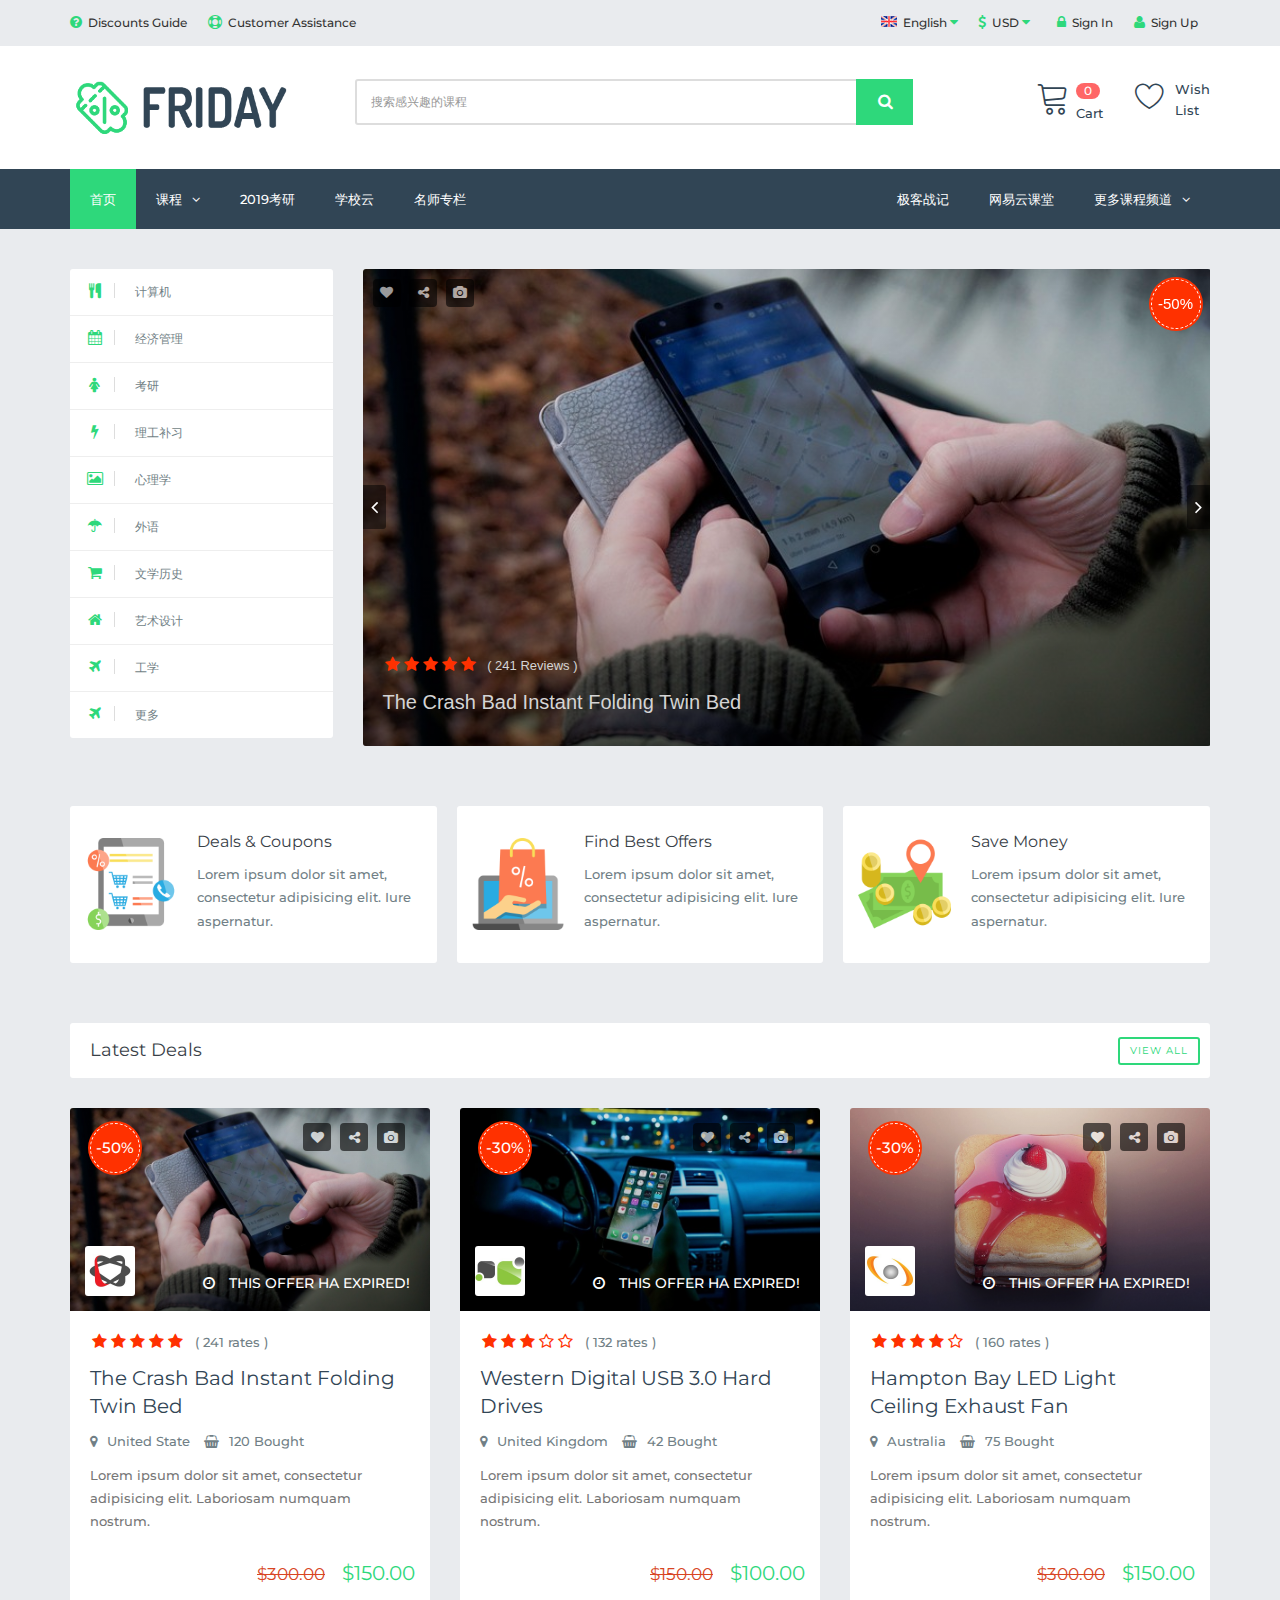
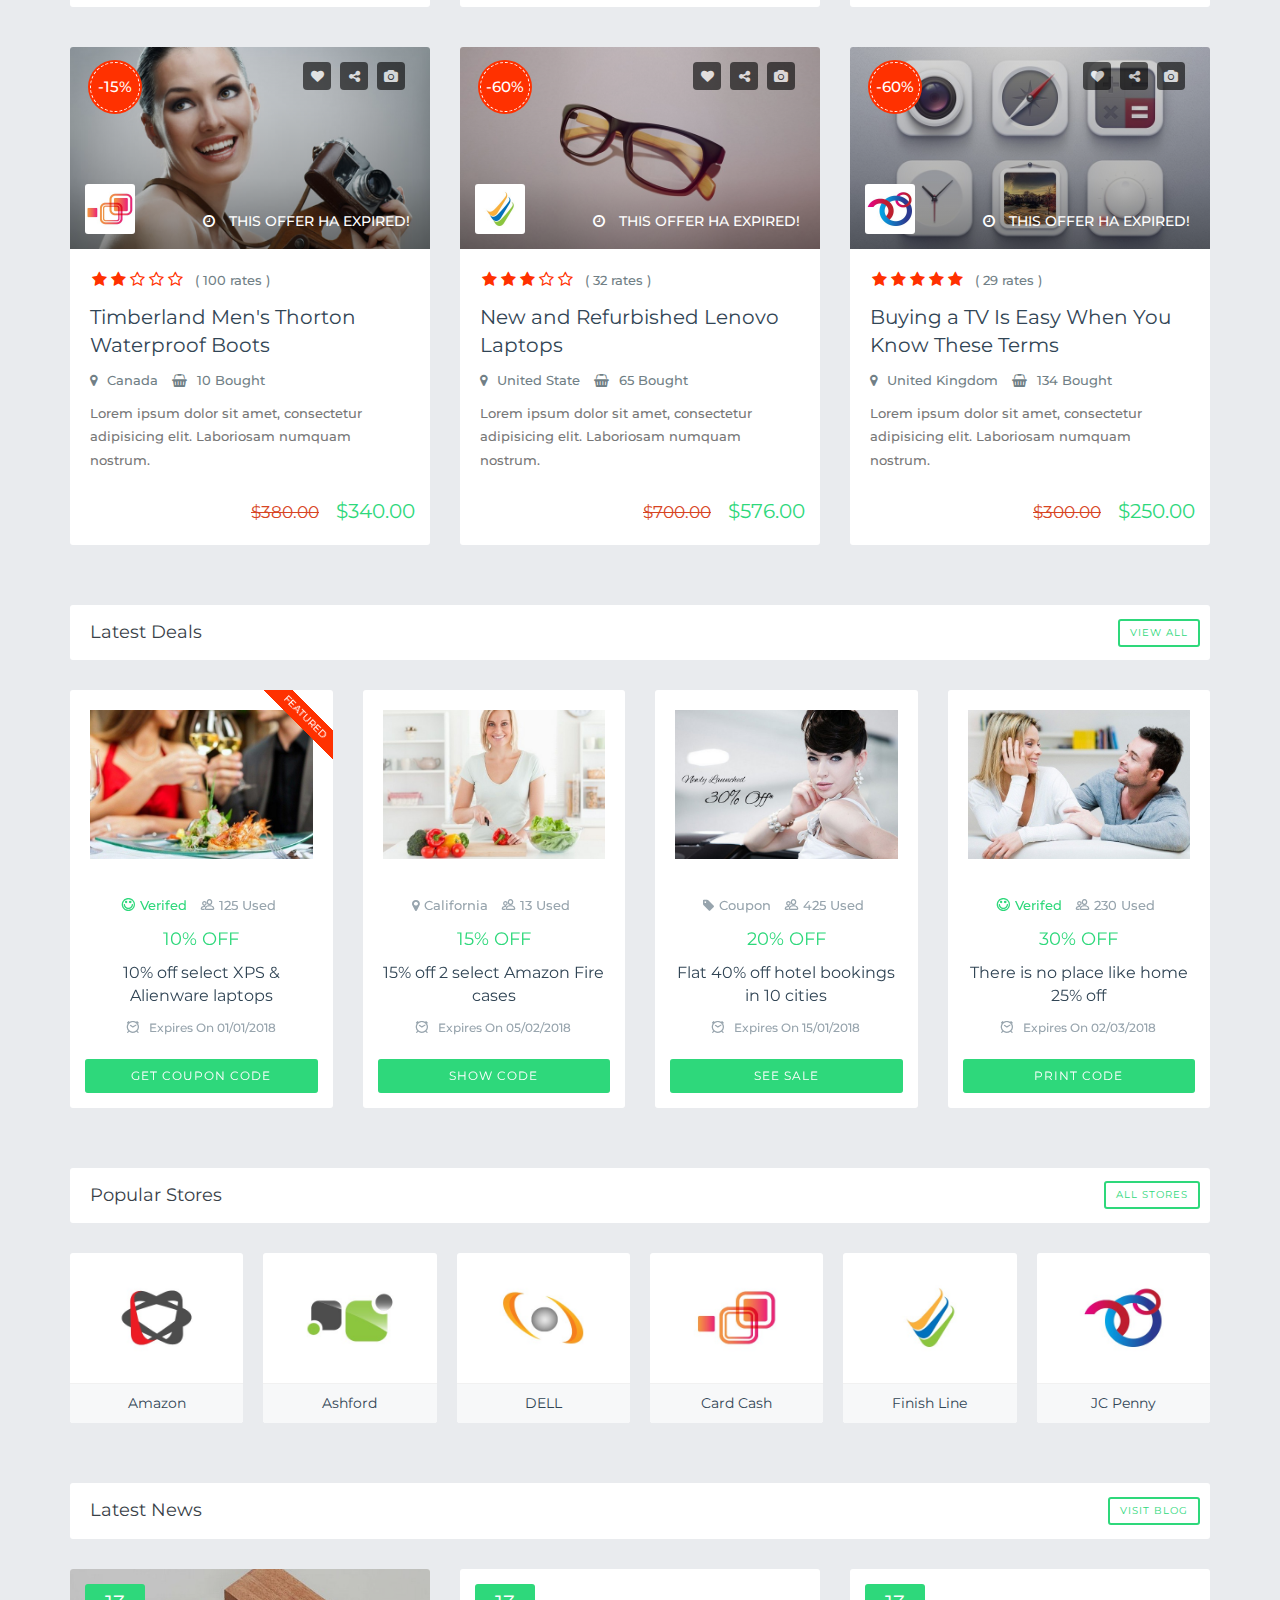
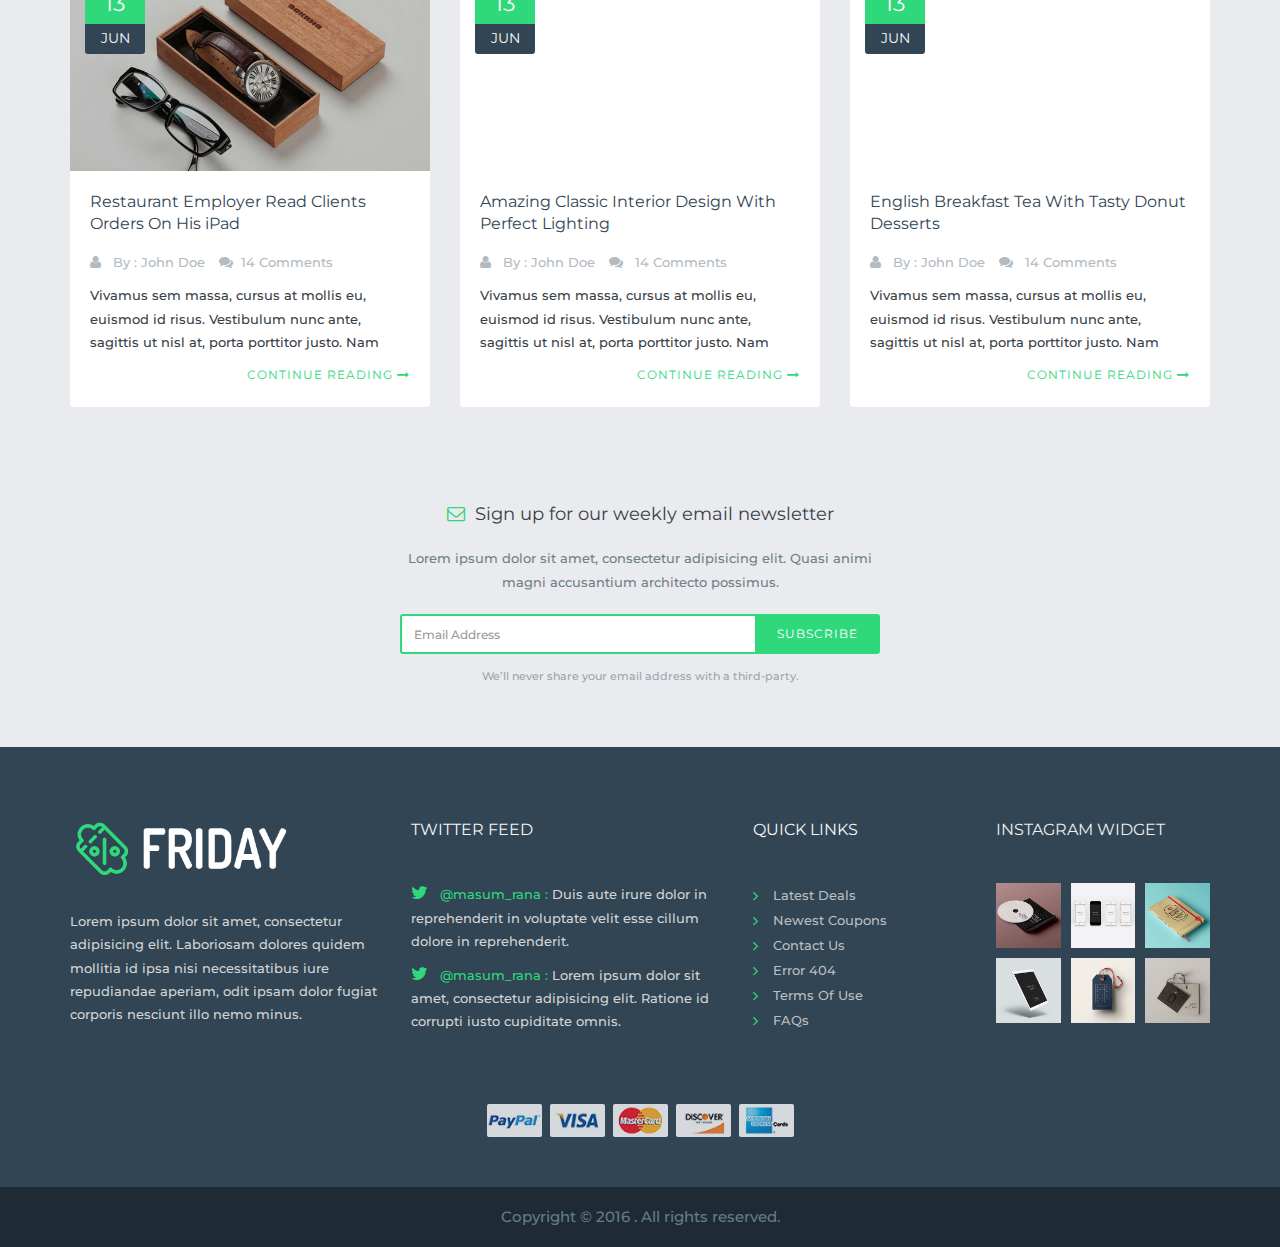
<file: 前端代码/617/index.html>
﻿<!DOCTYPE html>
<html lang="en" dir="ltr" class="no-js">

	<head>
		<meta charset="utf-8">
		<meta http-equiv="X-UA-Compatible" content="IE=edge">
		<meta name="viewport" content="width=device-width, initial-scale=1">

		<title>智慧教育-首页</title>

		<meta name="description" content="FRIDAY is a responsive multipurpose-ecommerce site template allows you to store coupons and promo codes from different brands and create store for deals, discounts, It can be used as coupon website such as groupon.com and also as online store">
		<meta name="black friday, coupon, coupon codes, coupon theme, coupons, deal news, deals, discounts, ecommerce, friday deals, groupon, promo codes, responsive, shop, store coupons">
		<meta name="robots" content="index, follow">
		<meta name="author" content="CODASTROID">

		<!-- 页面的图标  -->
		<link rel="apple-touch-icon" href="assets/images/favicon/apple-touch-icon.png">
		<link rel="icon" href="assets/images/favicon/favicon.ico">

		<!-- 谷歌字体 -->
		<link href="https://fonts.googleapis.com/css?family=Montserrat:400,500,600" rel="stylesheet">

		<!-- CSS文件-->
		<!-- Bootstrap -->
		<link href="assets/css/bootstrap.min.css" rel="stylesheet">

		<!-- 字体 -->
		<link href="assets/vendors/font-awesome/css/font-awesome.min.css" rel="stylesheet">

		<!-- 线性图标 -->
		<link href="assets/vendors/linearicons/css/linearicons.css" rel="stylesheet">

		<!-- Owl Carousel -->
		<link href="assets/vendors/owl-carousel/owl.carousel.min.css" rel="stylesheet">
		<link href="assets/vendors/owl-carousel/owl.theme.min.css" rel="stylesheet">

		<!-- Flex滑块 -->
		<link href="assets/vendors/flexslider/flexslider.css" rel="stylesheet">

		<!-- 模版样式表 -->
		<link href="assets/css/base.css" rel="stylesheet">
		<link href="assets/css/style.css" rel="stylesheet">

	</head>

	<body id="body" class="wide-layout preloader-active">

		<noscript>
        <div class="noscript alert-error">
			要实现本站点的全部功能，必须启用JavaScript。这里是<a href="http://www.enable-javascript.com/" target="_blank">如何在web浏览器中启用JavaScript的说明</a>
        </div>
    </noscript>

		<!-- 预加载器-->
		<div id="preloader" class="preloader">
			<div class="loader-cube">
				<div class="loader-cube__item1 loader-cube__item"></div>
				<div class="loader-cube__item2 loader-cube__item"></div>
				<div class="loader-cube__item4 loader-cube__item"></div>
				<div class="loader-cube__item3 loader-cube__item"></div>
			</div>
		</div>
		<!-- 预加载器结束 -->

		<!--包装器-->
		<div id="pageWrapper" class="page-wrapper">
			<!-- –––––––––––––––[ 首部 ]––––––––––––––– -->
			<header id="mainHeader" class="main-header">
				<!-- 窗口顶部 -->
				<div class="top-bar bg-gray">
                <div class="container">
                    <div class="row">
                        <div class="col-sm-12 col-md-4 is-hidden-sm-down">
                            <ul class="nav-top nav-top-left list-inline t-left">
                                <li><a href="terms_conditions.html"><i class="fa fa-question-circle"></i>Discounts Guide</a>
                                </li>
                                <li><a href="faq.html"><i class="fa fa-support"></i>Customer Assistance</a>
                                </li>
                            </ul>
                        </div>
                        <div class="col-sm-12 col-md-8">
                            <ul class="nav-top nav-top-right list-inline t-xs-center t-md-right">
                                <li>
                                    <a href="#"><i class="fa fa-flag-usa"></i>English <i class="fa fa-caret-down"></i></a>
                                    <ul>
                                        <li><a href="#"><i class="fa fa-flag-usa"></i>English</a>
                                        </li>
                                        <li><a href="#"><i class="fa fa-flag-fra"></i>France</a>
                                        </li>
                                        <li><a href="#"><i class="fa fa-flag-ger"></i>Germany</a>
                                        </li>
                                        <li><a href="#"><i class="fa fa-flag-rus"></i>Russia</a>
                                        </li>
                                    </ul>
                                </li>
                                <li>
                                    <a href="#"><i class="fa fa-usd"></i>USD <i class="fa fa-caret-down"></i></a>
                                    <ul>
                                        <li><a href="#">USD - US Dollar</a>
                                        </li>
                                        <li><a href="#">EUR - Euro</a>
                                        </li>
                                        <li><a href="#">CNY - Chinese Yuan</a>
                                        </li>
                                        <li><a href="#">RUB - Russian Ruble</a>
                                        </li>
                                    </ul>
                                </li>
                                <li><a href="signin.html"><i class="fa fa-lock"></i>Sign In</a>
                                </li>
                                <li><a href="signup.html"><i class="fa fa-user"></i>Sign Up</a>
                                </li>
                            </ul>
                        </div>
                    </div>
                </div>
            </div>
				<!-- 窗口顶部结束 -->

				<!-- logo顶部 -->
				<div class="header-header bg-white">
					<div class="container">
						<div class="row row-rl-0 row-tb-20 row-md-cell">
							<!--logo-->
							<div class="brand col-md-3 t-xs-center t-md-left valign-middle">
								<a href="#" class="logo">
									<img src="assets/images/logo.png" alt="" width="250">
								</a>
							</div>
							<!--logo结束-->

							<div class="header-search col-md-9">
								<div class="row row-tb-10 ">
									<!--搜索框-->
									<div class="col-sm-8">
										<form class="search-form">
											<div class="input-group">
												<input type="text" class="form-control input-lg search-input" placeholder="搜索感兴趣的课程" required="required">
												<div class="input-group-btn">
													<div class="input-group">
														<!--<select class="form-control input-lg search-select">
                                                        <option>Select Your Category</option>
                                                        <option>Deals</option>
                                                        <option>Coupons</option>
                                                        <option>Discounts</option>
                                                    </select>-->
														<div class="input-group-btn">
															<button type="submit" class="btn btn-lg btn-search btn-block">
                                                            <i class="fa fa-search font-16"></i>
                                                        </button>
														</div>
													</div>
												</div>
											</div>
										</form>
									</div>
									<!--搜索框结束-->

									<div class="col-sm-4 t-xs-center t-md-right">
										<div class="header-cart">
											<a href="cart.html">
												<span class="icon lnr lnr-cart"></span>
												<div><span class="cart-number">0</span>
												</div>
												<span class="title">Cart</span>
											</a>
										</div>
										<div class="header-wishlist ml-20">
											<a href="wishlist.html">
												<span class="icon lnr lnr-heart font-30"></span>
												<span class="title">Wish List</span>
											</a>
										</div>
									</div>
								</div>
							</div>
						</div>
					</div>
				</div>
				<!-- logo顶部结束 -->

				<!-- 顶部菜单 -->
				<div class="header-menu bg-blue">
					<div class="container">
						<nav class="nav-bar">
							<div class="nav-header">
								<span class="nav-toggle" data-toggle="#header-navbar">
			                        <i></i>
			                        <i></i>
			                        <i></i>
			                    </span>
							</div>
							<div id="header-navbar" class="nav-collapse">
								<ul class="nav-menu">
									<li class="active">
										<a href="index.html">首页</a>
									</li>
									<li class="dropdown-mega-menu">
										<a href="deals_grid.html">课程</a>
										<div class="mega-menu">
											<div class="row row-v-10">
												<div class="col-md-3">
													<ul>
														<li>
															<a href="deals_grid.html">国家精品</a>
														</li>
														<li>
															<a href="deals_grid.html">计算机</a>
														</li>
														<li>
															<a href="deals_grid_sidebar.html">经济管理</a>
														</li>
														<li>
															<a href="deals_grid_sidebar.html">心理学</a>
														</li>
														<li>
															<a href="deals_list.html">外语</a>
														</li>
														<li>
															<a href="deals_list.html">文学历史</a>
														</li>
													</ul>
												</div>
											</div>
										</div>
									</li>
									<li>
										<a href="coupons_grid.html">2019考研</a>
									</li>
									<li>
										<a href="stores_01.html">学校云</a>
									</li>
									<li>
										<a href="contact_us_01.html">名师专栏</a>
									</li>
								</ul>
							</div>
							<div class="nav-menu nav-menu-fixed">
								<li>
									<a href="#">极客战记</a>
								</li>
								<li>
									<a href="#">网易云课堂</a>
								</li>
								<li class="dropdown-mega-menu">
									<a href="#">更多课程频道</a>
									<div class="mega-menu">
											<div>
												<div>
													<ul>
														<li>
															<a href="deals_grid.html">大学先修课</a>
														</li>
														<li>
															<a href="deals_grid_sidebar.html">职业教育课</a>
														</li>
														<li>
															<a href="deals_list.html">教师系列MOOC</a>
														</li>
													</ul>
												</div>
											</div>
										</div>
								</li>
							</div>
						</nav>
					</div>
				</div>
				<!-- 顶部菜单结束 -->

			</header>
			<!-- –––––––––––––––[ 首部结束 ]––––––––––––––– -->

			<!-- –––––––––––––––[ 页面内容]––––––––––––––– -->
			<main id="mainContent" class="main-content">
				<div class="page-container ptb-10">
					<div class="container">
						<div class="section deals-header-area ptb-30">
							<div class="row row-tb-20">
								<!--侧菜单-->
								<div class="col-xs-12 col-md-4 col-lg-3">
									<aside>
										<ul class="nav-coupon-category panel">
											<li>
												<a href="#"><i class="fa fa-cutlery"></i>计算机</a>
											</li>
											<li>
												<a href="#"><i class="fa fa-calendar"></i>经济管理</a>
											</li>
											<li>
												<a href="#"><i class="fa fa-female"></i>考研</a>
											</li>
											<li>
												<a href="#"><i class="fa fa-bolt"></i>理工补习</a>
											</li>
											<li>
												<a href="#"><i class="fa fa-image"></i>心理学</a>
											</li>
											<li>
												<a href="#"><i class="fa fa-umbrella"></i>外语</a>
											</li>
											<li>
												<a href="#"><i class="fa fa-shopping-cart"></i>文学历史</a>
											</li>
											<li>
												<a href="#"><i class="fa fa-home"></i>艺术设计</a>
											</li>
											<li>
												<a href="#"><i class="fa fa-plane"></i>工学</a>
											</li>
											<li>
												<a href="#"><i class="fa fa-plane"></i>更多</a>
											</li>
											<!--<li class="all-cat">
												<a class="font-14" href="#">All Categories</a>
											</li>-->
										</ul>
									</aside>
								</div>
								<!--侧菜单结束-->

								<!--图片轮播-->
								<div class="col-xs-12 col-md-8 col-lg-9">
									<div class="header-deals-slider owl-slider" data-loop="true" data-autoplay="true" data-autoplay-timeout="10000" data-smart-speed="1000" data-nav-speed="false" data-nav="true" data-xxs-items="1" data-xxs-nav="true" data-xs-items="1" data-xs-nav="true" data-sm-items="1" data-sm-nav="true" data-md-items="1" data-md-nav="true" data-lg-items="1" data-lg-nav="true">

										<div class="deal-single panel item">
											<figure class="deal-thumbnail embed-responsive embed-responsive-16by9" data-bg-img="assets/images/deals/deal_01.jpg">
												<div class="label-discount top-10 right-10">-50%</div>
												<ul class="deal-actions top-10 left-10">
													<li class="like-deal">
														<span>
															<i class="fa fa-heart"></i>
			                   							</span>
													</li>
													<li class="share-btn">
														<div class="share-tooltip fade">
															<a target="_blank" href="#"><i class="fa fa-facebook"></i></a>
															<a target="_blank" href="#"><i class="fa fa-twitter"></i></a>
															<a target="_blank" href="#"><i class="fa fa-google-plus"></i></a>
															<a target="_blank" href="#"><i class="fa fa-pinterest"></i></a>
														</div>
														<span><i class="fa fa-share-alt"></i></span>
													</li>
													<li>
														<span>
															<i class="fa fa-camera"></i>
			                    						</span>
													</li>
												</ul>
												<div class="deal-about p-20 pos-a bottom-0 left-0">
													<div class="rating mb-10">
														<span class="rating-stars" data-rating="5">
			                        						<i class="fa fa-star-o star-active"></i>
			                        						<i class="fa fa-star-o"></i>
			                        						<i class="fa fa-star-o"></i>
			                        						<i class="fa fa-star-o"></i>
			                        						<i class="fa fa-star-o"></i>
			                    						</span>
														<span class="rating-reviews color-light">
			                    							( <span class="rating-count">241</span> Reviews )
														</span>
													</div>
													<h3 class="deal-title mb-10 ">
			                    						<a href="deal_single.html" class="color-light color-h-lighter">The Crash Bad Instant Folding Twin Bed</a>
			                						</h3>
												</div>
											</figure>
										</div>
										<div class="deal-single panel item">
											<figure class="deal-thumbnail embed-responsive embed-responsive-16by9" data-bg-img="assets/images/deals/deal_02.jpg">
												<div class="label-discount top-10 right-10">-30%</div>
												<ul class="deal-actions top-10 left-10">
													<li class="like-deal">
														<span>
															<i class="fa fa-heart"></i>
			                    						</span>
													</li>
													<li class="share-btn">
														<div class="share-tooltip fade">
															<a target="_blank" href="#"><i class="fa fa-facebook"></i></a>
															<a target="_blank" href="#"><i class="fa fa-twitter"></i></a>
															<a target="_blank" href="#"><i class="fa fa-google-plus"></i></a>
															<a target="_blank" href="#"><i class="fa fa-pinterest"></i></a>
														</div>
														<span><i class="fa fa-share-alt"></i></span>
													</li>
													<li>
														<span>
															<i class="fa fa-camera"></i>
														</span>
													</li>
												</ul>
												<div class="deal-about p-20 pos-a bottom-0 left-0">
													<div class="rating mb-10">
														<span class="rating-stars" data-rating="5">
															<i class="fa fa-star-o star-active"></i>
															<i class="fa fa-star-o"></i>
															<i class="fa fa-star-o"></i>
															<i class="fa fa-star-o"></i>
															<i class="fa fa-star-o"></i>
														</span>
														<span class="rating-reviews color-light">
															( <span class="rating-count">132</span> Reviews )
														</span>
													</div>
													<h3 class="deal-title mb-10 ">
														<a href="deal_single.html" class="color-light color-h-lighter">Western Digital USB 3.0 Hard Drives</a>
			                						</h3>
												</div>
											</figure>
										</div>
										<div class="deal-single panel item">
											<figure class="deal-thumbnail embed-responsive embed-responsive-16by9" data-bg-img="assets/images/deals/deal_03.jpg">
												<div class="label-discount top-10 right-10">-30%</div>
												<ul class="deal-actions top-10 left-10">
													<li class="like-deal">
														<span>
															<i class="fa fa-heart"></i>
														</span>
													</li>
													<li class="share-btn">
														<div class="share-tooltip fade">
															<a target="_blank" href="#"><i class="fa fa-facebook"></i></a>
															<a target="_blank" href="#"><i class="fa fa-twitter"></i></a>
															<a target="_blank" href="#"><i class="fa fa-google-plus"></i></a>
															<a target="_blank" href="#"><i class="fa fa-pinterest"></i></a>
														</div>
														<span><i class="fa fa-share-alt"></i></span>
													</li>
													<li>
														<span>
															<i class="fa fa-camera"></i>
														</span>
													</li>
												</ul>
												<div class="deal-about p-20 pos-a bottom-0 left-0">
													<div class="rating mb-10">
														<span class="rating-stars" data-rating="5">
			                        						<i class="fa fa-star-o star-active"></i>
			                        						<i class="fa fa-star-o"></i>
															<i class="fa fa-star-o"></i>
															<i class="fa fa-star-o"></i>
															<i class="fa fa-star-o"></i>
														</span>
														<span class="rating-reviews color-light">
															( <span class="rating-count">160</span> Reviews )
														</span>
													</div>
													<h3 class="deal-title mb-10 ">
														<a href="deal_single.html" class="color-light color-h-lighter">Hampton Bay LED Light Ceiling Exhaust Fan</a>
													</h3>
												</div>
											</figure>
										</div>

									</div>
								</div>
								<!--图片轮播结束-->
							</div>
						</div>

						<div class="section explain-process-area ptb-30">
							<div class="row row-rl-10">
								<div class="col-md-4">
									<div class="item panel prl-15 ptb-20">
										<div class="row row-rl-5 row-xs-cell">
											<div class="col-xs-4 valign-middle">
												<img class="pr-10" src="assets/images/icons/tablet.png" alt="">
											</div>
											<div class="col-xs-8">
												<h5 class="mb-10 pt-5">Deals & Coupons</h5>
												<p class="color-mid">Lorem ipsum dolor sit amet, consectetur adipisicing elit. Iure aspernatur.</p>
											</div>
										</div>
									</div>
								</div>
								<div class="col-md-4">
									<div class="item panel prl-15 ptb-20">
										<div class="row row-rl-5 row-xs-cell">
											<div class="col-xs-4 valign-middle">
												<img class="pr-10" src="assets/images/icons/online-shop-6.png" alt="">
											</div>
											<div class="col-xs-8">
												<h5 class="mb-10 pt-5">Find Best Offers</h5>
												<p class="color-mid">Lorem ipsum dolor sit amet, consectetur adipisicing elit. Iure aspernatur.</p>
											</div>
										</div>
									</div>
								</div>
								<div class="col-md-4">
									<div class="item panel prl-15 ptb-20">
										<div class="row row-rl-5 row-xs-cell">
											<div class="col-xs-4 valign-middle">
												<img class="pr-10" src="assets/images/icons/money.png" alt="">
											</div>
											<div class="col-xs-8">
												<h5 class="mb-10 pt-5">Save Money</h5>
												<p class="color-mid">Lorem ipsum dolor sit amet, consectetur adipisicing elit. Iure aspernatur.</p>
											</div>
										</div>
									</div>
								</div>
							</div>
						</div>

						<section class="section latest-deals-area ptb-30">
							<header class="panel ptb-15 prl-20 pos-r mb-30">
								<h3 class="section-title font-18">Latest Deals</h3>
								<a class="btn btn-o btn-xs pos-a right-10 pos-tb-center">View All</a>
							</header>

							<div class="row row-masnory row-tb-20">
								<div class="col-sm-6 col-lg-4">
									<div class="deal-single panel">
										<figure class="deal-thumbnail embed-responsive embed-responsive-16by9" data-bg-img="assets/images/deals/deal_01.jpg">
											<div class="label-discount left-20 top-15">-50%</div>
											<ul class="deal-actions top-15 right-20">
												<li class="like-deal">
													<span>
                                <i class="fa fa-heart"></i>
                            </span>
												</li>
												<li class="share-btn">
													<div class="share-tooltip fade">
														<a target="_blank" href="#"><i class="fa fa-facebook"></i></a>
														<a target="_blank" href="#"><i class="fa fa-twitter"></i></a>
														<a target="_blank" href="#"><i class="fa fa-google-plus"></i></a>
														<a target="_blank" href="#"><i class="fa fa-pinterest"></i></a>
													</div>
													<span><i class="fa fa-share-alt"></i></span>
												</li>
												<li>
													<span>
                                <i class="fa fa-camera"></i>
                            </span>
												</li>
											</ul>
											<div class="time-left bottom-15 right-20 font-md-14">
												<span>
                            <i class="ico fa fa-clock-o mr-10"></i>
                            <span class="t-uppercase" data-countdown="2019/09/01 01:30:00"></span>
												</span>
											</div>
											<div class="deal-store-logo">
												<img src="assets/images/brands/brand_01.jpg" alt="">
											</div>
										</figure>
										<div class="bg-white pt-20 pl-20 pr-15">
											<div class="pr-md-10">
												<div class="rating mb-10">
													<span class="rating-stars rate-allow" data-rating="5">
                                <i class="fa fa-star-o"></i>
                                <i class="fa fa-star-o"></i>
                                <i class="fa fa-star-o"></i>
                                <i class="fa fa-star-o"></i>
                                <i class="fa fa-star-o"></i>
                            </span>
													<span class="rating-reviews">
                                ( <span class="rating-count">241</span> rates )
													</span>
												</div>
												<h3 class="deal-title mb-10">
                            <a href="deal_single.html">The Crash Bad Instant Folding Twin Bed</a>
                        </h3>
												<ul class="deal-meta list-inline mb-10 color-mid">
													<li><i class="ico fa fa-map-marker mr-10"></i>United State</li>
													<li><i class="ico fa fa-shopping-basket mr-10"></i>120 Bought</li>
												</ul>
												<p class="text-muted mb-20">Lorem ipsum dolor sit amet, consectetur adipisicing elit. Laboriosam numquam nostrum.</p>
											</div>
											<div class="deal-price pos-r mb-15">
												<h3 class="price ptb-5 text-right"><span class="price-sale">$300.00</span>$150.00</h3>
											</div>
										</div>
									</div>
								</div>
								<div class="col-sm-6 col-lg-4">
									<div class="deal-single panel">
										<figure class="deal-thumbnail embed-responsive embed-responsive-16by9" data-bg-img="assets/images/deals/deal_02.jpg">
											<div class="label-discount left-20 top-15">-30%</div>
											<ul class="deal-actions top-15 right-20">
												<li class="like-deal">
													<span>
                                <i class="fa fa-heart"></i>
                            </span>
												</li>
												<li class="share-btn">
													<div class="share-tooltip fade">
														<a target="_blank" href="#"><i class="fa fa-facebook"></i></a>
														<a target="_blank" href="#"><i class="fa fa-twitter"></i></a>
														<a target="_blank" href="#"><i class="fa fa-google-plus"></i></a>
														<a target="_blank" href="#"><i class="fa fa-pinterest"></i></a>
													</div>
													<span><i class="fa fa-share-alt"></i></span>
												</li>
												<li>
													<span>
                                <i class="fa fa-camera"></i>
                            </span>
												</li>
											</ul>
											<div class="time-left bottom-15 right-20 font-md-14">
												<span>
                            <i class="ico fa fa-clock-o mr-10"></i>
                            <span class="t-uppercase" data-countdown="2020/10/10 12:25:10"></span>
												</span>
											</div>
											<div class="deal-store-logo">
												<img src="assets/images/brands/brand_02.jpg" alt="">
											</div>
										</figure>
										<div class="bg-white pt-20 pl-20 pr-15">
											<div class="pr-md-10">
												<div class="rating mb-10">
													<span class="rating-stars rate-allow" data-rating="3">
                                <i class="fa fa-star-o"></i>
                                <i class="fa fa-star-o"></i>
                                <i class="fa fa-star-o"></i>
                                <i class="fa fa-star-o"></i>
                                <i class="fa fa-star-o"></i>
                            </span>
													<span class="rating-reviews">
                                ( <span class="rating-count">132</span> rates )
													</span>
												</div>
												<h3 class="deal-title mb-10">
                            <a href="deal_single.html">Western Digital USB 3.0 Hard Drives</a>
                        </h3>
												<ul class="deal-meta list-inline mb-10 color-mid">
													<li><i class="ico fa fa-map-marker mr-10"></i>United Kingdom</li>
													<li><i class="ico fa fa-shopping-basket mr-10"></i>42 Bought</li>
												</ul>
												<p class="text-muted mb-20">Lorem ipsum dolor sit amet, consectetur adipisicing elit. Laboriosam numquam nostrum.</p>
											</div>
											<div class="deal-price pos-r mb-15">
												<h3 class="price ptb-5 text-right"><span class="price-sale">$150.00</span>$100.00</h3>
											</div>
										</div>
									</div>
								</div>
								<div class="col-sm-6 col-lg-4">
									<div class="deal-single panel">
										<figure class="deal-thumbnail embed-responsive embed-responsive-16by9" data-bg-img="assets/images/deals/deal_03.jpg">
											<div class="label-discount left-20 top-15">-30%</div>
											<ul class="deal-actions top-15 right-20">
												<li class="like-deal">
													<span>
                                <i class="fa fa-heart"></i>
                            </span>
												</li>
												<li class="share-btn">
													<div class="share-tooltip fade">
														<a target="_blank" href="#"><i class="fa fa-facebook"></i></a>
														<a target="_blank" href="#"><i class="fa fa-twitter"></i></a>
														<a target="_blank" href="#"><i class="fa fa-google-plus"></i></a>
														<a target="_blank" href="#"><i class="fa fa-pinterest"></i></a>
													</div>
													<span><i class="fa fa-share-alt"></i></span>
												</li>
												<li>
													<span>
                                <i class="fa fa-camera"></i>
                            </span>
												</li>
											</ul>
											<div class="time-left bottom-15 right-20 font-md-14">
												<span>
                            <i class="ico fa fa-clock-o mr-10"></i>
                            <span class="t-uppercase" data-countdown="2020/10/10 12:25:10"></span>
												</span>
											</div>
											<div class="deal-store-logo">
												<img src="assets/images/brands/brand_03.jpg" alt="">
											</div>
										</figure>
										<div class="bg-white pt-20 pl-20 pr-15">
											<div class="pr-md-10">
												<div class="rating mb-10">
													<span class="rating-stars rate-allow" data-rating="4">
                                <i class="fa fa-star-o"></i>
                                <i class="fa fa-star-o"></i>
                                <i class="fa fa-star-o"></i>
                                <i class="fa fa-star-o"></i>
                                <i class="fa fa-star-o"></i>
                            </span>
													<span class="rating-reviews">
                                ( <span class="rating-count">160</span> rates )
													</span>
												</div>
												<h3 class="deal-title mb-10">
                            <a href="deal_single.html">Hampton Bay LED Light Ceiling Exhaust Fan</a>
                        </h3>
												<ul class="deal-meta list-inline mb-10 color-mid">
													<li><i class="ico fa fa-map-marker mr-10"></i>Australia</li>
													<li><i class="ico fa fa-shopping-basket mr-10"></i>75 Bought</li>
												</ul>
												<p class="text-muted mb-20">Lorem ipsum dolor sit amet, consectetur adipisicing elit. Laboriosam numquam nostrum.</p>
											</div>
											<div class="deal-price pos-r mb-15">
												<h3 class="price ptb-5 text-right"><span class="price-sale">$300.00</span>$150.00</h3>
											</div>
										</div>
									</div>
								</div>
								<div class="col-sm-6 col-lg-4">
									<div class="deal-single panel">
										<figure class="deal-thumbnail embed-responsive embed-responsive-16by9" data-bg-img="assets/images/deals/deal_04.jpg">
											<div class="label-discount left-20 top-15">-15%</div>
											<ul class="deal-actions top-15 right-20">
												<li class="like-deal">
													<span>
                                <i class="fa fa-heart"></i>
                            </span>
												</li>
												<li class="share-btn">
													<div class="share-tooltip fade">
														<a target="_blank" href="#"><i class="fa fa-facebook"></i></a>
														<a target="_blank" href="#"><i class="fa fa-twitter"></i></a>
														<a target="_blank" href="#"><i class="fa fa-google-plus"></i></a>
														<a target="_blank" href="#"><i class="fa fa-pinterest"></i></a>
													</div>
													<span><i class="fa fa-share-alt"></i></span>
												</li>
												<li>
													<span>
                                <i class="fa fa-camera"></i>
                            </span>
												</li>
											</ul>
											<div class="time-left bottom-15 right-20 font-md-14">
												<span>
                            <i class="ico fa fa-clock-o mr-10"></i>
                            <span class="t-uppercase" data-countdown="2018/01/02 10:35:23"></span>
												</span>
											</div>
											<div class="deal-store-logo">
												<img src="assets/images/brands/brand_04.jpg" alt="">
											</div>
										</figure>
										<div class="bg-white pt-20 pl-20 pr-15">
											<div class="pr-md-10">
												<div class="rating mb-10">
													<span class="rating-stars rate-allow" data-rating="2">
                                <i class="fa fa-star-o"></i>
                                <i class="fa fa-star-o"></i>
                                <i class="fa fa-star-o"></i>
                                <i class="fa fa-star-o"></i>
                                <i class="fa fa-star-o"></i>
                            </span>
													<span class="rating-reviews">
                                ( <span class="rating-count">100</span> rates )
													</span>
												</div>
												<h3 class="deal-title mb-10">
                            <a href="deal_single.html">Timberland Men's Thorton Waterproof Boots</a>
                        </h3>
												<ul class="deal-meta list-inline mb-10 color-mid">
													<li><i class="ico fa fa-map-marker mr-10"></i>Canada</li>
													<li><i class="ico fa fa-shopping-basket mr-10"></i>10 Bought</li>
												</ul>
												<p class="text-muted mb-20">Lorem ipsum dolor sit amet, consectetur adipisicing elit. Laboriosam numquam nostrum.</p>
											</div>
											<div class="deal-price pos-r mb-15">
												<h3 class="price ptb-5 text-right"><span class="price-sale">$380.00</span>$340.00</h3>
											</div>
										</div>
									</div>
								</div>
								<div class="col-sm-6 col-lg-4">
									<div class="deal-single panel">
										<figure class="deal-thumbnail embed-responsive embed-responsive-16by9" data-bg-img="assets/images/deals/deal_05.jpg">
											<div class="label-discount left-20 top-15">-60%</div>
											<ul class="deal-actions top-15 right-20">
												<li class="like-deal">
													<span>
                                <i class="fa fa-heart"></i>
                            </span>
												</li>
												<li class="share-btn">
													<div class="share-tooltip fade">
														<a target="_blank" href="#"><i class="fa fa-facebook"></i></a>
														<a target="_blank" href="#"><i class="fa fa-twitter"></i></a>
														<a target="_blank" href="#"><i class="fa fa-google-plus"></i></a>
														<a target="_blank" href="#"><i class="fa fa-pinterest"></i></a>
													</div>
													<span><i class="fa fa-share-alt"></i></span>
												</li>
												<li>
													<span>
                                <i class="fa fa-camera"></i>
                            </span>
												</li>
											</ul>
											<div class="time-left bottom-15 right-20 font-md-14">
												<span>
                            <i class="ico fa fa-clock-o mr-10"></i>
                            <span class="t-uppercase" data-countdown="2021/12/03 03:15:00"></span>
												</span>
											</div>
											<div class="deal-store-logo">
												<img src="assets/images/brands/brand_05.jpg" alt="">
											</div>
										</figure>
										<div class="bg-white pt-20 pl-20 pr-15">
											<div class="pr-md-10">
												<div class="rating mb-10">
													<span class="rating-stars rate-allow" data-rating="3">
                                <i class="fa fa-star-o"></i>
                                <i class="fa fa-star-o"></i>
                                <i class="fa fa-star-o"></i>
                                <i class="fa fa-star-o"></i>
                                <i class="fa fa-star-o"></i>
                            </span>
													<span class="rating-reviews">
                                ( <span class="rating-count">32</span> rates )
													</span>
												</div>
												<h3 class="deal-title mb-10">
                            <a href="deal_single.html">New and Refurbished Lenovo Laptops</a>
                        </h3>
												<ul class="deal-meta list-inline mb-10 color-mid">
													<li><i class="ico fa fa-map-marker mr-10"></i>United State</li>
													<li><i class="ico fa fa-shopping-basket mr-10"></i>65 Bought</li>
												</ul>
												<p class="text-muted mb-20">Lorem ipsum dolor sit amet, consectetur adipisicing elit. Laboriosam numquam nostrum.</p>
											</div>
											<div class="deal-price pos-r mb-15">
												<h3 class="price ptb-5 text-right"><span class="price-sale">$700.00</span>$576.00</h3>
											</div>
										</div>
									</div>
								</div>
								<div class="col-sm-6 col-lg-4">
									<div class="deal-single panel">
										<figure class="deal-thumbnail embed-responsive embed-responsive-16by9" data-bg-img="assets/images/deals/deal_06.jpg">
											<div class="label-discount left-20 top-15">-60%</div>
											<ul class="deal-actions top-15 right-20">
												<li class="like-deal">
													<span>
                                <i class="fa fa-heart"></i>
                            </span>
												</li>
												<li class="share-btn">
													<div class="share-tooltip fade">
														<a target="_blank" href="#"><i class="fa fa-facebook"></i></a>
														<a target="_blank" href="#"><i class="fa fa-twitter"></i></a>
														<a target="_blank" href="#"><i class="fa fa-google-plus"></i></a>
														<a target="_blank" href="#"><i class="fa fa-pinterest"></i></a>
													</div>
													<span><i class="fa fa-share-alt"></i></span>
												</li>
												<li>
													<span>
                                <i class="fa fa-camera"></i>
                            </span>
												</li>
											</ul>
											<div class="time-left bottom-15 right-20 font-md-14">
												<span>
                            <i class="ico fa fa-clock-o mr-10"></i>
                            <span class="t-uppercase" data-countdown="2019/10/10 12:00:00"></span>
												</span>
											</div>
											<div class="deal-store-logo">
												<img src="assets/images/brands/brand_06.jpg" alt="">
											</div>
										</figure>
										<div class="bg-white pt-20 pl-20 pr-15">
											<div class="pr-md-10">
												<div class="rating mb-10">
													<span class="rating-stars rate-allow" data-rating="5">
                                <i class="fa fa-star-o"></i>
                                <i class="fa fa-star-o"></i>
                                <i class="fa fa-star-o"></i>
                                <i class="fa fa-star-o"></i>
                                <i class="fa fa-star-o"></i>
                            </span>
													<span class="rating-reviews">
                                ( <span class="rating-count">29</span> rates )
													</span>
												</div>
												<h3 class="deal-title mb-10">
                            <a href="deal_single.html">Buying a TV Is Easy When You Know These Terms</a>
                        </h3>
												<ul class="deal-meta list-inline mb-10 color-mid">
													<li><i class="ico fa fa-map-marker mr-10"></i>United Kingdom</li>
													<li><i class="ico fa fa-shopping-basket mr-10"></i>134 Bought</li>
												</ul>
												<p class="text-muted mb-20">Lorem ipsum dolor sit amet, consectetur adipisicing elit. Laboriosam numquam nostrum.</p>
											</div>
											<div class="deal-price pos-r mb-15">
												<h3 class="price ptb-5 text-right"><span class="price-sale">$300.00</span>$250.00</h3>
											</div>
										</div>
									</div>
								</div>
							</div>
						</section>

						<section class="section latest-coupons-area ptb-30">
							<header class="panel ptb-15 prl-20 pos-r mb-30">
								<h3 class="section-title font-18">Latest Deals</h3>
								<a class="btn btn-o btn-xs pos-a right-10 pos-tb-center">View All</a>
							</header>

							<div class="latest-coupons-slider owl-slider" data-autoplay-hover-pause="true" data-loop="true" data-autoplay="true" data-smart-speed="1000" data-autoplay-timeout="10000" data-margin="30" data-nav-speed="false" data-items="1" data-xxs-items="1" data-xs-items="2" data-sm-items="2" data-md-items="3" data-lg-items="4">
								<div class="coupon-item">
									<div class="coupon-single panel t-center">
										<div class="ribbon-wrapper is-hidden-xs-down">
											<div class="ribbon">Featured</div>
										</div>
										<div class="row">
											<div class="col-xs-12">
												<div class="text-center p-20">
													<img class="store-logo" src="assets/images/coupons/coupon_01.jpg" alt="">
												</div>
												<!-- end media -->
											</div>
											<!-- end col -->

											<div class="col-xs-12">
												<div class="panel-body">
													<ul class="deal-meta list-inline mb-10">
														<li class="color-green"><i class="ico lnr lnr-smile mr-5"></i>Verifed</li>
														<li class="color-muted"><i class="ico lnr lnr-users mr-5"></i>125 Used</li>
													</ul>
													<h4 class="color-green mb-10 t-uppercase">10% OFF</h4>
													<h5 class="deal-title mb-10">
                                <a href="#">10% off select XPS & Alienware laptops</a>
                            </h5>
													<p class="mb-15 color-muted mb-20 font-12"><i class="lnr lnr-clock mr-10"></i>Expires On 01/01/2018</p>
													<div class="showcode" data-toggle-class="coupon-showen" data-toggle-event="click">
														<button class="show-code btn btn-sm btn-block" data-toggle="modal" data-target="#coupon_01">Get Coupon Code</button>
														<div class="coupon-hide">X455-17GT-OL58</div>
													</div>
												</div>
											</div>
											<!-- end col -->
										</div>
										<!-- end row -->
									</div>
								</div>
								<div class="coupon-item">
									<div class="coupon-single panel t-center">
										<div class="row">
											<div class="col-xs-12">
												<div class="text-center p-20">
													<img class="store-logo" src="assets/images/coupons/coupon_02.jpg" alt="">
												</div>
												<!-- end media -->
											</div>
											<!-- end col -->

											<div class="col-xs-12">
												<div class="panel-body">
													<ul class="deal-meta list-inline mb-10">
														<li class="color-muted"><i class="ico fa fa-map-marker mr-5"></i>California</li>
														<li class="color-muted"><i class="ico lnr lnr-users mr-5"></i>13 Used</li>
													</ul>
													<h4 class="color-green mb-10 t-uppercase">15% OFF</h4>
													<h5 class="deal-title mb-10">
                                <a href="#">15% off 2 select Amazon Fire cases</a>
                            </h5>
													<p class="mb-15 color-muted mb-20 font-12"><i class="lnr lnr-clock mr-10"></i>Expires On 05/02/2018</p>
													<div class="showcode" data-toggle-class="coupon-showen" data-toggle-event="click">
														<button class="show-code btn btn-sm btn-block" data-toggle="modal" data-target="#coupon_02">Show Code</button>
														<div class="coupon-hide">X455-17GT-OL58</div>
													</div>
												</div>
											</div>
											<!-- end col -->
										</div>
										<!-- end row -->
									</div>
								</div>
								<div class="coupon-item">
									<div class="coupon-single panel t-center">
										<div class="row">
											<div class="col-xs-12">
												<div class="text-center p-20">
													<img class="store-logo" src="assets/images/coupons/coupon_03.jpg" alt="">
												</div>
												<!-- end media -->
											</div>
											<!-- end col -->

											<div class="col-xs-12">
												<div class="panel-body">
													<ul class="deal-meta list-inline mb-10">
														<li class="color-muted"><i class="ico fa fa-tag mr-5"></i>Coupon</li>
														<li class="color-muted"><i class="ico lnr lnr-users mr-5"></i>425 Used</li>
													</ul>
													<h4 class="color-green mb-10 t-uppercase">20% OFF</h4>
													<h5 class="deal-title mb-10">
                                <a href="#">Flat 40% off hotel bookings in 10 cities</a>
                            </h5>
													<p class="mb-15 color-muted mb-20 font-12"><i class="lnr lnr-clock mr-10"></i>Expires On 15/01/2018</p>
													<div class="showcode" data-toggle-class="coupon-showen" data-toggle-event="click">
														<button class="show-code btn btn-sm btn-block" data-toggle="modal" data-target="#coupon_03">See Sale</button>
														<div class="coupon-hide">X455-17GT-OL58</div>
													</div>
												</div>
											</div>
											<!-- end col -->
										</div>
										<!-- end row -->
									</div>
								</div>
								<div class="coupon-item">
									<div class="coupon-single panel t-center">
										<div class="row">
											<div class="col-xs-12">
												<div class="text-center p-20">
													<img class="store-logo" src="assets/images/coupons/coupon_04.jpg" alt="">
												</div>
												<!-- end media -->
											</div>
											<!-- end col -->

											<div class="col-xs-12">
												<div class="panel-body">
													<ul class="deal-meta list-inline mb-10">
														<li class="color-green"><i class="ico lnr lnr-smile mr-5"></i>Verifed</li>
														<li class="color-muted"><i class="ico lnr lnr-users mr-5"></i>230 Used</li>
													</ul>
													<h4 class="color-green mb-10 t-uppercase">30% OFF</h4>
													<h5 class="deal-title mb-10">
                                <a href="#">There is no place like home 25% off</a>
                            </h5>
													<p class="mb-15 color-muted mb-20 font-12"><i class="lnr lnr-clock mr-10"></i>Expires On 02/03/2018</p>
													<div class="showcode" data-toggle-class="coupon-showen" data-toggle-event="click">
														<button class="show-code btn btn-sm btn-block" data-toggle="modal" data-target="#coupon_04">Print Code</button>
														<div class="coupon-hide">X455-17GT-OL58</div>
													</div>
												</div>
											</div>
											<!-- end col -->
										</div>
										<!-- end row -->
									</div>
								</div>
								<div class="coupon-item">
									<div class="coupon-single panel t-center">
										<div class="ribbon-wrapper is-hidden-xs-down">
											<div class="ribbon">Featured</div>
										</div>
										<div class="row">
											<div class="col-xs-12">
												<div class="text-center p-20">
													<img class="store-logo" src="assets/images/coupons/coupon_05.jpg" alt="">
												</div>
												<!-- end media -->
											</div>
											<!-- end col -->

											<div class="col-xs-12">
												<div class="panel-body">
													<ul class="deal-meta list-inline mb-10">
														<li class="color-muted"><i class="ico fa fa-tag mr-5"></i>Coupon</li>
														<li class="color-muted"><i class="ico lnr lnr-users mr-5"></i>86 Used</li>
													</ul>
													<h4 class="color-green mb-10 t-uppercase">10% OFF</h4>
													<h5 class="deal-title mb-10">
                                <a href="#">10% off $399+ refurbished laptops</a>
                            </h5>
													<p class="mb-15 color-muted mb-20 font-12"><i class="lnr lnr-clock mr-10"></i>Expires On 20/02/2018</p>
													<div class="showcode" data-toggle-class="coupon-showen" data-toggle-event="click">
														<button class="show-code btn btn-sm btn-block" data-toggle="modal" data-target="#coupon_05">Show Code</button>
														<div class="coupon-hide">X455-17GT-OL58</div>
													</div>
												</div>
											</div>
											<!-- end col -->
										</div>
										<!-- end row -->
									</div>
								</div>
								<div class="coupon-item">
									<div class="coupon-single panel t-center">
										<div class="row">
											<div class="col-xs-12">
												<div class="text-center p-20">
													<img class="store-logo" src="assets/images/coupons/coupon_06.jpg" alt="">
												</div>
												<!-- end media -->
											</div>
											<!-- end col -->

											<div class="col-xs-12">
												<div class="panel-body">
													<ul class="deal-meta list-inline mb-10">
														<li class="color-green"><i class="ico lnr lnr-smile mr-5"></i>Verifed</li>
														<li class="color-muted"><i class="ico lnr lnr-users mr-5"></i>24 Used</li>
													</ul>
													<h4 class="color-green mb-10 t-uppercase">25% OFF</h4>
													<h5 class="deal-title mb-10">
                                <a href="#">There is no place like home 25% off</a>
                            </h5>
													<p class="mb-15 color-muted mb-20 font-12"><i class="lnr lnr-clock mr-10"></i>Expires On 14/01/2018</p>
													<div class="showcode" data-toggle-class="coupon-showen" data-toggle-event="click">
														<button class="show-code btn btn-sm btn-block" data-toggle="modal" data-target="#coupon_06">Show Coupon</button>
														<div class="coupon-hide">X455-17GT-OL58</div>
													</div>
												</div>
											</div>
											<!-- end col -->
										</div>
										<!-- end row -->
									</div>
								</div>
							</div>
						</section>
						<section class="section stores-area stores-area-v1 ptb-30">
							<header class="panel ptb-15 prl-20 pos-r mb-30">
								<h3 class="section-title font-18">Popular Stores</h3>
								<a href="stores_01.html" class="btn btn-o btn-xs pos-a right-10 pos-tb-center">All Stores</a>
							</header>
							<div class="popular-stores-slider owl-slider" data-loop="true" data-autoplay="true" data-smart-speed="1000" data-autoplay-timeout="10000" data-margin="20" data-items="2" data-xxs-items="2" data-xs-items="2" data-sm-items="3" data-md-items="5" data-lg-items="6">
								<div class="store-item t-center">
									<a href="store_single_01.html" class="panel is-block">
										<div class="embed-responsive embed-responsive-4by3">
											<div class="store-logo">
												<img src="assets/images/brands/brand_01.jpg" alt="">
											</div>
										</div>
										<h6 class="store-name ptb-10">Amazon</h6>
									</a>
								</div>
								<div class="store-item t-center">
									<a href="store_single_01.html" class="panel is-block">
										<div class="embed-responsive embed-responsive-4by3">
											<div class="store-logo">
												<img src="assets/images/brands/brand_02.jpg" alt="">
											</div>
										</div>
										<h6 class="store-name ptb-10">Ashford</h6>
									</a>
								</div>
								<div class="store-item t-center">
									<a href="store_single_01.html" class="panel is-block">
										<div class="embed-responsive embed-responsive-4by3">
											<div class="store-logo">
												<img src="assets/images/brands/brand_03.jpg" alt="">
											</div>
										</div>
										<h6 class="store-name ptb-10">DELL</h6>
									</a>
								</div>
								<div class="store-item t-center">
									<a href="store_single_01.html" class="panel is-block">
										<div class="embed-responsive embed-responsive-4by3">
											<div class="store-logo">
												<img src="assets/images/brands/brand_04.jpg" alt="">
											</div>
										</div>
										<h6 class="store-name ptb-10">Card Cash</h6>
									</a>
								</div>
								<div class="store-item t-center">
									<a href="store_single_01.html" class="panel is-block">
										<div class="embed-responsive embed-responsive-4by3">
											<div class="store-logo">
												<img src="assets/images/brands/brand_05.jpg" alt="">
											</div>
										</div>
										<h6 class="store-name ptb-10">Finish Line</h6>
									</a>
								</div>
								<div class="store-item t-center">
									<a href="store_single_01.html" class="panel is-block">
										<div class="embed-responsive embed-responsive-4by3">
											<div class="store-logo">
												<img src="assets/images/brands/brand_06.jpg" alt="">
											</div>
										</div>
										<h6 class="store-name ptb-10">JC Penny</h6>
									</a>
								</div>
								<div class="store-item t-center">
									<a href="store_single_01.html" class="panel is-block">
										<div class="embed-responsive embed-responsive-4by3">
											<div class="store-logo">
												<img src="assets/images/brands/brand_07.jpg" alt="">
											</div>
										</div>
										<h6 class="store-name ptb-10">Callaway Golf</h6>
									</a>
								</div>
								<div class="store-item t-center">
									<a href="store_single_01.html" class="panel is-block">
										<div class="embed-responsive embed-responsive-4by3">
											<div class="store-logo">
												<img src="assets/images/brands/brand_08.jpg" alt="">
											</div>
										</div>
										<h6 class="store-name ptb-10">Car Toys</h6>
									</a>
								</div>
							</div>
						</section>

						<section class="section latest-news-area blog-area blog-grid blog-3-col ptb-30">
							<header class="panel ptb-15 prl-20 pos-r mb-30">
								<h3 class="section-title font-18">Latest News</h3>
								<a href="blog_classic_right_sidebar.html" class="btn btn-o btn-xs pos-a right-10 pos-tb-center">Visit Blog</a>
							</header>

							<div class="row row-tb-20">

								<!-- Blog Post -->
								<div class="blog-post col-xs-12 col-sm-6 col-md-4">
									<article class="entry panel">
										<figure class="entry-media post-thumbnail embed-responsive embed-responsive-16by9" data-bg-img="assets/images/blog/post_01.jpg">
											<div class="entry-date">
												<h4>13</h4>
												<h6>JUN</h6>
											</div>
										</figure>
										<div class="entry-wrapper pt-20 pb-10 prl-20">
											<header class="entry-header">
												<h4 class="entry-title mb-10 mb-md-15 font-xs-16 font-sm-18 font-md-16 font-lg-16">
							<a href="blog_single_standard.html">Restaurant Employer Read Clients Orders On His iPad</a>
						</h4>
												<div class="entry-meta mb-10">
													<ul class="tag-info list-inline">
														<li><i class="icon fa fa-user"></i> By : John Doe</li>
														<li><i class="icon fa fa-comments"></i>14 Comments </li>
													</ul>
												</div>
											</header>
											<div class="entry-content">
												<p class="entry-summary">Vivamus sem massa, cursus at mollis eu, euismod id risus. Vestibulum nunc ante, sagittis ut nisl at, porta porttitor justo. Nam imperdiet im...</p>
											</div>
											<footer class="entry-footer text-right">
												<a href="blog_single_standard.html" class="more-link btn btn-link">Continue reading <i class="icon fa fa-long-arrow-right"></i></a>
											</footer>
										</div>
									</article>
								</div>
								<!-- End Blog Post -->

								<!-- Blog Post -->
								<div class="blog-post col-xs-12 col-sm-6 col-md-4">
									<article class="entry panel">
										<figure class="entry-media embed-responsive embed-responsive-16by9">
											<iframe src="https://player.vimeo.com/video/28786762?portrait=0" webkitallowfullscreen mozallowfullscreen allowfullscreen></iframe>
											<div class="entry-date">
												<h4>13</h4>
												<h6>JUN</h6>
											</div>
										</figure>
										<div class="entry-wrapper pt-20 pb-10 prl-20">
											<header class="entry-header">
												<h4 class="entry-title mb-10 mb-md-15 font-xs-16 font-sm-18 font-md-16 font-lg-16">
                    							<a href="blog_single_vimeo.html">Amazing Classic Interior Design With Perfect Lighting</a>
                    						</h4>
												<div class="entry-meta mb-10">
													<ul class="tag-info list-inline">
														<li><i class="icon fa fa-user"></i> By : John Doe</li>
														<li><i class="icon fa fa-comments"></i> 14 Comments </li>
													</ul>
												</div>
											</header>
											<div class="entry-content">
												<p class="entry-summary">Vivamus sem massa, cursus at mollis eu, euismod id risus. Vestibulum nunc ante, sagittis ut nisl at, porta porttitor justo. Nam imperdiet im...</p>
											</div>
											<footer class="entry-footer text-right">
												<a href="blog_single_vimeo.html" class="more-link btn btn-link">Continue reading <i class="icon fa fa-long-arrow-right"></i></a>
											</footer>
										</div>
									</article>
								</div>
								<!-- End Blog Post -->

								<!-- Blog Post -->
								<div class="blog-post col-xs-12 col-sm-6 col-md-4">
									<article class="entry panel">
										<figure class="entry-media embed-responsive embed-responsive-16by9">
											<iframe src="https://www.youtube.com/embed/mcixldqDIEQ?v=mcixldqDIEQ" webkitallowfullscreen mozallowfullscreen allowfullscreen></iframe>
											<div class="entry-date">
												<h4>13</h4>
												<h6>JUN</h6>
											</div>
										</figure>
										<div class="entry-wrapper pt-20 pb-10 prl-20">
											<header class="entry-header">
												<h4 class="entry-title mb-10 mb-md-15 font-xs-16 font-sm-18 font-md-16 font-lg-16">
							<a href="blog_single_youtube.html">English Breakfast Tea With Tasty Donut Desserts</a>
						</h4>
												<div class="entry-meta mb-10">
													<ul class="tag-info list-inline">
														<li><i class="icon fa fa-user"></i> By : John Doe</li>
														<li><i class="icon fa fa-comments"></i> 14 Comments </li>
													</ul>
												</div>
											</header>
											<div class="entry-content">
												<p class="entry-summary">Vivamus sem massa, cursus at mollis eu, euismod id risus. Vestibulum nunc ante, sagittis ut nisl at, porta porttitor justo. Nam imperdiet im...</p>
											</div>
											<footer class="entry-footer text-right">
												<a href="blog_single_youtube.html" class="more-link btn btn-link">Continue reading <i class="icon fa fa-long-arrow-right"></i></a>
											</footer>
										</div>
									</article>
								</div>
								<!-- End Blog Post -->

							</div>
						</section>

						<section class="section subscribe-area ptb-40 t-center">
							<div class="newsletter-form">
								<h4 class="mb-20"><i class="fa fa-envelope-o color-green mr-10"></i>Sign up for our weekly email newsletter</h4>
								<p class="mb-20 color-mid">Lorem ipsum dolor sit amet, consectetur adipisicing elit. Quasi animi magni accusantium architecto possimus.</p>
								<form method="post" action="#">
									<div class="input-group mb-10">
										<input type="email" class="form-control bg-white" placeholder="Email Address" required="required">
										<span class="input-group-btn">
                                        <button class="btn" type="submit">Subscribe</button>
                                    </span>
									</div>
								</form>
								<p class="color-muted"><small>We’ll never share your email address with a third-party.</small> </p>
							</div>
						</section>
					</div>
				</div>

			</main>
			<!-- –––––––––––––––[ 页面内容结束 ]––––––––––––––– -->

			<section class="footer-top-area pt-70 pb-30 pos-r bg-blue">
				<div class="container">
					<div class="row row-tb-20">
						<div class="col-sm-12 col-md-7">
							<div class="row row-tb-20">
								<div class="footer-col col-sm-6">
									<div class="footer-about">
										<img class="mb-40" src="assets/images/logo_light.png" width="250" alt="">
										<p class="color-light">Lorem ipsum dolor sit amet, consectetur adipisicing elit. Laboriosam dolores quidem mollitia id ipsa nisi necessitatibus iure repudiandae aperiam, odit ipsam dolor fugiat corporis nesciunt illo nemo minus.</p>
									</div>
								</div>
								<div class="footer-col col-sm-6">
									<div class="footer-top-twitter">
										<h2 class="color-lighter">Twitter Feed</h2>
										<ul class="twitter-list">
											<li class="single-twitter">
												<p class="color-light"><i class="ico fa fa-twitter"></i>
													<a href="#">@masum_rana :</a> Duis aute irure dolor in reprehenderit in voluptate velit esse cillum dolore in reprehenderit.</p>
											</li>
											<li class="single-twitter">
												<p class="color-light"><i class="ico fa fa-twitter"></i>
													<a href="#">@masum_rana :</a> Lorem ipsum dolor sit amet, consectetur adipisicing elit. Ratione id corrupti iusto cupiditate omnis.</p>
											</li>
										</ul>
									</div>
								</div>
							</div>
						</div>
						<div class="col-sm-12 col-md-5">
							<div class="row row-tb-20">
								<div class="footer-col col-sm-6">
									<div class="footer-links">
										<h2 class="color-lighter">Quick Links</h2>
										<ul>
											<li>
												<a href="deals_grid.html">Latest Deals</a>
											</li>
											<li>
												<a href="coupons_grid.html">Newest Coupons</a>
											</li>
											<li>
												<a href="contact_us_02.html">Contact Us</a>
											</li>
											<li>
												<a href="404.html">Error 404</a>
											</li>
											<li>
												<a href="terms_conditions.html">Terms of Use</a>
											</li>
											<li>
												<a href="faq.html">FAQs</a>
											</li>
										</ul>
									</div>
								</div>
								<div class="footer-col col-sm-6">
									<div class="footer-top-instagram instagram-widget">
										<h2>Instagram Widget</h2>
										<div class="row row-tb-5 row-rl-5">

											<div class="instagram-widget__item col-xs-4">
												<img src="assets/images/instagram/instagram_01.jpg" alt="">
											</div>

											<div class="instagram-widget__item col-xs-4">
												<img src="assets/images/instagram/instagram_02.jpg" alt="">
											</div>

											<div class="instagram-widget__item col-xs-4">
												<img src="assets/images/instagram/instagram_03.jpg" alt="">
											</div>

											<div class="instagram-widget__item col-xs-4">
												<img src="assets/images/instagram/instagram_04.jpg" alt="">
											</div>

											<div class="instagram-widget__item col-xs-4">
												<img src="assets/images/instagram/instagram_05.jpg" alt="">
											</div>

											<div class="instagram-widget__item col-xs-4">
												<img src="assets/images/instagram/instagram_06.jpg" alt="">
											</div>

										</div>
									</div>
								</div>
							</div>
						</div>
						<div class="col-xs-12">
							<div class="payment-methods t-center">
								<span><img src="assets/images/icons/payment/paypal.jpg" alt=""></span>
								<span><img src="assets/images/icons/payment/visa.jpg" alt=""></span>
								<span><img src="assets/images/icons/payment/mastercard.jpg" alt=""></span>
								<span><img src="assets/images/icons/payment/discover.jpg" alt=""></span>
								<span><img src="assets/images/icons/payment/american.jpg" alt=""></span>
							</div>
						</div>
					</div>
				</div>
			</section>
			<!-- –––––––––––––––[ FOOTER ]––––––––––––––– -->
			<footer id="mainFooter" class="main-footer">
				<div class="container">
					<div class="row">
						<p>Copyright &copy; 2016 . All rights reserved.</p>
					</div>
				</div>
			</footer>
			<!-- –––––––––––––––[ END FOOTER ]––––––––––––––– -->

		</div>
		<!-- ––––––––––––––––––––––––––––––––––––––––– -->
		<!-- END WRAPPER                               -->
		<!-- ––––––––––––––––––––––––––––––––––––––––– -->

		<!-- ––––––––––––––––––––––––––––––––––––––––– -->
		<!-- BACK TO TOP                               -->
		<!-- ––––––––––––––––––––––––––––––––––––––––– -->
		<div id="backTop" class="back-top is-hidden-sm-down">
			<i class="fa fa-angle-up" aria-hidden="true"></i>
		</div>

		<!-- ––––––––––––––––––––––––––––––––––––––––– -->
		<!-- SCRIPTS                                   -->
		<!-- ––––––––––––––––––––––––––––––––––––––––– -->

		<!-- (!) Placed at the end of the document so the pages load faster -->

		<!-- ––––––––––––––––––––––––––––––––––––––––– -->
		<!-- Initialize jQuery library                 -->
		<!-- ––––––––––––––––––––––––––––––––––––––––– -->
		<script src="assets/js/jquery-1.12.3.min.js"></script>

		<!-- ––––––––––––––––––––––––––––––––––––––––– -->
		<!-- Latest compiled and minified Bootstrap    -->
		<!-- ––––––––––––––––––––––––––––––––––––––––– -->
		<script type="text/javascript" src="assets/js/bootstrap.min.js"></script>

		<!-- ––––––––––––––––––––––––––––––––––––––––– -->
		<!-- JavaScript Plugins                        -->
		<!-- ––––––––––––––––––––––––––––––––––––––––– -->
		<!-- (!) Include all compiled plugins (below), or include individual files as needed -->

		<!-- Modernizer JS -->
		<script src="assets/vendors/modernizr/modernizr-2.6.2.min.js"></script>

		<!-- Owl Carousel -->
		<script type="text/javascript" src="assets/vendors/owl-carousel/owl.carousel.min.js"></script>

		<!-- FlexSlider -->
		<script type="text/javascript" src="assets/vendors/flexslider/jquery.flexslider-min.js"></script>

		<!-- Coutdown -->
		<script type="text/javascript" src="assets/vendors/countdown/jquery.countdown.js"></script>

		<!-- ––––––––––––––––––––––––––––––––––––––––– -->
		<!-- Custom Template JavaScript                   -->
		<!-- ––––––––––––––––––––––––––––––––––––––––– -->
		<script type="text/javascript" src="assets/js/main.js"></script>
	</body>

</html>
</file>
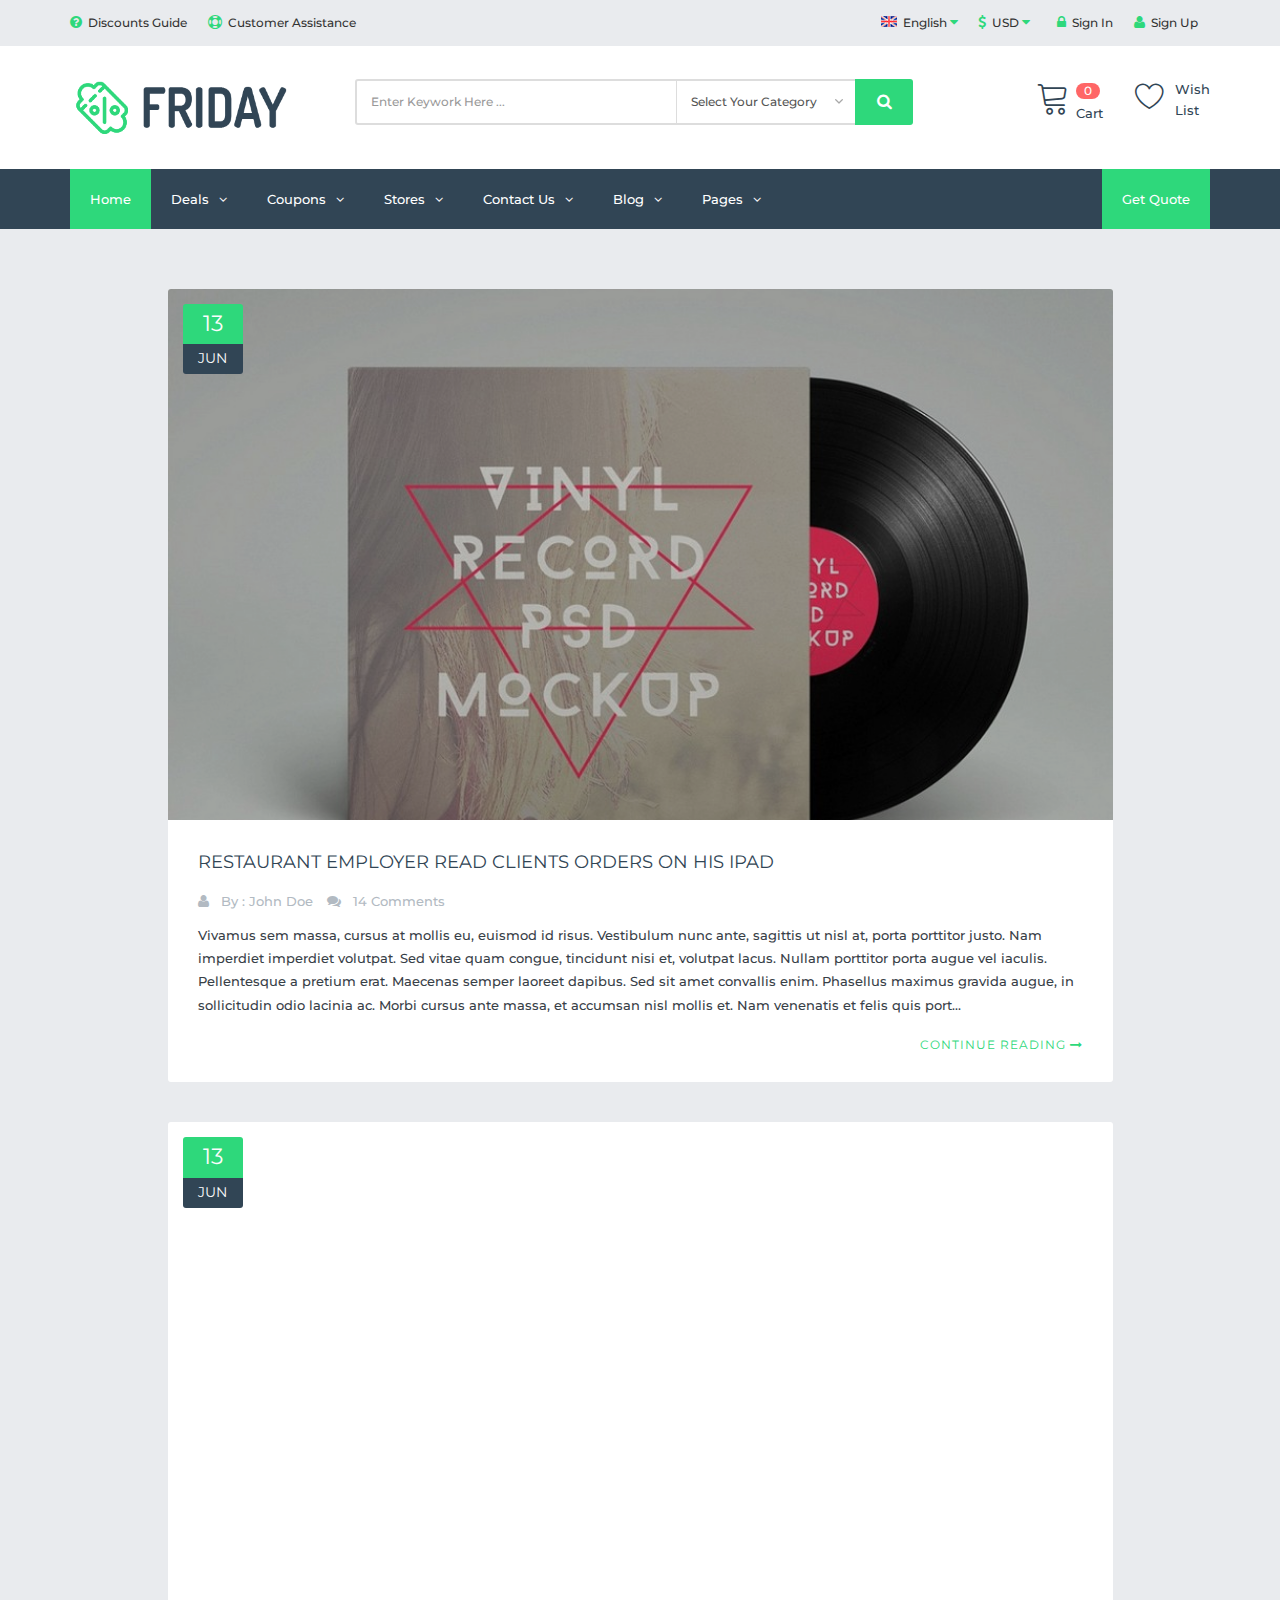
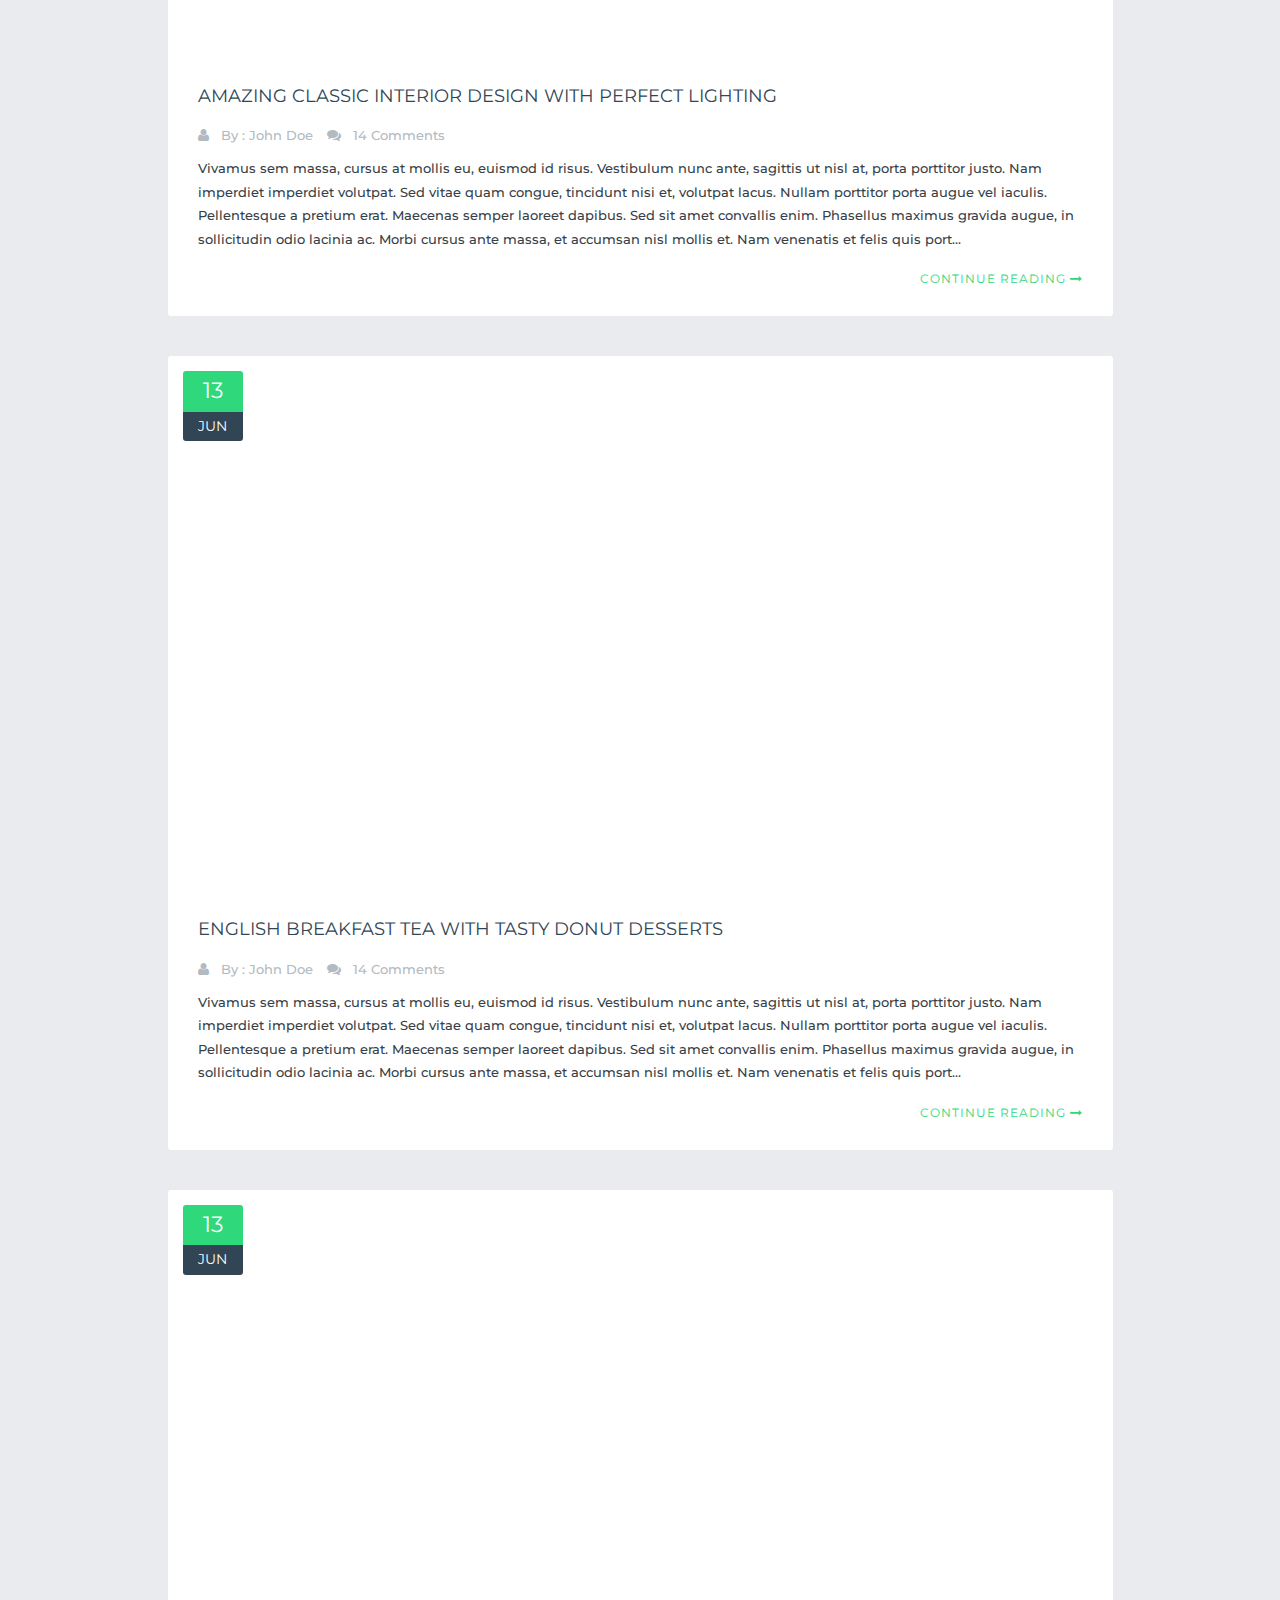
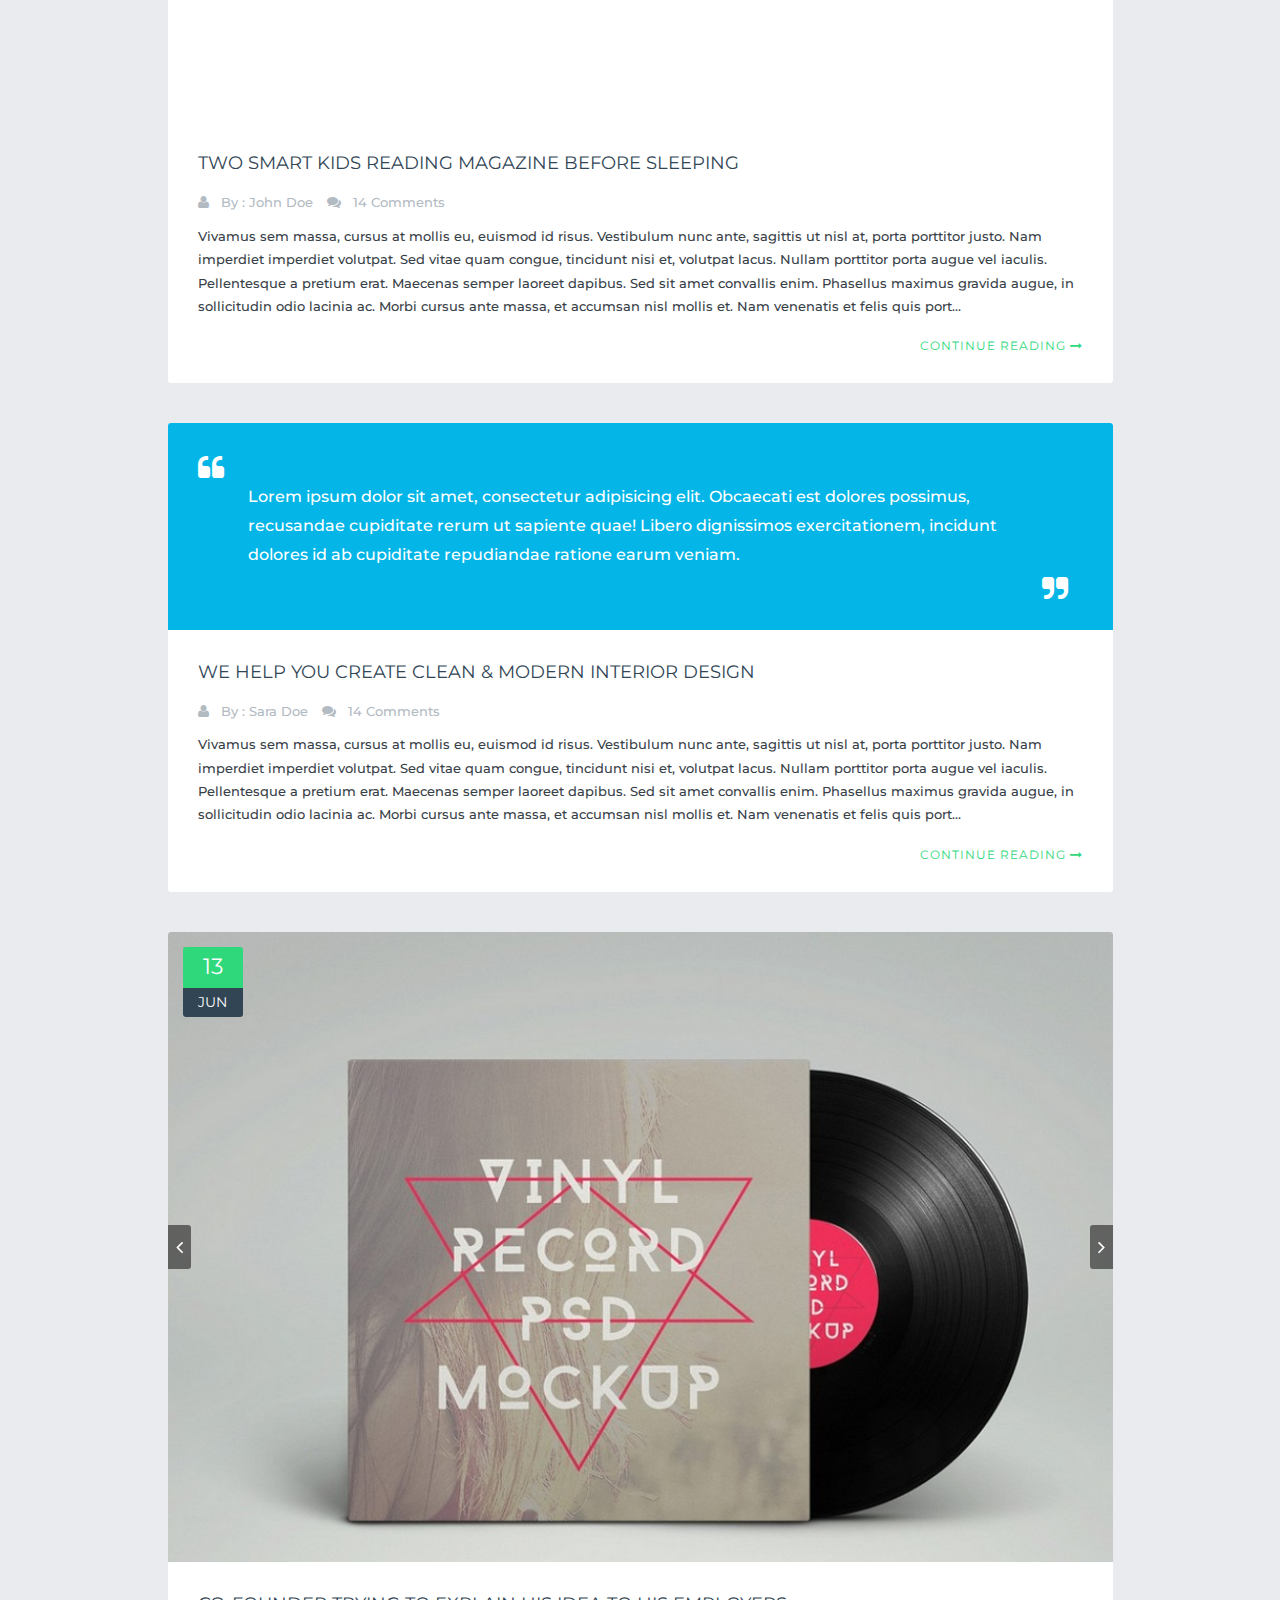
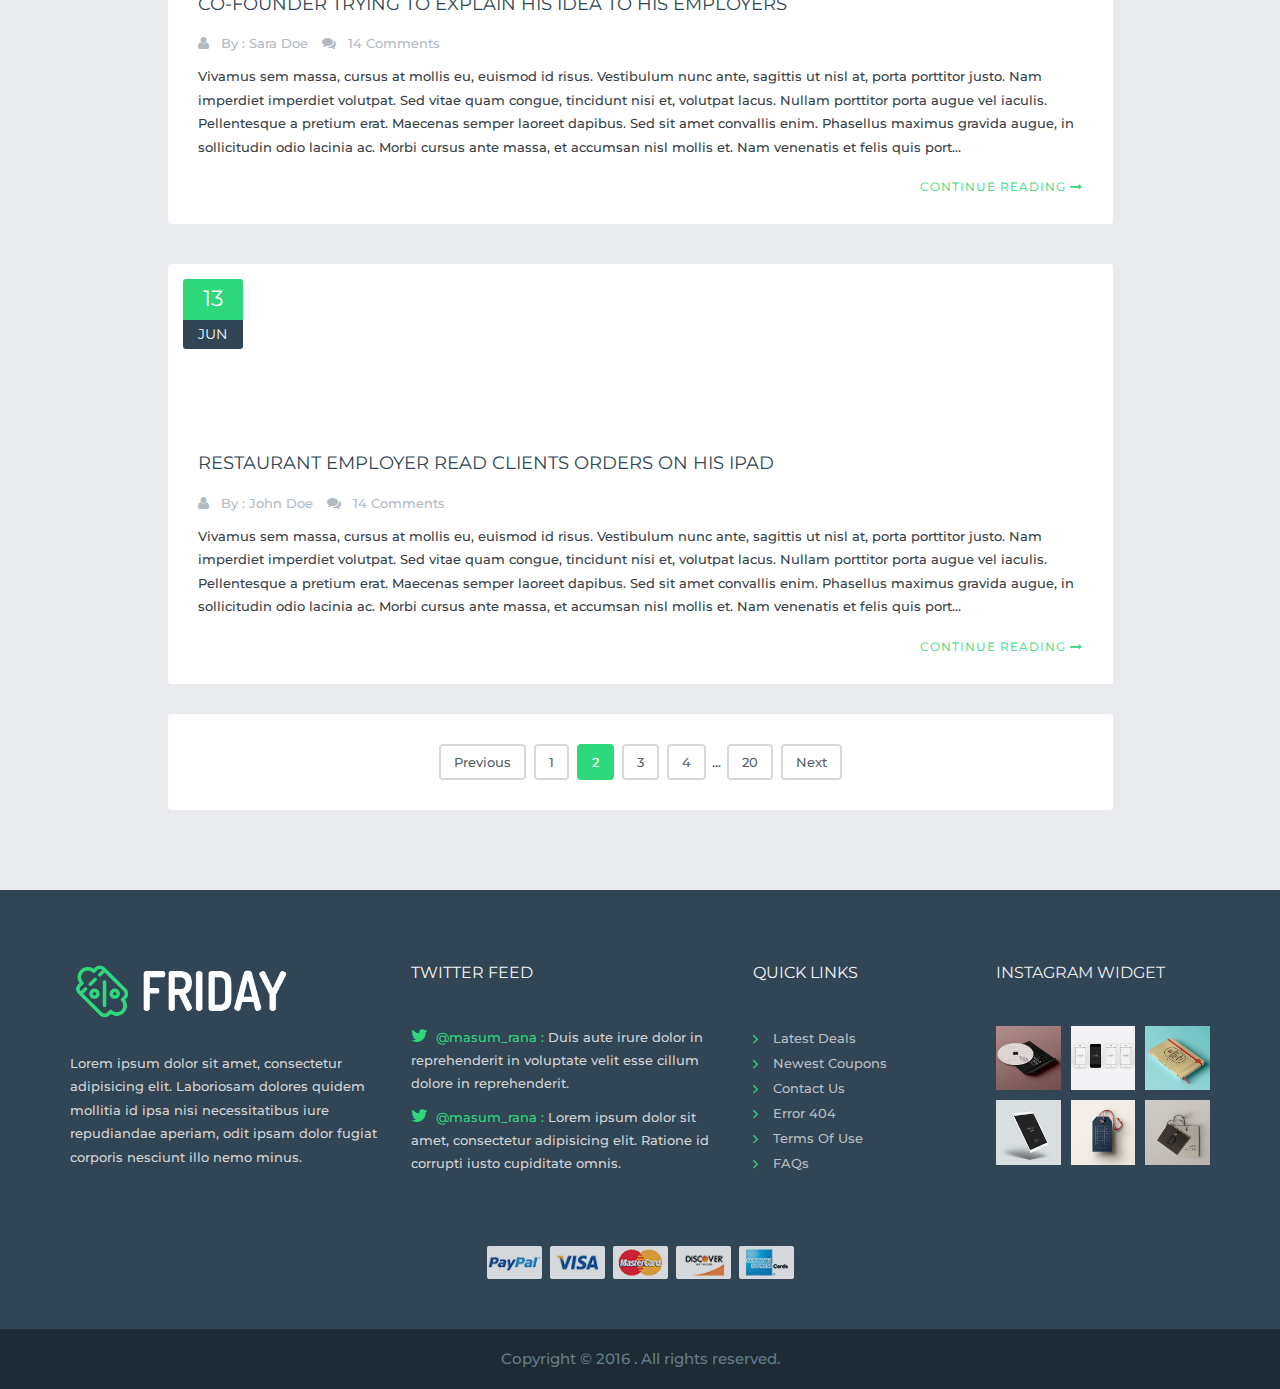
<file: 前端代码/617/blog_classic_fullwidth.html>
﻿
<!DOCTYPE html>
<!--[if lt IE 9 ]> <html lang="en" dir="ltr" class="no-js ie-old"> <![endif]-->
<!--[if IE 9 ]> <html lang="en" dir="ltr" class="no-js ie9"> <![endif]-->
<!--[if IE 10 ]> <html lang="en" dir="ltr" class="no-js ie10"> <![endif]-->
<!--[if (gt IE 10)|!(IE)]><!-->
<html lang="en" dir="ltr" class="no-js">
<!--<![endif]-->

<head>

    <!-- ––––––––––––––––––––––––––––––––––––––––– -->
    <!-- META TAGS                                 -->
    <!-- ––––––––––––––––––––––––––––––––––––––––– -->
    <meta charset="utf-8">
    <!-- Always force latest IE rendering engine -->
    <meta http-equiv="X-UA-Compatible" content="IE=edge">
    <!-- Mobile specific meta -->
    <meta name="viewport" content="width=device-width, initial-scale=1">
    <!-- The above 3 meta tags *must* come first in the head; any other head content must come *after* these tags -->

    <!-- ––––––––––––––––––––––––––––––––––––––––– -->
    <!-- PAGE TITLE                                -->
    <!-- ––––––––––––––––––––––––––––––––––––––––– -->
    <title>FRIDAY | Coupons, Deals, Discounts and Promo codes Template</title>

    <!-- ––––––––––––––––––––––––––––––––––––––––– -->
    <!-- SEO METAS                                 -->
    <!-- ––––––––––––––––––––––––––––––––––––––––– -->
    <meta name="description" content="FRIDAY is a responsive multipurpose-ecommerce site template allows you to store coupons and promo codes from different brands and create store for deals, discounts, It can be used as coupon website such as groupon.com and also as online store">
    <meta name="	black friday, coupon, coupon codes, coupon theme, coupons, deal news, deals, discounts, ecommerce, friday deals, groupon, promo codes, responsive, shop, store coupons">
    <meta name="robots" content="index, follow">
    <meta name="author" content="CODASTROID">

    <!-- ––––––––––––––––––––––––––––––––––––––––– -->
    <!-- PAGE FAVICON                              -->
    <!-- ––––––––––––––––––––––––––––––––––––––––– -->
    <link rel="apple-touch-icon" href="assets/images/favicon/apple-touch-icon.png">
    <link rel="icon" href="assets/images/favicon/favicon.ico">

    <!-- ––––––––––––––––––––––––––––––––––––––––– -->
    <!-- GOOGLE FONTS                              -->
    <!-- ––––––––––––––––––––––––––––––––––––––––– -->
    <link href="https://fonts.googleapis.com/css?family=Montserrat:400,500,600" rel="stylesheet">

    <!-- ––––––––––––––––––––––––––––––––––––––––– -->
    <!-- Include CSS Filess                        -->
    <!-- ––––––––––––––––––––––––––––––––––––––––– -->

    <!-- Bootstrap -->
    <link href="assets/css/bootstrap.min.css" rel="stylesheet">

    <!-- Font Awesome -->
    <link href="assets/vendors/font-awesome/css/font-awesome.min.css" rel="stylesheet">

    <!-- Linearicons -->
    <link href="assets/vendors/linearicons/css/linearicons.css" rel="stylesheet">

    <!-- Owl Carousel -->
    <link href="assets/vendors/owl-carousel/owl.carousel.min.css" rel="stylesheet">
    <link href="assets/vendors/owl-carousel/owl.theme.min.css" rel="stylesheet">

    <!-- Flex Slider -->
    <link href="assets/vendors/flexslider/flexslider.css" rel="stylesheet">

    <!-- Template Stylesheet -->
    <link href="assets/css/base.css" rel="stylesheet">
    <link href="assets/css/style.css" rel="stylesheet">

</head>

<body id="body" class="wide-layout preloader-active">

     


    <!--[if lt IE 9]>
        <p class="browserupgrade alert-error">
        	You are using an <strong>outdated</strong> browser. Please <a href="http://browsehappy.com/">upgrade your browser</a> to improve your experience.
        </p>
    <![endif]-->

    <noscript>
        <div class="noscript alert-error">
            For full functionality of this site it is necessary to enable JavaScript. Here are the <a href="http://www.enable-javascript.com/" target="_blank">
		 instructions how to enable JavaScript in your web browser</a>.
        </div>
    </noscript>

    <!-- ––––––––––––––––––––––––––––––––––––––––– -->
    <!-- PRELOADER                                 -->
    <!-- ––––––––––––––––––––––––––––––––––––––––– -->
    <!-- Preloader -->
    <div id="preloader" class="preloader">
        <div class="loader-cube">
            <div class="loader-cube__item1 loader-cube__item"></div>
            <div class="loader-cube__item2 loader-cube__item"></div>
            <div class="loader-cube__item4 loader-cube__item"></div>
            <div class="loader-cube__item3 loader-cube__item"></div>
        </div>
    </div>
    <!-- End Preloader -->
    <!-- ––––––––––––––––––––––––––––––––––––––––– -->
    <!-- WRAPPER                                   -->
    <!-- ––––––––––––––––––––––––––––––––––––––––– -->
    <div id="pageWrapper" class="page-wrapper">
        <!-- –––––––––––––––[ HEADER ]––––––––––––––– -->
        <header id="mainHeader" class="main-header">

            <!-- Top Bar -->
            <div class="top-bar bg-gray">
                <div class="container">
                    <div class="row">
                        <div class="col-sm-12 col-md-4 is-hidden-sm-down">
                            <ul class="nav-top nav-top-left list-inline t-left">
                                <li><a href="terms_conditions.html"><i class="fa fa-question-circle"></i>Discounts Guide</a>
                                </li>
                                <li><a href="faq.html"><i class="fa fa-support"></i>Customer Assistance</a>
                                </li>
                            </ul>
                        </div>
                        <div class="col-sm-12 col-md-8">
                            <ul class="nav-top nav-top-right list-inline t-xs-center t-md-right">
                                <li>
                                    <a href="#"><i class="fa fa-flag-usa"></i>English <i class="fa fa-caret-down"></i></a>
                                    <ul>
                                        <li><a href="#"><i class="fa fa-flag-usa"></i>English</a>
                                        </li>
                                        <li><a href="#"><i class="fa fa-flag-fra"></i>France</a>
                                        </li>
                                        <li><a href="#"><i class="fa fa-flag-ger"></i>Germany</a>
                                        </li>
                                        <li><a href="#"><i class="fa fa-flag-rus"></i>Russia</a>
                                        </li>
                                    </ul>
                                </li>
                                <li>
                                    <a href="#"><i class="fa fa-usd"></i>USD <i class="fa fa-caret-down"></i></a>
                                    <ul>
                                        <li><a href="#">USD - US Dollar</a>
                                        </li>
                                        <li><a href="#">EUR - Euro</a>
                                        </li>
                                        <li><a href="#">CNY - Chinese Yuan</a>
                                        </li>
                                        <li><a href="#">RUB - Russian Ruble</a>
                                        </li>
                                    </ul>
                                </li>
                                <li><a href="signin.html"><i class="fa fa-lock"></i>Sign In</a>
                                </li>
                                <li><a href="signup.html"><i class="fa fa-user"></i>Sign Up</a>
                                </li>
                            </ul>
                        </div>
                    </div>
                </div>
            </div>
            <!-- End Top Bar -->

            <!-- Header Header -->
            <div class="header-header bg-white">
                <div class="container">
                    <div class="row row-rl-0 row-tb-20 row-md-cell">
                        <div class="brand col-md-3 t-xs-center t-md-left valign-middle">
                            <a href="#" class="logo">
                                <img src="assets/images/logo.png" alt="" width="250">
                            </a>
                        </div>
                        <div class="header-search col-md-9">
                            <div class="row row-tb-10 ">
                                <div class="col-sm-8">
                                    <form class="search-form">
                                        <div class="input-group">
                                            <input type="text" class="form-control input-lg search-input" placeholder="Enter Keywork Here ..." required="required">
                                            <div class="input-group-btn">
                                                <div class="input-group">
                                                    <select class="form-control input-lg search-select">
                                                        <option>Select Your Category</option>
                                                        <option>Deals</option>
                                                        <option>Coupons</option>
                                                        <option>Discounts</option>
                                                    </select>
                                                    <div class="input-group-btn">
                                                        <button type="submit" class="btn btn-lg btn-search btn-block">
                                                            <i class="fa fa-search font-16"></i>
                                                        </button>
                                                    </div>
                                                </div>
                                            </div>
                                        </div>
                                    </form>
                                </div>
                                <div class="col-sm-4 t-xs-center t-md-right">
                                    <div class="header-cart">
                                        <a href="cart.html">
                                            <span class="icon lnr lnr-cart"></span>
                                            <div><span class="cart-number">0</span>
                                            </div>
                                            <span class="title">Cart</span>
                                        </a>
                                    </div>
                                    <div class="header-wishlist ml-20">
                                        <a href="wishlist.html">
                                            <span class="icon lnr lnr-heart font-30"></span>
                                            <span class="title">Wish List</span>
                                        </a>
                                    </div>
                                </div>
                            </div>
                        </div>
                    </div>
                </div>
            </div>
            <!-- End Header Header -->

            <!-- Header Menu -->
            <div class="header-menu bg-blue">
                <div class="container">
                    <nav class="nav-bar">
                        <div class="nav-header">
                            <span class="nav-toggle" data-toggle="#header-navbar">
		                        <i></i>
		                        <i></i>
		                        <i></i>
		                    </span>
                        </div>
                        <div id="header-navbar" class="nav-collapse">
                            <ul class="nav-menu">
                                <li class="active">
                                    <a href="index.html">Home</a>
                                </li>
                                <li class="dropdown-mega-menu">
                                    <a href="deals_grid.html">Deals</a>
                                    <div class="mega-menu">
                                        <div class="row row-v-10">
                                            <div class="col-md-3">
                                                <ul>
                                                    <li><a href="deals_grid.html">Grid View</a>
                                                    </li>
                                                    <li><a href="deals_grid_sidebar.html">Grid With Sidebar</a>
                                                    </li>
                                                    <li><a href="deals_list.html">List View</a>
                                                    </li>
                                                    <li><a href="deal_single.html">Deal Single</a>
                                                    </li>
                                                </ul>
                                            </div>
                                            <div class="col-md-3">
                                                <figure class="deal-thumbnail embed-responsive embed-responsive-4by3" data-bg-img="assets/images/deals/deal_03.jpg">
                                                    <div class="label-discount top-10 right-10">-15%</div>
                                                    <div class="deal-about p-10 pos-a bottom-0 left-0">
                                                        <div class="rating mb-10">
                                                            <span class="rating-stars rate-allow" data-rating="2">
										                        <i class="fa fa-star-o"></i>
										                        <i class="fa fa-star-o"></i>
										                        <i class="fa fa-star-o"></i>
										                        <i class="fa fa-star-o"></i>
										                        <i class="fa fa-star-o"></i>
										                    </span>
                                                        </div>
                                                        <h6 class="deal-title mb-10">
										                    <a href="deal_single.html" class="color-lighter">Aenean ut orci vel massa</a>
										                </h6>
                                                    </div>
                                                </figure>
                                            </div>
                                            <div class="col-md-3">
                                                <figure class="deal-thumbnail embed-responsive embed-responsive-4by3" data-bg-img="assets/images/deals/deal_04.jpg">
                                                    <div class="label-discount top-10 right-10">-60%</div>
                                                    <div class="deal-about p-10 pos-a bottom-0 left-0">
                                                        <div class="rating mb-10">
                                                            <span class="rating-stars rate-allow" data-rating="3">
										                        <i class="fa fa-star-o"></i>
										                        <i class="fa fa-star-o"></i>
										                        <i class="fa fa-star-o"></i>
										                        <i class="fa fa-star-o"></i>
										                        <i class="fa fa-star-o"></i>
										                    </span>
                                                        </div>
                                                        <h6 class="deal-title mb-10">
										                    <a href="deal_single.html" class="color-lighter">Aenean ut orci vel massa</a>
										                </h6>
                                                    </div>
                                                </figure>
                                            </div>
                                            <div class="col-md-3">
                                                <figure class="deal-thumbnail embed-responsive embed-responsive-4by3" data-bg-img="assets/images/deals/deal_05.jpg">
                                                    <div class="label-discount top-10 right-10">-60%</div>
                                                    <div class="deal-about p-10 pos-a bottom-0 left-0">
                                                        <div class="rating mb-10">
                                                            <span class="rating-stars rate-allow" data-rating="5">
										                        <i class="fa fa-star-o"></i>
										                        <i class="fa fa-star-o"></i>
										                        <i class="fa fa-star-o"></i>
										                        <i class="fa fa-star-o"></i>
										                        <i class="fa fa-star-o"></i>
										                    </span>
                                                        </div>
                                                        <h6 class="deal-title mb-10">
										                    <a href="deal_single.html" class="color-lighter">Aenean ut orci vel massa</a>
										                </h6>
                                                    </div>
                                                </figure>
                                            </div>
                                        </div>
                                    </div>
                                </li>
                                <li>
                                    <a href="coupons_grid.html">Coupons</a>
                                    <ul>
                                        <li><a href="coupons_grid.html">Grid View</a>
                                        </li>
                                        <li><a href="coupons_grid_sidebar.html">Grid With Sidebar</a>
                                        </li>
                                        <li><a href="coupons_list.html">List View</a>
                                        </li>
                                    </ul>
                                </li>
                                <li>
                                    <a href="stores_01.html">Stores</a>
                                    <ul>
                                        <li><a href="stores_01.html">Stores Search</a>
                                        </li>
                                        <li><a href="stores_02.html">Stores Categories</a>
                                        </li>
                                        <li><a href="store_single_01.html">Store Single 1</a>
                                        </li>
                                        <li><a href="store_single_02.html">Store Single 2</a>
                                        </li>
                                    </ul>
                                </li>
                                <li>
                                    <a href="contact_us_01.html">Contact Us</a>
                                    <ul>
                                        <li><a href="contact_us_01.html">Contact Us 1</a>
                                        </li>
                                        <li><a href="contact_us_02.html">Contact Us 2</a>
                                        </li>
                                    </ul>
                                </li>
                                <li>
                                    <a href="#">Blog</a>
                                    <ul>
                                        <li>
                                            <a href="#">Classic View</a>
                                            <ul>
                                                <li><a href="blog_classic_right_sidebar.html">Right Sidenar</a>
                                                </li>
                                                <li><a href="blog_classic_left_sidebar.html">Left Sidebar</a>
                                                </li>
                                                <li><a href="blog_classic_fullwidth.html">Full Width</a>
                                                </li>
                                            </ul>
                                        </li>
                                        <li>
                                            <a href="#">Grid View</a>
                                            <ul>
                                                <li><a href="blog_grid_3col.html">3 Columns</a>
                                                </li>
                                                <li><a href="blog_grid_2col.html">2 Columns</a>
                                                </li>
                                                <li><a href="blog_grid_right_sidebar.html">Right Sidebar</a>
                                                </li>
                                            </ul>
                                        </li>
                                        <li>
                                            <a href="#">List View</a>
                                            <ul>
                                                <li><a href="blog_list_right_sidebar.html">Right Sidenar</a>
                                                </li>
                                                <li><a href="blog_list_left_sidebar.html">Left Sidebar</a>
                                                </li>
                                                <li><a href="blog_list_fullwidth.html">Full Width</a>
                                                </li>
                                            </ul>
                                        </li>
                                        <li>
                                            <a href="#">Blog Single</a>
                                            <ul>
                                                <li><a href="blog_single_standard.html">Standard Post</a>
                                                </li>
                                                <li><a href="blog_single_gallery.html">Gallery Post</a>
                                                </li>
                                                <li><a href="blog_single_youtube.html">Youtube Video</a>
                                                </li>
                                                <li><a href="blog_single_vimeo.html">Vimeo Video</a>
                                                </li>
                                                <li><a href="blog_single_map.html">Google Map</a>
                                                </li>
                                                <li><a href="blog_single_quote.html">Quote Post</a>
                                                </li>
                                                <li><a href="blog_single_audio.html">Audio Post</a>
                                                </li>
                                            </ul>
                                        </li>
                                    </ul>
                                </li>
                                <li>
                                    <a href="#">Pages</a>
                                    <ul>
                                        <li><a href="index.html">Home Default</a>
                                        </li>
                                        <li><a href="signin.html">Sign In</a>
                                        </li>
                                        <li><a href="signup.html">Sign Up</a>
                                        </li>
                                        <li><a href="404.html">404 Page</a>
                                        </li>
                                        <li><a href="faq.html">FAQ Page</a>
                                        </li>
                                        <li><a href="cart.html">Cart Page</a>
                                        </li>
                                        <li>
                                            <a href="checkout_method.html">Checkout</a>
                                            <ul>
                                                <li><a href="checkout_method.html">Checkout method</a>
                                                </li>
                                                <li><a href="checkout_billing.html">Billing Information</a>
                                                </li>
                                                <li><a href="checkout_payment.html">Payment Information</a>
                                                </li>
                                            </ul>
                                        </li>
                                        <li>
                                            <a href="#">Contact Us</a>
                                            <ul>
                                                <li><a href="contact_us_01.html">Contact Us 1</a>
                                                </li>
                                                <li><a href="contact_us_02.html">Contact Us 2</a>
                                                </li>
                                            </ul>
                                        </li>
                                        <li>
                                            <a href="#">Deals Pages</a>
                                            <ul>
                                                <li><a href="deals_grid.html">Grid View</a>
                                                </li>
                                                <li><a href="deals_list.html">List View</a>
                                                </li>
                                                <li><a href="deal_single.html">Deal Single</a>
                                                </li>
                                            </ul>
                                        </li>
                                        <li>
                                            <a href="#">Coupons Pages</a>
                                            <ul>
                                                <li><a href="coupons_grid.html">Grid View</a>
                                                </li>
                                                <li><a href="coupons_grid_sidebar.html">Grid With Sidebar</a>
                                                </li>
                                                <li><a href="coupons_list.html">List View</a>
                                                </li>
                                            </ul>
                                        </li>
                                        <li><a href="terms_conditions.html">Terms &amp; conditions</a>
                                        </li>
                                    </ul>
                                </li>
                            </ul>
                        </div>
                        <div class="nav-menu nav-menu-fixed">
                            <a href="#">Get Quote</a>
                        </div>
                    </nav>
                </div>
            </div>
            <!-- End Header Menu -->

        </header>
        <!-- –––––––––––––––[ HEADER ]––––––––––––––– -->

        <!-- –––––––––––––––[ PAGE CONTENT ]––––––––––––––– -->
        <main id="mainContent" class="main-content">
            <!-- Page Container -->
            <div class="page-container ptb-60">
                <div class="container">
                    <div class="row">
                        <div class="page-content col-xs-12 col-lg-10 col-lg-offset-1">

                            <!-- Blog Area -->
                            <div class="blog-area blog-classic right-sidebar">

                                <div class="row row-tb-20">

                                    <!-- Blog Post -->
                                    <div class="blog-post col-xs-12">
                                        <article class="entry panel">
                                            <figure class="entry-media post-thumbnail embed-responsive embed-responsive-16by9" data-bg-img="assets/images/blog/blog_01.jpg">
                                                <div class="entry-date">
                                                    <h4>13</h4>
                                                    <h6>JUN</h6>
                                                </div>
                                            </figure>
                                            <div class="entry-wrapper prl-20 prl-md-30 pt-20 pt-md-30 pb-15">
                                                <header class="entry-header">
                                                    <h4 class="entry-title mb-10 mb-md-15 t-uppercase">
											<a href="blog_single_standard.html">Restaurant Employer Read Clients Orders On His iPad</a>
										</h4>
                                                    <div class="entry-meta mb-10">
                                                        <ul class="tag-info list-inline">
                                                            <li><i class="icon fa fa-user"></i> By : John Doe</li>
                                                            <li><i class="icon fa fa-comments"></i> 14 Comments</li>
                                                        </ul>
                                                    </div>
                                                </header>
                                                <div class="entry-content">
                                                    <p class="entry-summary">Vivamus sem massa, cursus at mollis eu, euismod id risus. Vestibulum nunc ante, sagittis ut nisl at, porta porttitor justo. Nam imperdiet imperdiet volutpat. Sed vitae quam congue, tincidunt nisi et, volutpat lacus. Nullam porttitor porta augue vel iaculis. Pellentesque a pretium erat. Maecenas semper laoreet dapibus. Sed sit amet convallis enim. Phasellus maximus gravida augue, in sollicitudin odio lacinia ac. Morbi cursus ante massa, et accumsan nisl mollis et. Nam venenatis et felis quis port...</p>
                                                </div>
                                                <footer class="entry-footer text-right">
                                                    <a href="blog_single_standard.html" class="more-link btn btn-link">Continue reading <i class="icon fa fa-long-arrow-right"></i></a>
                                                </footer>
                                            </div>
                                        </article>
                                    </div>
                                    <!-- End Blog Post -->

                                    <!-- Blog Post -->
                                    <div class="blog-post col-xs-12">
                                        <article class="entry panel">
                                            <figure class="entry-media embed-responsive embed-responsive-16by9">
                                                <iframe src="https://player.vimeo.com/video/28786762?portrait=0" webkitallowfullscreen mozallowfullscreen allowfullscreen></iframe>
                                                <div class="entry-date">
                                                    <h4>13</h4>
                                                    <h6>JUN</h6>
                                                </div>
                                            </figure>
                                            <div class="entry-wrapper prl-20 prl-md-30 pt-20 pt-md-30 pb-15">
                                                <header class="entry-header">
                                                    <h4 class="entry-title mb-10 mb-md-15 t-uppercase">
											<a href="blog_single_vimeo.html">Amazing Classic Interior Design With Perfect Lighting</a>
										</h4>
                                                    <div class="entry-meta mb-10">
                                                        <ul class="tag-info list-inline">
                                                            <li><i class="icon fa fa-user"></i> By : John Doe</li>
                                                            <li><i class="icon fa fa-comments"></i> 14 Comments </li>
                                                        </ul>
                                                    </div>
                                                </header>
                                                <div class="entry-content">
                                                    <p class="entry-summary">Vivamus sem massa, cursus at mollis eu, euismod id risus. Vestibulum nunc ante, sagittis ut nisl at, porta porttitor justo. Nam imperdiet imperdiet volutpat. Sed vitae quam congue, tincidunt nisi et, volutpat lacus. Nullam porttitor porta augue vel iaculis. Pellentesque a pretium erat. Maecenas semper laoreet dapibus. Sed sit amet convallis enim. Phasellus maximus gravida augue, in sollicitudin odio lacinia ac. Morbi cursus ante massa, et accumsan nisl mollis et. Nam venenatis et felis quis port...</p>
                                                </div>
                                                <footer class="entry-footer text-right">
                                                    <a href="blog_single_vimeo.html" class="more-link btn btn-link">Continue reading <i class="icon fa fa-long-arrow-right"></i></a>
                                                </footer>
                                            </div>
                                        </article>
                                    </div>
                                    <!-- End Blog Post -->

                                    <!-- Blog Post -->
                                    <div class="blog-post col-xs-12">
                                        <article class="entry panel">
                                            <figure class="entry-media embed-responsive embed-responsive-16by9">
                                                <iframe src="https://www.youtube.com/embed/mcixldqDIEQ?v=mcixldqDIEQ" webkitallowfullscreen mozallowfullscreen allowfullscreen></iframe>
                                                <div class="entry-date">
                                                    <h4>13</h4>
                                                    <h6>JUN</h6>
                                                </div>
                                            </figure>
                                            <div class="entry-wrapper prl-20 prl-md-30 pt-20 pt-md-30 pb-15">
                                                <header class="entry-header">
                                                    <h4 class="entry-title mb-10 mb-md-15 t-uppercase">
											<a href="blog_single_youtube.html">English Breakfast Tea With Tasty Donut Desserts</a>
										</h4>
                                                    <div class="entry-meta mb-10">
                                                        <ul class="tag-info list-inline">
                                                            <li><i class="icon fa fa-user"></i> By : John Doe</li>
                                                            <li><i class="icon fa fa-comments"></i> 14 Comments </li>
                                                        </ul>
                                                    </div>
                                                </header>
                                                <div class="entry-content">
                                                    <p class="entry-summary">Vivamus sem massa, cursus at mollis eu, euismod id risus. Vestibulum nunc ante, sagittis ut nisl at, porta porttitor justo. Nam imperdiet imperdiet volutpat. Sed vitae quam congue, tincidunt nisi et, volutpat lacus. Nullam porttitor porta augue vel iaculis. Pellentesque a pretium erat. Maecenas semper laoreet dapibus. Sed sit amet convallis enim. Phasellus maximus gravida augue, in sollicitudin odio lacinia ac. Morbi cursus ante massa, et accumsan nisl mollis et. Nam venenatis et felis quis port...</p>
                                                </div>
                                                <footer class="entry-footer text-right">
                                                    <a href="blog_single_youtube.html" class="more-link btn btn-link">Continue reading <i class="icon fa fa-long-arrow-right"></i></a>
                                                </footer>
                                            </div>
                                        </article>
                                    </div>
                                    <!-- End Blog Post -->

                                    <!-- Blog Post -->
                                    <div class="blog-post col-xs-12">
                                        <article class="entry panel">
                                            <figure class="entry-media embed-responsive embed-responsive-16by9">
                                                <iframe class="embed-responsive-item" src="http://maps.google.com/maps?q=56.7638955,-120.0681474&amp;z=4&amp;output=embed"></iframe>
                                                <div class="entry-date">
                                                    <h4>13</h4>
                                                    <h6>JUN</h6>
                                                </div>
                                            </figure>
                                            <div class="entry-wrapper prl-20 prl-md-30 pt-20 pt-md-30 pb-15">
                                                <header class="entry-header">
                                                    <h4 class="entry-title mb-10 mb-md-15 t-uppercase">
											<a href="blog_single_map.html">Two Smart Kids Reading Magazine Before Sleeping</a>
										</h4>
                                                    <div class="entry-meta mb-10">
                                                        <ul class="tag-info list-inline">
                                                            <li><i class="icon fa fa-user"></i> By : John Doe</li>
                                                            <li><i class="icon fa fa-comments"></i> 14 Comments </li>
                                                        </ul>
                                                    </div>
                                                </header>
                                                <div class="entry-content">
                                                    <p class="entry-summary">Vivamus sem massa, cursus at mollis eu, euismod id risus. Vestibulum nunc ante, sagittis ut nisl at, porta porttitor justo. Nam imperdiet imperdiet volutpat. Sed vitae quam congue, tincidunt nisi et, volutpat lacus. Nullam porttitor porta augue vel iaculis. Pellentesque a pretium erat. Maecenas semper laoreet dapibus. Sed sit amet convallis enim. Phasellus maximus gravida augue, in sollicitudin odio lacinia ac. Morbi cursus ante massa, et accumsan nisl mollis et. Nam venenatis et felis quis port...</p>
                                                </div>
                                                <footer class="entry-footer text-right">
                                                    <a href="blog_single_map.html" class="more-link btn btn-link">Continue reading <i class="icon fa fa-long-arrow-right"></i></a>
                                                </footer>
                                            </div>
                                        </article>
                                    </div>
                                    <!-- End Blog Post -->

                                    <!-- Blog Post -->
                                    <div class="blog-post col-xs-12">
                                        <article class="entry panel">
                                            <figure class="entry-media">
                                                <blockquote class="blog-quote-section">
                                                    <p>
                                                        Lorem ipsum dolor sit amet, consectetur adipisicing elit. Obcaecati est dolores possimus, recusandae cupiditate rerum ut sapiente quae! Libero dignissimos exercitationem, incidunt dolores id ab cupiditate repudiandae ratione earum veniam.
                                                    </p>
                                                </blockquote>
                                            </figure>
                                            <div class="entry-wrapper prl-20 prl-md-30 pt-20 pt-md-30 pb-15">
                                                <header class="entry-header">
                                                    <h4 class="entry-title mb-10 mb-md-15 t-uppercase">
											<a href="blog_single_quote.html">We Help You Create Clean & Modern Interior Design</a>
										</h4>
                                                    <div class="entry-meta mb-10">
                                                        <ul class="tag-info list-inline">
                                                            <li><i class="icon fa fa-user"></i> By : Sara Doe</li>
                                                            <li><i class="icon fa fa-comments"></i> 14 Comments </li>
                                                        </ul>
                                                    </div>
                                                </header>
                                                <div class="entry-content">
                                                    <p class="entry-summary">Vivamus sem massa, cursus at mollis eu, euismod id risus. Vestibulum nunc ante, sagittis ut nisl at, porta porttitor justo. Nam imperdiet imperdiet volutpat. Sed vitae quam congue, tincidunt nisi et, volutpat lacus. Nullam porttitor porta augue vel iaculis. Pellentesque a pretium erat. Maecenas semper laoreet dapibus. Sed sit amet convallis enim. Phasellus maximus gravida augue, in sollicitudin odio lacinia ac. Morbi cursus ante massa, et accumsan nisl mollis et. Nam venenatis et felis quis port...</p>
                                                </div>
                                                <footer class="entry-footer text-right">
                                                    <a href="blog_single_quote.html" class="more-link btn btn-link">Continue reading <i class="icon fa fa-long-arrow-right"></i></a>
                                                </footer>
                                            </div>
                                        </article>
                                    </div>
                                    <!-- End Blog Post -->

                                    <!-- Blog Post -->
                                    <div class="blog-post col-xs-12">
                                        <article class="entry panel">
                                            <figure class="entry-media">
                                                <div class="entry-date">
                                                    <h4>13</h4>
                                                    <h6>JUN</h6>
                                                </div>
                                                <div class="owl-slider" data-loop="true" data-autoplay="true" data-autoplay-timeout="10000" data-smart-speed="1000" data-nav-speed="false" data-nav="true" data-xxs-items="1" data-xxs-nav="true" data-xs-items="1" data-xs-nav="true" data-sm-items="1" data-sm-nav="true" data-md-items="1" data-md-nav="true" data-lg-items="1" data-lg-nav="true">
                                                    <figure class="item">
                                                        <img src="assets/images/blog/blog_01.jpg" alt="">
                                                    </figure>
                                                    <figure class="item">
                                                        <img src="assets/images/blog/blog_02.jpg" alt="">
                                                    </figure>
                                                    <figure class="item">
                                                        <img src="assets/images/blog/blog_03.jpg" alt="">
                                                    </figure>
                                                    <figure class="item">
                                                        <img src="assets/images/blog/blog_04.jpg" alt="">
                                                    </figure>
                                                </div>
                                            </figure>
                                            <div class="entry-wrapper prl-20 prl-md-30 pt-20 pt-md-30 pb-15">
                                                <header class="entry-header">
                                                    <h4 class="entry-title mb-10 mb-md-15 t-uppercase">
											<a href="blog_single_gallery.html">Co-founder Trying To Explain His Idea To His Employers</a>
										</h4>
                                                    <div class="entry-meta mb-10">
                                                        <ul class="tag-info list-inline">
                                                            <li><i class="icon fa fa-user"></i> By : Sara Doe</li>
                                                            <li><i class="icon fa fa-comments"></i> 14 Comments </li>
                                                        </ul>
                                                    </div>
                                                </header>
                                                <div class="entry-content">
                                                    <p class="entry-summary">Vivamus sem massa, cursus at mollis eu, euismod id risus. Vestibulum nunc ante, sagittis ut nisl at, porta porttitor justo. Nam imperdiet imperdiet volutpat. Sed vitae quam congue, tincidunt nisi et, volutpat lacus. Nullam porttitor porta augue vel iaculis. Pellentesque a pretium erat. Maecenas semper laoreet dapibus. Sed sit amet convallis enim. Phasellus maximus gravida augue, in sollicitudin odio lacinia ac. Morbi cursus ante massa, et accumsan nisl mollis et. Nam venenatis et felis quis port...</p>
                                                </div>
                                                <footer class="entry-footer text-right">
                                                    <a href="blog_single_gallery.html" class="more-link btn btn-link">Continue reading <i class="icon fa fa-long-arrow-right"></i></a>
                                                </footer>
                                            </div>
                                        </article>
                                    </div>
                                    <!-- End Blog Post -->

                                    <!-- Blog Post -->
                                    <div class="blog-post col-xs-12">
                                        <article class="entry panel">
                                            <figure class="entry-media soundcloud-embed">
                                                <iframe src="https://w.soundcloud.com/player/?url=https%3A//api.soundcloud.com/tracks/19048953&amp;color=ff5500&amp;auto_play=false&amp;hide_related=false&amp;show_artwork=true"></iframe>
                                                <div class="entry-date">
                                                    <h4>13</h4>
                                                    <h6>JUN</h6>
                                                </div>
                                            </figure>
                                            <div class="entry-wrapper prl-20 prl-md-30 pt-20 pt-md-30 pb-15">
                                                <header class="entry-header">
                                                    <h4 class="entry-title mb-10 mb-md-15 t-uppercase">
            											<a href="blog_single_audio.html">Restaurant Employer Read Clients Orders On His iPad</a>
            										</h4>
                                                    <div class="entry-meta mb-10">
                                                        <ul class="tag-info list-inline">
                                                            <li><i class="icon fa fa-user"></i> By : John Doe</li>
                                                            <li><i class="icon fa fa-comments"></i> 14 Comments </li>
                                                        </ul>
                                                    </div>
                                                </header>
                                                <div class="entry-content">
                                                    <p class="entry-summary">Vivamus sem massa, cursus at mollis eu, euismod id risus. Vestibulum nunc ante, sagittis ut nisl at, porta porttitor justo. Nam imperdiet imperdiet volutpat. Sed vitae quam congue, tincidunt nisi et, volutpat lacus. Nullam porttitor porta augue vel iaculis. Pellentesque a pretium erat. Maecenas semper laoreet dapibus. Sed sit amet convallis enim. Phasellus maximus gravida augue, in sollicitudin odio lacinia ac. Morbi cursus ante massa, et accumsan nisl mollis et. Nam venenatis et felis quis port...</p>
                                                </div>
                                                <footer class="entry-footer text-right">
                                                    <a href="blog_single_audio.html" class="more-link btn btn-link">Continue reading <i class="icon fa fa-long-arrow-right"></i></a>
                                                </footer>
                                            </div>
                                        </article>
                                    </div>
                                    <!-- End Blog Post -->

                                </div>

                                <!-- Blog Pagination -->
                                <div class="page-pagination text-center mt-30 p-10 panel">
                                    <nav>
                                        <!-- Page Pagination -->
                                        <ul class="page-pagination">
                                            <li><a class="page-numbers previous" href="#">Previous</a>
                                            </li>
                                            <li><a href="#" class="page-numbers">1</a>
                                            </li>
                                            <li><span class="page-numbers current">2</span>
                                            </li>
                                            <li><a href="#" class="page-numbers">3</a>
                                            </li>
                                            <li><a href="#" class="page-numbers">4</a>
                                            </li>
                                            <li><span class="page-numbers dots">...</span>
                                            </li>
                                            <li><a href="#" class="page-numbers">20</a>
                                            </li>
                                            <li><a href="#" class="page-numbers next">Next</a>
                                            </li>
                                        </ul>
                                        <!-- End Page Pagination -->
                                    </nav>
                                </div>
                                <!-- End Blog Pagination -->

                            </div>
                            <!-- End Blog Area -->

                        </div>
                    </div>
                </div>
            </div>
            <!-- End Page Container -->


        </main>
        <!-- –––––––––––––––[ END PAGE CONTENT ]––––––––––––––– -->
        <section class="footer-top-area pt-70 pb-30 pos-r bg-blue">
            <div class="container">
                <div class="row row-tb-20">
                    <div class="col-sm-12 col-md-7">
                        <div class="row row-tb-20">
                            <div class="footer-col col-sm-6">
                                <div class="footer-about">
                                    <img class="mb-40" src="assets/images/logo_light.png" width="250" alt="">
                                    <p class="color-light">Lorem ipsum dolor sit amet, consectetur adipisicing elit. Laboriosam dolores quidem mollitia id ipsa nisi necessitatibus iure repudiandae aperiam, odit ipsam dolor fugiat corporis nesciunt illo nemo minus.</p>
                                </div>
                            </div>
                            <div class="footer-col col-sm-6">
                                <div class="footer-top-twitter">
                                    <h2 class="color-lighter">Twitter Feed</h2>
                                    <ul class="twitter-list">
                                        <li class="single-twitter">
                                            <p class="color-light"><i class="ico fa fa-twitter"></i><a href="#">@masum_rana :</a> Duis aute irure dolor in reprehenderit in voluptate velit esse cillum dolore in reprehenderit.</p>
                                        </li>
                                        <li class="single-twitter">
                                            <p class="color-light"><i class="ico fa fa-twitter"></i><a href="#">@masum_rana :</a> Lorem ipsum dolor sit amet, consectetur adipisicing elit. Ratione id corrupti iusto cupiditate omnis.</p>
                                        </li>
                                    </ul>
                                </div>
                            </div>
                        </div>
                    </div>
                    <div class="col-sm-12 col-md-5">
                        <div class="row row-tb-20">
                            <div class="footer-col col-sm-6">
                                <div class="footer-links">
                                    <h2 class="color-lighter">Quick Links</h2>
                                    <ul>
                                        <li><a href="deals_grid.html">Latest Deals</a>
                                        </li>
                                        <li><a href="coupons_grid.html">Newest Coupons</a>
                                        </li>
                                        <li><a href="contact_us_02.html">Contact Us</a>
                                        </li>
                                        <li><a href="404.html">Error 404</a>
                                        </li>
                                        <li><a href="terms_conditions.html">Terms of Use</a>
                                        </li>
                                        <li><a href="faq.html">FAQs</a>
                                        </li>
                                    </ul>
                                </div>
                            </div>
                            <div class="footer-col col-sm-6">
                                <div class="footer-top-instagram instagram-widget">
                                    <h2>Instagram Widget</h2>
                                    <div class="row row-tb-5 row-rl-5">


                                        <div class="instagram-widget__item col-xs-4">
                                            <img src="assets/images/instagram/instagram_01.jpg" alt="">
                                        </div>


                                        <div class="instagram-widget__item col-xs-4">
                                            <img src="assets/images/instagram/instagram_02.jpg" alt="">
                                        </div>


                                        <div class="instagram-widget__item col-xs-4">
                                            <img src="assets/images/instagram/instagram_03.jpg" alt="">
                                        </div>


                                        <div class="instagram-widget__item col-xs-4">
                                            <img src="assets/images/instagram/instagram_04.jpg" alt="">
                                        </div>


                                        <div class="instagram-widget__item col-xs-4">
                                            <img src="assets/images/instagram/instagram_05.jpg" alt="">
                                        </div>


                                        <div class="instagram-widget__item col-xs-4">
                                            <img src="assets/images/instagram/instagram_06.jpg" alt="">
                                        </div>


                                    </div>
                                </div>
                            </div>
                        </div>
                    </div>
                    <div class="col-xs-12">
                        <div class="payment-methods t-center">
                            <span><img src="assets/images/icons/payment/paypal.jpg" alt=""></span>
                            <span><img src="assets/images/icons/payment/visa.jpg" alt=""></span>
                            <span><img src="assets/images/icons/payment/mastercard.jpg" alt=""></span>
                            <span><img src="assets/images/icons/payment/discover.jpg" alt=""></span>
                            <span><img src="assets/images/icons/payment/american.jpg" alt=""></span>
                        </div>
                    </div>
                </div>
            </div>
        </section>
        <!-- –––––––––––––––[ FOOTER ]––––––––––––––– -->
        <footer id="mainFooter" class="main-footer">
            <div class="container">
                <div class="row">
                    <p>Copyright &copy; 2016 . All rights reserved.</p>
                </div>
            </div>
        </footer>
        <!-- –––––––––––––––[ END FOOTER ]––––––––––––––– -->

    </div>
    <!-- ––––––––––––––––––––––––––––––––––––––––– -->
    <!-- END WRAPPER                               -->
    <!-- ––––––––––––––––––––––––––––––––––––––––– -->


    <!-- ––––––––––––––––––––––––––––––––––––––––– -->
    <!-- BACK TO TOP                               -->
    <!-- ––––––––––––––––––––––––––––––––––––––––– -->
    <div id="backTop" class="back-top is-hidden-sm-down">
        <i class="fa fa-angle-up" aria-hidden="true"></i>
    </div>

    <!-- ––––––––––––––––––––––––––––––––––––––––– -->
    <!-- SCRIPTS                                   -->
    <!-- ––––––––––––––––––––––––––––––––––––––––– -->

    <!-- (!) Placed at the end of the document so the pages load faster -->

    <!-- ––––––––––––––––––––––––––––––––––––––––– -->
    <!-- Initialize jQuery library                 -->
    <!-- ––––––––––––––––––––––––––––––––––––––––– -->
    <script src="assets/js/jquery-1.12.3.min.js"></script>

    <!-- ––––––––––––––––––––––––––––––––––––––––– -->
    <!-- Latest compiled and minified Bootstrap    -->
    <!-- ––––––––––––––––––––––––––––––––––––––––– -->
    <script type="text/javascript" src="assets/js/bootstrap.min.js"></script>

    <!-- ––––––––––––––––––––––––––––––––––––––––– -->
    <!-- JavaScript Plugins                        -->
    <!-- ––––––––––––––––––––––––––––––––––––––––– -->
    <!-- (!) Include all compiled plugins (below), or include individual files as needed -->

    <!-- Modernizer JS -->
    <script src="assets/vendors/modernizr/modernizr-2.6.2.min.js"></script>
    
    <!-- Owl Carousel -->
    <script type="text/javascript" src="assets/vendors/owl-carousel/owl.carousel.min.js"></script>

    <!-- FlexSlider -->
    <script type="text/javascript" src="assets/vendors/flexslider/jquery.flexslider-min.js"></script>

    <!-- Coutdown -->
    <script type="text/javascript" src="assets/vendors/countdown/jquery.countdown.js"></script>

    <!-- ––––––––––––––––––––––––––––––––––––––––– -->
    <!-- Custom Template JavaScript                   -->
    <!-- ––––––––––––––––––––––––––––––––––––––––– -->
    <script type="text/javascript" src="assets/js/main.js"></script>
</body>

</html>
</file>
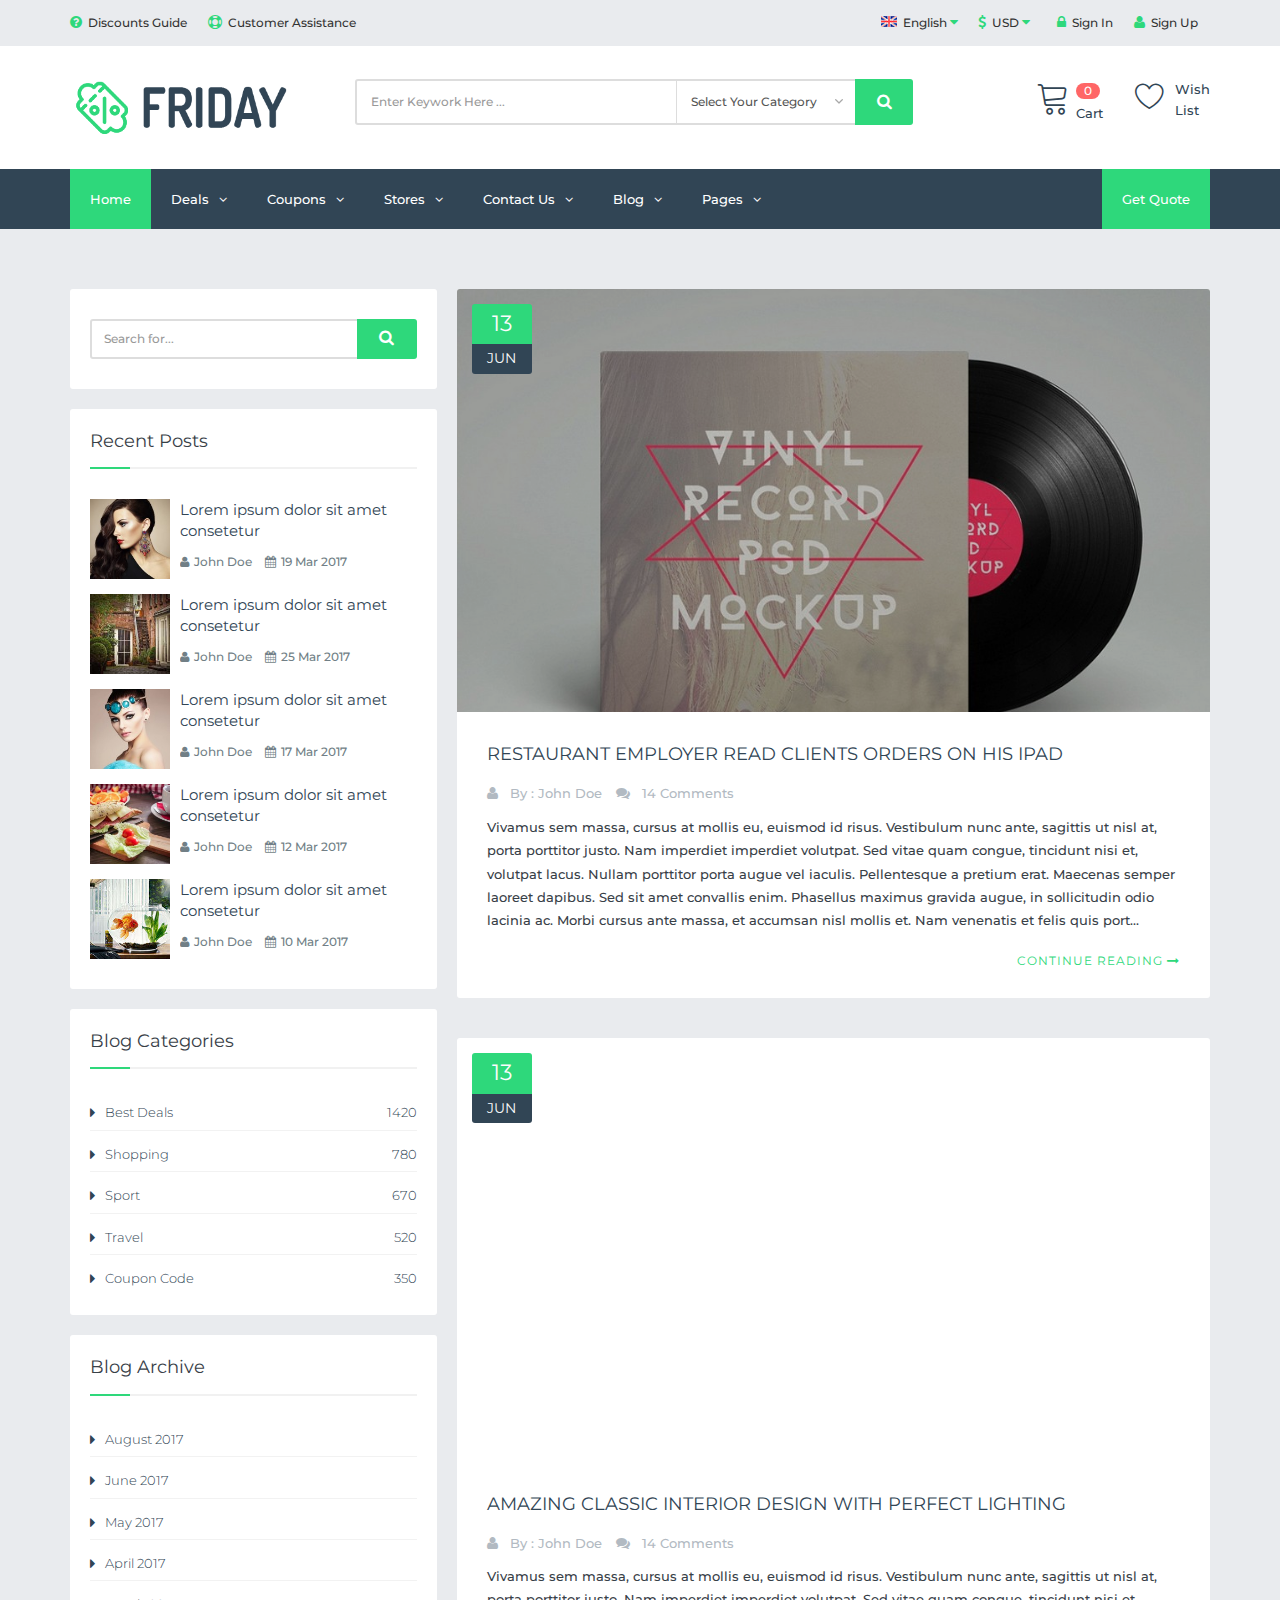
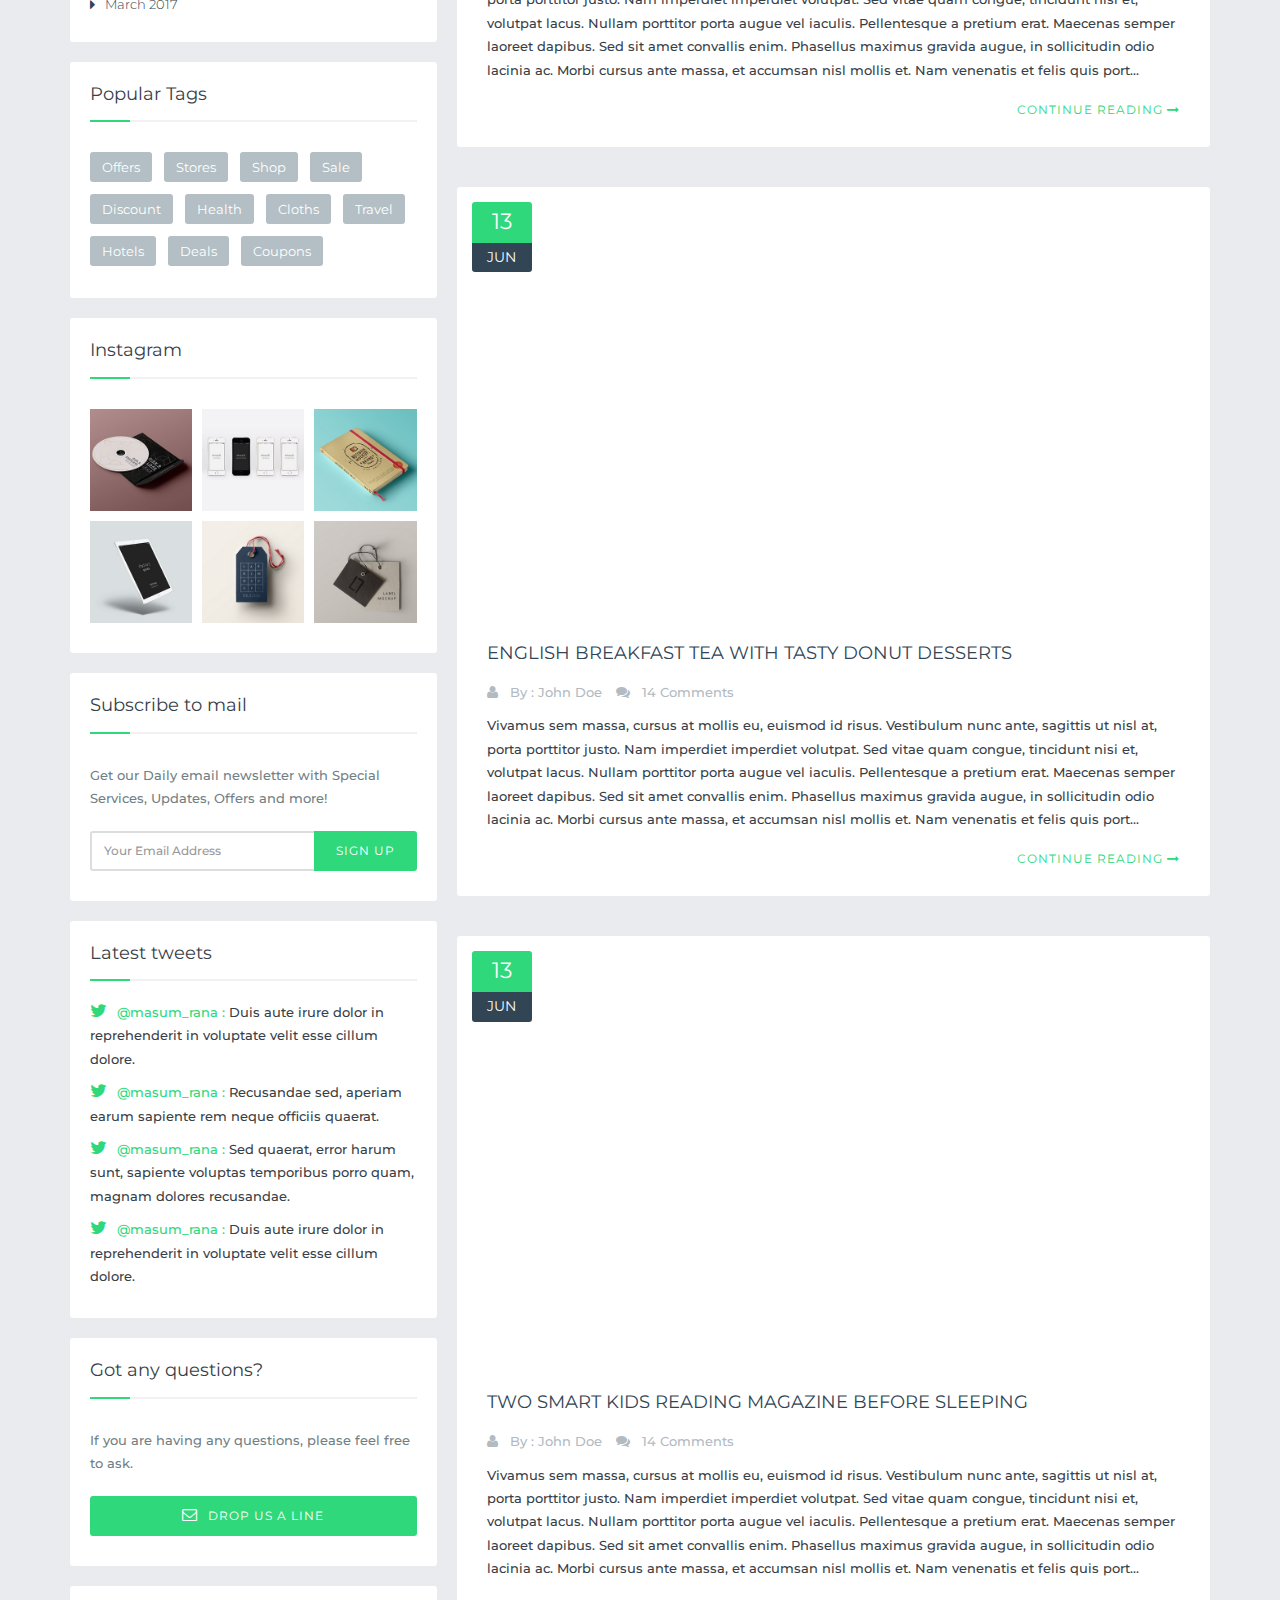
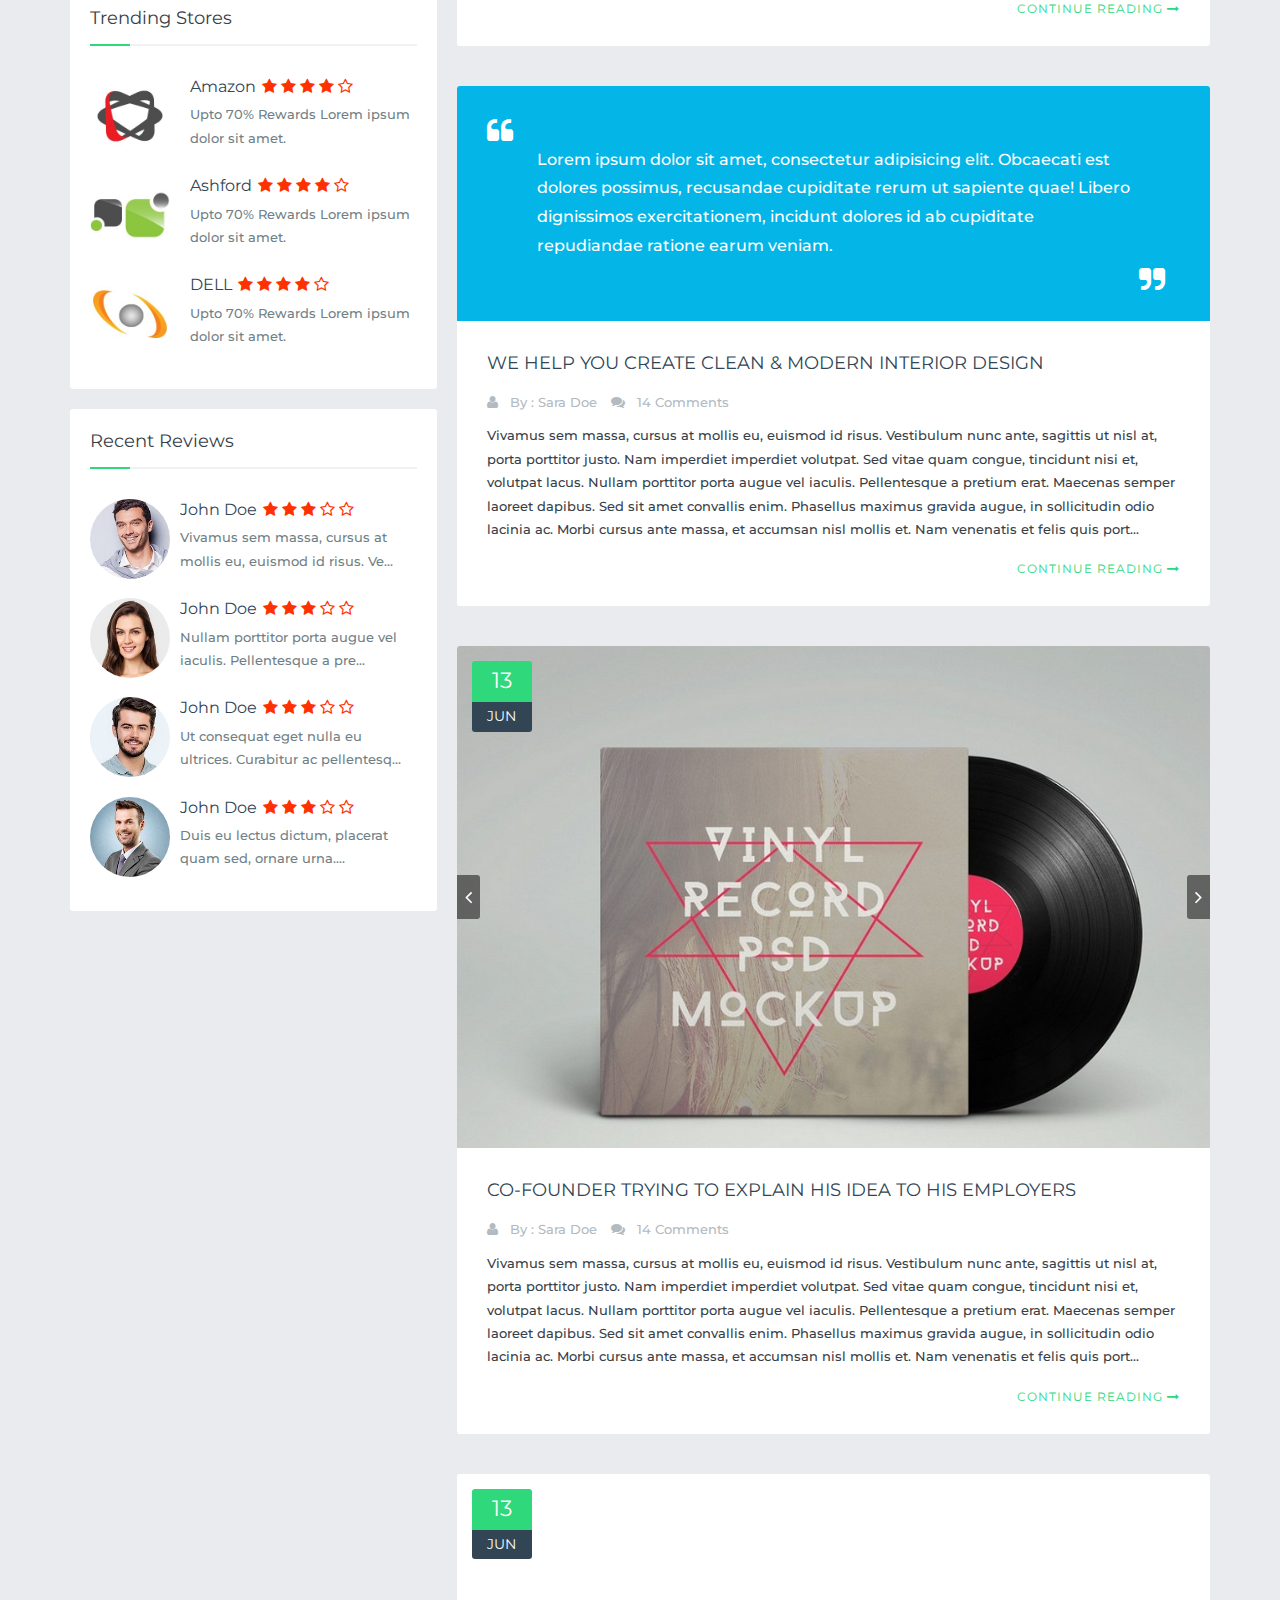
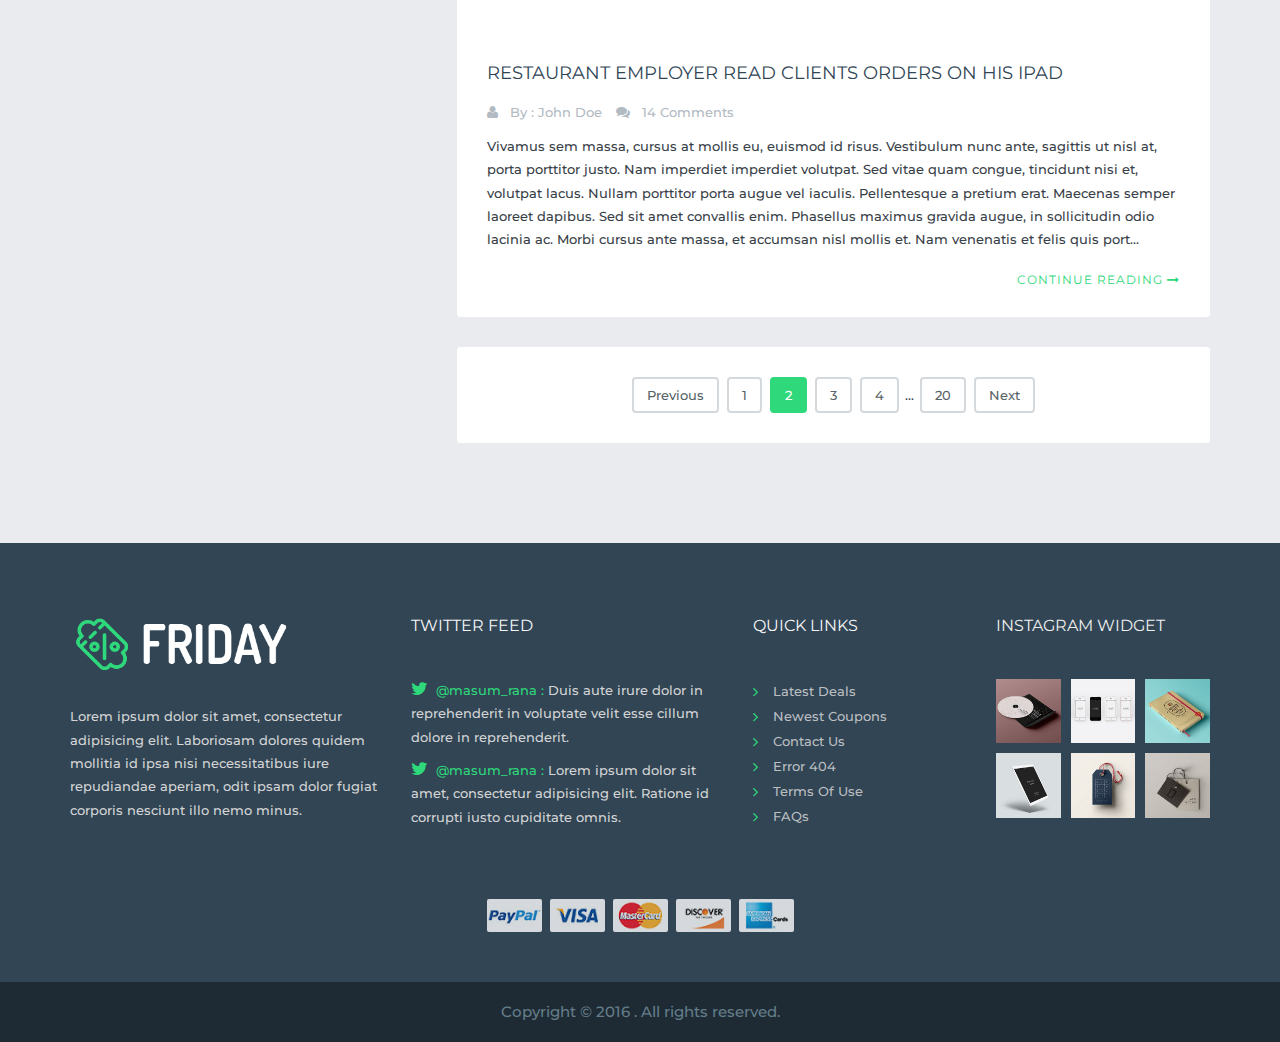
<file: 前端代码/617/blog_classic_left_sidebar.html>
﻿<!DOCTYPE html>
<!--[if lt IE 9 ]> <html lang="en" dir="ltr" class="no-js ie-old"> <![endif]-->
<!--[if IE 9 ]> <html lang="en" dir="ltr" class="no-js ie9"> <![endif]-->
<!--[if IE 10 ]> <html lang="en" dir="ltr" class="no-js ie10"> <![endif]-->
<!--[if (gt IE 10)|!(IE)]><!-->
<html lang="en" dir="ltr" class="no-js">
<!--<![endif]-->

<head>

    <!-- ––––––––––––––––––––––––––––––––––––––––– -->
    <!-- META TAGS                                 -->
    <!-- ––––––––––––––––––––––––––––––––––––––––– -->
    <meta charset="utf-8">
    <!-- Always force latest IE rendering engine -->
    <meta http-equiv="X-UA-Compatible" content="IE=edge">
    <!-- Mobile specific meta -->
    <meta name="viewport" content="width=device-width, initial-scale=1">
    <!-- The above 3 meta tags *must* come first in the head; any other head content must come *after* these tags -->

    <!-- ––––––––––––––––––––––––––––––––––––––––– -->
    <!-- PAGE TITLE                                -->
    <!-- ––––––––––––––––––––––––––––––––––––––––– -->
    <title>FRIDAY | Coupons, Deals, Discounts and Promo codes Template</title>

    <!-- ––––––––––––––––––––––––––––––––––––––––– -->
    <!-- SEO METAS                                 -->
    <!-- ––––––––––––––––––––––––––––––––––––––––– -->
    <meta name="description" content="FRIDAY is a responsive multipurpose-ecommerce site template allows you to store coupons and promo codes from different brands and create store for deals, discounts, It can be used as coupon website such as groupon.com and also as online store">
    <meta name="	black friday, coupon, coupon codes, coupon theme, coupons, deal news, deals, discounts, ecommerce, friday deals, groupon, promo codes, responsive, shop, store coupons">
    <meta name="robots" content="index, follow">
    <meta name="author" content="CODASTROID">

    <!-- ––––––––––––––––––––––––––––––––––––––––– -->
    <!-- PAGE FAVICON                              -->
    <!-- ––––––––––––––––––––––––––––––––––––––––– -->
    <link rel="apple-touch-icon" href="assets/images/favicon/apple-touch-icon.png">
    <link rel="icon" href="assets/images/favicon/favicon.ico">

    <!-- ––––––––––––––––––––––––––––––––––––––––– -->
    <!-- GOOGLE FONTS                              -->
    <!-- ––––––––––––––––––––––––––––––––––––––––– -->
    <link href="https://fonts.googleapis.com/css?family=Montserrat:400,500,600" rel="stylesheet">

    <!-- ––––––––––––––––––––––––––––––––––––––––– -->
    <!-- Include CSS Filess                        -->
    <!-- ––––––––––––––––––––––––––––––––––––––––– -->

    <!-- Bootstrap -->
    <link href="assets/css/bootstrap.min.css" rel="stylesheet">

    <!-- Font Awesome -->
    <link href="assets/vendors/font-awesome/css/font-awesome.min.css" rel="stylesheet">

    <!-- Linearicons -->
    <link href="assets/vendors/linearicons/css/linearicons.css" rel="stylesheet">

    <!-- Owl Carousel -->
    <link href="assets/vendors/owl-carousel/owl.carousel.min.css" rel="stylesheet">
    <link href="assets/vendors/owl-carousel/owl.theme.min.css" rel="stylesheet">

    <!-- Flex Slider -->
    <link href="assets/vendors/flexslider/flexslider.css" rel="stylesheet">

    <!-- Template Stylesheet -->
    <link href="assets/css/base.css" rel="stylesheet">
    <link href="assets/css/style.css" rel="stylesheet">

</head>

<body id="body" class="wide-layout preloader-active">

     


    <!--[if lt IE 9]>
        <p class="browserupgrade alert-error">
            You are using an <strong>outdated</strong> browser. Please <a href="http://browsehappy.com/">upgrade your browser</a> to improve your experience.
        </p>
    <![endif]-->

    <noscript>
        <div class="noscript alert-error">
            For full functionality of this site it is necessary to enable JavaScript. Here are the <a href="http://www.enable-javascript.com/" target="_blank">
         instructions how to enable JavaScript in your web browser</a>.
        </div>
    </noscript>

    <!-- ––––––––––––––––––––––––––––––––––––––––– -->
    <!-- PRELOADER                                 -->
    <!-- ––––––––––––––––––––––––––––––––––––––––– -->
    <!-- Preloader -->
    <div id="preloader" class="preloader">
        <div class="loader-cube">
            <div class="loader-cube__item1 loader-cube__item"></div>
            <div class="loader-cube__item2 loader-cube__item"></div>
            <div class="loader-cube__item4 loader-cube__item"></div>
            <div class="loader-cube__item3 loader-cube__item"></div>
        </div>
    </div>
    <!-- End Preloader -->
    <!-- ––––––––––––––––––––––––––––––––––––––––– -->
    <!-- WRAPPER                                   -->
    <!-- ––––––––––––––––––––––––––––––––––––––––– -->
    <div id="pageWrapper" class="page-wrapper">
        <!-- –––––––––––––––[ HEADER ]––––––––––––––– -->
        <header id="mainHeader" class="main-header">

            <!-- Top Bar -->
            <div class="top-bar bg-gray">
                <div class="container">
                    <div class="row">
                        <div class="col-sm-12 col-md-4 is-hidden-sm-down">
                            <ul class="nav-top nav-top-left list-inline t-left">
                                <li><a href="terms_conditions.html"><i class="fa fa-question-circle"></i>Discounts Guide</a>
                                </li>
                                <li><a href="faq.html"><i class="fa fa-support"></i>Customer Assistance</a>
                                </li>
                            </ul>
                        </div>
                        <div class="col-sm-12 col-md-8">
                            <ul class="nav-top nav-top-right list-inline t-xs-center t-md-right">
                                <li>
                                    <a href="#"><i class="fa fa-flag-usa"></i>English <i class="fa fa-caret-down"></i></a>
                                    <ul>
                                        <li><a href="#"><i class="fa fa-flag-usa"></i>English</a>
                                        </li>
                                        <li><a href="#"><i class="fa fa-flag-fra"></i>France</a>
                                        </li>
                                        <li><a href="#"><i class="fa fa-flag-ger"></i>Germany</a>
                                        </li>
                                        <li><a href="#"><i class="fa fa-flag-rus"></i>Russia</a>
                                        </li>
                                    </ul>
                                </li>
                                <li>
                                    <a href="#"><i class="fa fa-usd"></i>USD <i class="fa fa-caret-down"></i></a>
                                    <ul>
                                        <li><a href="#">USD - US Dollar</a>
                                        </li>
                                        <li><a href="#">EUR - Euro</a>
                                        </li>
                                        <li><a href="#">CNY - Chinese Yuan</a>
                                        </li>
                                        <li><a href="#">RUB - Russian Ruble</a>
                                        </li>
                                    </ul>
                                </li>
                                <li><a href="signin.html"><i class="fa fa-lock"></i>Sign In</a>
                                </li>
                                <li><a href="signup.html"><i class="fa fa-user"></i>Sign Up</a>
                                </li>
                            </ul>
                        </div>
                    </div>
                </div>
            </div>
            <!-- End Top Bar -->

            <!-- Header Header -->
            <div class="header-header bg-white">
                <div class="container">
                    <div class="row row-rl-0 row-tb-20 row-md-cell">
                        <div class="brand col-md-3 t-xs-center t-md-left valign-middle">
                            <a href="#" class="logo">
                                <img src="assets/images/logo.png" alt="" width="250">
                            </a>
                        </div>
                        <div class="header-search col-md-9">
                            <div class="row row-tb-10 ">
                                <div class="col-sm-8">
                                    <form class="search-form">
                                        <div class="input-group">
                                            <input type="text" class="form-control input-lg search-input" placeholder="Enter Keywork Here ..." required="required">
                                            <div class="input-group-btn">
                                                <div class="input-group">
                                                    <select class="form-control input-lg search-select">
                                                        <option>Select Your Category</option>
                                                        <option>Deals</option>
                                                        <option>Coupons</option>
                                                        <option>Discounts</option>
                                                    </select>
                                                    <div class="input-group-btn">
                                                        <button type="submit" class="btn btn-lg btn-search btn-block">
                                                            <i class="fa fa-search font-16"></i>
                                                        </button>
                                                    </div>
                                                </div>
                                            </div>
                                        </div>
                                    </form>
                                </div>
                                <div class="col-sm-4 t-xs-center t-md-right">
                                    <div class="header-cart">
                                        <a href="cart.html">
                                            <span class="icon lnr lnr-cart"></span>
                                            <div><span class="cart-number">0</span>
                                            </div>
                                            <span class="title">Cart</span>
                                        </a>
                                    </div>
                                    <div class="header-wishlist ml-20">
                                        <a href="wishlist.html">
                                            <span class="icon lnr lnr-heart font-30"></span>
                                            <span class="title">Wish List</span>
                                        </a>
                                    </div>
                                </div>
                            </div>
                        </div>
                    </div>
                </div>
            </div>
            <!-- End Header Header -->

            <!-- Header Menu -->
            <div class="header-menu bg-blue">
                <div class="container">
                    <nav class="nav-bar">
                        <div class="nav-header">
                            <span class="nav-toggle" data-toggle="#header-navbar">
                                <i></i>
                                <i></i>
                                <i></i>
                            </span>
                        </div>
                        <div id="header-navbar" class="nav-collapse">
                            <ul class="nav-menu">
                                <li class="active">
                                    <a href="index.html">Home</a>
                                </li>
                                <li class="dropdown-mega-menu">
                                    <a href="deals_grid.html">Deals</a>
                                    <div class="mega-menu">
                                        <div class="row row-v-10">
                                            <div class="col-md-3">
                                                <ul>
                                                    <li><a href="deals_grid.html">Grid View</a>
                                                    </li>
                                                    <li><a href="deals_grid_sidebar.html">Grid With Sidebar</a>
                                                    </li>
                                                    <li><a href="deals_list.html">List View</a>
                                                    </li>
                                                    <li><a href="deal_single.html">Deal Single</a>
                                                    </li>
                                                </ul>
                                            </div>
                                            <div class="col-md-3">
                                                <figure class="deal-thumbnail embed-responsive embed-responsive-4by3" data-bg-img="assets/images/deals/deal_03.jpg">
                                                    <div class="label-discount top-10 right-10">-15%</div>
                                                    <div class="deal-about p-10 pos-a bottom-0 left-0">
                                                        <div class="rating mb-10">
                                                            <span class="rating-stars rate-allow" data-rating="2">
                                                                <i class="fa fa-star-o"></i>
                                                                <i class="fa fa-star-o"></i>
                                                                <i class="fa fa-star-o"></i>
                                                                <i class="fa fa-star-o"></i>
                                                                <i class="fa fa-star-o"></i>
                                                            </span>
                                                        </div>
                                                        <h6 class="deal-title mb-10">
                                                            <a href="deal_single.html" class="color-lighter">Aenean ut orci vel massa</a>
                                                        </h6>
                                                    </div>
                                                </figure>
                                            </div>
                                            <div class="col-md-3">
                                                <figure class="deal-thumbnail embed-responsive embed-responsive-4by3" data-bg-img="assets/images/deals/deal_04.jpg">
                                                    <div class="label-discount top-10 right-10">-60%</div>
                                                    <div class="deal-about p-10 pos-a bottom-0 left-0">
                                                        <div class="rating mb-10">
                                                            <span class="rating-stars rate-allow" data-rating="3">
                                                                <i class="fa fa-star-o"></i>
                                                                <i class="fa fa-star-o"></i>
                                                                <i class="fa fa-star-o"></i>
                                                                <i class="fa fa-star-o"></i>
                                                                <i class="fa fa-star-o"></i>
                                                            </span>
                                                        </div>
                                                        <h6 class="deal-title mb-10">
                                                            <a href="deal_single.html" class="color-lighter">Aenean ut orci vel massa</a>
                                                        </h6>
                                                    </div>
                                                </figure>
                                            </div>
                                            <div class="col-md-3">
                                                <figure class="deal-thumbnail embed-responsive embed-responsive-4by3" data-bg-img="assets/images/deals/deal_05.jpg">
                                                    <div class="label-discount top-10 right-10">-60%</div>
                                                    <div class="deal-about p-10 pos-a bottom-0 left-0">
                                                        <div class="rating mb-10">
                                                            <span class="rating-stars rate-allow" data-rating="5">
                                                                <i class="fa fa-star-o"></i>
                                                                <i class="fa fa-star-o"></i>
                                                                <i class="fa fa-star-o"></i>
                                                                <i class="fa fa-star-o"></i>
                                                                <i class="fa fa-star-o"></i>
                                                            </span>
                                                        </div>
                                                        <h6 class="deal-title mb-10">
                                                            <a href="deal_single.html" class="color-lighter">Aenean ut orci vel massa</a>
                                                        </h6>
                                                    </div>
                                                </figure>
                                            </div>
                                        </div>
                                    </div>
                                </li>
                                <li>
                                    <a href="coupons_grid.html">Coupons</a>
                                    <ul>
                                        <li><a href="coupons_grid.html">Grid View</a>
                                        </li>
                                        <li><a href="coupons_grid_sidebar.html">Grid With Sidebar</a>
                                        </li>
                                        <li><a href="coupons_list.html">List View</a>
                                        </li>
                                    </ul>
                                </li>
                                <li>
                                    <a href="stores_01.html">Stores</a>
                                    <ul>
                                        <li><a href="stores_01.html">Stores Search</a>
                                        </li>
                                        <li><a href="stores_02.html">Stores Categories</a>
                                        </li>
                                        <li><a href="store_single_01.html">Store Single 1</a>
                                        </li>
                                        <li><a href="store_single_02.html">Store Single 2</a>
                                        </li>
                                    </ul>
                                </li>
                                <li>
                                    <a href="contact_us_01.html">Contact Us</a>
                                    <ul>
                                        <li><a href="contact_us_01.html">Contact Us 1</a>
                                        </li>
                                        <li><a href="contact_us_02.html">Contact Us 2</a>
                                        </li>
                                    </ul>
                                </li>
                                <li>
                                    <a href="#">Blog</a>
                                    <ul>
                                        <li>
                                            <a href="#">Classic View</a>
                                            <ul>
                                                <li><a href="blog_classic_right_sidebar.html">Right Sidenar</a>
                                                </li>
                                                <li><a href="blog_classic_left_sidebar.html">Left Sidebar</a>
                                                </li>
                                                <li><a href="blog_classic_fullwidth.html">Full Width</a>
                                                </li>
                                            </ul>
                                        </li>
                                        <li>
                                            <a href="#">Grid View</a>
                                            <ul>
                                                <li><a href="blog_grid_3col.html">3 Columns</a>
                                                </li>
                                                <li><a href="blog_grid_2col.html">2 Columns</a>
                                                </li>
                                                <li><a href="blog_grid_right_sidebar.html">Right Sidebar</a>
                                                </li>
                                            </ul>
                                        </li>
                                        <li>
                                            <a href="#">List View</a>
                                            <ul>
                                                <li><a href="blog_list_right_sidebar.html">Right Sidenar</a>
                                                </li>
                                                <li><a href="blog_list_left_sidebar.html">Left Sidebar</a>
                                                </li>
                                                <li><a href="blog_list_fullwidth.html">Full Width</a>
                                                </li>
                                            </ul>
                                        </li>
                                        <li>
                                            <a href="#">Blog Single</a>
                                            <ul>
                                                <li><a href="blog_single_standard.html">Standard Post</a>
                                                </li>
                                                <li><a href="blog_single_gallery.html">Gallery Post</a>
                                                </li>
                                                <li><a href="blog_single_youtube.html">Youtube Video</a>
                                                </li>
                                                <li><a href="blog_single_vimeo.html">Vimeo Video</a>
                                                </li>
                                                <li><a href="blog_single_map.html">Google Map</a>
                                                </li>
                                                <li><a href="blog_single_quote.html">Quote Post</a>
                                                </li>
                                                <li><a href="blog_single_audio.html">Audio Post</a>
                                                </li>
                                            </ul>
                                        </li>
                                    </ul>
                                </li>
                                <li>
                                    <a href="#">Pages</a>
                                    <ul>
                                        <li><a href="index.html">Home Default</a>
                                        </li>
                                        <li><a href="signin.html">Sign In</a>
                                        </li>
                                        <li><a href="signup.html">Sign Up</a>
                                        </li>
                                        <li><a href="404.html">404 Page</a>
                                        </li>
                                        <li><a href="faq.html">FAQ Page</a>
                                        </li>
                                        <li><a href="cart.html">Cart Page</a>
                                        </li>
                                        <li>
                                            <a href="checkout_method.html">Checkout</a>
                                            <ul>
                                                <li><a href="checkout_method.html">Checkout method</a>
                                                </li>
                                                <li><a href="checkout_billing.html">Billing Information</a>
                                                </li>
                                                <li><a href="checkout_payment.html">Payment Information</a>
                                                </li>
                                            </ul>
                                        </li>
                                        <li>
                                            <a href="#">Contact Us</a>
                                            <ul>
                                                <li><a href="contact_us_01.html">Contact Us 1</a>
                                                </li>
                                                <li><a href="contact_us_02.html">Contact Us 2</a>
                                                </li>
                                            </ul>
                                        </li>
                                        <li>
                                            <a href="#">Deals Pages</a>
                                            <ul>
                                                <li><a href="deals_grid.html">Grid View</a>
                                                </li>
                                                <li><a href="deals_list.html">List View</a>
                                                </li>
                                                <li><a href="deal_single.html">Deal Single</a>
                                                </li>
                                            </ul>
                                        </li>
                                        <li>
                                            <a href="#">Coupons Pages</a>
                                            <ul>
                                                <li><a href="coupons_grid.html">Grid View</a>
                                                </li>
                                                <li><a href="coupons_grid_sidebar.html">Grid With Sidebar</a>
                                                </li>
                                                <li><a href="coupons_list.html">List View</a>
                                                </li>
                                            </ul>
                                        </li>
                                        <li><a href="terms_conditions.html">Terms &amp; conditions</a>
                                        </li>
                                    </ul>
                                </li>
                            </ul>
                        </div>
                        <div class="nav-menu nav-menu-fixed">
                            <a href="#">Get Quote</a>
                        </div>
                    </nav>
                </div>
            </div>
            <!-- End Header Menu -->

        </header>
        <!-- –––––––––––––––[ HEADER ]––––––––––––––– -->

        <!-- –––––––––––––––[ PAGE CONTENT ]––––––––––––––– -->
        <main id="mainContent" class="main-content">
            <!-- Page Container -->
            <div class="page-container ptb-60">
                <div class="container">
                    <div class="row row-rl-10 row-tb-20">
                        <div class="page-sidebar col-md-4 col-sm-5 col-xs-12">
                            <!-- Blog Sidebar -->
                            <aside class="sidebar blog-sidebar">
                                <div class="row row-tb-10">
                                    <div class="col-xs-12">
                                        <!-- Search Form -->
                                        <div class="widget search-form panel ptb-30 prl-20">
                                            <div class="widget-body">
                                                <form method="post" action="#">
                                                    <div class="input-group">
                                                        <input type="text" class="form-control" placeholder="Search for..." required="required">
                                                        <span class="input-group-btn">
                    <button class="btn" type="submit"><i class="fa fa-search font-16"></i></button>
                </span>
                                                    </div>
                                                </form>
                                            </div>
                                        </div>
                                        <!-- End Search Form -->
                                    </div>
                                    <div class="col-xs-12">
                                        <!-- Recent Posts -->
                                        <div class="widget recent-posts panel pt-20 prl-20">
                                            <h3 class="widget-title h-title">Recent Posts</h3>
                                            <div class="widget-body ptb-30">

                                                <div class="recent-post media">
                                                    <div class="post-thumb media-left">
                                                        <a href="#">
                                                            <img class="media-object" src="assets/images/blog/thumb_1.jpg" alt="">
                                                        </a>
                                                    </div>
                                                    <div class="media-body">
                                                        <h5 class="font-15 mb-10">
                    <a href="#">Lorem ipsum dolor sit amet consetetur</a>
                </h5>
                                                        <ul class="post-meta list-inline">
                                                            <li> <i class="ico fa fa-user mr-5"></i>John Doe</li>
                                                            <li><i class="ico fa fa-calendar mr-5"></i>19 Mar 2017</li>
                                                        </ul>
                                                    </div>
                                                </div>
                                                <div class="recent-post media">
                                                    <div class="post-thumb media-left">
                                                        <a href="#">
                                                            <img class="media-object" src="assets/images/blog/thumb_2.jpg" alt="">
                                                        </a>
                                                    </div>
                                                    <div class="media-body">
                                                        <h5 class="font-15 mb-10">
                    <a href="#">Lorem ipsum dolor sit amet consetetur</a>
                </h5>
                                                        <ul class="post-meta list-inline">
                                                            <li> <i class="ico fa fa-user mr-5"></i>John Doe</li>
                                                            <li><i class="ico fa fa-calendar mr-5"></i>25 Mar 2017</li>
                                                        </ul>
                                                    </div>
                                                </div>
                                                <div class="recent-post media">
                                                    <div class="post-thumb media-left">
                                                        <a href="#">
                                                            <img class="media-object" src="assets/images/blog/thumb_3.jpg" alt="">
                                                        </a>
                                                    </div>
                                                    <div class="media-body">
                                                        <h5 class="font-15 mb-10">
                    <a href="#">Lorem ipsum dolor sit amet consetetur</a>
                </h5>
                                                        <ul class="post-meta list-inline">
                                                            <li> <i class="ico fa fa-user mr-5"></i>John Doe</li>
                                                            <li><i class="ico fa fa-calendar mr-5"></i>17 Mar 2017</li>
                                                        </ul>
                                                    </div>
                                                </div>
                                                <div class="recent-post media">
                                                    <div class="post-thumb media-left">
                                                        <a href="#">
                                                            <img class="media-object" src="assets/images/blog/thumb_4.jpg" alt="">
                                                        </a>
                                                    </div>
                                                    <div class="media-body">
                                                        <h5 class="font-15 mb-10">
                    <a href="#">Lorem ipsum dolor sit amet consetetur</a>
                </h5>
                                                        <ul class="post-meta list-inline">
                                                            <li> <i class="ico fa fa-user mr-5"></i>John Doe</li>
                                                            <li><i class="ico fa fa-calendar mr-5"></i>12 Mar 2017</li>
                                                        </ul>
                                                    </div>
                                                </div>
                                                <div class="recent-post media">
                                                    <div class="post-thumb media-left">
                                                        <a href="#">
                                                            <img class="media-object" src="assets/images/blog/thumb_5.jpg" alt="">
                                                        </a>
                                                    </div>
                                                    <div class="media-body">
                                                        <h5 class="font-15 mb-10">
                    <a href="#">Lorem ipsum dolor sit amet consetetur</a>
                </h5>
                                                        <ul class="post-meta list-inline">
                                                            <li> <i class="ico fa fa-user mr-5"></i>John Doe</li>
                                                            <li><i class="ico fa fa-calendar mr-5"></i>10 Mar 2017</li>
                                                        </ul>
                                                    </div>
                                                </div>
                                            </div>
                                        </div>
                                        <!-- End Recent Posts -->
                                    </div>
                                    <div class="col-xs-12">
                                        <!-- Categories Widget -->
                                        <div class="widget categories-widget panel pt-20 prl-20">
                                            <div class="widget-header">
                                                <h3 class="widget-title h-title">Blog Categories</h3>
                                            </div>
                                            <div class="widget-body ptb-20">
                                                <ul>
                                                    <li>
                                                        <a href="#">Best Deals <span>1420</span></a>
                                                    </li>
                                                    <li>
                                                        <a href="#">Shopping <span>780</span></a>
                                                    </li>
                                                    <li>
                                                        <a href="#">Sport <span>670</span></a>
                                                    </li>
                                                    <li>
                                                        <a href="#">Travel <span>520</span></a>
                                                    </li>
                                                    <li>
                                                        <a href="#">Coupon Code <span>350</span></a>
                                                    </li>
                                                </ul>
                                            </div>
                                        </div>
                                        <!-- End Categories Widget -->
                                    </div>
                                    <div class="col-xs-12">
                                        <div class="widget archive-widget panel pt-20 prl-20">
                                            <h3 class="widget-title h-title">Blog Archive</h3>
                                            <div class="widget-content ptb-20">
                                                <ul>
                                                    <li>
                                                        <a href="#">August 2017</a>
                                                    </li>
                                                    <li>
                                                        <a href="#">June 2017</a>
                                                    </li>
                                                    <li>
                                                        <a href="#">May 2017</a>
                                                    </li>
                                                    <li>
                                                        <a href="#">April 2017</a>
                                                    </li>
                                                    <li>
                                                        <a href="#">March 2017</a>
                                                    </li>
                                                </ul>
                                            </div>
                                        </div>
                                    </div>
                                    <div class="col-xs-12">
                                        <!-- Popular Tags -->
                                        <div class="widget popular-tags panel pt-20 prl-20">
                                            <h3 class="widget-title h-title">Popular Tags</h3>
                                            <div class="widget-body pt-30 pb-20">

                                                <div class="tags">
                                                    <a href="#" class="badge">Offers</a>
                                                    <a href="#" class="badge">Stores</a>
                                                    <a href="#" class="badge">Shop</a>
                                                    <a href="#" class="badge">Sale</a>
                                                    <a href="#" class="badge">Discount</a>
                                                    <a href="#" class="badge">Health</a>
                                                    <a href="#" class="badge">Cloths</a>
                                                    <a href="#" class="badge">Travel</a>
                                                    <a href="#" class="badge">Hotels</a>
                                                    <a href="#" class="badge">Deals</a>
                                                    <a href="#" class="badge">Coupons</a>
                                                </div>

                                            </div>
                                        </div>
                                        <!-- End Popular Tags -->
                                    </div>
                                    <div class="col-xs-12">
                                        <!-- Instagram Widget -->
                                        <div class="widget instagram-widget panel pt-20 prl-20">
                                            <h3 class="widget-title h-title">Instagram</h3>
                                            <div class="widget-body ptb-30">

                                                <div class="row row-tb-5 row-rl-5">


                                                    <div class="instagram-widget__item col-xs-4">
                                                        <img src="assets/images/instagram/instagram_01.jpg" alt="">
                                                    </div>


                                                    <div class="instagram-widget__item col-xs-4">
                                                        <img src="assets/images/instagram/instagram_02.jpg" alt="">
                                                    </div>


                                                    <div class="instagram-widget__item col-xs-4">
                                                        <img src="assets/images/instagram/instagram_03.jpg" alt="">
                                                    </div>


                                                    <div class="instagram-widget__item col-xs-4">
                                                        <img src="assets/images/instagram/instagram_04.jpg" alt="">
                                                    </div>


                                                    <div class="instagram-widget__item col-xs-4">
                                                        <img src="assets/images/instagram/instagram_05.jpg" alt="">
                                                    </div>


                                                    <div class="instagram-widget__item col-xs-4">
                                                        <img src="assets/images/instagram/instagram_06.jpg" alt="">
                                                    </div>


                                                </div>
                                            </div>
                                        </div>
                                        <!-- End Instagram Widget -->
                                    </div>
                                    <div class="col-xs-12">
                                        <!-- Subscribe Widget -->
                                        <div class="widget subscribe-widget panel pt-20 prl-20">
                                            <h3 class="widget-title h-title">Subscribe to mail</h3>
                                            <div class="widget-content ptb-30">

                                                <p class="color-mid mb-20">Get our Daily email newsletter with Special Services, Updates, Offers and more!</p>
                                                <form method="post" action="#">
                                                    <div class="input-group">
                                                        <input type="email" class="form-control" placeholder="Your Email Address" required="required">
                                                        <span class="input-group-btn">
                    <button class="btn" type="submit">Sign Up</button>
                </span>
                                                    </div>
                                                </form>

                                            </div>
                                        </div>
                                        <!-- End Subscribe Widget -->
                                    </div>
                                    <div class="col-xs-12">

                                        <!-- Instagram Widget -->
                                        <div class="widget subscribe-widget panel pt-20 prl-20">
                                            <h3 class="widget-title h-title">Latest tweets</h3>
                                            <div class="widget-body ptb-20">

                                                <ul class="twitter-list">
                                                    <li class="twitter-list__item">
                                                        <p>
                                                            <i class="twitter-icon fa fa-twitter"></i>
                                                            <a href="#">@masum_rana :</a>
                                                            <span class="tweet-text">Duis aute irure dolor in reprehenderit in voluptate velit esse cillum dolore.</span>
                                                        </p>
                                                    </li>
                                                    <li class="twitter-list__item">
                                                        <p>
                                                            <i class="twitter-icon fa fa-twitter"></i>
                                                            <a href="#">@masum_rana :</a>
                                                            <span class="tweet-text">Recusandae sed, aperiam earum sapiente rem neque officiis quaerat.</span>
                                                        </p>
                                                    </li>
                                                    <li class="twitter-list__item">
                                                        <p>
                                                            <i class="twitter-icon fa fa-twitter"></i>
                                                            <a href="#">@masum_rana :</a>
                                                            <span class="tweet-text">Sed quaerat, error harum sunt, sapiente voluptas temporibus porro quam, magnam dolores recusandae.</span>
                                                        </p>
                                                    </li>
                                                    <li class="twitter-list__item">
                                                        <p>
                                                            <i class="twitter-icon fa fa-twitter"></i>
                                                            <a href="#">@masum_rana :</a>
                                                            <span class="tweet-text">Duis aute irure dolor in reprehenderit in voluptate velit esse cillum dolore.</span>
                                                        </p>
                                                    </li>
                                                </ul>

                                            </div>
                                        </div>
                                        <!-- End Instagram Widget -->
                                    </div>
                                    <div class="col-xs-12">
                                        <!-- Contact Us Widget -->
                                        <div class="widget contact-us-widget panel pt-20 prl-20">
                                            <h3 class="widget-title h-title">Got any questions?</h3>
                                            <div class="widget-body ptb-30">
                                                <p class="mb-20 color-mid">If you are having any questions, please feel free to ask.</p>
                                                <a href="contact_us_01.html" class="btn btn-block"><i class="mr-10 font-15 fa fa-envelope-o"></i>Drop Us a Line</a>
                                            </div>
                                        </div>
                                        <!-- End Contact Us Widget -->
                                    </div>
                                    <div class="col-xs-12">
                                        <!-- Trending Stores -->
                                        <div class="widget trend-store-widget panel pt-20 prl-20">
                                            <h3 class="widget-title h-title">Trending Stores</h3>
                                            <div class="widget-body ptb-30">


                                                <div class="trend-store-item media">
                                                    <div class="post-thumb media-left">
                                                        <a href="#">
                                                            <img class="media-object pr-10" width="90" src="assets/images/brands/brand_01.jpg" alt="">
                                                        </a>
                                                    </div>
                                                    <div class="media-body">
                                                        <h5 class="mb-5">
                    <a href="store_single_01.html">Amazon</a>
                    <span class="rating">
                        <span class="rating-stars" data-rating="4">
                            <i class="fa fa-star-o"></i>
                            <i class="fa fa-star-o"></i>
                            <i class="fa fa-star-o"></i>
                            <i class="fa fa-star-o"></i>
                            <i class="fa fa-star-o"></i>
                        </span>
                    </span>
                </h5>
                                                        <p class="color-mid">Upto 70% Rewards Lorem ipsum dolor sit amet.</p>
                                                    </div>
                                                </div>


                                                <div class="trend-store-item media">
                                                    <div class="post-thumb media-left">
                                                        <a href="#">
                                                            <img class="media-object pr-10" width="90" src="assets/images/brands/brand_02.jpg" alt="">
                                                        </a>
                                                    </div>
                                                    <div class="media-body">
                                                        <h5 class="mb-5">
                    <a href="store_single_01.html">Ashford</a>
                    <span class="rating">
                        <span class="rating-stars" data-rating="4">
                            <i class="fa fa-star-o"></i>
                            <i class="fa fa-star-o"></i>
                            <i class="fa fa-star-o"></i>
                            <i class="fa fa-star-o"></i>
                            <i class="fa fa-star-o"></i>
                        </span>
                    </span>
                </h5>
                                                        <p class="color-mid">Upto 70% Rewards Lorem ipsum dolor sit amet.</p>
                                                    </div>
                                                </div>


                                                <div class="trend-store-item media">
                                                    <div class="post-thumb media-left">
                                                        <a href="#">
                                                            <img class="media-object pr-10" width="90" src="assets/images/brands/brand_03.jpg" alt="">
                                                        </a>
                                                    </div>
                                                    <div class="media-body">
                                                        <h5 class="mb-5">
                    <a href="store_single_01.html">DELL</a>
                    <span class="rating">
                        <span class="rating-stars" data-rating="4">
                            <i class="fa fa-star-o"></i>
                            <i class="fa fa-star-o"></i>
                            <i class="fa fa-star-o"></i>
                            <i class="fa fa-star-o"></i>
                            <i class="fa fa-star-o"></i>
                        </span>
                    </span>
                </h5>
                                                        <p class="color-mid">Upto 70% Rewards Lorem ipsum dolor sit amet.</p>
                                                    </div>
                                                </div>


                                            </div>
                                        </div>
                                        <!-- End Trending Stores -->
                                    </div>
                                    <div class="col-xs-12">
                                        <!-- Latest Reviews -->
                                        <div class="widget posted-reviews-widget panel pt-20 prl-20">
                                            <h3 class="widget-title h-title">Recent Reviews</h3>
                                            <div class="widget-body ptb-30">
                                                <!-- Review -->
                                                <div class="review media">
                                                    <div class="media-left pr-10">
                                                        <a href="#">
                                                            <img class="media-object img-circle" src="assets/images/avatars/avatar_01.jpg" alt="Thumb" width="80">
                                                        </a>
                                                    </div>
                                                    <div class="media-body">
                                                        <h5 class="mb-5">
                    <a href="#">John Doe</a>
                    <span class="rating">
                        <span class="rating-stars" data-rating="3">
                            <i class="fa fa-star-o"></i>
                            <i class="fa fa-star-o"></i>
                            <i class="fa fa-star-o"></i>
                            <i class="fa fa-star-o"></i>
                            <i class="fa fa-star-o"></i>
                        </span>
                    </span>
                </h5>
                                                        <p class="color-mid">Vivamus sem massa, cursus at mollis eu, euismod id risus. Ve...</p>
                                                    </div>
                                                </div>
                                                <!-- End Review -->
                                                <!-- Review -->
                                                <div class="review media">
                                                    <div class="media-left pr-10">
                                                        <a href="#">
                                                            <img class="media-object img-circle" src="assets/images/avatars/avatar_02.jpg" alt="Thumb" width="80">
                                                        </a>
                                                    </div>
                                                    <div class="media-body">
                                                        <h5 class="mb-5">
                    <a href="#">John Doe</a>
                    <span class="rating">
                        <span class="rating-stars" data-rating="3">
                            <i class="fa fa-star-o"></i>
                            <i class="fa fa-star-o"></i>
                            <i class="fa fa-star-o"></i>
                            <i class="fa fa-star-o"></i>
                            <i class="fa fa-star-o"></i>
                        </span>
                    </span>
                </h5>
                                                        <p class="color-mid">Nullam porttitor porta augue vel iaculis. Pellentesque a pre...</p>
                                                    </div>
                                                </div>
                                                <!-- End Review -->
                                                <!-- Review -->
                                                <div class="review media">
                                                    <div class="media-left pr-10">
                                                        <a href="#">
                                                            <img class="media-object img-circle" src="assets/images/avatars/avatar_03.jpg" alt="Thumb" width="80">
                                                        </a>
                                                    </div>
                                                    <div class="media-body">
                                                        <h5 class="mb-5">
                    <a href="#">John Doe</a>
                    <span class="rating">
                        <span class="rating-stars" data-rating="3">
                            <i class="fa fa-star-o"></i>
                            <i class="fa fa-star-o"></i>
                            <i class="fa fa-star-o"></i>
                            <i class="fa fa-star-o"></i>
                            <i class="fa fa-star-o"></i>
                        </span>
                    </span>
                </h5>
                                                        <p class="color-mid">Ut consequat eget nulla eu ultrices. Curabitur ac pellentesq...</p>
                                                    </div>
                                                </div>
                                                <!-- End Review -->
                                                <!-- Review -->
                                                <div class="review media">
                                                    <div class="media-left pr-10">
                                                        <a href="#">
                                                            <img class="media-object img-circle" src="assets/images/avatars/avatar_04.jpg" alt="Thumb" width="80">
                                                        </a>
                                                    </div>
                                                    <div class="media-body">
                                                        <h5 class="mb-5">
                    <a href="#">John Doe</a>
                    <span class="rating">
                        <span class="rating-stars" data-rating="3">
                            <i class="fa fa-star-o"></i>
                            <i class="fa fa-star-o"></i>
                            <i class="fa fa-star-o"></i>
                            <i class="fa fa-star-o"></i>
                            <i class="fa fa-star-o"></i>
                        </span>
                    </span>
                </h5>
                                                        <p class="color-mid">Duis eu lectus dictum, placerat quam sed, ornare urna....</p>
                                                    </div>
                                                </div>
                                                <!-- End Review -->
                                            </div>
                                        </div>
                                        <!-- End Latest Reviews -->
                                    </div>
                                </div>
                            </aside>
                            <!-- End Blog Sidebar -->
                        </div>
                        <div class="page-content col-xs-12 col-sm-7 col-md-8">

                            <!-- Blog Area -->
                            <div class="blog-area blog-classic right-sidebar">

                                <div class="row row-tb-20">

                                    <!-- Blog Post -->
                                    <div class="blog-post col-xs-12">
                                        <article class="entry panel">
                                            <figure class="entry-media post-thumbnail embed-responsive embed-responsive-16by9" data-bg-img="assets/images/blog/blog_01.jpg">
                                                <div class="entry-date">
                                                    <h4>13</h4>
                                                    <h6>JUN</h6>
                                                </div>
                                            </figure>
                                            <div class="entry-wrapper prl-20 prl-md-30 pt-20 pt-md-30 pb-15">
                                                <header class="entry-header">
                                                    <h4 class="entry-title mb-10 mb-md-15 t-uppercase">
                                            <a href="blog_single_standard.html">Restaurant Employer Read Clients Orders On His iPad</a>
                                        </h4>
                                                    <div class="entry-meta mb-10">
                                                        <ul class="tag-info list-inline">
                                                            <li><i class="icon fa fa-user"></i> By : John Doe</li>
                                                            <li><i class="icon fa fa-comments"></i> 14 Comments</li>
                                                        </ul>
                                                    </div>
                                                </header>
                                                <div class="entry-content">
                                                    <p class="entry-summary">Vivamus sem massa, cursus at mollis eu, euismod id risus. Vestibulum nunc ante, sagittis ut nisl at, porta porttitor justo. Nam imperdiet imperdiet volutpat. Sed vitae quam congue, tincidunt nisi et, volutpat lacus. Nullam porttitor porta augue vel iaculis. Pellentesque a pretium erat. Maecenas semper laoreet dapibus. Sed sit amet convallis enim. Phasellus maximus gravida augue, in sollicitudin odio lacinia ac. Morbi cursus ante massa, et accumsan nisl mollis et. Nam venenatis et felis quis port...</p>
                                                </div>
                                                <footer class="entry-footer text-right">
                                                    <a href="blog_single_standard.html" class="more-link btn btn-link">Continue reading <i class="icon fa fa-long-arrow-right"></i></a>
                                                </footer>
                                            </div>
                                        </article>
                                    </div>
                                    <!-- End Blog Post -->

                                    <!-- Blog Post -->
                                    <div class="blog-post col-xs-12">
                                        <article class="entry panel">
                                            <figure class="entry-media embed-responsive embed-responsive-16by9">
                                                <iframe src="https://player.vimeo.com/video/28786762?portrait=0" webkitallowfullscreen mozallowfullscreen allowfullscreen></iframe>
                                                <div class="entry-date">
                                                    <h4>13</h4>
                                                    <h6>JUN</h6>
                                                </div>
                                            </figure>
                                            <div class="entry-wrapper prl-20 prl-md-30 pt-20 pt-md-30 pb-15">
                                                <header class="entry-header">
                                                    <h4 class="entry-title mb-10 mb-md-15 t-uppercase">
                                            <a href="blog_single_vimeo.html">Amazing Classic Interior Design With Perfect Lighting</a>
                                        </h4>
                                                    <div class="entry-meta mb-10">
                                                        <ul class="tag-info list-inline">
                                                            <li><i class="icon fa fa-user"></i> By : John Doe</li>
                                                            <li><i class="icon fa fa-comments"></i> 14 Comments </li>
                                                        </ul>
                                                    </div>
                                                </header>
                                                <div class="entry-content">
                                                    <p class="entry-summary">Vivamus sem massa, cursus at mollis eu, euismod id risus. Vestibulum nunc ante, sagittis ut nisl at, porta porttitor justo. Nam imperdiet imperdiet volutpat. Sed vitae quam congue, tincidunt nisi et, volutpat lacus. Nullam porttitor porta augue vel iaculis. Pellentesque a pretium erat. Maecenas semper laoreet dapibus. Sed sit amet convallis enim. Phasellus maximus gravida augue, in sollicitudin odio lacinia ac. Morbi cursus ante massa, et accumsan nisl mollis et. Nam venenatis et felis quis port...</p>
                                                </div>
                                                <footer class="entry-footer text-right">
                                                    <a href="blog_single_vimeo.html" class="more-link btn btn-link">Continue reading <i class="icon fa fa-long-arrow-right"></i></a>
                                                </footer>
                                            </div>
                                        </article>
                                    </div>
                                    <!-- End Blog Post -->

                                    <!-- Blog Post -->
                                    <div class="blog-post col-xs-12">
                                        <article class="entry panel">
                                            <figure class="entry-media embed-responsive embed-responsive-16by9">
                                                <iframe src="https://www.youtube.com/embed/mcixldqDIEQ?v=mcixldqDIEQ" webkitallowfullscreen mozallowfullscreen allowfullscreen></iframe>
                                                <div class="entry-date">
                                                    <h4>13</h4>
                                                    <h6>JUN</h6>
                                                </div>
                                            </figure>
                                            <div class="entry-wrapper prl-20 prl-md-30 pt-20 pt-md-30 pb-15">
                                                <header class="entry-header">
                                                    <h4 class="entry-title mb-10 mb-md-15 t-uppercase">
                                            <a href="blog_single_youtube.html">English Breakfast Tea With Tasty Donut Desserts</a>
                                        </h4>
                                                    <div class="entry-meta mb-10">
                                                        <ul class="tag-info list-inline">
                                                            <li><i class="icon fa fa-user"></i> By : John Doe</li>
                                                            <li><i class="icon fa fa-comments"></i> 14 Comments </li>
                                                        </ul>
                                                    </div>
                                                </header>
                                                <div class="entry-content">
                                                    <p class="entry-summary">Vivamus sem massa, cursus at mollis eu, euismod id risus. Vestibulum nunc ante, sagittis ut nisl at, porta porttitor justo. Nam imperdiet imperdiet volutpat. Sed vitae quam congue, tincidunt nisi et, volutpat lacus. Nullam porttitor porta augue vel iaculis. Pellentesque a pretium erat. Maecenas semper laoreet dapibus. Sed sit amet convallis enim. Phasellus maximus gravida augue, in sollicitudin odio lacinia ac. Morbi cursus ante massa, et accumsan nisl mollis et. Nam venenatis et felis quis port...</p>
                                                </div>
                                                <footer class="entry-footer text-right">
                                                    <a href="blog_single_youtube.html" class="more-link btn btn-link">Continue reading <i class="icon fa fa-long-arrow-right"></i></a>
                                                </footer>
                                            </div>
                                        </article>
                                    </div>
                                    <!-- End Blog Post -->

                                    <!-- Blog Post -->
                                    <div class="blog-post col-xs-12">
                                        <article class="entry panel">
                                            <figure class="entry-media embed-responsive embed-responsive-16by9">
                                                <iframe class="embed-responsive-item" src="http://maps.google.com/maps?q=56.7638955,-120.0681474&amp;z=4&amp;output=embed"></iframe>
                                                <div class="entry-date">
                                                    <h4>13</h4>
                                                    <h6>JUN</h6>
                                                </div>
                                            </figure>
                                            <div class="entry-wrapper prl-20 prl-md-30 pt-20 pt-md-30 pb-15">
                                                <header class="entry-header">
                                                    <h4 class="entry-title mb-10 mb-md-15 t-uppercase">
                                            <a href="blog_single_map.html">Two Smart Kids Reading Magazine Before Sleeping</a>
                                        </h4>
                                                    <div class="entry-meta mb-10">
                                                        <ul class="tag-info list-inline">
                                                            <li><i class="icon fa fa-user"></i> By : John Doe</li>
                                                            <li><i class="icon fa fa-comments"></i> 14 Comments </li>
                                                        </ul>
                                                    </div>
                                                </header>
                                                <div class="entry-content">
                                                    <p class="entry-summary">Vivamus sem massa, cursus at mollis eu, euismod id risus. Vestibulum nunc ante, sagittis ut nisl at, porta porttitor justo. Nam imperdiet imperdiet volutpat. Sed vitae quam congue, tincidunt nisi et, volutpat lacus. Nullam porttitor porta augue vel iaculis. Pellentesque a pretium erat. Maecenas semper laoreet dapibus. Sed sit amet convallis enim. Phasellus maximus gravida augue, in sollicitudin odio lacinia ac. Morbi cursus ante massa, et accumsan nisl mollis et. Nam venenatis et felis quis port...</p>
                                                </div>
                                                <footer class="entry-footer text-right">
                                                    <a href="blog_single_map.html" class="more-link btn btn-link">Continue reading <i class="icon fa fa-long-arrow-right"></i></a>
                                                </footer>
                                            </div>
                                        </article>
                                    </div>
                                    <!-- End Blog Post -->

                                    <!-- Blog Post -->
                                    <div class="blog-post col-xs-12">
                                        <article class="entry panel">
                                            <figure class="entry-media">
                                                <blockquote class="blog-quote-section">
                                                    <p>
                                                        Lorem ipsum dolor sit amet, consectetur adipisicing elit. Obcaecati est dolores possimus, recusandae cupiditate rerum ut sapiente quae! Libero dignissimos exercitationem, incidunt dolores id ab cupiditate repudiandae ratione earum veniam.
                                                    </p>
                                                </blockquote>
                                            </figure>
                                            <div class="entry-wrapper prl-20 prl-md-30 pt-20 pt-md-30 pb-15">
                                                <header class="entry-header">
                                                    <h4 class="entry-title mb-10 mb-md-15 t-uppercase">
                                            <a href="blog_single_quote.html">We Help You Create Clean & Modern Interior Design</a>
                                        </h4>
                                                    <div class="entry-meta mb-10">
                                                        <ul class="tag-info list-inline">
                                                            <li><i class="icon fa fa-user"></i> By : Sara Doe</li>
                                                            <li><i class="icon fa fa-comments"></i> 14 Comments </li>
                                                        </ul>
                                                    </div>
                                                </header>
                                                <div class="entry-content">
                                                    <p class="entry-summary">Vivamus sem massa, cursus at mollis eu, euismod id risus. Vestibulum nunc ante, sagittis ut nisl at, porta porttitor justo. Nam imperdiet imperdiet volutpat. Sed vitae quam congue, tincidunt nisi et, volutpat lacus. Nullam porttitor porta augue vel iaculis. Pellentesque a pretium erat. Maecenas semper laoreet dapibus. Sed sit amet convallis enim. Phasellus maximus gravida augue, in sollicitudin odio lacinia ac. Morbi cursus ante massa, et accumsan nisl mollis et. Nam venenatis et felis quis port...</p>
                                                </div>
                                                <footer class="entry-footer text-right">
                                                    <a href="blog_single_quote.html" class="more-link btn btn-link">Continue reading <i class="icon fa fa-long-arrow-right"></i></a>
                                                </footer>
                                            </div>
                                        </article>
                                    </div>
                                    <!-- End Blog Post -->

                                    <!-- Blog Post -->
                                    <div class="blog-post col-xs-12">
                                        <article class="entry panel">
                                            <figure class="entry-media">
                                                <div class="entry-date">
                                                    <h4>13</h4>
                                                    <h6>JUN</h6>
                                                </div>
                                                <div class="owl-slider" data-loop="true" data-autoplay="true" data-autoplay-timeout="10000" data-smart-speed="1000" data-nav-speed="false" data-nav="true" data-xxs-items="1" data-xxs-nav="true" data-xs-items="1" data-xs-nav="true" data-sm-items="1" data-sm-nav="true" data-md-items="1" data-md-nav="true" data-lg-items="1" data-lg-nav="true">
                                                    <figure class="item">
                                                        <img src="assets/images/blog/blog_01.jpg" alt="">
                                                    </figure>
                                                    <figure class="item">
                                                        <img src="assets/images/blog/blog_02.jpg" alt="">
                                                    </figure>
                                                    <figure class="item">
                                                        <img src="assets/images/blog/blog_03.jpg" alt="">
                                                    </figure>
                                                    <figure class="item">
                                                        <img src="assets/images/blog/blog_04.jpg" alt="">
                                                    </figure>
                                                </div>
                                            </figure>
                                            <div class="entry-wrapper prl-20 prl-md-30 pt-20 pt-md-30 pb-15">
                                                <header class="entry-header">
                                                    <h4 class="entry-title mb-10 mb-md-15 t-uppercase">
                                            <a href="blog_single_gallery.html">Co-founder Trying To Explain His Idea To His Employers</a>
                                        </h4>
                                                    <div class="entry-meta mb-10">
                                                        <ul class="tag-info list-inline">
                                                            <li><i class="icon fa fa-user"></i> By : Sara Doe</li>
                                                            <li><i class="icon fa fa-comments"></i> 14 Comments </li>
                                                        </ul>
                                                    </div>
                                                </header>
                                                <div class="entry-content">
                                                    <p class="entry-summary">Vivamus sem massa, cursus at mollis eu, euismod id risus. Vestibulum nunc ante, sagittis ut nisl at, porta porttitor justo. Nam imperdiet imperdiet volutpat. Sed vitae quam congue, tincidunt nisi et, volutpat lacus. Nullam porttitor porta augue vel iaculis. Pellentesque a pretium erat. Maecenas semper laoreet dapibus. Sed sit amet convallis enim. Phasellus maximus gravida augue, in sollicitudin odio lacinia ac. Morbi cursus ante massa, et accumsan nisl mollis et. Nam venenatis et felis quis port...</p>
                                                </div>
                                                <footer class="entry-footer text-right">
                                                    <a href="blog_single_gallery.html" class="more-link btn btn-link">Continue reading <i class="icon fa fa-long-arrow-right"></i></a>
                                                </footer>
                                            </div>
                                        </article>
                                    </div>
                                    <!-- End Blog Post -->

                                    <!-- Blog Post -->
                                    <div class="blog-post col-xs-12">
                                        <article class="entry panel">
                                            <figure class="entry-media soundcloud-embed">
                                                <iframe src="https://w.soundcloud.com/player/?url=https%3A//api.soundcloud.com/tracks/19048953&amp;color=ff5500&amp;auto_play=false&amp;hide_related=false&amp;show_artwork=true"></iframe>
                                                <div class="entry-date">
                                                    <h4>13</h4>
                                                    <h6>JUN</h6>
                                                </div>
                                            </figure>
                                            <div class="entry-wrapper prl-20 prl-md-30 pt-20 pt-md-30 pb-15">
                                                <header class="entry-header">
                                                    <h4 class="entry-title mb-10 mb-md-15 t-uppercase">
                                                        <a href="blog_single_audio.html">Restaurant Employer Read Clients Orders On His iPad</a>
                                                    </h4>
                                                    <div class="entry-meta mb-10">
                                                        <ul class="tag-info list-inline">
                                                            <li><i class="icon fa fa-user"></i> By : John Doe</li>
                                                            <li><i class="icon fa fa-comments"></i> 14 Comments </li>
                                                        </ul>
                                                    </div>
                                                </header>
                                                <div class="entry-content">
                                                    <p class="entry-summary">Vivamus sem massa, cursus at mollis eu, euismod id risus. Vestibulum nunc ante, sagittis ut nisl at, porta porttitor justo. Nam imperdiet imperdiet volutpat. Sed vitae quam congue, tincidunt nisi et, volutpat lacus. Nullam porttitor porta augue vel iaculis. Pellentesque a pretium erat. Maecenas semper laoreet dapibus. Sed sit amet convallis enim. Phasellus maximus gravida augue, in sollicitudin odio lacinia ac. Morbi cursus ante massa, et accumsan nisl mollis et. Nam venenatis et felis quis port...</p>
                                                </div>
                                                <footer class="entry-footer text-right">
                                                    <a href="blog_single_audio.html" class="more-link btn btn-link">Continue reading <i class="icon fa fa-long-arrow-right"></i></a>
                                                </footer>
                                            </div>
                                        </article>
                                    </div>
                                    <!-- End Blog Post -->

                                </div>

                                <!-- Blog Pagination -->
                                <div class="page-pagination text-center mt-30 p-10 panel">
                                    <nav>
                                        <!-- Page Pagination -->
                                        <ul class="page-pagination">
                                            <li><a class="page-numbers previous" href="#">Previous</a>
                                            </li>
                                            <li><a href="#" class="page-numbers">1</a>
                                            </li>
                                            <li><span class="page-numbers current">2</span>
                                            </li>
                                            <li><a href="#" class="page-numbers">3</a>
                                            </li>
                                            <li><a href="#" class="page-numbers">4</a>
                                            </li>
                                            <li><span class="page-numbers dots">...</span>
                                            </li>
                                            <li><a href="#" class="page-numbers">20</a>
                                            </li>
                                            <li><a href="#" class="page-numbers next">Next</a>
                                            </li>
                                        </ul>
                                        <!-- End Page Pagination -->
                                    </nav>
                                </div>
                                <!-- End Blog Pagination -->

                            </div>
                            <!-- End Blog Area -->

                        </div>
                    </div>
                </div>
            </div>
            <!-- End Page Container -->


        </main>
        <!-- –––––––––––––––[ END PAGE CONTENT ]––––––––––––––– -->
        <section class="footer-top-area pt-70 pb-30 pos-r bg-blue">
            <div class="container">
                <div class="row row-tb-20">
                    <div class="col-sm-12 col-md-7">
                        <div class="row row-tb-20">
                            <div class="footer-col col-sm-6">
                                <div class="footer-about">
                                    <img class="mb-40" src="assets/images/logo_light.png" width="250" alt="">
                                    <p class="color-light">Lorem ipsum dolor sit amet, consectetur adipisicing elit. Laboriosam dolores quidem mollitia id ipsa nisi necessitatibus iure repudiandae aperiam, odit ipsam dolor fugiat corporis nesciunt illo nemo minus.</p>
                                </div>
                            </div>
                            <div class="footer-col col-sm-6">
                                <div class="footer-top-twitter">
                                    <h2 class="color-lighter">Twitter Feed</h2>
                                    <ul class="twitter-list">
                                        <li class="single-twitter">
                                            <p class="color-light"><i class="ico fa fa-twitter"></i><a href="#">@masum_rana :</a> Duis aute irure dolor in reprehenderit in voluptate velit esse cillum dolore in reprehenderit.</p>
                                        </li>
                                        <li class="single-twitter">
                                            <p class="color-light"><i class="ico fa fa-twitter"></i><a href="#">@masum_rana :</a> Lorem ipsum dolor sit amet, consectetur adipisicing elit. Ratione id corrupti iusto cupiditate omnis.</p>
                                        </li>
                                    </ul>
                                </div>
                            </div>
                        </div>
                    </div>
                    <div class="col-sm-12 col-md-5">
                        <div class="row row-tb-20">
                            <div class="footer-col col-sm-6">
                                <div class="footer-links">
                                    <h2 class="color-lighter">Quick Links</h2>
                                    <ul>
                                        <li><a href="deals_grid.html">Latest Deals</a>
                                        </li>
                                        <li><a href="coupons_grid.html">Newest Coupons</a>
                                        </li>
                                        <li><a href="contact_us_02.html">Contact Us</a>
                                        </li>
                                        <li><a href="404.html">Error 404</a>
                                        </li>
                                        <li><a href="terms_conditions.html">Terms of Use</a>
                                        </li>
                                        <li><a href="faq.html">FAQs</a>
                                        </li>
                                    </ul>
                                </div>
                            </div>
                            <div class="footer-col col-sm-6">
                                <div class="footer-top-instagram instagram-widget">
                                    <h2>Instagram Widget</h2>
                                    <div class="row row-tb-5 row-rl-5">


                                        <div class="instagram-widget__item col-xs-4">
                                            <img src="assets/images/instagram/instagram_01.jpg" alt="">
                                        </div>


                                        <div class="instagram-widget__item col-xs-4">
                                            <img src="assets/images/instagram/instagram_02.jpg" alt="">
                                        </div>


                                        <div class="instagram-widget__item col-xs-4">
                                            <img src="assets/images/instagram/instagram_03.jpg" alt="">
                                        </div>


                                        <div class="instagram-widget__item col-xs-4">
                                            <img src="assets/images/instagram/instagram_04.jpg" alt="">
                                        </div>


                                        <div class="instagram-widget__item col-xs-4">
                                            <img src="assets/images/instagram/instagram_05.jpg" alt="">
                                        </div>


                                        <div class="instagram-widget__item col-xs-4">
                                            <img src="assets/images/instagram/instagram_06.jpg" alt="">
                                        </div>


                                    </div>
                                </div>
                            </div>
                        </div>
                    </div>
                    <div class="col-xs-12">
                        <div class="payment-methods t-center">
                            <span><img src="assets/images/icons/payment/paypal.jpg" alt=""></span>
                            <span><img src="assets/images/icons/payment/visa.jpg" alt=""></span>
                            <span><img src="assets/images/icons/payment/mastercard.jpg" alt=""></span>
                            <span><img src="assets/images/icons/payment/discover.jpg" alt=""></span>
                            <span><img src="assets/images/icons/payment/american.jpg" alt=""></span>
                        </div>
                    </div>
                </div>
            </div>
        </section>
        <!-- –––––––––––––––[ FOOTER ]––––––––––––––– -->
        <footer id="mainFooter" class="main-footer">
            <div class="container">
                <div class="row">
                    <p>Copyright &copy; 2016 . All rights reserved.</p>
                </div>
            </div>
        </footer>
        <!-- –––––––––––––––[ END FOOTER ]––––––––––––––– -->

    </div>
    <!-- ––––––––––––––––––––––––––––––––––––––––– -->
    <!-- END WRAPPER                               -->
    <!-- ––––––––––––––––––––––––––––––––––––––––– -->


    <!-- ––––––––––––––––––––––––––––––––––––––––– -->
    <!-- BACK TO TOP                               -->
    <!-- ––––––––––––––––––––––––––––––––––––––––– -->
    <div id="backTop" class="back-top is-hidden-sm-down">
        <i class="fa fa-angle-up" aria-hidden="true"></i>
    </div>

    <!-- ––––––––––––––––––––––––––––––––––––––––– -->
    <!-- SCRIPTS                                   -->
    <!-- ––––––––––––––––––––––––––––––––––––––––– -->

    <!-- (!) Placed at the end of the document so the pages load faster -->

    <!-- ––––––––––––––––––––––––––––––––––––––––– -->
    <!-- Initialize jQuery library                 -->
    <!-- ––––––––––––––––––––––––––––––––––––––––– -->
    <script src="assets/js/jquery-1.12.3.min.js"></script>

    <!-- ––––––––––––––––––––––––––––––––––––––––– -->
    <!-- Latest compiled and minified Bootstrap    -->
    <!-- ––––––––––––––––––––––––––––––––––––––––– -->
    <script type="text/javascript" src="assets/js/bootstrap.min.js"></script>

    <!-- ––––––––––––––––––––––––––––––––––––––––– -->
    <!-- JavaScript Plugins                        -->
    <!-- ––––––––––––––––––––––––––––––––––––––––– -->
    <!-- (!) Include all compiled plugins (below), or include individual files as needed -->

    <!-- Modernizer JS -->
    <script src="assets/vendors/modernizr/modernizr-2.6.2.min.js"></script>
    
    <!-- Owl Carousel -->
    <script type="text/javascript" src="assets/vendors/owl-carousel/owl.carousel.min.js"></script>

    <!-- FlexSlider -->
    <script type="text/javascript" src="assets/vendors/flexslider/jquery.flexslider-min.js"></script>

    <!-- Coutdown -->
    <script type="text/javascript" src="assets/vendors/countdown/jquery.countdown.js"></script>

    <!-- ––––––––––––––––––––––––––––––––––––––––– -->
    <!-- Custom Template JavaScript                   -->
    <!-- ––––––––––––––––––––––––––––––––––––––––– -->
    <script type="text/javascript" src="assets/js/main.js"></script>
</body>

</html>
</file>
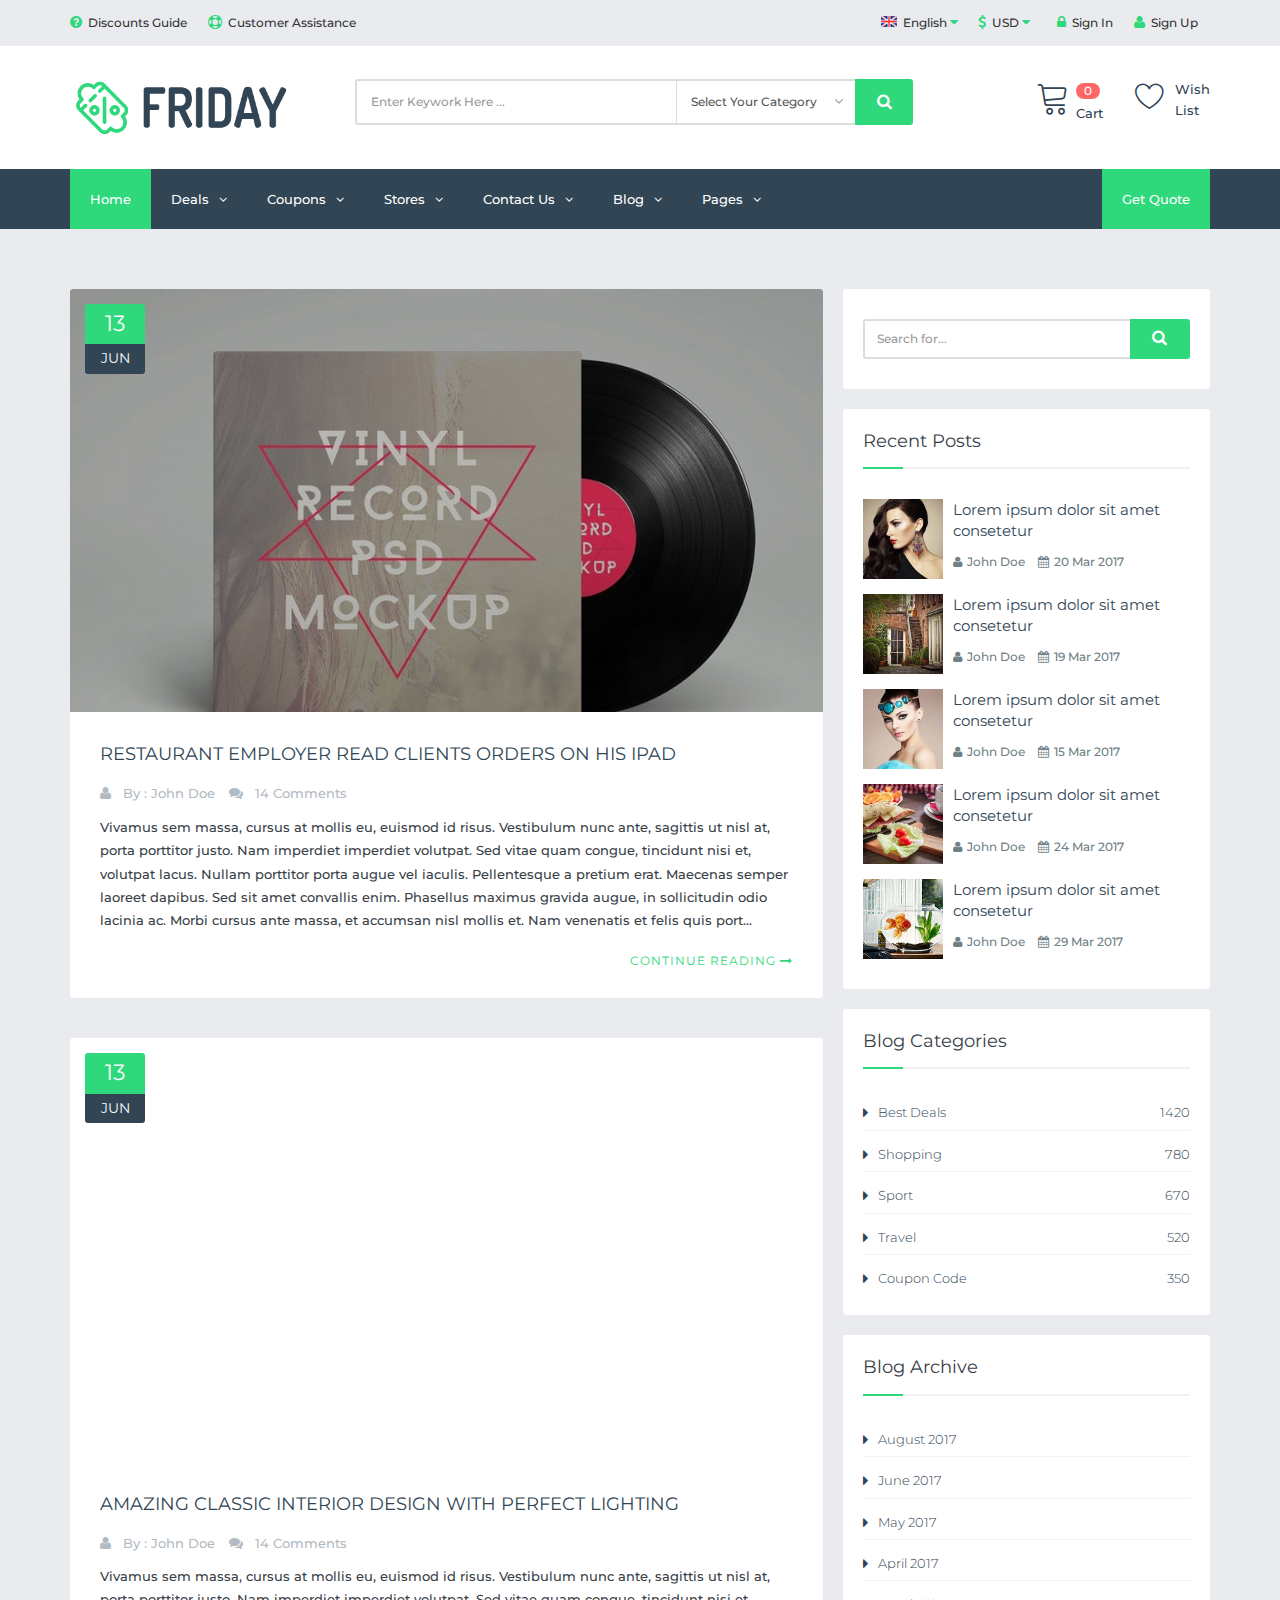
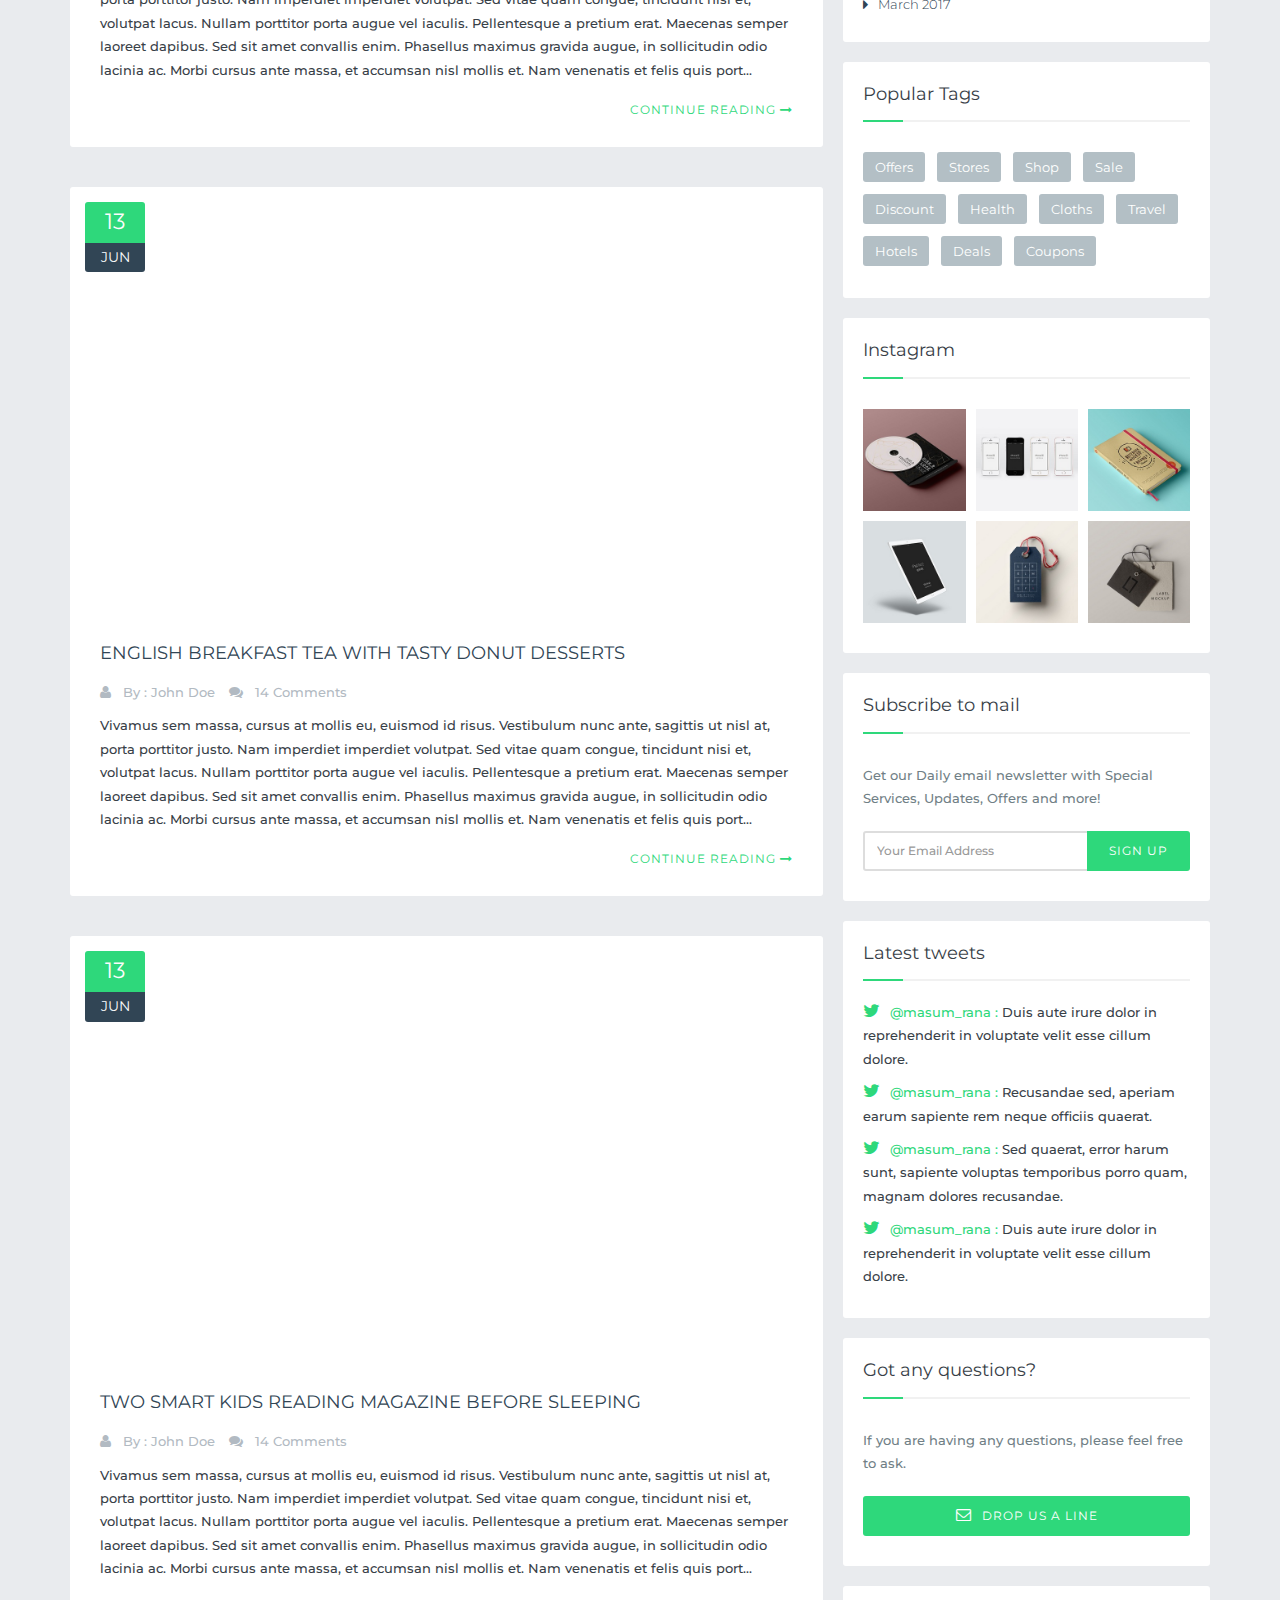
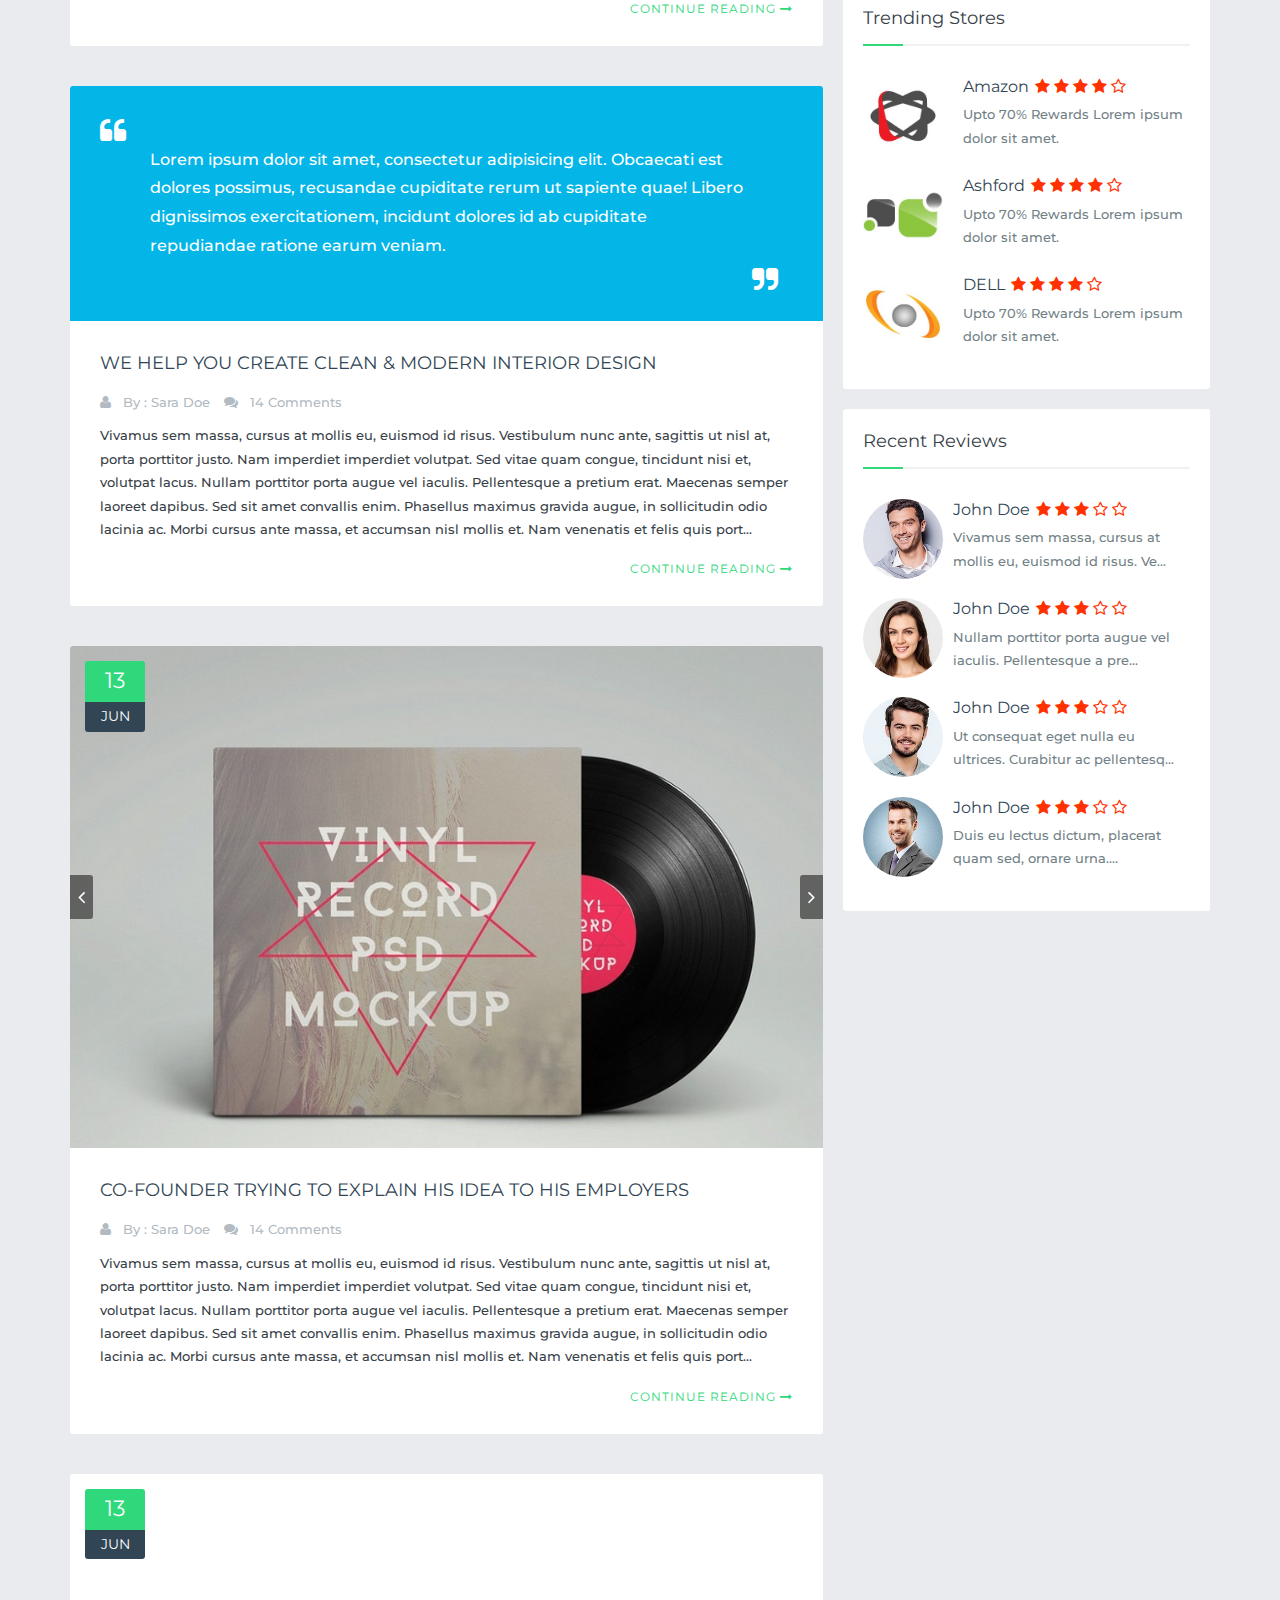
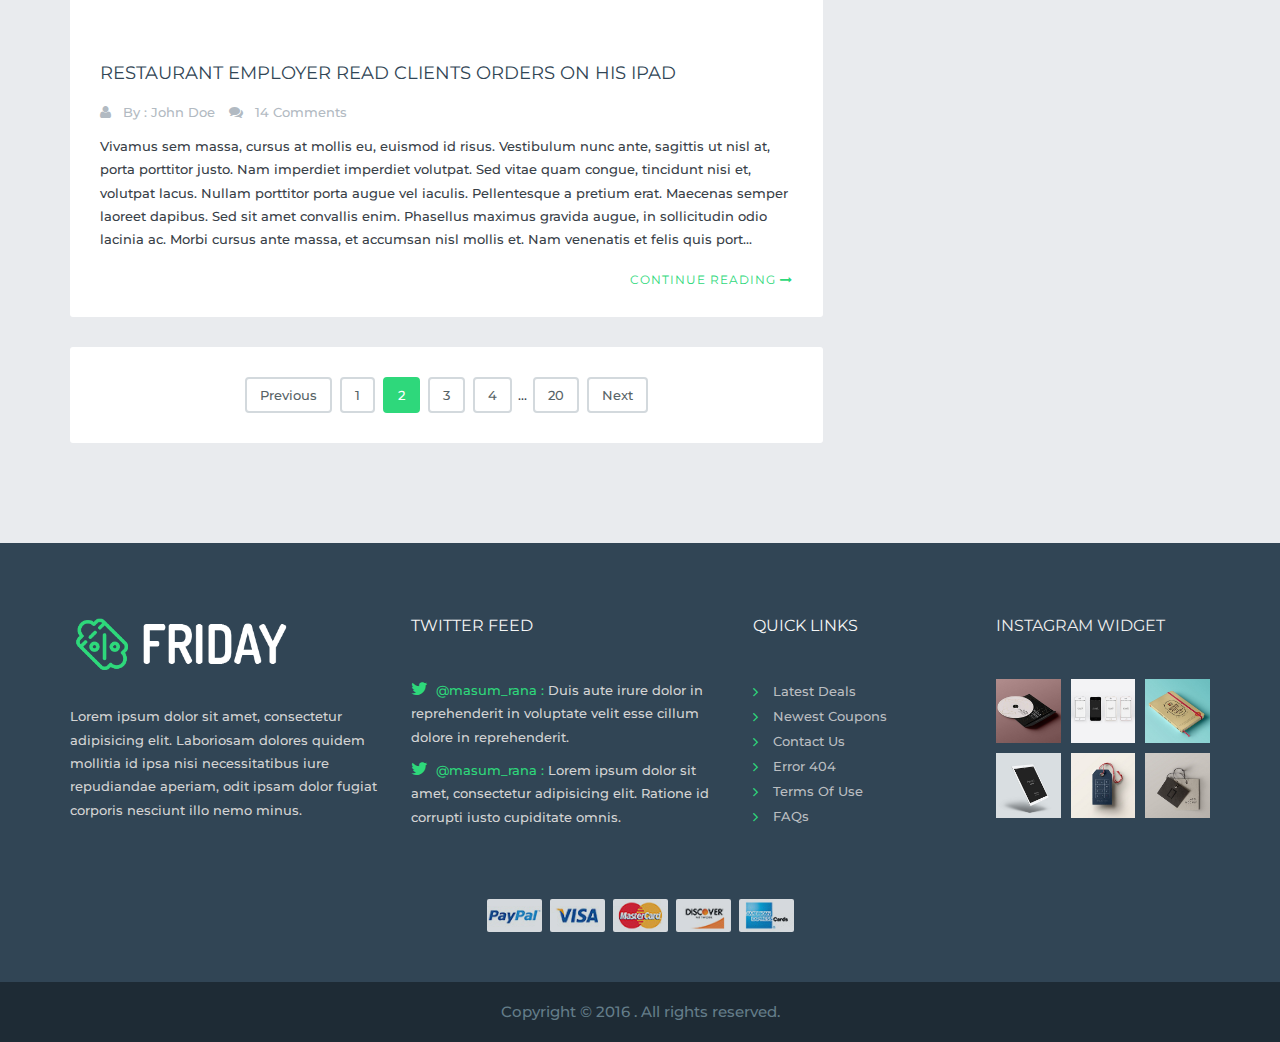
<file: 前端代码/617/blog_classic_right_sidebar.html>
﻿<!DOCTYPE html>
<!--[if lt IE 9 ]> <html lang="en" dir="ltr" class="no-js ie-old"> <![endif]-->
<!--[if IE 9 ]> <html lang="en" dir="ltr" class="no-js ie9"> <![endif]-->
<!--[if IE 10 ]> <html lang="en" dir="ltr" class="no-js ie10"> <![endif]-->
<!--[if (gt IE 10)|!(IE)]><!-->
<html lang="en" dir="ltr" class="no-js">
<!--<![endif]-->

<head>

    <!-- ––––––––––––––––––––––––––––––––––––––––– -->
    <!-- META TAGS                                 -->
    <!-- ––––––––––––––––––––––––––––––––––––––––– -->
    <meta charset="utf-8">
    <!-- Always force latest IE rendering engine -->
    <meta http-equiv="X-UA-Compatible" content="IE=edge">
    <!-- Mobile specific meta -->
    <meta name="viewport" content="width=device-width, initial-scale=1">
    <!-- The above 3 meta tags *must* come first in the head; any other head content must come *after* these tags -->

    <!-- ––––––––––––––––––––––––––––––––––––––––– -->
    <!-- PAGE TITLE                                -->
    <!-- ––––––––––––––––––––––––––––––––––––––––– -->
    <title>FRIDAY | Coupons, Deals, Discounts and Promo codes Template</title>

    <!-- ––––––––––––––––––––––––––––––––––––––––– -->
    <!-- SEO METAS                                 -->
    <!-- ––––––––––––––––––––––––––––––––––––––––– -->
    <meta name="description" content="FRIDAY is a responsive multipurpose-ecommerce site template allows you to store coupons and promo codes from different brands and create store for deals, discounts, It can be used as coupon website such as groupon.com and also as online store">
    <meta name="	black friday, coupon, coupon codes, coupon theme, coupons, deal news, deals, discounts, ecommerce, friday deals, groupon, promo codes, responsive, shop, store coupons">
    <meta name="robots" content="index, follow">
    <meta name="author" content="CODASTROID">

    <!-- ––––––––––––––––––––––––––––––––––––––––– -->
    <!-- PAGE FAVICON                              -->
    <!-- ––––––––––––––––––––––––––––––––––––––––– -->
    <link rel="apple-touch-icon" href="assets/images/favicon/apple-touch-icon.png">
    <link rel="icon" href="assets/images/favicon/favicon.ico">

    <!-- ––––––––––––––––––––––––––––––––––––––––– -->
    <!-- GOOGLE FONTS                              -->
    <!-- ––––––––––––––––––––––––––––––––––––––––– -->
    <link href="https://fonts.googleapis.com/css?family=Montserrat:400,500,600" rel="stylesheet">

    <!-- ––––––––––––––––––––––––––––––––––––––––– -->
    <!-- Include CSS Filess                        -->
    <!-- ––––––––––––––––––––––––––––––––––––––––– -->

    <!-- Bootstrap -->
    <link href="assets/css/bootstrap.min.css" rel="stylesheet">

    <!-- Font Awesome -->
    <link href="assets/vendors/font-awesome/css/font-awesome.min.css" rel="stylesheet">

    <!-- Linearicons -->
    <link href="assets/vendors/linearicons/css/linearicons.css" rel="stylesheet">

    <!-- Owl Carousel -->
    <link href="assets/vendors/owl-carousel/owl.carousel.min.css" rel="stylesheet">
    <link href="assets/vendors/owl-carousel/owl.theme.min.css" rel="stylesheet">

    <!-- Flex Slider -->
    <link href="assets/vendors/flexslider/flexslider.css" rel="stylesheet">

    <!-- Template Stylesheet -->
    <link href="assets/css/base.css" rel="stylesheet">
    <link href="assets/css/style.css" rel="stylesheet">

</head>

<body id="body" class="wide-layout preloader-active">
     


    <!--[if lt IE 9]>
        <p class="browserupgrade alert-error">
        	You are using an <strong>outdated</strong> browser. Please <a href="http://browsehappy.com/">upgrade your browser</a> to improve your experience.
        </p>
    <![endif]-->

    <noscript>
        <div class="noscript alert-error">
            For full functionality of this site it is necessary to enable JavaScript. Here are the <a href="http://www.enable-javascript.com/" target="_blank">
		 instructions how to enable JavaScript in your web browser</a>.
        </div>
    </noscript>

    <!-- ––––––––––––––––––––––––––––––––––––––––– -->
    <!-- PRELOADER                                 -->
    <!-- ––––––––––––––––––––––––––––––––––––––––– -->
    <!-- Preloader -->
    <div id="preloader" class="preloader">
        <div class="loader-cube">
            <div class="loader-cube__item1 loader-cube__item"></div>
            <div class="loader-cube__item2 loader-cube__item"></div>
            <div class="loader-cube__item4 loader-cube__item"></div>
            <div class="loader-cube__item3 loader-cube__item"></div>
        </div>
    </div>
    <!-- End Preloader -->
    <!-- ––––––––––––––––––––––––––––––––––––––––– -->
    <!-- WRAPPER                                   -->
    <!-- ––––––––––––––––––––––––––––––––––––––––– -->
    <div id="pageWrapper" class="page-wrapper">
        <!-- –––––––––––––––[ HEADER ]––––––––––––––– -->
        <header id="mainHeader" class="main-header">

            <!-- Top Bar -->
            <div class="top-bar bg-gray">
                <div class="container">
                    <div class="row">
                        <div class="col-sm-12 col-md-4 is-hidden-sm-down">
                            <ul class="nav-top nav-top-left list-inline t-left">
                                <li><a href="terms_conditions.html"><i class="fa fa-question-circle"></i>Discounts Guide</a>
                                </li>
                                <li><a href="faq.html"><i class="fa fa-support"></i>Customer Assistance</a>
                                </li>
                            </ul>
                        </div>
                        <div class="col-sm-12 col-md-8">
                            <ul class="nav-top nav-top-right list-inline t-xs-center t-md-right">
                                <li>
                                    <a href="#"><i class="fa fa-flag-usa"></i>English <i class="fa fa-caret-down"></i></a>
                                    <ul>
                                        <li><a href="#"><i class="fa fa-flag-usa"></i>English</a>
                                        </li>
                                        <li><a href="#"><i class="fa fa-flag-fra"></i>France</a>
                                        </li>
                                        <li><a href="#"><i class="fa fa-flag-ger"></i>Germany</a>
                                        </li>
                                        <li><a href="#"><i class="fa fa-flag-rus"></i>Russia</a>
                                        </li>
                                    </ul>
                                </li>
                                <li>
                                    <a href="#"><i class="fa fa-usd"></i>USD <i class="fa fa-caret-down"></i></a>
                                    <ul>
                                        <li><a href="#">USD - US Dollar</a>
                                        </li>
                                        <li><a href="#">EUR - Euro</a>
                                        </li>
                                        <li><a href="#">CNY - Chinese Yuan</a>
                                        </li>
                                        <li><a href="#">RUB - Russian Ruble</a>
                                        </li>
                                    </ul>
                                </li>
                                <li><a href="signin.html"><i class="fa fa-lock"></i>Sign In</a>
                                </li>
                                <li><a href="signup.html"><i class="fa fa-user"></i>Sign Up</a>
                                </li>
                            </ul>
                        </div>
                    </div>
                </div>
            </div>
            <!-- End Top Bar -->

            <!-- Header Header -->
            <div class="header-header bg-white">
                <div class="container">
                    <div class="row row-rl-0 row-tb-20 row-md-cell">
                        <div class="brand col-md-3 t-xs-center t-md-left valign-middle">
                            <a href="#" class="logo">
                                <img src="assets/images/logo.png" alt="" width="250">
                            </a>
                        </div>
                        <div class="header-search col-md-9">
                            <div class="row row-tb-10 ">
                                <div class="col-sm-8">
                                    <form class="search-form">
                                        <div class="input-group">
                                            <input type="text" class="form-control input-lg search-input" placeholder="Enter Keywork Here ..." required="required">
                                            <div class="input-group-btn">
                                                <div class="input-group">
                                                    <select class="form-control input-lg search-select">
                                                        <option>Select Your Category</option>
                                                        <option>Deals</option>
                                                        <option>Coupons</option>
                                                        <option>Discounts</option>
                                                    </select>
                                                    <div class="input-group-btn">
                                                        <button type="submit" class="btn btn-lg btn-search btn-block">
                                                            <i class="fa fa-search font-16"></i>
                                                        </button>
                                                    </div>
                                                </div>
                                            </div>
                                        </div>
                                    </form>
                                </div>
                                <div class="col-sm-4 t-xs-center t-md-right">
                                    <div class="header-cart">
                                        <a href="cart.html">
                                            <span class="icon lnr lnr-cart"></span>
                                            <div><span class="cart-number">0</span>
                                            </div>
                                            <span class="title">Cart</span>
                                        </a>
                                    </div>
                                    <div class="header-wishlist ml-20">
                                        <a href="wishlist.html">
                                            <span class="icon lnr lnr-heart font-30"></span>
                                            <span class="title">Wish List</span>
                                        </a>
                                    </div>
                                </div>
                            </div>
                        </div>
                    </div>
                </div>
            </div>
            <!-- End Header Header -->

            <!-- Header Menu -->
            <div class="header-menu bg-blue">
                <div class="container">
                    <nav class="nav-bar">
                        <div class="nav-header">
                            <span class="nav-toggle" data-toggle="#header-navbar">
		                        <i></i>
		                        <i></i>
		                        <i></i>
		                    </span>
                        </div>
                        <div id="header-navbar" class="nav-collapse">
                            <ul class="nav-menu">
                                <li class="active">
                                    <a href="index.html">Home</a>
                                </li>
                                <li class="dropdown-mega-menu">
                                    <a href="deals_grid.html">Deals</a>
                                    <div class="mega-menu">
                                        <div class="row row-v-10">
                                            <div class="col-md-3">
                                                <ul>
                                                    <li><a href="deals_grid.html">Grid View</a>
                                                    </li>
                                                    <li><a href="deals_grid_sidebar.html">Grid With Sidebar</a>
                                                    </li>
                                                    <li><a href="deals_list.html">List View</a>
                                                    </li>
                                                    <li><a href="deal_single.html">Deal Single</a>
                                                    </li>
                                                </ul>
                                            </div>
                                            <div class="col-md-3">
                                                <figure class="deal-thumbnail embed-responsive embed-responsive-4by3" data-bg-img="assets/images/deals/deal_03.jpg">
                                                    <div class="label-discount top-10 right-10">-15%</div>
                                                    <div class="deal-about p-10 pos-a bottom-0 left-0">
                                                        <div class="rating mb-10">
                                                            <span class="rating-stars rate-allow" data-rating="2">
										                        <i class="fa fa-star-o"></i>
										                        <i class="fa fa-star-o"></i>
										                        <i class="fa fa-star-o"></i>
										                        <i class="fa fa-star-o"></i>
										                        <i class="fa fa-star-o"></i>
										                    </span>
                                                        </div>
                                                        <h6 class="deal-title mb-10">
										                    <a href="deal_single.html" class="color-lighter">Aenean ut orci vel massa</a>
										                </h6>
                                                    </div>
                                                </figure>
                                            </div>
                                            <div class="col-md-3">
                                                <figure class="deal-thumbnail embed-responsive embed-responsive-4by3" data-bg-img="assets/images/deals/deal_04.jpg">
                                                    <div class="label-discount top-10 right-10">-60%</div>
                                                    <div class="deal-about p-10 pos-a bottom-0 left-0">
                                                        <div class="rating mb-10">
                                                            <span class="rating-stars rate-allow" data-rating="3">
										                        <i class="fa fa-star-o"></i>
										                        <i class="fa fa-star-o"></i>
										                        <i class="fa fa-star-o"></i>
										                        <i class="fa fa-star-o"></i>
										                        <i class="fa fa-star-o"></i>
										                    </span>
                                                        </div>
                                                        <h6 class="deal-title mb-10">
										                    <a href="deal_single.html" class="color-lighter">Aenean ut orci vel massa</a>
										                </h6>
                                                    </div>
                                                </figure>
                                            </div>
                                            <div class="col-md-3">
                                                <figure class="deal-thumbnail embed-responsive embed-responsive-4by3" data-bg-img="assets/images/deals/deal_05.jpg">
                                                    <div class="label-discount top-10 right-10">-60%</div>
                                                    <div class="deal-about p-10 pos-a bottom-0 left-0">
                                                        <div class="rating mb-10">
                                                            <span class="rating-stars rate-allow" data-rating="5">
										                        <i class="fa fa-star-o"></i>
										                        <i class="fa fa-star-o"></i>
										                        <i class="fa fa-star-o"></i>
										                        <i class="fa fa-star-o"></i>
										                        <i class="fa fa-star-o"></i>
										                    </span>
                                                        </div>
                                                        <h6 class="deal-title mb-10">
										                    <a href="deal_single.html" class="color-lighter">Aenean ut orci vel massa</a>
										                </h6>
                                                    </div>
                                                </figure>
                                            </div>
                                        </div>
                                    </div>
                                </li>
                                <li>
                                    <a href="coupons_grid.html">Coupons</a>
                                    <ul>
                                        <li><a href="coupons_grid.html">Grid View</a>
                                        </li>
                                        <li><a href="coupons_grid_sidebar.html">Grid With Sidebar</a>
                                        </li>
                                        <li><a href="coupons_list.html">List View</a>
                                        </li>
                                    </ul>
                                </li>
                                <li>
                                    <a href="stores_01.html">Stores</a>
                                    <ul>
                                        <li><a href="stores_01.html">Stores Search</a>
                                        </li>
                                        <li><a href="stores_02.html">Stores Categories</a>
                                        </li>
                                        <li><a href="store_single_01.html">Store Single 1</a>
                                        </li>
                                        <li><a href="store_single_02.html">Store Single 2</a>
                                        </li>
                                    </ul>
                                </li>
                                <li>
                                    <a href="contact_us_01.html">Contact Us</a>
                                    <ul>
                                        <li><a href="contact_us_01.html">Contact Us 1</a>
                                        </li>
                                        <li><a href="contact_us_02.html">Contact Us 2</a>
                                        </li>
                                    </ul>
                                </li>
                                <li>
                                    <a href="#">Blog</a>
                                    <ul>
                                        <li>
                                            <a href="#">Classic View</a>
                                            <ul>
                                                <li><a href="blog_classic_right_sidebar.html">Right Sidenar</a>
                                                </li>
                                                <li><a href="blog_classic_left_sidebar.html">Left Sidebar</a>
                                                </li>
                                                <li><a href="blog_classic_fullwidth.html">Full Width</a>
                                                </li>
                                            </ul>
                                        </li>
                                        <li>
                                            <a href="#">Grid View</a>
                                            <ul>
                                                <li><a href="blog_grid_3col.html">3 Columns</a>
                                                </li>
                                                <li><a href="blog_grid_2col.html">2 Columns</a>
                                                </li>
                                                <li><a href="blog_grid_right_sidebar.html">Right Sidebar</a>
                                                </li>
                                            </ul>
                                        </li>
                                        <li>
                                            <a href="#">List View</a>
                                            <ul>
                                                <li><a href="blog_list_right_sidebar.html">Right Sidenar</a>
                                                </li>
                                                <li><a href="blog_list_left_sidebar.html">Left Sidebar</a>
                                                </li>
                                                <li><a href="blog_list_fullwidth.html">Full Width</a>
                                                </li>
                                            </ul>
                                        </li>
                                        <li>
                                            <a href="#">Blog Single</a>
                                            <ul>
                                                <li><a href="blog_single_standard.html">Standard Post</a>
                                                </li>
                                                <li><a href="blog_single_gallery.html">Gallery Post</a>
                                                </li>
                                                <li><a href="blog_single_youtube.html">Youtube Video</a>
                                                </li>
                                                <li><a href="blog_single_vimeo.html">Vimeo Video</a>
                                                </li>
                                                <li><a href="blog_single_map.html">Google Map</a>
                                                </li>
                                                <li><a href="blog_single_quote.html">Quote Post</a>
                                                </li>
                                                <li><a href="blog_single_audio.html">Audio Post</a>
                                                </li>
                                            </ul>
                                        </li>
                                    </ul>
                                </li>
                                <li>
                                    <a href="#">Pages</a>
                                    <ul>
                                        <li><a href="index.html">Home Default</a>
                                        </li>
                                        <li><a href="signin.html">Sign In</a>
                                        </li>
                                        <li><a href="signup.html">Sign Up</a>
                                        </li>
                                        <li><a href="404.html">404 Page</a>
                                        </li>
                                        <li><a href="faq.html">FAQ Page</a>
                                        </li>
                                        <li><a href="cart.html">Cart Page</a>
                                        </li>
                                        <li>
                                            <a href="checkout_method.html">Checkout</a>
                                            <ul>
                                                <li><a href="checkout_method.html">Checkout method</a>
                                                </li>
                                                <li><a href="checkout_billing.html">Billing Information</a>
                                                </li>
                                                <li><a href="checkout_payment.html">Payment Information</a>
                                                </li>
                                            </ul>
                                        </li>
                                        <li>
                                            <a href="#">Contact Us</a>
                                            <ul>
                                                <li><a href="contact_us_01.html">Contact Us 1</a>
                                                </li>
                                                <li><a href="contact_us_02.html">Contact Us 2</a>
                                                </li>
                                            </ul>
                                        </li>
                                        <li>
                                            <a href="#">Deals Pages</a>
                                            <ul>
                                                <li><a href="deals_grid.html">Grid View</a>
                                                </li>
                                                <li><a href="deals_list.html">List View</a>
                                                </li>
                                                <li><a href="deal_single.html">Deal Single</a>
                                                </li>
                                            </ul>
                                        </li>
                                        <li>
                                            <a href="#">Coupons Pages</a>
                                            <ul>
                                                <li><a href="coupons_grid.html">Grid View</a>
                                                </li>
                                                <li><a href="coupons_grid_sidebar.html">Grid With Sidebar</a>
                                                </li>
                                                <li><a href="coupons_list.html">List View</a>
                                                </li>
                                            </ul>
                                        </li>
                                        <li><a href="terms_conditions.html">Terms &amp; conditions</a>
                                        </li>
                                    </ul>
                                </li>
                            </ul>
                        </div>
                        <div class="nav-menu nav-menu-fixed">
                            <a href="#">Get Quote</a>
                        </div>
                    </nav>
                </div>
            </div>
            <!-- End Header Menu -->

        </header>
        <!-- –––––––––––––––[ HEADER ]––––––––––––––– -->

        <!-- –––––––––––––––[ PAGE CONTENT ]––––––––––––––– -->
        <main id="mainContent" class="main-content">
            <!-- Page Container -->
            <div class="page-container ptb-60">
                <div class="container">
                    <div class="row row-rl-10 row-tb-20">
                        <div class="page-content col-xs-12 col-sm-7 col-md-8">

                            <!-- Blog Area -->
                            <div class="blog-area blog-classic right-sidebar">

                                <div class="row row-tb-20">

                                    <!-- Blog Post -->
                                    <div class="blog-post col-xs-12">
                                        <article class="entry panel">
                                            <figure class="entry-media post-thumbnail embed-responsive embed-responsive-16by9" data-bg-img="assets/images/blog/blog_01.jpg">
                                                <div class="entry-date">
                                                    <h4>13</h4>
                                                    <h6>JUN</h6>
                                                </div>
                                            </figure>
                                            <div class="entry-wrapper prl-20 prl-md-30 pt-20 pt-md-30 pb-15">
                                                <header class="entry-header">
                                                    <h4 class="entry-title mb-10 mb-md-15 t-uppercase">
											<a href="blog_single_standard.html">Restaurant Employer Read Clients Orders On His iPad</a>
										</h4>
                                                    <div class="entry-meta mb-10">
                                                        <ul class="tag-info list-inline">
                                                            <li><i class="icon fa fa-user"></i> By : John Doe</li>
                                                            <li><i class="icon fa fa-comments"></i> 14 Comments</li>
                                                        </ul>
                                                    </div>
                                                </header>
                                                <div class="entry-content">
                                                    <p class="entry-summary">Vivamus sem massa, cursus at mollis eu, euismod id risus. Vestibulum nunc ante, sagittis ut nisl at, porta porttitor justo. Nam imperdiet imperdiet volutpat. Sed vitae quam congue, tincidunt nisi et, volutpat lacus. Nullam porttitor porta augue vel iaculis. Pellentesque a pretium erat. Maecenas semper laoreet dapibus. Sed sit amet convallis enim. Phasellus maximus gravida augue, in sollicitudin odio lacinia ac. Morbi cursus ante massa, et accumsan nisl mollis et. Nam venenatis et felis quis port...</p>
                                                </div>
                                                <footer class="entry-footer text-right">
                                                    <a href="blog_single_standard.html" class="more-link btn btn-link">Continue reading <i class="icon fa fa-long-arrow-right"></i></a>
                                                </footer>
                                            </div>
                                        </article>
                                    </div>
                                    <!-- End Blog Post -->

                                    <!-- Blog Post -->
                                    <div class="blog-post col-xs-12">
                                        <article class="entry panel">
                                            <figure class="entry-media embed-responsive embed-responsive-16by9">
                                                <iframe src="https://player.vimeo.com/video/28786762?portrait=0" webkitallowfullscreen mozallowfullscreen allowfullscreen></iframe>
                                                <div class="entry-date">
                                                    <h4>13</h4>
                                                    <h6>JUN</h6>
                                                </div>
                                            </figure>
                                            <div class="entry-wrapper prl-20 prl-md-30 pt-20 pt-md-30 pb-15">
                                                <header class="entry-header">
                                                    <h4 class="entry-title mb-10 mb-md-15 t-uppercase">
											<a href="blog_single_vimeo.html">Amazing Classic Interior Design With Perfect Lighting</a>
										</h4>
                                                    <div class="entry-meta mb-10">
                                                        <ul class="tag-info list-inline">
                                                            <li><i class="icon fa fa-user"></i> By : John Doe</li>
                                                            <li><i class="icon fa fa-comments"></i> 14 Comments </li>
                                                        </ul>
                                                    </div>
                                                </header>
                                                <div class="entry-content">
                                                    <p class="entry-summary">Vivamus sem massa, cursus at mollis eu, euismod id risus. Vestibulum nunc ante, sagittis ut nisl at, porta porttitor justo. Nam imperdiet imperdiet volutpat. Sed vitae quam congue, tincidunt nisi et, volutpat lacus. Nullam porttitor porta augue vel iaculis. Pellentesque a pretium erat. Maecenas semper laoreet dapibus. Sed sit amet convallis enim. Phasellus maximus gravida augue, in sollicitudin odio lacinia ac. Morbi cursus ante massa, et accumsan nisl mollis et. Nam venenatis et felis quis port...</p>
                                                </div>
                                                <footer class="entry-footer text-right">
                                                    <a href="blog_single_vimeo.html" class="more-link btn btn-link">Continue reading <i class="icon fa fa-long-arrow-right"></i></a>
                                                </footer>
                                            </div>
                                        </article>
                                    </div>
                                    <!-- End Blog Post -->

                                    <!-- Blog Post -->
                                    <div class="blog-post col-xs-12">
                                        <article class="entry panel">
                                            <figure class="entry-media embed-responsive embed-responsive-16by9">
                                                <iframe src="https://www.youtube.com/embed/mcixldqDIEQ?v=mcixldqDIEQ" webkitallowfullscreen mozallowfullscreen allowfullscreen></iframe>
                                                <div class="entry-date">
                                                    <h4>13</h4>
                                                    <h6>JUN</h6>
                                                </div>
                                            </figure>
                                            <div class="entry-wrapper prl-20 prl-md-30 pt-20 pt-md-30 pb-15">
                                                <header class="entry-header">
                                                    <h4 class="entry-title mb-10 mb-md-15 t-uppercase">
											<a href="blog_single_youtube.html">English Breakfast Tea With Tasty Donut Desserts</a>
										</h4>
                                                    <div class="entry-meta mb-10">
                                                        <ul class="tag-info list-inline">
                                                            <li><i class="icon fa fa-user"></i> By : John Doe</li>
                                                            <li><i class="icon fa fa-comments"></i> 14 Comments </li>
                                                        </ul>
                                                    </div>
                                                </header>
                                                <div class="entry-content">
                                                    <p class="entry-summary">Vivamus sem massa, cursus at mollis eu, euismod id risus. Vestibulum nunc ante, sagittis ut nisl at, porta porttitor justo. Nam imperdiet imperdiet volutpat. Sed vitae quam congue, tincidunt nisi et, volutpat lacus. Nullam porttitor porta augue vel iaculis. Pellentesque a pretium erat. Maecenas semper laoreet dapibus. Sed sit amet convallis enim. Phasellus maximus gravida augue, in sollicitudin odio lacinia ac. Morbi cursus ante massa, et accumsan nisl mollis et. Nam venenatis et felis quis port...</p>
                                                </div>
                                                <footer class="entry-footer text-right">
                                                    <a href="blog_single_youtube.html" class="more-link btn btn-link">Continue reading <i class="icon fa fa-long-arrow-right"></i></a>
                                                </footer>
                                            </div>
                                        </article>
                                    </div>
                                    <!-- End Blog Post -->

                                    <!-- Blog Post -->
                                    <div class="blog-post col-xs-12">
                                        <article class="entry panel">
                                            <figure class="entry-media embed-responsive embed-responsive-16by9">
                                                <iframe class="embed-responsive-item" src="http://maps.google.com/maps?q=56.7638955,-120.0681474&amp;z=4&amp;output=embed"></iframe>
                                                <div class="entry-date">
                                                    <h4>13</h4>
                                                    <h6>JUN</h6>
                                                </div>
                                            </figure>
                                            <div class="entry-wrapper prl-20 prl-md-30 pt-20 pt-md-30 pb-15">
                                                <header class="entry-header">
                                                    <h4 class="entry-title mb-10 mb-md-15 t-uppercase">
											<a href="blog_single_map.html">Two Smart Kids Reading Magazine Before Sleeping</a>
										</h4>
                                                    <div class="entry-meta mb-10">
                                                        <ul class="tag-info list-inline">
                                                            <li><i class="icon fa fa-user"></i> By : John Doe</li>
                                                            <li><i class="icon fa fa-comments"></i> 14 Comments </li>
                                                        </ul>
                                                    </div>
                                                </header>
                                                <div class="entry-content">
                                                    <p class="entry-summary">Vivamus sem massa, cursus at mollis eu, euismod id risus. Vestibulum nunc ante, sagittis ut nisl at, porta porttitor justo. Nam imperdiet imperdiet volutpat. Sed vitae quam congue, tincidunt nisi et, volutpat lacus. Nullam porttitor porta augue vel iaculis. Pellentesque a pretium erat. Maecenas semper laoreet dapibus. Sed sit amet convallis enim. Phasellus maximus gravida augue, in sollicitudin odio lacinia ac. Morbi cursus ante massa, et accumsan nisl mollis et. Nam venenatis et felis quis port...</p>
                                                </div>
                                                <footer class="entry-footer text-right">
                                                    <a href="blog_single_map.html" class="more-link btn btn-link">Continue reading <i class="icon fa fa-long-arrow-right"></i></a>
                                                </footer>
                                            </div>
                                        </article>
                                    </div>
                                    <!-- End Blog Post -->

                                    <!-- Blog Post -->
                                    <div class="blog-post col-xs-12">
                                        <article class="entry panel">
                                            <figure class="entry-media">
                                                <blockquote class="blog-quote-section">
                                                    <p>
                                                        Lorem ipsum dolor sit amet, consectetur adipisicing elit. Obcaecati est dolores possimus, recusandae cupiditate rerum ut sapiente quae! Libero dignissimos exercitationem, incidunt dolores id ab cupiditate repudiandae ratione earum veniam.
                                                    </p>
                                                </blockquote>
                                            </figure>
                                            <div class="entry-wrapper prl-20 prl-md-30 pt-20 pt-md-30 pb-15">
                                                <header class="entry-header">
                                                    <h4 class="entry-title mb-10 mb-md-15 t-uppercase">
											<a href="blog_single_quote.html">We Help You Create Clean & Modern Interior Design</a>
										</h4>
                                                    <div class="entry-meta mb-10">
                                                        <ul class="tag-info list-inline">
                                                            <li><i class="icon fa fa-user"></i> By : Sara Doe</li>
                                                            <li><i class="icon fa fa-comments"></i> 14 Comments </li>
                                                        </ul>
                                                    </div>
                                                </header>
                                                <div class="entry-content">
                                                    <p class="entry-summary">Vivamus sem massa, cursus at mollis eu, euismod id risus. Vestibulum nunc ante, sagittis ut nisl at, porta porttitor justo. Nam imperdiet imperdiet volutpat. Sed vitae quam congue, tincidunt nisi et, volutpat lacus. Nullam porttitor porta augue vel iaculis. Pellentesque a pretium erat. Maecenas semper laoreet dapibus. Sed sit amet convallis enim. Phasellus maximus gravida augue, in sollicitudin odio lacinia ac. Morbi cursus ante massa, et accumsan nisl mollis et. Nam venenatis et felis quis port...</p>
                                                </div>
                                                <footer class="entry-footer text-right">
                                                    <a href="blog_single_quote.html" class="more-link btn btn-link">Continue reading <i class="icon fa fa-long-arrow-right"></i></a>
                                                </footer>
                                            </div>
                                        </article>
                                    </div>
                                    <!-- End Blog Post -->

                                    <!-- Blog Post -->
                                    <div class="blog-post col-xs-12">
                                        <article class="entry panel">
                                            <figure class="entry-media">
                                                <div class="entry-date">
                                                    <h4>13</h4>
                                                    <h6>JUN</h6>
                                                </div>
                                                <div class="owl-slider" data-loop="true" data-autoplay="true" data-autoplay-timeout="10000" data-smart-speed="1000" data-nav-speed="false" data-nav="true" data-xxs-items="1" data-xxs-nav="true" data-xs-items="1" data-xs-nav="true" data-sm-items="1" data-sm-nav="true" data-md-items="1" data-md-nav="true" data-lg-items="1" data-lg-nav="true">
                                                    <figure class="item">
                                                        <img src="assets/images/blog/blog_01.jpg" alt="">
                                                    </figure>
                                                    <figure class="item">
                                                        <img src="assets/images/blog/blog_02.jpg" alt="">
                                                    </figure>
                                                    <figure class="item">
                                                        <img src="assets/images/blog/blog_03.jpg" alt="">
                                                    </figure>
                                                    <figure class="item">
                                                        <img src="assets/images/blog/blog_04.jpg" alt="">
                                                    </figure>
                                                </div>
                                            </figure>
                                            <div class="entry-wrapper prl-20 prl-md-30 pt-20 pt-md-30 pb-15">
                                                <header class="entry-header">
                                                    <h4 class="entry-title mb-10 mb-md-15 t-uppercase">
											<a href="blog_single_gallery.html">Co-founder Trying To Explain His Idea To His Employers</a>
										</h4>
                                                    <div class="entry-meta mb-10">
                                                        <ul class="tag-info list-inline">
                                                            <li><i class="icon fa fa-user"></i> By : Sara Doe</li>
                                                            <li><i class="icon fa fa-comments"></i> 14 Comments </li>
                                                        </ul>
                                                    </div>
                                                </header>
                                                <div class="entry-content">
                                                    <p class="entry-summary">Vivamus sem massa, cursus at mollis eu, euismod id risus. Vestibulum nunc ante, sagittis ut nisl at, porta porttitor justo. Nam imperdiet imperdiet volutpat. Sed vitae quam congue, tincidunt nisi et, volutpat lacus. Nullam porttitor porta augue vel iaculis. Pellentesque a pretium erat. Maecenas semper laoreet dapibus. Sed sit amet convallis enim. Phasellus maximus gravida augue, in sollicitudin odio lacinia ac. Morbi cursus ante massa, et accumsan nisl mollis et. Nam venenatis et felis quis port...</p>
                                                </div>
                                                <footer class="entry-footer text-right">
                                                    <a href="blog_single_gallery.html" class="more-link btn btn-link">Continue reading <i class="icon fa fa-long-arrow-right"></i></a>
                                                </footer>
                                            </div>
                                        </article>
                                    </div>
                                    <!-- End Blog Post -->

                                    <!-- Blog Post -->
                                    <div class="blog-post col-xs-12">
                                        <article class="entry panel">
                                            <figure class="entry-media soundcloud-embed">
                                                <iframe src="https://w.soundcloud.com/player/?url=https%3A//api.soundcloud.com/tracks/19048953&amp;color=ff5500&amp;auto_play=false&amp;hide_related=false&amp;show_artwork=true"></iframe>
                                                <div class="entry-date">
                                                    <h4>13</h4>
                                                    <h6>JUN</h6>
                                                </div>
                                            </figure>
                                            <div class="entry-wrapper prl-20 prl-md-30 pt-20 pt-md-30 pb-15">
                                                <header class="entry-header">
                                                    <h4 class="entry-title mb-10 mb-md-15 t-uppercase">
            											<a href="blog_single_audio.html">Restaurant Employer Read Clients Orders On His iPad</a>
            										</h4>
                                                    <div class="entry-meta mb-10">
                                                        <ul class="tag-info list-inline">
                                                            <li><i class="icon fa fa-user"></i> By : John Doe</li>
                                                            <li><i class="icon fa fa-comments"></i> 14 Comments </li>
                                                        </ul>
                                                    </div>
                                                </header>
                                                <div class="entry-content">
                                                    <p class="entry-summary">Vivamus sem massa, cursus at mollis eu, euismod id risus. Vestibulum nunc ante, sagittis ut nisl at, porta porttitor justo. Nam imperdiet imperdiet volutpat. Sed vitae quam congue, tincidunt nisi et, volutpat lacus. Nullam porttitor porta augue vel iaculis. Pellentesque a pretium erat. Maecenas semper laoreet dapibus. Sed sit amet convallis enim. Phasellus maximus gravida augue, in sollicitudin odio lacinia ac. Morbi cursus ante massa, et accumsan nisl mollis et. Nam venenatis et felis quis port...</p>
                                                </div>
                                                <footer class="entry-footer text-right">
                                                    <a href="blog_single_audio.html" class="more-link btn btn-link">Continue reading <i class="icon fa fa-long-arrow-right"></i></a>
                                                </footer>
                                            </div>
                                        </article>
                                    </div>
                                    <!-- End Blog Post -->

                                </div>

                                <!-- Blog Pagination -->
                                <div class="page-pagination text-center mt-30 p-10 panel">
                                    <nav>
                                        <!-- Page Pagination -->
                                        <ul class="page-pagination">
                                            <li><a class="page-numbers previous" href="#">Previous</a>
                                            </li>
                                            <li><a href="#" class="page-numbers">1</a>
                                            </li>
                                            <li><span class="page-numbers current">2</span>
                                            </li>
                                            <li><a href="#" class="page-numbers">3</a>
                                            </li>
                                            <li><a href="#" class="page-numbers">4</a>
                                            </li>
                                            <li><span class="page-numbers dots">...</span>
                                            </li>
                                            <li><a href="#" class="page-numbers">20</a>
                                            </li>
                                            <li><a href="#" class="page-numbers next">Next</a>
                                            </li>
                                        </ul>
                                        <!-- End Page Pagination -->
                                    </nav>
                                </div>
                                <!-- End Blog Pagination -->

                            </div>
                            <!-- End Blog Area -->

                        </div>
                        <div class="page-sidebar col-md-4 col-sm-5 col-xs-12">
                            <!-- Blog Sidebar -->
                            <aside class="sidebar blog-sidebar">
                                <div class="row row-tb-10">
                                    <div class="col-xs-12">
                                        <!-- Search Form -->
                                        <div class="widget search-form panel ptb-30 prl-20">
                                            <div class="widget-body">
                                                <form method="post" action="#">
                                                    <div class="input-group">
                                                        <input type="text" class="form-control" placeholder="Search for..." required="required">
                                                        <span class="input-group-btn">
		        	<button class="btn" type="submit"><i class="fa fa-search font-16"></i></button>
		    	</span>
                                                    </div>
                                                </form>
                                            </div>
                                        </div>
                                        <!-- End Search Form -->
                                    </div>
                                    <div class="col-xs-12">
                                        <!-- Recent Posts -->
                                        <div class="widget recent-posts panel pt-20 prl-20">
                                            <h3 class="widget-title h-title">Recent Posts</h3>
                                            <div class="widget-body ptb-30">

                                                <div class="recent-post media">
                                                    <div class="post-thumb media-left">
                                                        <a href="#">
                                                            <img class="media-object" src="assets/images/blog/thumb_1.jpg" alt="">
                                                        </a>
                                                    </div>
                                                    <div class="media-body">
                                                        <h5 class="font-15 mb-10">
                    <a href="#">Lorem ipsum dolor sit amet consetetur</a>
                </h5>
                                                        <ul class="post-meta list-inline">
                                                            <li> <i class="ico fa fa-user mr-5"></i>John Doe</li>
                                                            <li><i class="ico fa fa-calendar mr-5"></i>20 Mar 2017</li>
                                                        </ul>
                                                    </div>
                                                </div>
                                                <div class="recent-post media">
                                                    <div class="post-thumb media-left">
                                                        <a href="#">
                                                            <img class="media-object" src="assets/images/blog/thumb_2.jpg" alt="">
                                                        </a>
                                                    </div>
                                                    <div class="media-body">
                                                        <h5 class="font-15 mb-10">
                    <a href="#">Lorem ipsum dolor sit amet consetetur</a>
                </h5>
                                                        <ul class="post-meta list-inline">
                                                            <li> <i class="ico fa fa-user mr-5"></i>John Doe</li>
                                                            <li><i class="ico fa fa-calendar mr-5"></i>19 Mar 2017</li>
                                                        </ul>
                                                    </div>
                                                </div>
                                                <div class="recent-post media">
                                                    <div class="post-thumb media-left">
                                                        <a href="#">
                                                            <img class="media-object" src="assets/images/blog/thumb_3.jpg" alt="">
                                                        </a>
                                                    </div>
                                                    <div class="media-body">
                                                        <h5 class="font-15 mb-10">
                    <a href="#">Lorem ipsum dolor sit amet consetetur</a>
                </h5>
                                                        <ul class="post-meta list-inline">
                                                            <li> <i class="ico fa fa-user mr-5"></i>John Doe</li>
                                                            <li><i class="ico fa fa-calendar mr-5"></i>15 Mar 2017</li>
                                                        </ul>
                                                    </div>
                                                </div>
                                                <div class="recent-post media">
                                                    <div class="post-thumb media-left">
                                                        <a href="#">
                                                            <img class="media-object" src="assets/images/blog/thumb_4.jpg" alt="">
                                                        </a>
                                                    </div>
                                                    <div class="media-body">
                                                        <h5 class="font-15 mb-10">
                    <a href="#">Lorem ipsum dolor sit amet consetetur</a>
                </h5>
                                                        <ul class="post-meta list-inline">
                                                            <li> <i class="ico fa fa-user mr-5"></i>John Doe</li>
                                                            <li><i class="ico fa fa-calendar mr-5"></i>24 Mar 2017</li>
                                                        </ul>
                                                    </div>
                                                </div>
                                                <div class="recent-post media">
                                                    <div class="post-thumb media-left">
                                                        <a href="#">
                                                            <img class="media-object" src="assets/images/blog/thumb_5.jpg" alt="">
                                                        </a>
                                                    </div>
                                                    <div class="media-body">
                                                        <h5 class="font-15 mb-10">
                    <a href="#">Lorem ipsum dolor sit amet consetetur</a>
                </h5>
                                                        <ul class="post-meta list-inline">
                                                            <li> <i class="ico fa fa-user mr-5"></i>John Doe</li>
                                                            <li><i class="ico fa fa-calendar mr-5"></i>29 Mar 2017</li>
                                                        </ul>
                                                    </div>
                                                </div>
                                            </div>
                                        </div>
                                        <!-- End Recent Posts -->
                                    </div>
                                    <div class="col-xs-12">
                                        <!-- Categories Widget -->
                                        <div class="widget categories-widget panel pt-20 prl-20">
                                            <div class="widget-header">
                                                <h3 class="widget-title h-title">Blog Categories</h3>
                                            </div>
                                            <div class="widget-body ptb-20">
                                                <ul>
                                                    <li>
                                                        <a href="#">Best Deals <span>1420</span></a>
                                                    </li>
                                                    <li>
                                                        <a href="#">Shopping <span>780</span></a>
                                                    </li>
                                                    <li>
                                                        <a href="#">Sport <span>670</span></a>
                                                    </li>
                                                    <li>
                                                        <a href="#">Travel <span>520</span></a>
                                                    </li>
                                                    <li>
                                                        <a href="#">Coupon Code <span>350</span></a>
                                                    </li>
                                                </ul>
                                            </div>
                                        </div>
                                        <!-- End Categories Widget -->
                                    </div>
                                    <div class="col-xs-12">
                                        <div class="widget archive-widget panel pt-20 prl-20">
                                            <h3 class="widget-title h-title">Blog Archive</h3>
                                            <div class="widget-content ptb-20">
                                                <ul>
                                                    <li>
                                                        <a href="#">August 2017</a>
                                                    </li>
                                                    <li>
                                                        <a href="#">June 2017</a>
                                                    </li>
                                                    <li>
                                                        <a href="#">May 2017</a>
                                                    </li>
                                                    <li>
                                                        <a href="#">April 2017</a>
                                                    </li>
                                                    <li>
                                                        <a href="#">March 2017</a>
                                                    </li>
                                                </ul>
                                            </div>
                                        </div>
                                    </div>
                                    <div class="col-xs-12">
                                        <!-- Popular Tags -->
                                        <div class="widget popular-tags panel pt-20 prl-20">
                                            <h3 class="widget-title h-title">Popular Tags</h3>
                                            <div class="widget-body pt-30 pb-20">

                                                <div class="tags">
                                                    <a href="#" class="badge">Offers</a>
                                                    <a href="#" class="badge">Stores</a>
                                                    <a href="#" class="badge">Shop</a>
                                                    <a href="#" class="badge">Sale</a>
                                                    <a href="#" class="badge">Discount</a>
                                                    <a href="#" class="badge">Health</a>
                                                    <a href="#" class="badge">Cloths</a>
                                                    <a href="#" class="badge">Travel</a>
                                                    <a href="#" class="badge">Hotels</a>
                                                    <a href="#" class="badge">Deals</a>
                                                    <a href="#" class="badge">Coupons</a>
                                                </div>

                                            </div>
                                        </div>
                                        <!-- End Popular Tags -->
                                    </div>
                                    <div class="col-xs-12">
                                        <!-- Instagram Widget -->
                                        <div class="widget instagram-widget panel pt-20 prl-20">
                                            <h3 class="widget-title h-title">Instagram</h3>
                                            <div class="widget-body ptb-30">

                                                <div class="row row-tb-5 row-rl-5">


                                                    <div class="instagram-widget__item col-xs-4">
                                                        <img src="assets/images/instagram/instagram_01.jpg" alt="">
                                                    </div>


                                                    <div class="instagram-widget__item col-xs-4">
                                                        <img src="assets/images/instagram/instagram_02.jpg" alt="">
                                                    </div>


                                                    <div class="instagram-widget__item col-xs-4">
                                                        <img src="assets/images/instagram/instagram_03.jpg" alt="">
                                                    </div>


                                                    <div class="instagram-widget__item col-xs-4">
                                                        <img src="assets/images/instagram/instagram_04.jpg" alt="">
                                                    </div>


                                                    <div class="instagram-widget__item col-xs-4">
                                                        <img src="assets/images/instagram/instagram_05.jpg" alt="">
                                                    </div>


                                                    <div class="instagram-widget__item col-xs-4">
                                                        <img src="assets/images/instagram/instagram_06.jpg" alt="">
                                                    </div>


                                                </div>
                                            </div>
                                        </div>
                                        <!-- End Instagram Widget -->
                                    </div>
                                    <div class="col-xs-12">
                                        <!-- Subscribe Widget -->
                                        <div class="widget subscribe-widget panel pt-20 prl-20">
                                            <h3 class="widget-title h-title">Subscribe to mail</h3>
                                            <div class="widget-content ptb-30">

                                                <p class="color-mid mb-20">Get our Daily email newsletter with Special Services, Updates, Offers and more!</p>
                                                <form method="post" action="#">
                                                    <div class="input-group">
                                                        <input type="text" class="form-control" placeholder="Your Email Address" required="required">
                                                        <span class="input-group-btn">
		        	<button class="btn" type="submit">Sign Up</button>
		    	</span>
                                                    </div>
                                                </form>

                                            </div>
                                        </div>
                                        <!-- End Subscribe Widget -->
                                    </div>
                                    <div class="col-xs-12">

                                        <!-- Instagram Widget -->
                                        <div class="widget subscribe-widget panel pt-20 prl-20">
                                            <h3 class="widget-title h-title">Latest tweets</h3>
                                            <div class="widget-body ptb-20">

                                                <ul class="twitter-list">
                                                    <li class="twitter-list__item">
                                                        <p>
                                                            <i class="twitter-icon fa fa-twitter"></i>
                                                            <a href="#">@masum_rana :</a>
                                                            <span class="tweet-text">Duis aute irure dolor in reprehenderit in voluptate velit esse cillum dolore.</span>
                                                        </p>
                                                    </li>
                                                    <li class="twitter-list__item">
                                                        <p>
                                                            <i class="twitter-icon fa fa-twitter"></i>
                                                            <a href="#">@masum_rana :</a>
                                                            <span class="tweet-text">Recusandae sed, aperiam earum sapiente rem neque officiis quaerat.</span>
                                                        </p>
                                                    </li>
                                                    <li class="twitter-list__item">
                                                        <p>
                                                            <i class="twitter-icon fa fa-twitter"></i>
                                                            <a href="#">@masum_rana :</a>
                                                            <span class="tweet-text">Sed quaerat, error harum sunt, sapiente voluptas temporibus porro quam, magnam dolores recusandae.</span>
                                                        </p>
                                                    </li>
                                                    <li class="twitter-list__item">
                                                        <p>
                                                            <i class="twitter-icon fa fa-twitter"></i>
                                                            <a href="#">@masum_rana :</a>
                                                            <span class="tweet-text">Duis aute irure dolor in reprehenderit in voluptate velit esse cillum dolore.</span>
                                                        </p>
                                                    </li>
                                                </ul>

                                            </div>
                                        </div>
                                        <!-- End Instagram Widget -->
                                    </div>
                                    <div class="col-xs-12">
                                        <!-- Contact Us Widget -->
                                        <div class="widget contact-us-widget panel pt-20 prl-20">
                                            <h3 class="widget-title h-title">Got any questions?</h3>
                                            <div class="widget-body ptb-30">
                                                <p class="mb-20 color-mid">If you are having any questions, please feel free to ask.</p>
                                                <a href="contact_us_01.html" class="btn btn-block"><i class="mr-10 font-15 fa fa-envelope-o"></i>Drop Us a Line</a>
                                            </div>
                                        </div>
                                        <!-- End Contact Us Widget -->
                                    </div>
                                    <div class="col-xs-12">
                                        <!-- Trending Stores -->
                                        <div class="widget trend-store-widget panel pt-20 prl-20">
                                            <h3 class="widget-title h-title">Trending Stores</h3>
                                            <div class="widget-body ptb-30">


                                                <div class="trend-store-item media">
                                                    <div class="post-thumb media-left">
                                                        <a href="#">
                                                            <img class="media-object pr-10" width="90" src="assets/images/brands/brand_01.jpg" alt="">
                                                        </a>
                                                    </div>
                                                    <div class="media-body">
                                                        <h5 class="mb-5">
                    <a href="store_single_01.html">Amazon</a>
                    <span class="rating">
                        <span class="rating-stars" data-rating="4">
                            <i class="fa fa-star-o"></i>
                            <i class="fa fa-star-o"></i>
                            <i class="fa fa-star-o"></i>
                            <i class="fa fa-star-o"></i>
                            <i class="fa fa-star-o"></i>
                        </span>
                    </span>
                </h5>
                                                        <p class="color-mid">Upto 70% Rewards Lorem ipsum dolor sit amet.</p>
                                                    </div>
                                                </div>


                                                <div class="trend-store-item media">
                                                    <div class="post-thumb media-left">
                                                        <a href="#">
                                                            <img class="media-object pr-10" width="90" src="assets/images/brands/brand_02.jpg" alt="">
                                                        </a>
                                                    </div>
                                                    <div class="media-body">
                                                        <h5 class="mb-5">
                    <a href="store_single_01.html">Ashford</a>
                    <span class="rating">
                        <span class="rating-stars" data-rating="4">
                            <i class="fa fa-star-o"></i>
                            <i class="fa fa-star-o"></i>
                            <i class="fa fa-star-o"></i>
                            <i class="fa fa-star-o"></i>
                            <i class="fa fa-star-o"></i>
                        </span>
                    </span>
                </h5>
                                                        <p class="color-mid">Upto 70% Rewards Lorem ipsum dolor sit amet.</p>
                                                    </div>
                                                </div>


                                                <div class="trend-store-item media">
                                                    <div class="post-thumb media-left">
                                                        <a href="#">
                                                            <img class="media-object pr-10" width="90" src="assets/images/brands/brand_03.jpg" alt="">
                                                        </a>
                                                    </div>
                                                    <div class="media-body">
                                                        <h5 class="mb-5">
                    <a href="store_single_01.html">DELL</a>
                    <span class="rating">
                        <span class="rating-stars" data-rating="4">
                            <i class="fa fa-star-o"></i>
                            <i class="fa fa-star-o"></i>
                            <i class="fa fa-star-o"></i>
                            <i class="fa fa-star-o"></i>
                            <i class="fa fa-star-o"></i>
                        </span>
                    </span>
                </h5>
                                                        <p class="color-mid">Upto 70% Rewards Lorem ipsum dolor sit amet.</p>
                                                    </div>
                                                </div>


                                            </div>
                                        </div>
                                        <!-- End Trending Stores -->
                                    </div>
                                    <div class="col-xs-12">
                                        <!-- Latest Reviews -->
                                        <div class="widget posted-reviews-widget panel pt-20 prl-20">
                                            <h3 class="widget-title h-title">Recent Reviews</h3>
                                            <div class="widget-body ptb-30">
                                                <!-- Review -->
                                                <div class="review media">
                                                    <div class="media-left pr-10">
                                                        <a href="#">
                                                            <img class="media-object img-circle" src="assets/images/avatars/avatar_01.jpg" alt="Thumb" width="80">
                                                        </a>
                                                    </div>
                                                    <div class="media-body">
                                                        <h5 class="mb-5">
                    <a href="#">John Doe</a>
                    <span class="rating">
                        <span class="rating-stars" data-rating="3">
                            <i class="fa fa-star-o"></i>
                            <i class="fa fa-star-o"></i>
                            <i class="fa fa-star-o"></i>
                            <i class="fa fa-star-o"></i>
                            <i class="fa fa-star-o"></i>
                        </span>
                    </span>
                </h5>
                                                        <p class="color-mid">Vivamus sem massa, cursus at mollis eu, euismod id risus. Ve...</p>
                                                    </div>
                                                </div>
                                                <!-- End Review -->
                                                <!-- Review -->
                                                <div class="review media">
                                                    <div class="media-left pr-10">
                                                        <a href="#">
                                                            <img class="media-object img-circle" src="assets/images/avatars/avatar_02.jpg" alt="Thumb" width="80">
                                                        </a>
                                                    </div>
                                                    <div class="media-body">
                                                        <h5 class="mb-5">
                    <a href="#">John Doe</a>
                    <span class="rating">
                        <span class="rating-stars" data-rating="3">
                            <i class="fa fa-star-o"></i>
                            <i class="fa fa-star-o"></i>
                            <i class="fa fa-star-o"></i>
                            <i class="fa fa-star-o"></i>
                            <i class="fa fa-star-o"></i>
                        </span>
                    </span>
                </h5>
                                                        <p class="color-mid">Nullam porttitor porta augue vel iaculis. Pellentesque a pre...</p>
                                                    </div>
                                                </div>
                                                <!-- End Review -->
                                                <!-- Review -->
                                                <div class="review media">
                                                    <div class="media-left pr-10">
                                                        <a href="#">
                                                            <img class="media-object img-circle" src="assets/images/avatars/avatar_03.jpg" alt="Thumb" width="80">
                                                        </a>
                                                    </div>
                                                    <div class="media-body">
                                                        <h5 class="mb-5">
                    <a href="#">John Doe</a>
                    <span class="rating">
                        <span class="rating-stars" data-rating="3">
                            <i class="fa fa-star-o"></i>
                            <i class="fa fa-star-o"></i>
                            <i class="fa fa-star-o"></i>
                            <i class="fa fa-star-o"></i>
                            <i class="fa fa-star-o"></i>
                        </span>
                    </span>
                </h5>
                                                        <p class="color-mid">Ut consequat eget nulla eu ultrices. Curabitur ac pellentesq...</p>
                                                    </div>
                                                </div>
                                                <!-- End Review -->
                                                <!-- Review -->
                                                <div class="review media">
                                                    <div class="media-left pr-10">
                                                        <a href="#">
                                                            <img class="media-object img-circle" src="assets/images/avatars/avatar_04.jpg" alt="Thumb" width="80">
                                                        </a>
                                                    </div>
                                                    <div class="media-body">
                                                        <h5 class="mb-5">
                    <a href="#">John Doe</a>
                    <span class="rating">
                        <span class="rating-stars" data-rating="3">
                            <i class="fa fa-star-o"></i>
                            <i class="fa fa-star-o"></i>
                            <i class="fa fa-star-o"></i>
                            <i class="fa fa-star-o"></i>
                            <i class="fa fa-star-o"></i>
                        </span>
                    </span>
                </h5>
                                                        <p class="color-mid">Duis eu lectus dictum, placerat quam sed, ornare urna....</p>
                                                    </div>
                                                </div>
                                                <!-- End Review -->
                                            </div>
                                        </div>
                                        <!-- End Latest Reviews -->
                                    </div>
                                </div>
                            </aside>
                            <!-- End Blog Sidebar -->
                        </div>
                    </div>
                </div>
            </div>
            <!-- End Page Container -->


        </main>
        <!-- –––––––––––––––[ END PAGE CONTENT ]––––––––––––––– -->
        <section class="footer-top-area pt-70 pb-30 pos-r bg-blue">
            <div class="container">
                <div class="row row-tb-20">
                    <div class="col-sm-12 col-md-7">
                        <div class="row row-tb-20">
                            <div class="footer-col col-sm-6">
                                <div class="footer-about">
                                    <img class="mb-40" src="assets/images/logo_light.png" width="250" alt="">
                                    <p class="color-light">Lorem ipsum dolor sit amet, consectetur adipisicing elit. Laboriosam dolores quidem mollitia id ipsa nisi necessitatibus iure repudiandae aperiam, odit ipsam dolor fugiat corporis nesciunt illo nemo minus.</p>
                                </div>
                            </div>
                            <div class="footer-col col-sm-6">
                                <div class="footer-top-twitter">
                                    <h2 class="color-lighter">Twitter Feed</h2>
                                    <ul class="twitter-list">
                                        <li class="single-twitter">
                                            <p class="color-light"><i class="ico fa fa-twitter"></i><a href="#">@masum_rana :</a> Duis aute irure dolor in reprehenderit in voluptate velit esse cillum dolore in reprehenderit.</p>
                                        </li>
                                        <li class="single-twitter">
                                            <p class="color-light"><i class="ico fa fa-twitter"></i><a href="#">@masum_rana :</a> Lorem ipsum dolor sit amet, consectetur adipisicing elit. Ratione id corrupti iusto cupiditate omnis.</p>
                                        </li>
                                    </ul>
                                </div>
                            </div>
                        </div>
                    </div>
                    <div class="col-sm-12 col-md-5">
                        <div class="row row-tb-20">
                            <div class="footer-col col-sm-6">
                                <div class="footer-links">
                                    <h2 class="color-lighter">Quick Links</h2>
                                    <ul>
                                        <li><a href="deals_grid.html">Latest Deals</a>
                                        </li>
                                        <li><a href="coupons_grid.html">Newest Coupons</a>
                                        </li>
                                        <li><a href="contact_us_02.html">Contact Us</a>
                                        </li>
                                        <li><a href="404.html">Error 404</a>
                                        </li>
                                        <li><a href="terms_conditions.html">Terms of Use</a>
                                        </li>
                                        <li><a href="faq.html">FAQs</a>
                                        </li>
                                    </ul>
                                </div>
                            </div>
                            <div class="footer-col col-sm-6">
                                <div class="footer-top-instagram instagram-widget">
                                    <h2>Instagram Widget</h2>
                                    <div class="row row-tb-5 row-rl-5">


                                        <div class="instagram-widget__item col-xs-4">
                                            <img src="assets/images/instagram/instagram_01.jpg" alt="">
                                        </div>


                                        <div class="instagram-widget__item col-xs-4">
                                            <img src="assets/images/instagram/instagram_02.jpg" alt="">
                                        </div>


                                        <div class="instagram-widget__item col-xs-4">
                                            <img src="assets/images/instagram/instagram_03.jpg" alt="">
                                        </div>


                                        <div class="instagram-widget__item col-xs-4">
                                            <img src="assets/images/instagram/instagram_04.jpg" alt="">
                                        </div>


                                        <div class="instagram-widget__item col-xs-4">
                                            <img src="assets/images/instagram/instagram_05.jpg" alt="">
                                        </div>


                                        <div class="instagram-widget__item col-xs-4">
                                            <img src="assets/images/instagram/instagram_06.jpg" alt="">
                                        </div>


                                    </div>
                                </div>
                            </div>
                        </div>
                    </div>
                    <div class="col-xs-12">
                        <div class="payment-methods t-center">
                            <span><img src="assets/images/icons/payment/paypal.jpg" alt=""></span>
                            <span><img src="assets/images/icons/payment/visa.jpg" alt=""></span>
                            <span><img src="assets/images/icons/payment/mastercard.jpg" alt=""></span>
                            <span><img src="assets/images/icons/payment/discover.jpg" alt=""></span>
                            <span><img src="assets/images/icons/payment/american.jpg" alt=""></span>
                        </div>
                    </div>
                </div>
            </div>
        </section>
        <!-- –––––––––––––––[ FOOTER ]––––––––––––––– -->
        <footer id="mainFooter" class="main-footer">
            <div class="container">
                <div class="row">
                    <p>Copyright &copy; 2016 . All rights reserved.</p>
                </div>
            </div>
        </footer>
        <!-- –––––––––––––––[ END FOOTER ]––––––––––––––– -->

    </div>
    <!-- ––––––––––––––––––––––––––––––––––––––––– -->
    <!-- END WRAPPER                               -->
    <!-- ––––––––––––––––––––––––––––––––––––––––– -->


    <!-- ––––––––––––––––––––––––––––––––––––––––– -->
    <!-- BACK TO TOP                               -->
    <!-- ––––––––––––––––––––––––––––––––––––––––– -->
    <div id="backTop" class="back-top is-hidden-sm-down">
        <i class="fa fa-angle-up" aria-hidden="true"></i>
    </div>

    <!-- ––––––––––––––––––––––––––––––––––––––––– -->
    <!-- SCRIPTS                                   -->
    <!-- ––––––––––––––––––––––––––––––––––––––––– -->

    <!-- (!) Placed at the end of the document so the pages load faster -->

    <!-- ––––––––––––––––––––––––––––––––––––––––– -->
    <!-- Initialize jQuery library                 -->
    <!-- ––––––––––––––––––––––––––––––––––––––––– -->
    <script src="assets/js/jquery-1.12.3.min.js"></script>

    <!-- ––––––––––––––––––––––––––––––––––––––––– -->
    <!-- Latest compiled and minified Bootstrap    -->
    <!-- ––––––––––––––––––––––––––––––––––––––––– -->
    <script type="text/javascript" src="assets/js/bootstrap.min.js"></script>

    <!-- ––––––––––––––––––––––––––––––––––––––––– -->
    <!-- JavaScript Plugins                        -->
    <!-- ––––––––––––––––––––––––––––––––––––––––– -->
    <!-- (!) Include all compiled plugins (below), or include individual files as needed -->

    <!-- Modernizer JS -->
    <script src="assets/vendors/modernizr/modernizr-2.6.2.min.js"></script>
    
    <!-- Owl Carousel -->
    <script type="text/javascript" src="assets/vendors/owl-carousel/owl.carousel.min.js"></script>

    <!-- FlexSlider -->
    <script type="text/javascript" src="assets/vendors/flexslider/jquery.flexslider-min.js"></script>

    <!-- Coutdown -->
    <script type="text/javascript" src="assets/vendors/countdown/jquery.countdown.js"></script>

    <!-- ––––––––––––––––––––––––––––––––––––––––– -->
    <!-- Custom Template JavaScript                   -->
    <!-- ––––––––––––––––––––––––––––––––––––––––– -->
    <script type="text/javascript" src="assets/js/main.js"></script>
</body>

</html>
</file>
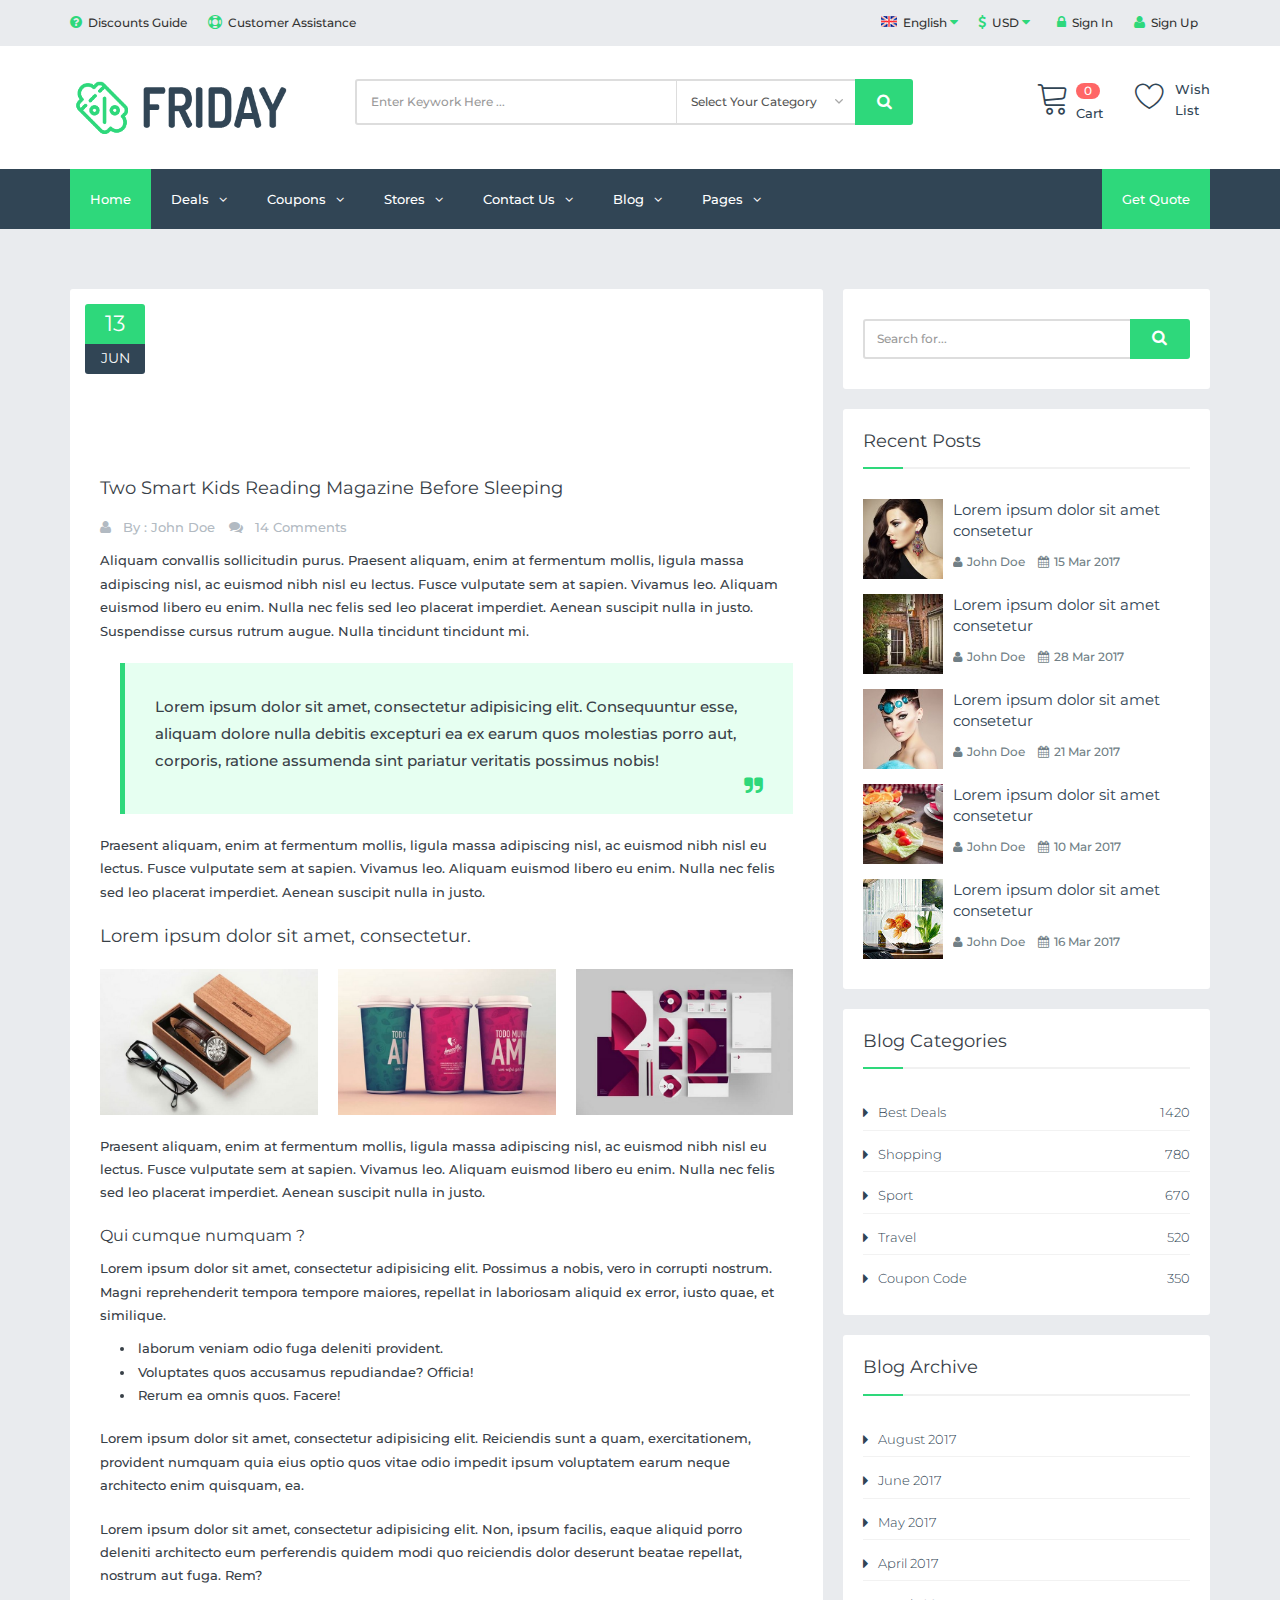
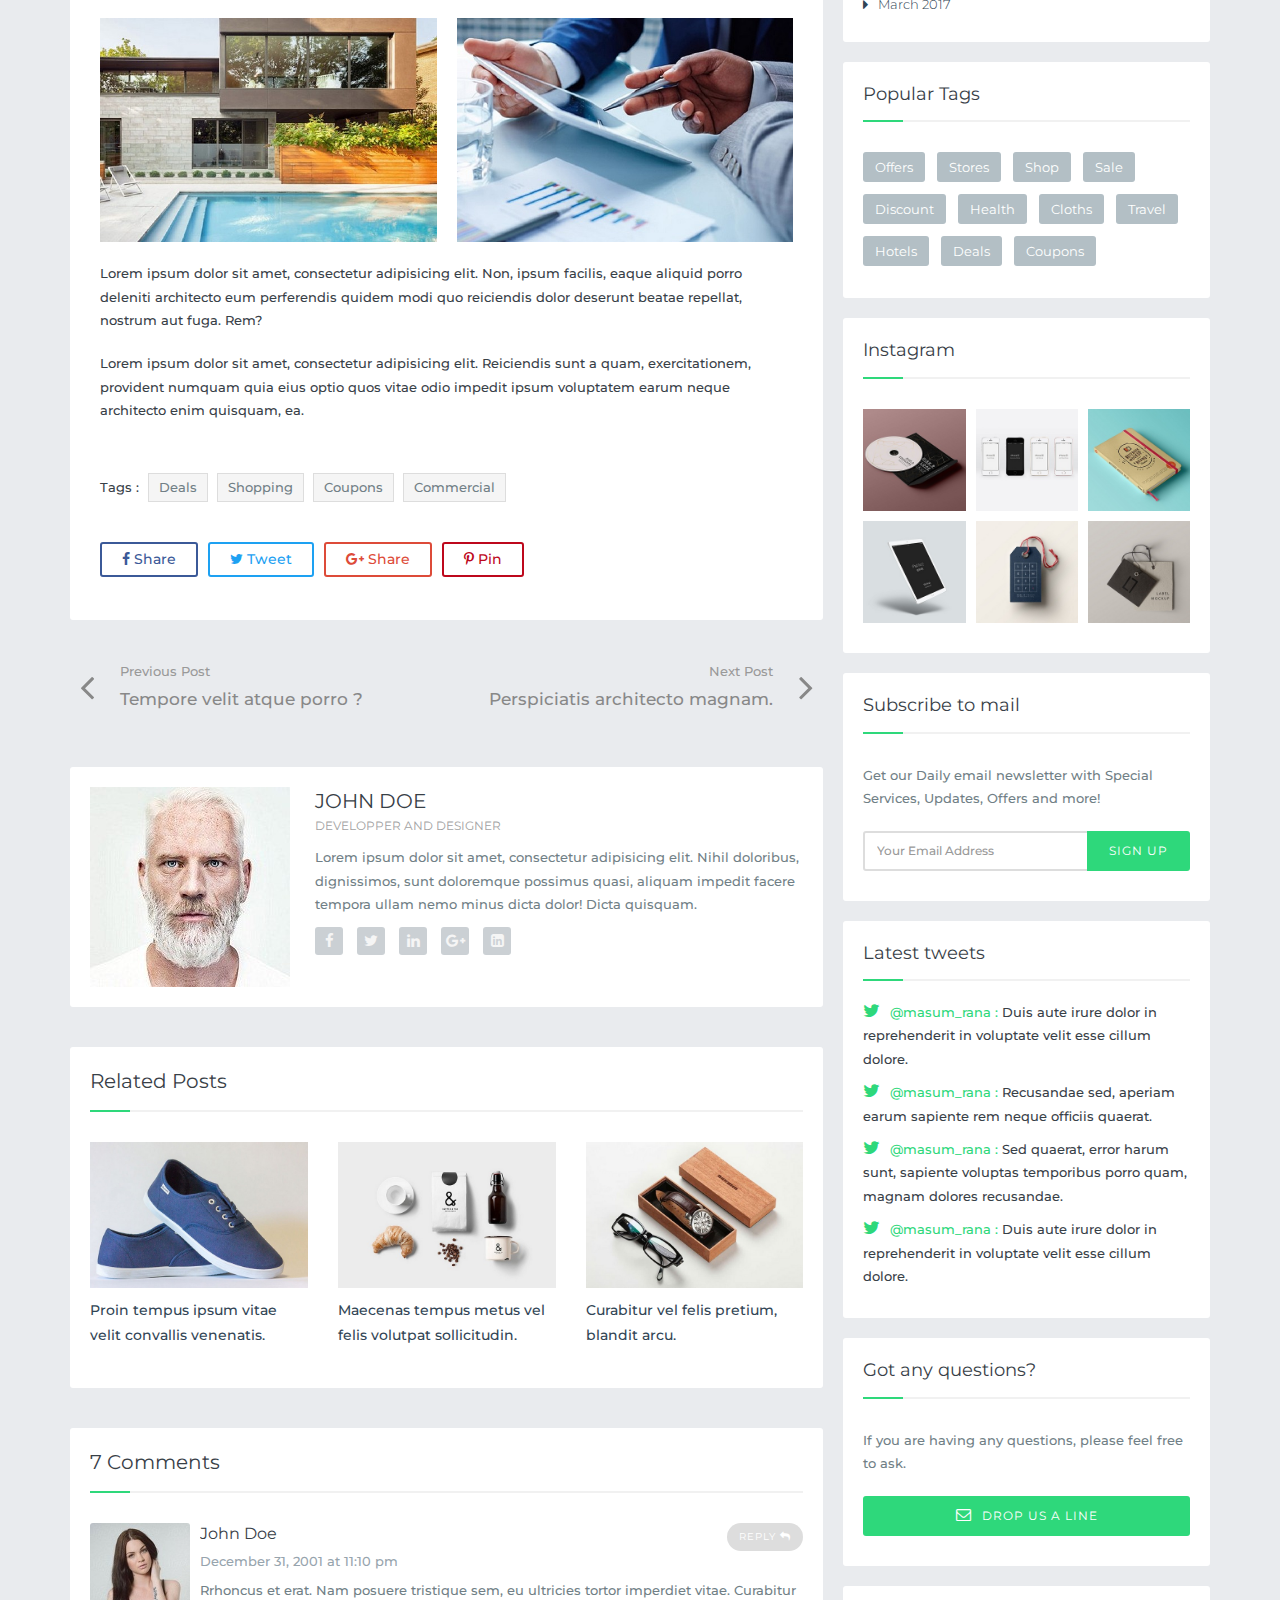
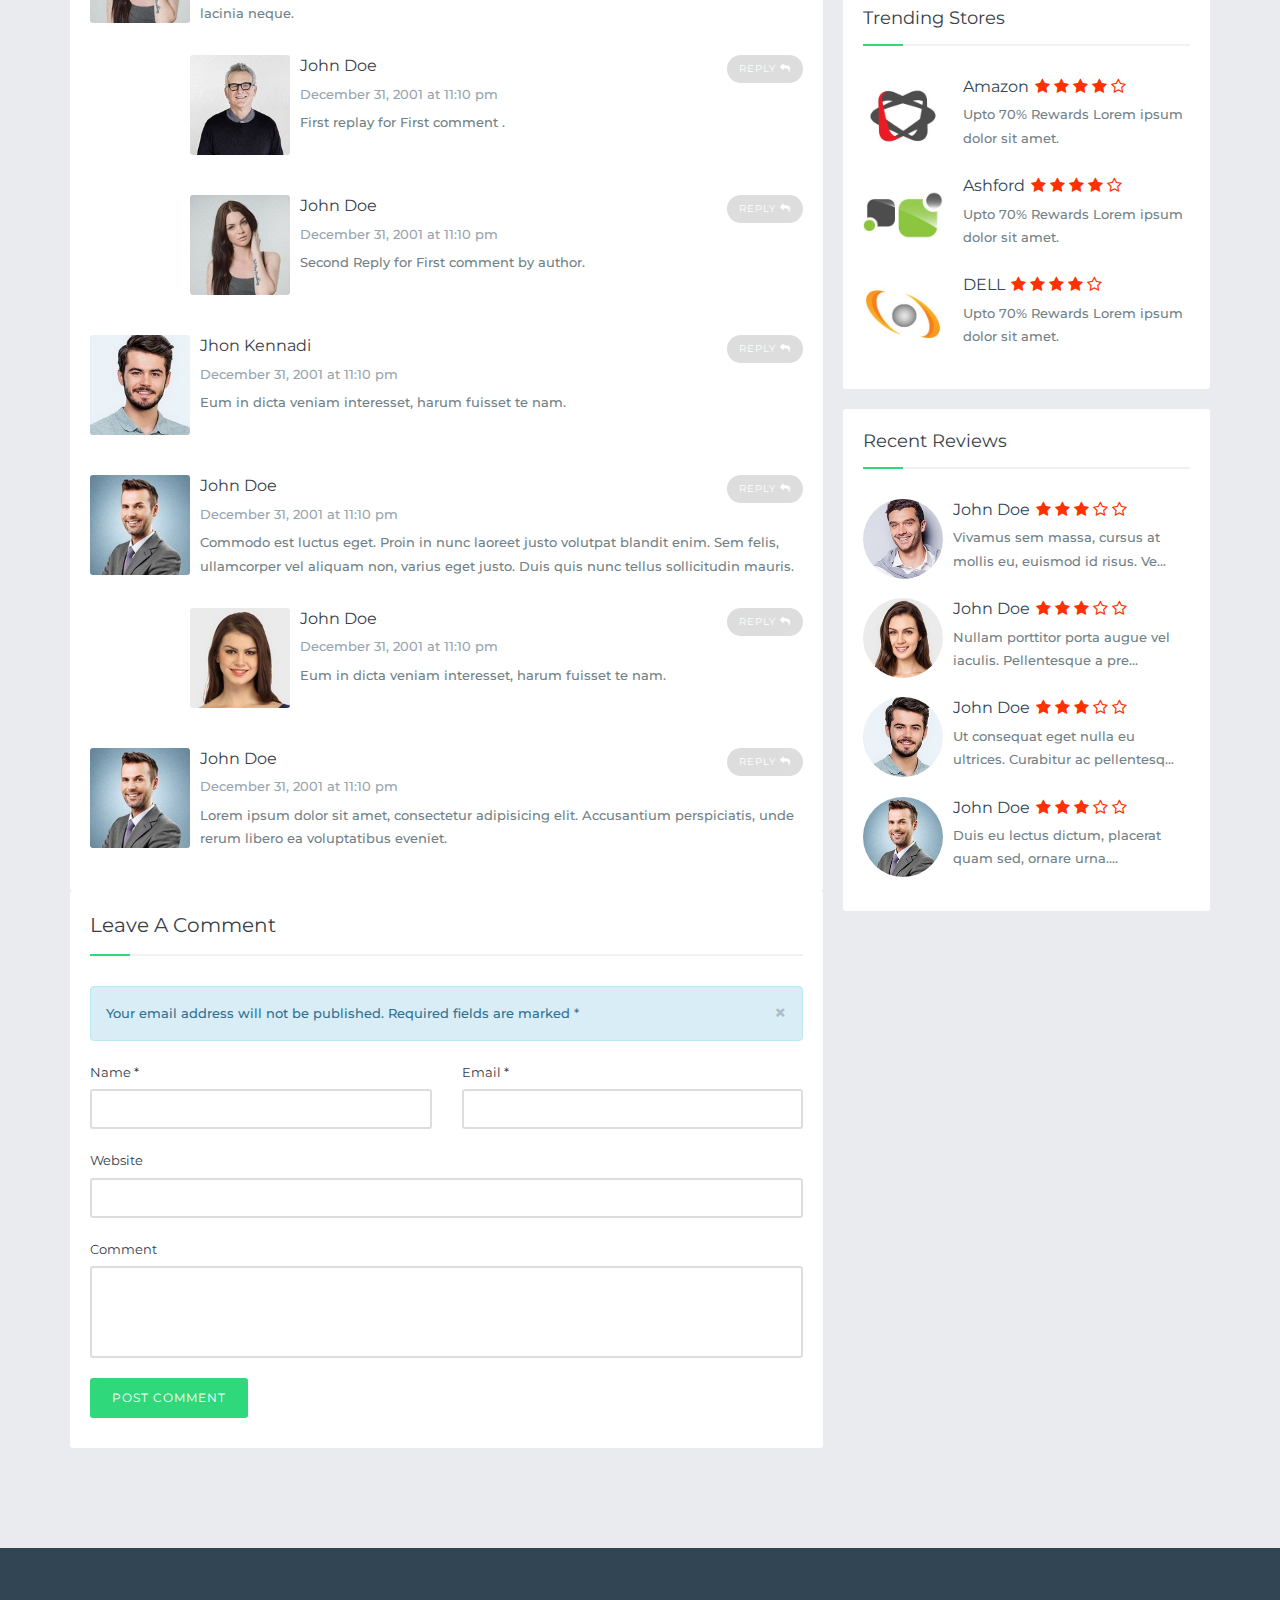
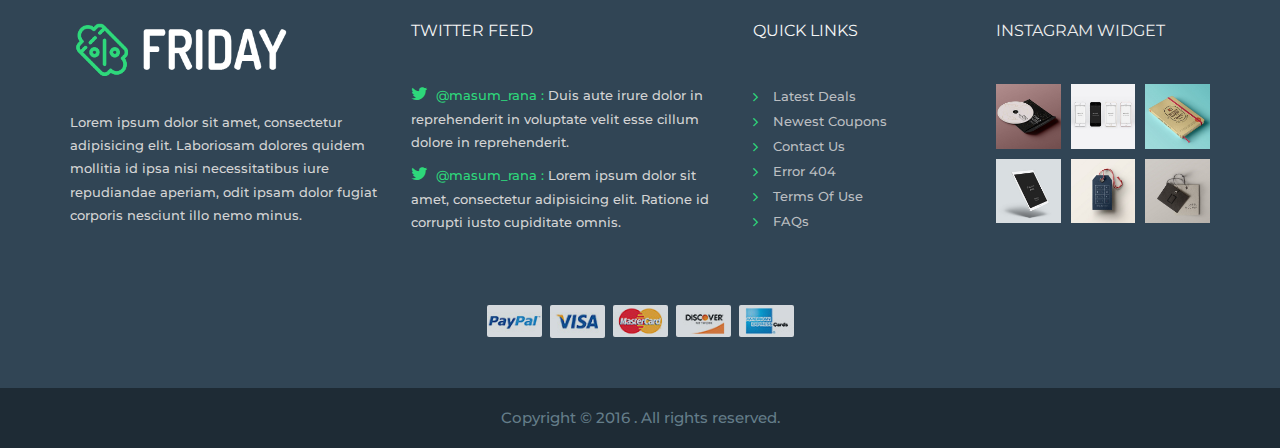
<file: 前端代码/617/blog_single_audio.html>
﻿<!DOCTYPE html>
<!--[if lt IE 9 ]> <html lang="en" dir="ltr" class="no-js ie-old"> <![endif]-->
<!--[if IE 9 ]> <html lang="en" dir="ltr" class="no-js ie9"> <![endif]-->
<!--[if IE 10 ]> <html lang="en" dir="ltr" class="no-js ie10"> <![endif]-->
<!--[if (gt IE 10)|!(IE)]><!-->
<html lang="en" dir="ltr" class="no-js">
<!--<![endif]-->

<head>

    <!-- ––––––––––––––––––––––––––––––––––––––––– -->
    <!-- META TAGS                                 -->
    <!-- ––––––––––––––––––––––––––––––––––––––––– -->
    <meta charset="utf-8">
    <!-- Always force latest IE rendering engine -->
    <meta http-equiv="X-UA-Compatible" content="IE=edge">
    <!-- Mobile specific meta -->
    <meta name="viewport" content="width=device-width, initial-scale=1">
    <!-- The above 3 meta tags *must* come first in the head; any other head content must come *after* these tags -->

    <!-- ––––––––––––––––––––––––––––––––––––––––– -->
    <!-- PAGE TITLE                                -->
    <!-- ––––––––––––––––––––––––––––––––––––––––– -->
    <title>FRIDAY | Coupons, Deals, Discounts and Promo codes Template</title>

    <!-- ––––––––––––––––––––––––––––––––––––––––– -->
    <!-- SEO METAS                                 -->
    <!-- ––––––––––––––––––––––––––––––––––––––––– -->
    <meta name="description" content="FRIDAY is a responsive multipurpose-ecommerce site template allows you to store coupons and promo codes from different brands and create store for deals, discounts, It can be used as coupon website such as groupon.com and also as online store">
    <meta name="	black friday, coupon, coupon codes, coupon theme, coupons, deal news, deals, discounts, ecommerce, friday deals, groupon, promo codes, responsive, shop, store coupons">
    <meta name="robots" content="index, follow">
    <meta name="author" content="CODASTROID">

    <!-- ––––––––––––––––––––––––––––––––––––––––– -->
    <!-- PAGE FAVICON                              -->
    <!-- ––––––––––––––––––––––––––––––––––––––––– -->
    <link rel="apple-touch-icon" href="assets/images/favicon/apple-touch-icon.png">
    <link rel="icon" href="assets/images/favicon/favicon.ico">

    <!-- ––––––––––––––––––––––––––––––––––––––––– -->
    <!-- GOOGLE FONTS                              -->
    <!-- ––––––––––––––––––––––––––––––––––––––––– -->
    <link href="https://fonts.googleapis.com/css?family=Montserrat:400,500,600" rel="stylesheet">

    <!-- ––––––––––––––––––––––––––––––––––––––––– -->
    <!-- Include CSS Filess                        -->
    <!-- ––––––––––––––––––––––––––––––––––––––––– -->

    <!-- Bootstrap -->
    <link href="assets/css/bootstrap.min.css" rel="stylesheet">

    <!-- Font Awesome -->
    <link href="assets/vendors/font-awesome/css/font-awesome.min.css" rel="stylesheet">

    <!-- Linearicons -->
    <link href="assets/vendors/linearicons/css/linearicons.css" rel="stylesheet">

    <!-- Owl Carousel -->
    <link href="assets/vendors/owl-carousel/owl.carousel.min.css" rel="stylesheet">
    <link href="assets/vendors/owl-carousel/owl.theme.min.css" rel="stylesheet">

    <!-- Flex Slider -->
    <link href="assets/vendors/flexslider/flexslider.css" rel="stylesheet">

    <!-- Template Stylesheet -->
    <link href="assets/css/base.css" rel="stylesheet">
    <link href="assets/css/style.css" rel="stylesheet">

</head>

<body id="body" class="wide-layout preloader-active">

     



    <!--[if lt IE 9]>
        <p class="browserupgrade alert-error">
        	You are using an <strong>outdated</strong> browser. Please <a href="http://browsehappy.com/">upgrade your browser</a> to improve your experience.
        </p>
    <![endif]-->

    <noscript>
        <div class="noscript alert-error">
            For full functionality of this site it is necessary to enable JavaScript. Here are the <a href="http://www.enable-javascript.com/" target="_blank">
		 instructions how to enable JavaScript in your web browser</a>.
        </div>
    </noscript>

    <!-- ––––––––––––––––––––––––––––––––––––––––– -->
    <!-- PRELOADER                                 -->
    <!-- ––––––––––––––––––––––––––––––––––––––––– -->
    <!-- Preloader -->
    <div id="preloader" class="preloader">
        <div class="loader-cube">
            <div class="loader-cube__item1 loader-cube__item"></div>
            <div class="loader-cube__item2 loader-cube__item"></div>
            <div class="loader-cube__item4 loader-cube__item"></div>
            <div class="loader-cube__item3 loader-cube__item"></div>
        </div>
    </div>
    <!-- End Preloader -->
    <!-- ––––––––––––––––––––––––––––––––––––––––– -->
    <!-- WRAPPER                                   -->
    <!-- ––––––––––––––––––––––––––––––––––––––––– -->
    <div id="pageWrapper" class="page-wrapper">
        <!-- –––––––––––––––[ HEADER ]––––––––––––––– -->
        <header id="mainHeader" class="main-header">

            <!-- Top Bar -->
            <div class="top-bar bg-gray">
                <div class="container">
                    <div class="row">
                        <div class="col-sm-12 col-md-4 is-hidden-sm-down">
                            <ul class="nav-top nav-top-left list-inline t-left">
                                <li><a href="terms_conditions.html"><i class="fa fa-question-circle"></i>Discounts Guide</a>
                                </li>
                                <li><a href="faq.html"><i class="fa fa-support"></i>Customer Assistance</a>
                                </li>
                            </ul>
                        </div>
                        <div class="col-sm-12 col-md-8">
                            <ul class="nav-top nav-top-right list-inline t-xs-center t-md-right">
                                <li>
                                    <a href="#"><i class="fa fa-flag-usa"></i>English <i class="fa fa-caret-down"></i></a>
                                    <ul>
                                        <li><a href="#"><i class="fa fa-flag-usa"></i>English</a>
                                        </li>
                                        <li><a href="#"><i class="fa fa-flag-fra"></i>France</a>
                                        </li>
                                        <li><a href="#"><i class="fa fa-flag-ger"></i>Germany</a>
                                        </li>
                                        <li><a href="#"><i class="fa fa-flag-rus"></i>Russia</a>
                                        </li>
                                    </ul>
                                </li>
                                <li>
                                    <a href="#"><i class="fa fa-usd"></i>USD <i class="fa fa-caret-down"></i></a>
                                    <ul>
                                        <li><a href="#">USD - US Dollar</a>
                                        </li>
                                        <li><a href="#">EUR - Euro</a>
                                        </li>
                                        <li><a href="#">CNY - Chinese Yuan</a>
                                        </li>
                                        <li><a href="#">RUB - Russian Ruble</a>
                                        </li>
                                    </ul>
                                </li>
                                <li><a href="signin.html"><i class="fa fa-lock"></i>Sign In</a>
                                </li>
                                <li><a href="signup.html"><i class="fa fa-user"></i>Sign Up</a>
                                </li>
                            </ul>
                        </div>
                    </div>
                </div>
            </div>
            <!-- End Top Bar -->

            <!-- Header Header -->
            <div class="header-header bg-white">
                <div class="container">
                    <div class="row row-rl-0 row-tb-20 row-md-cell">
                        <div class="brand col-md-3 t-xs-center t-md-left valign-middle">
                            <a href="#" class="logo">
                                <img src="assets/images/logo.png" alt="" width="250">
                            </a>
                        </div>
                        <div class="header-search col-md-9">
                            <div class="row row-tb-10 ">
                                <div class="col-sm-8">
                                    <form class="search-form">
                                        <div class="input-group">
                                            <input type="text" class="form-control input-lg search-input" placeholder="Enter Keywork Here ..." required="required">
                                            <div class="input-group-btn">
                                                <div class="input-group">
                                                    <select class="form-control input-lg search-select">
                                                        <option>Select Your Category</option>
                                                        <option>Deals</option>
                                                        <option>Coupons</option>
                                                        <option>Discounts</option>
                                                    </select>
                                                    <div class="input-group-btn">
                                                        <button type="submit" class="btn btn-lg btn-search btn-block">
                                                            <i class="fa fa-search font-16"></i>
                                                        </button>
                                                    </div>
                                                </div>
                                            </div>
                                        </div>
                                    </form>
                                </div>
                                <div class="col-sm-4 t-xs-center t-md-right">
                                    <div class="header-cart">
                                        <a href="cart.html">
                                            <span class="icon lnr lnr-cart"></span>
                                            <div><span class="cart-number">0</span>
                                            </div>
                                            <span class="title">Cart</span>
                                        </a>
                                    </div>
                                    <div class="header-wishlist ml-20">
                                        <a href="wishlist.html">
                                            <span class="icon lnr lnr-heart font-30"></span>
                                            <span class="title">Wish List</span>
                                        </a>
                                    </div>
                                </div>
                            </div>
                        </div>
                    </div>
                </div>
            </div>
            <!-- End Header Header -->

            <!-- Header Menu -->
            <div class="header-menu bg-blue">
                <div class="container">
                    <nav class="nav-bar">
                        <div class="nav-header">
                            <span class="nav-toggle" data-toggle="#header-navbar">
		                        <i></i>
		                        <i></i>
		                        <i></i>
		                    </span>
                        </div>
                        <div id="header-navbar" class="nav-collapse">
                            <ul class="nav-menu">
                                <li class="active">
                                    <a href="index.html">Home</a>
                                </li>
                                <li class="dropdown-mega-menu">
                                    <a href="deals_grid.html">Deals</a>
                                    <div class="mega-menu">
                                        <div class="row row-v-10">
                                            <div class="col-md-3">
                                                <ul>
                                                    <li><a href="deals_grid.html">Grid View</a>
                                                    </li>
                                                    <li><a href="deals_grid_sidebar.html">Grid With Sidebar</a>
                                                    </li>
                                                    <li><a href="deals_list.html">List View</a>
                                                    </li>
                                                    <li><a href="deal_single.html">Deal Single</a>
                                                    </li>
                                                </ul>
                                            </div>
                                            <div class="col-md-3">
                                                <figure class="deal-thumbnail embed-responsive embed-responsive-4by3" data-bg-img="assets/images/deals/deal_03.jpg">
                                                    <div class="label-discount top-10 right-10">-15%</div>
                                                    <div class="deal-about p-10 pos-a bottom-0 left-0">
                                                        <div class="rating mb-10">
                                                            <span class="rating-stars rate-allow" data-rating="2">
										                        <i class="fa fa-star-o"></i>
										                        <i class="fa fa-star-o"></i>
										                        <i class="fa fa-star-o"></i>
										                        <i class="fa fa-star-o"></i>
										                        <i class="fa fa-star-o"></i>
										                    </span>
                                                        </div>
                                                        <h6 class="deal-title mb-10">
										                    <a href="deal_single.html" class="color-lighter">Aenean ut orci vel massa</a>
										                </h6>
                                                    </div>
                                                </figure>
                                            </div>
                                            <div class="col-md-3">
                                                <figure class="deal-thumbnail embed-responsive embed-responsive-4by3" data-bg-img="assets/images/deals/deal_04.jpg">
                                                    <div class="label-discount top-10 right-10">-60%</div>
                                                    <div class="deal-about p-10 pos-a bottom-0 left-0">
                                                        <div class="rating mb-10">
                                                            <span class="rating-stars rate-allow" data-rating="3">
										                        <i class="fa fa-star-o"></i>
										                        <i class="fa fa-star-o"></i>
										                        <i class="fa fa-star-o"></i>
										                        <i class="fa fa-star-o"></i>
										                        <i class="fa fa-star-o"></i>
										                    </span>
                                                        </div>
                                                        <h6 class="deal-title mb-10">
										                    <a href="deal_single.html" class="color-lighter">Aenean ut orci vel massa</a>
										                </h6>
                                                    </div>
                                                </figure>
                                            </div>
                                            <div class="col-md-3">
                                                <figure class="deal-thumbnail embed-responsive embed-responsive-4by3" data-bg-img="assets/images/deals/deal_05.jpg">
                                                    <div class="label-discount top-10 right-10">-60%</div>
                                                    <div class="deal-about p-10 pos-a bottom-0 left-0">
                                                        <div class="rating mb-10">
                                                            <span class="rating-stars rate-allow" data-rating="5">
										                        <i class="fa fa-star-o"></i>
										                        <i class="fa fa-star-o"></i>
										                        <i class="fa fa-star-o"></i>
										                        <i class="fa fa-star-o"></i>
										                        <i class="fa fa-star-o"></i>
										                    </span>
                                                        </div>
                                                        <h6 class="deal-title mb-10">
										                    <a href="deal_single.html" class="color-lighter">Aenean ut orci vel massa</a>
										                </h6>
                                                    </div>
                                                </figure>
                                            </div>
                                        </div>
                                    </div>
                                </li>
                                <li>
                                    <a href="coupons_grid.html">Coupons</a>
                                    <ul>
                                        <li><a href="coupons_grid.html">Grid View</a>
                                        </li>
                                        <li><a href="coupons_grid_sidebar.html">Grid With Sidebar</a>
                                        </li>
                                        <li><a href="coupons_list.html">List View</a>
                                        </li>
                                    </ul>
                                </li>
                                <li>
                                    <a href="stores_01.html">Stores</a>
                                    <ul>
                                        <li><a href="stores_01.html">Stores Search</a>
                                        </li>
                                        <li><a href="stores_02.html">Stores Categories</a>
                                        </li>
                                        <li><a href="store_single_01.html">Store Single 1</a>
                                        </li>
                                        <li><a href="store_single_02.html">Store Single 2</a>
                                        </li>
                                    </ul>
                                </li>
                                <li>
                                    <a href="contact_us_01.html">Contact Us</a>
                                    <ul>
                                        <li><a href="contact_us_01.html">Contact Us 1</a>
                                        </li>
                                        <li><a href="contact_us_02.html">Contact Us 2</a>
                                        </li>
                                    </ul>
                                </li>
                                <li>
                                    <a href="#">Blog</a>
                                    <ul>
                                        <li>
                                            <a href="#">Classic View</a>
                                            <ul>
                                                <li><a href="blog_classic_right_sidebar.html">Right Sidenar</a>
                                                </li>
                                                <li><a href="blog_classic_left_sidebar.html">Left Sidebar</a>
                                                </li>
                                                <li><a href="blog_classic_fullwidth.html">Full Width</a>
                                                </li>
                                            </ul>
                                        </li>
                                        <li>
                                            <a href="#">Grid View</a>
                                            <ul>
                                                <li><a href="blog_grid_3col.html">3 Columns</a>
                                                </li>
                                                <li><a href="blog_grid_2col.html">2 Columns</a>
                                                </li>
                                                <li><a href="blog_grid_right_sidebar.html">Right Sidebar</a>
                                                </li>
                                            </ul>
                                        </li>
                                        <li>
                                            <a href="#">List View</a>
                                            <ul>
                                                <li><a href="blog_list_right_sidebar.html">Right Sidenar</a>
                                                </li>
                                                <li><a href="blog_list_left_sidebar.html">Left Sidebar</a>
                                                </li>
                                                <li><a href="blog_list_fullwidth.html">Full Width</a>
                                                </li>
                                            </ul>
                                        </li>
                                        <li>
                                            <a href="#">Blog Single</a>
                                            <ul>
                                                <li><a href="blog_single_standard.html">Standard Post</a>
                                                </li>
                                                <li><a href="blog_single_gallery.html">Gallery Post</a>
                                                </li>
                                                <li><a href="blog_single_youtube.html">Youtube Video</a>
                                                </li>
                                                <li><a href="blog_single_vimeo.html">Vimeo Video</a>
                                                </li>
                                                <li><a href="blog_single_map.html">Google Map</a>
                                                </li>
                                                <li><a href="blog_single_quote.html">Quote Post</a>
                                                </li>
                                                <li><a href="blog_single_audio.html">Audio Post</a>
                                                </li>
                                            </ul>
                                        </li>
                                    </ul>
                                </li>
                                <li>
                                    <a href="#">Pages</a>
                                    <ul>
                                        <li><a href="index.html">Home Default</a>
                                        </li>
                                        <li><a href="signin.html">Sign In</a>
                                        </li>
                                        <li><a href="signup.html">Sign Up</a>
                                        </li>
                                        <li><a href="404.html">404 Page</a>
                                        </li>
                                        <li><a href="faq.html">FAQ Page</a>
                                        </li>
                                        <li><a href="cart.html">Cart Page</a>
                                        </li>
                                        <li>
                                            <a href="checkout_method.html">Checkout</a>
                                            <ul>
                                                <li><a href="checkout_method.html">Checkout method</a>
                                                </li>
                                                <li><a href="checkout_billing.html">Billing Information</a>
                                                </li>
                                                <li><a href="checkout_payment.html">Payment Information</a>
                                                </li>
                                            </ul>
                                        </li>
                                        <li>
                                            <a href="#">Contact Us</a>
                                            <ul>
                                                <li><a href="contact_us_01.html">Contact Us 1</a>
                                                </li>
                                                <li><a href="contact_us_02.html">Contact Us 2</a>
                                                </li>
                                            </ul>
                                        </li>
                                        <li>
                                            <a href="#">Deals Pages</a>
                                            <ul>
                                                <li><a href="deals_grid.html">Grid View</a>
                                                </li>
                                                <li><a href="deals_list.html">List View</a>
                                                </li>
                                                <li><a href="deal_single.html">Deal Single</a>
                                                </li>
                                            </ul>
                                        </li>
                                        <li>
                                            <a href="#">Coupons Pages</a>
                                            <ul>
                                                <li><a href="coupons_grid.html">Grid View</a>
                                                </li>
                                                <li><a href="coupons_grid_sidebar.html">Grid With Sidebar</a>
                                                </li>
                                                <li><a href="coupons_list.html">List View</a>
                                                </li>
                                            </ul>
                                        </li>
                                        <li><a href="terms_conditions.html">Terms &amp; conditions</a>
                                        </li>
                                    </ul>
                                </li>
                            </ul>
                        </div>
                        <div class="nav-menu nav-menu-fixed">
                            <a href="#">Get Quote</a>
                        </div>
                    </nav>
                </div>
            </div>
            <!-- End Header Menu -->

        </header>
        <!-- –––––––––––––––[ HEADER ]––––––––––––––– -->

        <!-- –––––––––––––––[ PAGE CONTENT ]––––––––––––––– -->
        <main id="mainContent" class="main-content">
            <!-- Page Container -->
            <div class="page-container ptb-60">
                <div class="container">
                    <div class="row row-rl-10 row-tb-20">
                        <div class="page-content col-xs-12 col-sm-7 col-md-8">

                            <!-- Blog Area -->
                            <div class="blog-area blog-single-post">
                                <div class="row row-tb-20">

                                    <!-- Blog Post -->
                                    <div class="blog-post col-xs-12">
                                        <article class="entry panel">
                                            <figure class="entry-media soundcloud-embed">
                                                <iframe src="https://w.soundcloud.com/player/?url=https%3A//api.soundcloud.com/tracks/19048953&amp;color=ff5500&amp;auto_play=false&amp;hide_related=false&amp;show_artwork=true"></iframe>
                                                <div class="entry-date">
                                                    <h4>13</h4>
                                                    <h6>JUN</h6>
                                                </div>
                                            </figure>
                                            <div class="entry-wrapper prl-20 prl-md-30 pt-20 pt-md-30 pb-15">
                                                <header class="entry-header">
                                                    <h4 class="entry-title mb-10 mb-md-15">
											Two Smart Kids Reading Magazine Before Sleeping										</h4>
                                                    <div class="entry-meta mb-10">
                                                        <ul class="tag-info list-inline">
                                                            <li><i class="icon fa fa-user"></i> By : John Doe</li>
                                                            <li><i class="icon fa fa-comments"></i> 14 Comments </li>
                                                        </ul>
                                                    </div>
                                                </header>
                                                <div class="entry-content">
                                                    <p class="mb-20">Aliquam convallis sollicitudin purus. Praesent aliquam, enim at fermentum mollis, ligula massa adipiscing nisl, ac euismod nibh nisl eu lectus. Fusce vulputate sem at sapien. Vivamus leo. Aliquam euismod libero eu enim. Nulla nec felis sed leo placerat imperdiet. Aenean suscipit nulla in justo. Suspendisse cursus rutrum augue. Nulla tincidunt tincidunt mi.</p>
                                                    <blockquote class="block-quote mb-20">
                                                        <p>Lorem ipsum dolor sit amet, consectetur adipisicing elit. Consequuntur esse, aliquam dolore nulla debitis excepturi ea ex earum quos molestias porro aut, corporis, ratione assumenda sint pariatur veritatis possimus nobis!</p>
                                                    </blockquote>
                                                    <p class="mb-20">Praesent aliquam, enim at fermentum mollis, ligula massa adipiscing nisl, ac euismod nibh nisl eu lectus. Fusce vulputate sem at sapien. Vivamus leo. Aliquam euismod libero eu enim. Nulla nec felis sed leo placerat imperdiet. Aenean suscipit nulla in justo.</p>
                                                    <h4 class="mb-20">Lorem ipsum dolor sit amet, consectetur.</h4>
                                                    <div class="gallery mb-20">
                                                        <div class="row row-rl-10">
                                                            <div class="col-sm-4">
                                                                <img src="assets/images/blog/post_01.jpg" alt="">
                                                            </div>
                                                            <div class="col-sm-4">
                                                                <img src="assets/images/blog/post_02.jpg" alt="">
                                                            </div>
                                                            <div class="col-sm-4">
                                                                <img src="assets/images/blog/post_03.jpg" alt="">
                                                            </div>
                                                        </div>
                                                    </div>
                                                    <p class="mb-20">Praesent aliquam, enim at fermentum mollis, ligula massa adipiscing nisl, ac euismod nibh nisl eu lectus. Fusce vulputate sem at sapien. Vivamus leo. Aliquam euismod libero eu enim. Nulla nec felis sed leo placerat imperdiet. Aenean suscipit nulla in justo.</p>
                                                    <h5 class="mb-10">Qui cumque numquam ?</h5>
                                                    <p>Lorem ipsum dolor sit amet, consectetur adipisicing elit. Possimus a nobis, vero in corrupti nostrum. Magni reprehenderit tempora tempore maiores, repellat in laboriosam aliquid ex error, iusto quae, et similique.</p>
                                                    <ul class="mb-20 list-styled">
                                                        <li>laborum veniam odio fuga deleniti provident.</li>
                                                        <li>Voluptates quos accusamus repudiandae? Officia!</li>
                                                        <li>Rerum ea omnis quos. Facere!</li>
                                                    </ul>
                                                    <p class="mb-20">Lorem ipsum dolor sit amet, consectetur adipisicing elit. Reiciendis sunt a quam, exercitationem, provident numquam quia eius optio quos vitae odio impedit ipsum voluptatem earum neque architecto enim quisquam, ea.</p>
                                                    <p class="mb-30">Lorem ipsum dolor sit amet, consectetur adipisicing elit. Non, ipsum facilis, eaque aliquid porro deleniti architecto eum perferendis quidem modi quo reiciendis dolor deserunt beatae repellat, nostrum aut fuga. Rem?</p>
                                                    <div class="gallery mb-20">
                                                        <div class="row row-rl-10 row-tb-10">
                                                            <div class="col-sm-6">
                                                                <img src="assets/images/blog/post_04.jpg" alt="">
                                                            </div>
                                                            <div class="col-sm-6">
                                                                <img src="assets/images/blog/post_05.jpg" alt="">
                                                            </div>
                                                        </div>
                                                    </div>
                                                    <p class="mb-20">Lorem ipsum dolor sit amet, consectetur adipisicing elit. Non, ipsum facilis, eaque aliquid porro deleniti architecto eum perferendis quidem modi quo reiciendis dolor deserunt beatae repellat, nostrum aut fuga. Rem?</p>
                                                    <p class="mb-30">Lorem ipsum dolor sit amet, consectetur adipisicing elit. Reiciendis sunt a quam, exercitationem, provident numquam quia eius optio quos vitae odio impedit ipsum voluptatem earum neque architecto enim quisquam, ea.</p>
                                                </div>
                                                <!-- .entry-wrapper -->
                                                <footer class="entry-footer">
                                                    <div class="blog-post-tags ptb-20">
                                                        <ul>
                                                            <li>Tags :</li>
                                                            <li>
                                                                <a href="#">Deals</a>
                                                            </li>
                                                            <li>
                                                                <a href="#">Shopping</a>
                                                            </li>
                                                            <li>
                                                                <a href="#">Coupons</a>
                                                            </li>
                                                            <li>
                                                                <a href="#">Commercial</a>
                                                            </li>
                                                        </ul>
                                                    </div>
                                                    <ul class="share-buttons ptb-20">
                                                        <li><a class="fb-share" href="#"><i class="fa fa-facebook"></i> Share</a>
                                                        </li>
                                                        <li><a class="twitter-share" href="#"><i class="fa fa-twitter"></i> Tweet</a>
                                                        </li>
                                                        <li><a class="gplus-share" href="#"><i class="fa fa-google-plus"></i> Share</a>
                                                        </li>
                                                        <li><a class="pinterest-share" href="#"><i class="fa fa-pinterest-p"></i> Pin</a>
                                                        </li>
                                                    </ul>
                                                </footer>
                                            </div>
                                        </article>
                                        <ul class="posts-nav ptb-40 mb-20">
                                            <li class="next-post">
                                                <a href="#"><i class="fa fa-angle-right"></i>
									<span>Next Post</span>
									Perspiciatis architecto magnam.</a>
                                            </li>
                                            <li class="prev-post">
                                                <a href="#"><i class="fa fa-angle-left"></i>
									<span>Previous Post</span>
									Tempore velit atque porro ?</a>
                                            </li>
                                        </ul>
                                    </div>
                                    <!-- End Blog Post -->

                                    <!-- Post Author -->
                                    <div class="col-xs-12">
                                        <div class="post-author-area panel media p-20">
                                            <figure class="media-left">
                                                <img class="media-object" src="assets/images/avatars/blog_author.jpg" alt="">
                                            </figure>
                                            <div class="media-body">
                                                <h3>John Doe</h3>
                                                <h5>Developper And Designer</h5>
                                                <p class="color-mid">Lorem ipsum dolor sit amet, consectetur adipisicing elit. Nihil doloribus, dignissimos, sunt doloremque possimus quasi, aliquam impedit facere tempora ullam nemo minus dicta dolor! Dicta quisquam.</p>
                                                <ul class="social-icons list-inline">
                                                    <li class="social-icons__item">
                                                        <a href="#"><i class="fa fa-facebook"></i></a>
                                                    </li>
                                                    <li class="social-icons__item">
                                                        <a href="#"><i class="fa fa-twitter"></i></a>
                                                    </li>
                                                    <li class="social-icons__item">
                                                        <a href="#"><i class="fa fa-linkedin"></i></a>
                                                    </li>
                                                    <li class="social-icons__item">
                                                        <a href="#"><i class="fa fa-google-plus"></i></a>
                                                    </li>
                                                    <li class="social-icons__item">
                                                        <a href="#"><i class="fa fa-linkedin-square"></i></a>
                                                    </li>
                                                </ul>
                                            </div>
                                        </div>
                                    </div>
                                    <!-- End Post Author -->

                                    <!-- Related Posts -->
                                    <div class="col-xs-12">

                                        <div class="related-posts panel pt-20 pb-30 prl-20">

                                            <h3 class="related-posts-title h-title mb-30">Related Posts</h3>

                                            <div class="row">
                                                <div class="col-sm-4">
                                                    <a href="#">
                                                        <figure class="mb-10">
                                                            <img src="assets/images/blog/post_10.jpg" alt="">
                                                        </figure>
                                                        <p class="font-14">Proin tempus ipsum vitae velit convallis venenatis.</p>
                                                    </a>
                                                </div>
                                                <div class="col-sm-4">
                                                    <a href="#">
                                                        <figure class="mb-10">
                                                            <img src="assets/images/blog/post_11.jpg" alt="">
                                                        </figure>
                                                        <p class="font-14">Maecenas tempus metus vel felis volutpat sollicitudin.</p>
                                                    </a>
                                                </div>
                                                <div class="col-sm-4">
                                                    <a href="#">
                                                        <figure class="mb-10">
                                                            <img src="assets/images/blog/post_01.jpg" alt="">
                                                        </figure>
                                                        <p class="font-14">Curabitur vel felis pretium, blandit arcu.</p>
                                                    </a>
                                                </div>
                                            </div>
                                        </div>
                                    </div>
                                    <!-- End Related Posts -->

                                    <!-- Comments Area -->
                                    <div id="commentsArea" class="comments-area col-xs-12">
                                        <div class="row row-v-20">
                                            <div class="col-xs-12">
                                                <div class="posted-comments panel pt-20 pb-30 prl-20">

                                                    <h3 class="posted-comments-title h-title mb-30">7 Comments</h3>
                                                    <ol class="comment-list">


                                                        <li class="comment comment-bypostauthor media">



                                                            <figure class="comment-author-thumb media-left">
                                                                <a href="#">
                                                                    <img class="media-object" src="assets/images/avatars/avatar_07.jpg" alt="" />
                                                                </a>
                                                            </figure>
                                                            <article class="comment-wrapper media-body">
                                                                <!-- Comment Metadata -->
                                                                <div class="comment-meta mb-5">
                                                                    <a href="#" class="comment-reply-link btn btn-xs btn-gray btn-rounded">Reply <i class="fa fa-reply"></i></a>
                                                                    <h5 class="comment-author-name mb-5 ">John Doe</h5>
                                                                    <span class="color-muted">December 31, 2001 at 11:10 pm</span>
                                                                </div>
                                                                <!-- End Comment Metadata -->

                                                                <!-- Comment Content -->
                                                                <div class="comment-content color-mid">
                                                                    <p>Rrhoncus et erat. Nam posuere tristique sem, eu ultricies tortor imperdiet vitae. Curabitur lacinia neque.</p>
                                                                </div>
                                                                <!-- End Comment Content -->
                                                            </article>

                                                            <ol class="comment-replays">

                                                                <li class="comment media">



                                                                    <figure class="comment-author-thumb media-left">
                                                                        <a href="#">
                                                                            <img class="media-object" src="assets/images/avatars/avatar_08.jpg" alt="" />
                                                                        </a>
                                                                    </figure>

                                                                    <article class="comment-wrapper media-body">

                                                                        <!-- End Comment Metadata -->
                                                                        <div class="comment-meta mb-5">
                                                                            <a href="#" class="comment-reply-link btn btn-xs btn-gray btn-rounded">Reply <i class="fa fa-reply"></i></a>
                                                                            <h5 class="comment-author-name mb-5">John Doe</h5>
                                                                            <span class="color-muted">December 31, 2001 at 11:10 pm</span>
                                                                        </div>

                                                                        <!-- Comment Content -->
                                                                        <div class="comment-content color-mid">
                                                                            <p>First replay for First comment .</p>
                                                                        </div>
                                                                        <!-- End Comment Content -->
                                                                    </article>
                                                                </li>


                                                                <li class="comment media comment-bypostauthor">



                                                                    <figure class="comment-author-thumb media-left">
                                                                        <a href="#">
                                                                            <img class="media-object" src="assets/images/avatars/avatar_07.jpg" alt="" />
                                                                        </a>
                                                                    </figure>

                                                                    <article class="comment-wrapper media-body">

                                                                        <!-- End Comment Metadata -->
                                                                        <div class="comment-meta mb-5">
                                                                            <a href="#" class="comment-reply-link btn btn-xs btn-gray btn-rounded">Reply <i class="fa fa-reply"></i></a>
                                                                            <h5 class="comment-author-name mb-5">John Doe</h5>
                                                                            <span class="color-muted">December 31, 2001 at 11:10 pm</span>
                                                                        </div>

                                                                        <!-- Comment Content -->
                                                                        <div class="comment-content color-mid">
                                                                            <p>Second Reply for First comment by author.</p>
                                                                        </div>
                                                                        <!-- End Comment Content -->
                                                                    </article>
                                                                </li>

                                                            </ol>
                                                        </li>

                                                        <li class="comment media">



                                                            <figure class="comment-author-thumb media-left">
                                                                <a href="#">
                                                                    <img class="media-object" src="assets/images/avatars/avatar_03.jpg" alt="" />
                                                                </a>
                                                            </figure>
                                                            <article class="comment-wrapper media-body">
                                                                <!-- Comment Metadata -->
                                                                <div class="comment-meta mb-5">
                                                                    <a href="#" class="comment-reply-link btn btn-xs btn-gray btn-rounded">Reply <i class="fa fa-reply"></i></a>
                                                                    <h5 class="comment-author-name mb-5 ">Jhon Kennadi</h5>
                                                                    <span class="color-muted">December 31, 2001 at 11:10 pm</span>
                                                                </div>
                                                                <!-- End Comment Metadata -->

                                                                <!-- Comment Content -->
                                                                <div class="comment-content color-mid">
                                                                    <p>Eum in dicta veniam interesset, harum fuisset te nam.</p>
                                                                </div>
                                                                <!-- End Comment Content -->
                                                            </article>

                                                        </li>

                                                        <li class="comment media">



                                                            <figure class="comment-author-thumb media-left">
                                                                <a href="#">
                                                                    <img class="media-object" src="assets/images/avatars/avatar_04.jpg" alt="" />
                                                                </a>
                                                            </figure>
                                                            <article class="comment-wrapper media-body">
                                                                <!-- Comment Metadata -->
                                                                <div class="comment-meta mb-5">
                                                                    <a href="#" class="comment-reply-link btn btn-xs btn-gray btn-rounded">Reply <i class="fa fa-reply"></i></a>
                                                                    <h5 class="comment-author-name mb-5 ">John Doe</h5>
                                                                    <span class="color-muted">December 31, 2001 at 11:10 pm</span>
                                                                </div>
                                                                <!-- End Comment Metadata -->

                                                                <!-- Comment Content -->
                                                                <div class="comment-content color-mid">
                                                                    <p>Commodo est luctus eget. Proin in nunc laoreet justo volutpat blandit enim. Sem felis, ullamcorper vel aliquam non, varius eget justo. Duis quis nunc tellus sollicitudin mauris.</p>
                                                                </div>
                                                                <!-- End Comment Content -->
                                                            </article>

                                                            <ol class="comment-replays">

                                                                <li class="comment media">



                                                                    <figure class="comment-author-thumb media-left">
                                                                        <a href="#">
                                                                            <img class="media-object" src="assets/images/avatars/avatar_05.jpg" alt="" />
                                                                        </a>
                                                                    </figure>

                                                                    <article class="comment-wrapper media-body">

                                                                        <!-- End Comment Metadata -->
                                                                        <div class="comment-meta mb-5">
                                                                            <a href="#" class="comment-reply-link btn btn-xs btn-gray btn-rounded">Reply <i class="fa fa-reply"></i></a>
                                                                            <h5 class="comment-author-name mb-5">John Doe</h5>
                                                                            <span class="color-muted">December 31, 2001 at 11:10 pm</span>
                                                                        </div>

                                                                        <!-- Comment Content -->
                                                                        <div class="comment-content color-mid">
                                                                            <p>Eum in dicta veniam interesset, harum fuisset te nam.</p>
                                                                        </div>
                                                                        <!-- End Comment Content -->
                                                                    </article>
                                                                </li>

                                                            </ol>
                                                        </li>

                                                        <li class="comment media">



                                                            <figure class="comment-author-thumb media-left">
                                                                <a href="#">
                                                                    <img class="media-object" src="assets/images/avatars/avatar_04.jpg" alt="" />
                                                                </a>
                                                            </figure>
                                                            <article class="comment-wrapper media-body">
                                                                <!-- Comment Metadata -->
                                                                <div class="comment-meta mb-5">
                                                                    <a href="#" class="comment-reply-link btn btn-xs btn-gray btn-rounded">Reply <i class="fa fa-reply"></i></a>
                                                                    <h5 class="comment-author-name mb-5 ">John Doe</h5>
                                                                    <span class="color-muted">December 31, 2001 at 11:10 pm</span>
                                                                </div>
                                                                <!-- End Comment Metadata -->

                                                                <!-- Comment Content -->
                                                                <div class="comment-content color-mid">
                                                                    <p>Lorem ipsum dolor sit amet, consectetur adipisicing elit. Accusantium perspiciatis, unde rerum libero ea voluptatibus eveniet.</p>
                                                                </div>
                                                                <!-- End Comment Content -->
                                                            </article>

                                                        </li>

                                                    </ol>
                                                </div>
                                            </div>
                                            <div class="col-xs-12">
                                                <div id="commentRespond" class="comment-respond panel pt-20 pb-30 prl-20">
                                                    <h3 class="comment-respond-title h-title mb-30">Leave A Comment</h3>
                                                    <form action="#" method="post" id="commentForm" class="comment-form">
                                                        <div class="row row-10">
                                                            <div class="col-xs-12">
                                                                <div class="comment-notes alert alert-info">
                                                                    <span>Your email address will not be published.</span> Required fields are marked <span class="required">*</span>
                                                                    <button type="button" class="close" data-dismiss="alert" aria-label="Close">
                                                                        <span aria-hidden="true">&times;</span>
                                                                    </button>
                                                                </div>
                                                            </div>
                                                            <div class="col-sm-6">
                                                                <div class="comment-form-author form-group">
                                                                    <label for="author">Name <span class="required">*</span>
                                                                    </label>
                                                                    <input id="author" class="form-control" name="author" type="text" value="" required='required' />
                                                                </div>
                                                            </div>
                                                            <div class="col-sm-6">
                                                                <div class="comment-form-email form-group">
                                                                    <label for="email">Email <span class="required">*</span>
                                                                    </label>
                                                                    <input id="email" class="form-control" name="email" type="email" value="" required='required' />
                                                                </div>
                                                            </div>
                                                            <div class="col-xs-12">
                                                                <div class="comment-form-url form-group">
                                                                    <label for="url">Website</label>
                                                                    <input id="url" class="form-control" name="url" type="url" value="" />
                                                                </div>
                                                            </div>
                                                            <div class="col-xs-12">
                                                                <div class="comment-form-comment form-group">
                                                                    <label for="comment">Comment</label>
                                                                    <textarea id="comment" class="form-control" name="comment" cols="45" rows="4" required="required"></textarea>
                                                                </div>
                                                            </div>
                                                            <div class="col-xs-12">
                                                                <div class="form-submit">
                                                                    <input name="submit" type="submit" id="submit" class="btn submit" value="Post Comment" />
                                                                </div>
                                                            </div>
                                                        </div>
                                                    </form>
                                                </div>
                                            </div>
                                        </div>
                                    </div>
                                    <!-- End Comments Area -->

                                </div>
                            </div>
                            <!-- End Blog Area -->

                        </div>
                        <div class="page-sidebar col-md-4 col-sm-5 col-xs-12">

                            <!-- Blog Sidebar -->
                            <aside class="sidebar blog-sidebar">
                                <div class="row row-tb-10">
                                    <div class="col-xs-12">
                                        <!-- Search Form -->
                                        <div class="widget search-form panel ptb-30 prl-20">
                                            <div class="widget-body">
                                                <form method="post" action="#">
                                                    <div class="input-group">
                                                        <input type="text" class="form-control" placeholder="Search for..." required="required">
                                                        <span class="input-group-btn">
		        	<button class="btn" type="submit"><i class="fa fa-search font-16"></i></button>
		    	</span>
                                                    </div>
                                                </form>
                                            </div>
                                        </div>
                                        <!-- End Search Form -->
                                    </div>
                                    <div class="col-xs-12">
                                        <!-- Recent Posts -->
                                        <div class="widget recent-posts panel pt-20 prl-20">
                                            <h3 class="widget-title h-title">Recent Posts</h3>
                                            <div class="widget-body ptb-30">

                                                <div class="recent-post media">
                                                    <div class="post-thumb media-left">
                                                        <a href="#">
                                                            <img class="media-object" src="assets/images/blog/thumb_1.jpg" alt="">
                                                        </a>
                                                    </div>
                                                    <div class="media-body">
                                                        <h5 class="font-15 mb-10">
                    <a href="#">Lorem ipsum dolor sit amet consetetur</a>
                </h5>
                                                        <ul class="post-meta list-inline">
                                                            <li> <i class="ico fa fa-user mr-5"></i>John Doe</li>
                                                            <li><i class="ico fa fa-calendar mr-5"></i>15 Mar 2017</li>
                                                        </ul>
                                                    </div>
                                                </div>
                                                <div class="recent-post media">
                                                    <div class="post-thumb media-left">
                                                        <a href="#">
                                                            <img class="media-object" src="assets/images/blog/thumb_2.jpg" alt="">
                                                        </a>
                                                    </div>
                                                    <div class="media-body">
                                                        <h5 class="font-15 mb-10">
                    <a href="#">Lorem ipsum dolor sit amet consetetur</a>
                </h5>
                                                        <ul class="post-meta list-inline">
                                                            <li> <i class="ico fa fa-user mr-5"></i>John Doe</li>
                                                            <li><i class="ico fa fa-calendar mr-5"></i>28 Mar 2017</li>
                                                        </ul>
                                                    </div>
                                                </div>
                                                <div class="recent-post media">
                                                    <div class="post-thumb media-left">
                                                        <a href="#">
                                                            <img class="media-object" src="assets/images/blog/thumb_3.jpg" alt="">
                                                        </a>
                                                    </div>
                                                    <div class="media-body">
                                                        <h5 class="font-15 mb-10">
                    <a href="#">Lorem ipsum dolor sit amet consetetur</a>
                </h5>
                                                        <ul class="post-meta list-inline">
                                                            <li> <i class="ico fa fa-user mr-5"></i>John Doe</li>
                                                            <li><i class="ico fa fa-calendar mr-5"></i>21 Mar 2017</li>
                                                        </ul>
                                                    </div>
                                                </div>
                                                <div class="recent-post media">
                                                    <div class="post-thumb media-left">
                                                        <a href="#">
                                                            <img class="media-object" src="assets/images/blog/thumb_4.jpg" alt="">
                                                        </a>
                                                    </div>
                                                    <div class="media-body">
                                                        <h5 class="font-15 mb-10">
                    <a href="#">Lorem ipsum dolor sit amet consetetur</a>
                </h5>
                                                        <ul class="post-meta list-inline">
                                                            <li> <i class="ico fa fa-user mr-5"></i>John Doe</li>
                                                            <li><i class="ico fa fa-calendar mr-5"></i>10 Mar 2017</li>
                                                        </ul>
                                                    </div>
                                                </div>
                                                <div class="recent-post media">
                                                    <div class="post-thumb media-left">
                                                        <a href="#">
                                                            <img class="media-object" src="assets/images/blog/thumb_5.jpg" alt="">
                                                        </a>
                                                    </div>
                                                    <div class="media-body">
                                                        <h5 class="font-15 mb-10">
                    <a href="#">Lorem ipsum dolor sit amet consetetur</a>
                </h5>
                                                        <ul class="post-meta list-inline">
                                                            <li> <i class="ico fa fa-user mr-5"></i>John Doe</li>
                                                            <li><i class="ico fa fa-calendar mr-5"></i>16 Mar 2017</li>
                                                        </ul>
                                                    </div>
                                                </div>
                                            </div>
                                        </div>
                                        <!-- End Recent Posts -->
                                    </div>
                                    <div class="col-xs-12">
                                        <!-- Categories Widget -->
                                        <div class="widget categories-widget panel pt-20 prl-20">
                                            <div class="widget-header">
                                                <h3 class="widget-title h-title">Blog Categories</h3>
                                            </div>
                                            <div class="widget-body ptb-20">
                                                <ul>
                                                    <li>
                                                        <a href="#">Best Deals <span>1420</span></a>
                                                    </li>
                                                    <li>
                                                        <a href="#">Shopping <span>780</span></a>
                                                    </li>
                                                    <li>
                                                        <a href="#">Sport <span>670</span></a>
                                                    </li>
                                                    <li>
                                                        <a href="#">Travel <span>520</span></a>
                                                    </li>
                                                    <li>
                                                        <a href="#">Coupon Code <span>350</span></a>
                                                    </li>
                                                </ul>
                                            </div>
                                        </div>
                                        <!-- End Categories Widget -->
                                    </div>
                                    <div class="col-xs-12">
                                        <div class="widget archive-widget panel pt-20 prl-20">
                                            <h3 class="widget-title h-title">Blog Archive</h3>
                                            <div class="widget-content ptb-20">
                                                <ul>
                                                    <li>
                                                        <a href="#">August 2017</a>
                                                    </li>
                                                    <li>
                                                        <a href="#">June 2017</a>
                                                    </li>
                                                    <li>
                                                        <a href="#">May 2017</a>
                                                    </li>
                                                    <li>
                                                        <a href="#">April 2017</a>
                                                    </li>
                                                    <li>
                                                        <a href="#">March 2017</a>
                                                    </li>
                                                </ul>
                                            </div>
                                        </div>
                                    </div>
                                    <div class="col-xs-12">
                                        <!-- Popular Tags -->
                                        <div class="widget popular-tags panel pt-20 prl-20">
                                            <h3 class="widget-title h-title">Popular Tags</h3>
                                            <div class="widget-body pt-30 pb-20">

                                                <div class="tags">
                                                    <a href="#" class="badge">Offers</a>
                                                    <a href="#" class="badge">Stores</a>
                                                    <a href="#" class="badge">Shop</a>
                                                    <a href="#" class="badge">Sale</a>
                                                    <a href="#" class="badge">Discount</a>
                                                    <a href="#" class="badge">Health</a>
                                                    <a href="#" class="badge">Cloths</a>
                                                    <a href="#" class="badge">Travel</a>
                                                    <a href="#" class="badge">Hotels</a>
                                                    <a href="#" class="badge">Deals</a>
                                                    <a href="#" class="badge">Coupons</a>
                                                </div>

                                            </div>
                                        </div>
                                        <!-- End Popular Tags -->
                                    </div>
                                    <div class="col-xs-12">
                                        <!-- Instagram Widget -->
                                        <div class="widget instagram-widget panel pt-20 prl-20">
                                            <h3 class="widget-title h-title">Instagram</h3>
                                            <div class="widget-body ptb-30">

                                                <div class="row row-tb-5 row-rl-5">


                                                    <div class="instagram-widget__item col-xs-4">
                                                        <img src="assets/images/instagram/instagram_01.jpg" alt="">
                                                    </div>


                                                    <div class="instagram-widget__item col-xs-4">
                                                        <img src="assets/images/instagram/instagram_02.jpg" alt="">
                                                    </div>


                                                    <div class="instagram-widget__item col-xs-4">
                                                        <img src="assets/images/instagram/instagram_03.jpg" alt="">
                                                    </div>


                                                    <div class="instagram-widget__item col-xs-4">
                                                        <img src="assets/images/instagram/instagram_04.jpg" alt="">
                                                    </div>


                                                    <div class="instagram-widget__item col-xs-4">
                                                        <img src="assets/images/instagram/instagram_05.jpg" alt="">
                                                    </div>


                                                    <div class="instagram-widget__item col-xs-4">
                                                        <img src="assets/images/instagram/instagram_06.jpg" alt="">
                                                    </div>


                                                </div>
                                            </div>
                                        </div>
                                        <!-- End Instagram Widget -->
                                    </div>
                                    <div class="col-xs-12">
                                        <!-- Subscribe Widget -->
                                        <div class="widget subscribe-widget panel pt-20 prl-20">
                                            <h3 class="widget-title h-title">Subscribe to mail</h3>
                                            <div class="widget-content ptb-30">

                                                <p class="color-mid mb-20">Get our Daily email newsletter with Special Services, Updates, Offers and more!</p>
                                                <form method="post" action="#">
                                                    <div class="input-group">
                                                        <input type="email" class="form-control" placeholder="Your Email Address" required="required">
                                                        <span class="input-group-btn">
		        	<button class="btn" type="submit">Sign Up</button>
		    	</span>
                                                    </div>
                                                </form>

                                            </div>
                                        </div>
                                        <!-- End Subscribe Widget -->
                                    </div>
                                    <div class="col-xs-12">

                                        <!-- Instagram Widget -->
                                        <div class="widget subscribe-widget panel pt-20 prl-20">
                                            <h3 class="widget-title h-title">Latest tweets</h3>
                                            <div class="widget-body ptb-20">

                                                <ul class="twitter-list">
                                                    <li class="twitter-list__item">
                                                        <p>
                                                            <i class="twitter-icon fa fa-twitter"></i>
                                                            <a href="#">@masum_rana :</a>
                                                            <span class="tweet-text">Duis aute irure dolor in reprehenderit in voluptate velit esse cillum dolore.</span>
                                                        </p>
                                                    </li>
                                                    <li class="twitter-list__item">
                                                        <p>
                                                            <i class="twitter-icon fa fa-twitter"></i>
                                                            <a href="#">@masum_rana :</a>
                                                            <span class="tweet-text">Recusandae sed, aperiam earum sapiente rem neque officiis quaerat.</span>
                                                        </p>
                                                    </li>
                                                    <li class="twitter-list__item">
                                                        <p>
                                                            <i class="twitter-icon fa fa-twitter"></i>
                                                            <a href="#">@masum_rana :</a>
                                                            <span class="tweet-text">Sed quaerat, error harum sunt, sapiente voluptas temporibus porro quam, magnam dolores recusandae.</span>
                                                        </p>
                                                    </li>
                                                    <li class="twitter-list__item">
                                                        <p>
                                                            <i class="twitter-icon fa fa-twitter"></i>
                                                            <a href="#">@masum_rana :</a>
                                                            <span class="tweet-text">Duis aute irure dolor in reprehenderit in voluptate velit esse cillum dolore.</span>
                                                        </p>
                                                    </li>
                                                </ul>

                                            </div>
                                        </div>
                                        <!-- End Instagram Widget -->
                                    </div>
                                    <div class="col-xs-12">
                                        <!-- Contact Us Widget -->
                                        <div class="widget contact-us-widget panel pt-20 prl-20">
                                            <h3 class="widget-title h-title">Got any questions?</h3>
                                            <div class="widget-body ptb-30">
                                                <p class="mb-20 color-mid">If you are having any questions, please feel free to ask.</p>
                                                <a href="contact_us_01.html" class="btn btn-block"><i class="mr-10 font-15 fa fa-envelope-o"></i>Drop Us a Line</a>
                                            </div>
                                        </div>
                                        <!-- End Contact Us Widget -->
                                    </div>
                                    <div class="col-xs-12">
                                        <!-- Trending Stores -->
                                        <div class="widget trend-store-widget panel pt-20 prl-20">
                                            <h3 class="widget-title h-title">Trending Stores</h3>
                                            <div class="widget-body ptb-30">


                                                <div class="trend-store-item media">
                                                    <div class="post-thumb media-left">
                                                        <a href="#">
                                                            <img class="media-object pr-10" width="90" src="assets/images/brands/brand_01.jpg" alt="">
                                                        </a>
                                                    </div>
                                                    <div class="media-body">
                                                        <h5 class="mb-5">
                    <a href="store_single_01.html">Amazon</a>
                    <span class="rating">
                        <span class="rating-stars" data-rating="4">
                            <i class="fa fa-star-o"></i>
                            <i class="fa fa-star-o"></i>
                            <i class="fa fa-star-o"></i>
                            <i class="fa fa-star-o"></i>
                            <i class="fa fa-star-o"></i>
                        </span>
                    </span>
                </h5>
                                                        <p class="color-mid">Upto 70% Rewards Lorem ipsum dolor sit amet.</p>
                                                    </div>
                                                </div>


                                                <div class="trend-store-item media">
                                                    <div class="post-thumb media-left">
                                                        <a href="#">
                                                            <img class="media-object pr-10" width="90" src="assets/images/brands/brand_02.jpg" alt="">
                                                        </a>
                                                    </div>
                                                    <div class="media-body">
                                                        <h5 class="mb-5">
                    <a href="store_single_01.html">Ashford</a>
                    <span class="rating">
                        <span class="rating-stars" data-rating="4">
                            <i class="fa fa-star-o"></i>
                            <i class="fa fa-star-o"></i>
                            <i class="fa fa-star-o"></i>
                            <i class="fa fa-star-o"></i>
                            <i class="fa fa-star-o"></i>
                        </span>
                    </span>
                </h5>
                                                        <p class="color-mid">Upto 70% Rewards Lorem ipsum dolor sit amet.</p>
                                                    </div>
                                                </div>


                                                <div class="trend-store-item media">
                                                    <div class="post-thumb media-left">
                                                        <a href="#">
                                                            <img class="media-object pr-10" width="90" src="assets/images/brands/brand_03.jpg" alt="">
                                                        </a>
                                                    </div>
                                                    <div class="media-body">
                                                        <h5 class="mb-5">
                    <a href="store_single_01.html">DELL</a>
                    <span class="rating">
                        <span class="rating-stars" data-rating="4">
                            <i class="fa fa-star-o"></i>
                            <i class="fa fa-star-o"></i>
                            <i class="fa fa-star-o"></i>
                            <i class="fa fa-star-o"></i>
                            <i class="fa fa-star-o"></i>
                        </span>
                    </span>
                </h5>
                                                        <p class="color-mid">Upto 70% Rewards Lorem ipsum dolor sit amet.</p>
                                                    </div>
                                                </div>


                                            </div>
                                        </div>
                                        <!-- End Trending Stores -->
                                    </div>
                                    <div class="col-xs-12">
                                        <!-- Latest Reviews -->
                                        <div class="widget posted-reviews-widget panel pt-20 prl-20">
                                            <h3 class="widget-title h-title">Recent Reviews</h3>
                                            <div class="widget-body ptb-30">
                                                <!-- Review -->
                                                <div class="review media">
                                                    <div class="media-left pr-10">
                                                        <a href="#">
                                                            <img class="media-object img-circle" src="assets/images/avatars/avatar_01.jpg" alt="Thumb" width="80">
                                                        </a>
                                                    </div>
                                                    <div class="media-body">
                                                        <h5 class="mb-5">
                    <a href="#">John Doe</a>
                    <span class="rating">
                        <span class="rating-stars" data-rating="3">
                            <i class="fa fa-star-o"></i>
                            <i class="fa fa-star-o"></i>
                            <i class="fa fa-star-o"></i>
                            <i class="fa fa-star-o"></i>
                            <i class="fa fa-star-o"></i>
                        </span>
                    </span>
                </h5>
                                                        <p class="color-mid">Vivamus sem massa, cursus at mollis eu, euismod id risus. Ve...</p>
                                                    </div>
                                                </div>
                                                <!-- End Review -->
                                                <!-- Review -->
                                                <div class="review media">
                                                    <div class="media-left pr-10">
                                                        <a href="#">
                                                            <img class="media-object img-circle" src="assets/images/avatars/avatar_02.jpg" alt="Thumb" width="80">
                                                        </a>
                                                    </div>
                                                    <div class="media-body">
                                                        <h5 class="mb-5">
                    <a href="#">John Doe</a>
                    <span class="rating">
                        <span class="rating-stars" data-rating="3">
                            <i class="fa fa-star-o"></i>
                            <i class="fa fa-star-o"></i>
                            <i class="fa fa-star-o"></i>
                            <i class="fa fa-star-o"></i>
                            <i class="fa fa-star-o"></i>
                        </span>
                    </span>
                </h5>
                                                        <p class="color-mid">Nullam porttitor porta augue vel iaculis. Pellentesque a pre...</p>
                                                    </div>
                                                </div>
                                                <!-- End Review -->
                                                <!-- Review -->
                                                <div class="review media">
                                                    <div class="media-left pr-10">
                                                        <a href="#">
                                                            <img class="media-object img-circle" src="assets/images/avatars/avatar_03.jpg" alt="Thumb" width="80">
                                                        </a>
                                                    </div>
                                                    <div class="media-body">
                                                        <h5 class="mb-5">
                    <a href="#">John Doe</a>
                    <span class="rating">
                        <span class="rating-stars" data-rating="3">
                            <i class="fa fa-star-o"></i>
                            <i class="fa fa-star-o"></i>
                            <i class="fa fa-star-o"></i>
                            <i class="fa fa-star-o"></i>
                            <i class="fa fa-star-o"></i>
                        </span>
                    </span>
                </h5>
                                                        <p class="color-mid">Ut consequat eget nulla eu ultrices. Curabitur ac pellentesq...</p>
                                                    </div>
                                                </div>
                                                <!-- End Review -->
                                                <!-- Review -->
                                                <div class="review media">
                                                    <div class="media-left pr-10">
                                                        <a href="#">
                                                            <img class="media-object img-circle" src="assets/images/avatars/avatar_04.jpg" alt="Thumb" width="80">
                                                        </a>
                                                    </div>
                                                    <div class="media-body">
                                                        <h5 class="mb-5">
                    <a href="#">John Doe</a>
                    <span class="rating">
                        <span class="rating-stars" data-rating="3">
                            <i class="fa fa-star-o"></i>
                            <i class="fa fa-star-o"></i>
                            <i class="fa fa-star-o"></i>
                            <i class="fa fa-star-o"></i>
                            <i class="fa fa-star-o"></i>
                        </span>
                    </span>
                </h5>
                                                        <p class="color-mid">Duis eu lectus dictum, placerat quam sed, ornare urna....</p>
                                                    </div>
                                                </div>
                                                <!-- End Review -->
                                            </div>
                                        </div>
                                        <!-- End Latest Reviews -->
                                    </div>
                                </div>
                            </aside>
                            <!-- End Blog Sidebar -->
                        </div>
                    </div>
                </div>
            </div>
            <!-- End Page Container -->


        </main>
        <!-- –––––––––––––––[ END PAGE CONTENT ]––––––––––––––– -->
        <section class="footer-top-area pt-70 pb-30 pos-r bg-blue">
            <div class="container">
                <div class="row row-tb-20">
                    <div class="col-sm-12 col-md-7">
                        <div class="row row-tb-20">
                            <div class="footer-col col-sm-6">
                                <div class="footer-about">
                                    <img class="mb-40" src="assets/images/logo_light.png" width="250" alt="">
                                    <p class="color-light">Lorem ipsum dolor sit amet, consectetur adipisicing elit. Laboriosam dolores quidem mollitia id ipsa nisi necessitatibus iure repudiandae aperiam, odit ipsam dolor fugiat corporis nesciunt illo nemo minus.</p>
                                </div>
                            </div>
                            <div class="footer-col col-sm-6">
                                <div class="footer-top-twitter">
                                    <h2 class="color-lighter">Twitter Feed</h2>
                                    <ul class="twitter-list">
                                        <li class="single-twitter">
                                            <p class="color-light"><i class="ico fa fa-twitter"></i><a href="#">@masum_rana :</a> Duis aute irure dolor in reprehenderit in voluptate velit esse cillum dolore in reprehenderit.</p>
                                        </li>
                                        <li class="single-twitter">
                                            <p class="color-light"><i class="ico fa fa-twitter"></i><a href="#">@masum_rana :</a> Lorem ipsum dolor sit amet, consectetur adipisicing elit. Ratione id corrupti iusto cupiditate omnis.</p>
                                        </li>
                                    </ul>
                                </div>
                            </div>
                        </div>
                    </div>
                    <div class="col-sm-12 col-md-5">
                        <div class="row row-tb-20">
                            <div class="footer-col col-sm-6">
                                <div class="footer-links">
                                    <h2 class="color-lighter">Quick Links</h2>
                                    <ul>
                                        <li><a href="deals_grid.html">Latest Deals</a>
                                        </li>
                                        <li><a href="coupons_grid.html">Newest Coupons</a>
                                        </li>
                                        <li><a href="contact_us_02.html">Contact Us</a>
                                        </li>
                                        <li><a href="404.html">Error 404</a>
                                        </li>
                                        <li><a href="terms_conditions.html">Terms of Use</a>
                                        </li>
                                        <li><a href="faq.html">FAQs</a>
                                        </li>
                                    </ul>
                                </div>
                            </div>
                            <div class="footer-col col-sm-6">
                                <div class="footer-top-instagram instagram-widget">
                                    <h2>Instagram Widget</h2>
                                    <div class="row row-tb-5 row-rl-5">


                                        <div class="instagram-widget__item col-xs-4">
                                            <img src="assets/images/instagram/instagram_01.jpg" alt="">
                                        </div>


                                        <div class="instagram-widget__item col-xs-4">
                                            <img src="assets/images/instagram/instagram_02.jpg" alt="">
                                        </div>


                                        <div class="instagram-widget__item col-xs-4">
                                            <img src="assets/images/instagram/instagram_03.jpg" alt="">
                                        </div>


                                        <div class="instagram-widget__item col-xs-4">
                                            <img src="assets/images/instagram/instagram_04.jpg" alt="">
                                        </div>


                                        <div class="instagram-widget__item col-xs-4">
                                            <img src="assets/images/instagram/instagram_05.jpg" alt="">
                                        </div>


                                        <div class="instagram-widget__item col-xs-4">
                                            <img src="assets/images/instagram/instagram_06.jpg" alt="">
                                        </div>


                                    </div>
                                </div>
                            </div>
                        </div>
                    </div>
                    <div class="col-xs-12">
                        <div class="payment-methods t-center">
                            <span><img src="assets/images/icons/payment/paypal.jpg" alt=""></span>
                            <span><img src="assets/images/icons/payment/visa.jpg" alt=""></span>
                            <span><img src="assets/images/icons/payment/mastercard.jpg" alt=""></span>
                            <span><img src="assets/images/icons/payment/discover.jpg" alt=""></span>
                            <span><img src="assets/images/icons/payment/american.jpg" alt=""></span>
                        </div>
                    </div>
                </div>
            </div>
        </section>
        <!-- –––––––––––––––[ FOOTER ]––––––––––––––– -->
        <footer id="mainFooter" class="main-footer">
            <div class="container">
                <div class="row">
                    <p>Copyright &copy; 2016 . All rights reserved.</p>
                </div>
            </div>
        </footer>
        <!-- –––––––––––––––[ END FOOTER ]––––––––––––––– -->

    </div>
    <!-- ––––––––––––––––––––––––––––––––––––––––– -->
    <!-- END WRAPPER                               -->
    <!-- ––––––––––––––––––––––––––––––––––––––––– -->


    <!-- ––––––––––––––––––––––––––––––––––––––––– -->
    <!-- BACK TO TOP                               -->
    <!-- ––––––––––––––––––––––––––––––––––––––––– -->
    <div id="backTop" class="back-top is-hidden-sm-down">
        <i class="fa fa-angle-up" aria-hidden="true"></i>
    </div>

    <!-- ––––––––––––––––––––––––––––––––––––––––– -->
    <!-- SCRIPTS                                   -->
    <!-- ––––––––––––––––––––––––––––––––––––––––– -->

    <!-- (!) Placed at the end of the document so the pages load faster -->

    <!-- ––––––––––––––––––––––––––––––––––––––––– -->
    <!-- Initialize jQuery library                 -->
    <!-- ––––––––––––––––––––––––––––––––––––––––– -->
    <script src="assets/js/jquery-1.12.3.min.js"></script>

    <!-- ––––––––––––––––––––––––––––––––––––––––– -->
    <!-- Latest compiled and minified Bootstrap    -->
    <!-- ––––––––––––––––––––––––––––––––––––––––– -->
    <script type="text/javascript" src="assets/js/bootstrap.min.js"></script>

    <!-- ––––––––––––––––––––––––––––––––––––––––– -->
    <!-- JavaScript Plugins                        -->
    <!-- ––––––––––––––––––––––––––––––––––––––––– -->
    <!-- (!) Include all compiled plugins (below), or include individual files as needed -->

    <!-- Modernizer JS -->
    <script src="assets/vendors/modernizr/modernizr-2.6.2.min.js"></script>
    
    <!-- Owl Carousel -->
    <script type="text/javascript" src="assets/vendors/owl-carousel/owl.carousel.min.js"></script>

    <!-- FlexSlider -->
    <script type="text/javascript" src="assets/vendors/flexslider/jquery.flexslider-min.js"></script>

    <!-- Coutdown -->
    <script type="text/javascript" src="assets/vendors/countdown/jquery.countdown.js"></script>

    <!-- ––––––––––––––––––––––––––––––––––––––––– -->
    <!-- Custom Template JavaScript                   -->
    <!-- ––––––––––––––––––––––––––––––––––––––––– -->
    <script type="text/javascript" src="assets/js/main.js"></script>
</body>

</html>
</file>
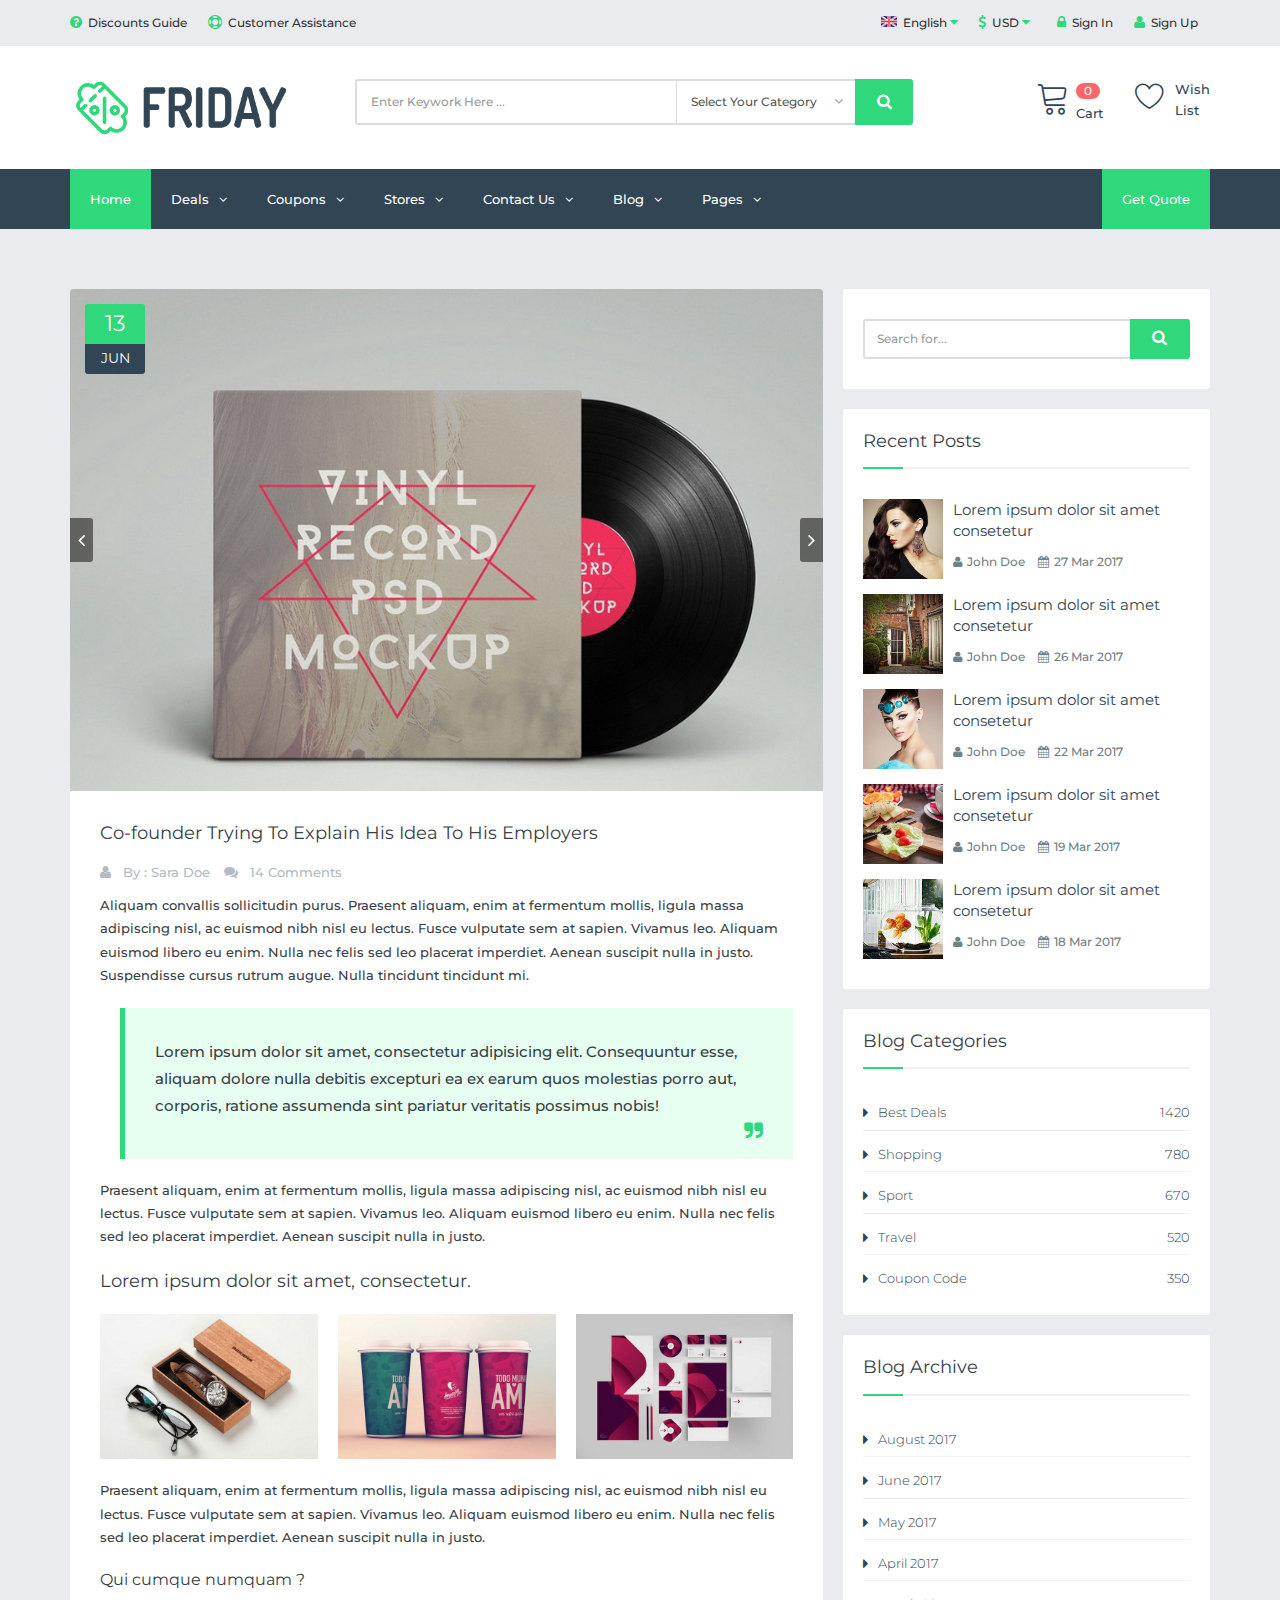
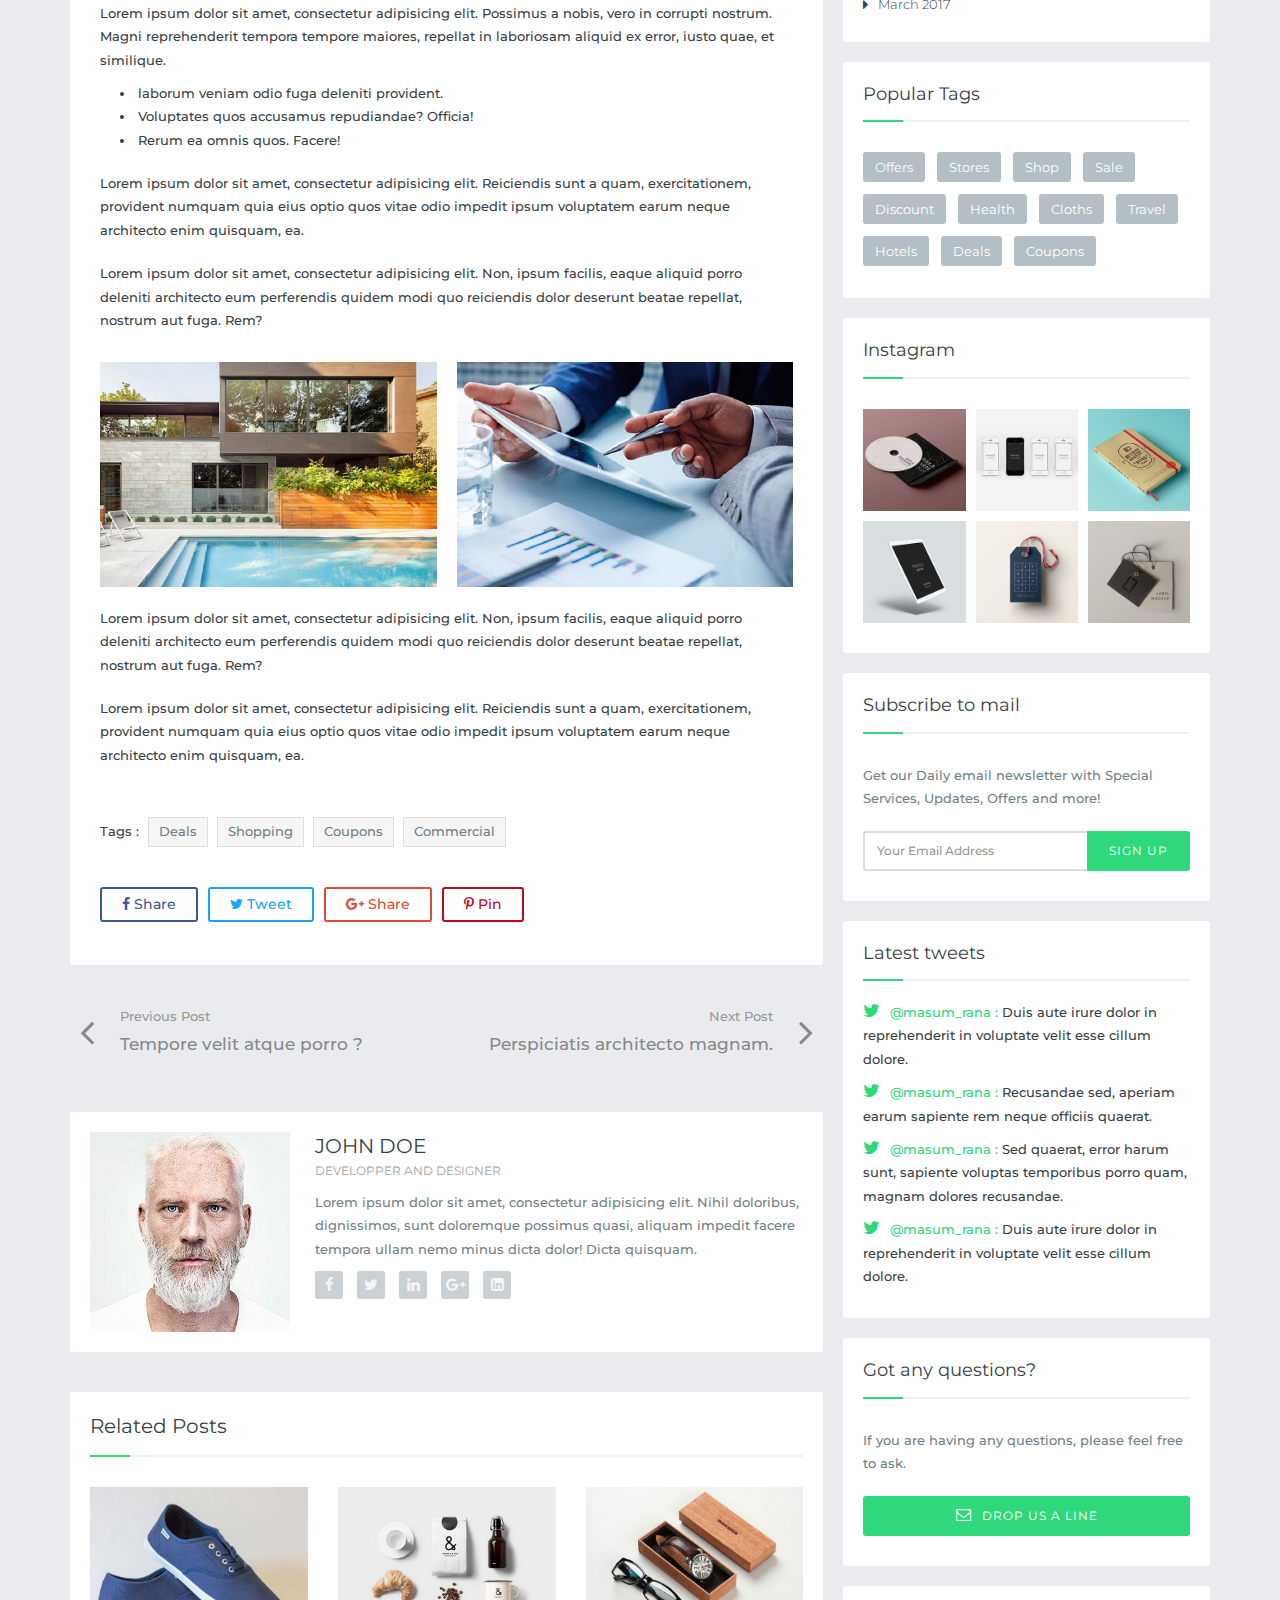
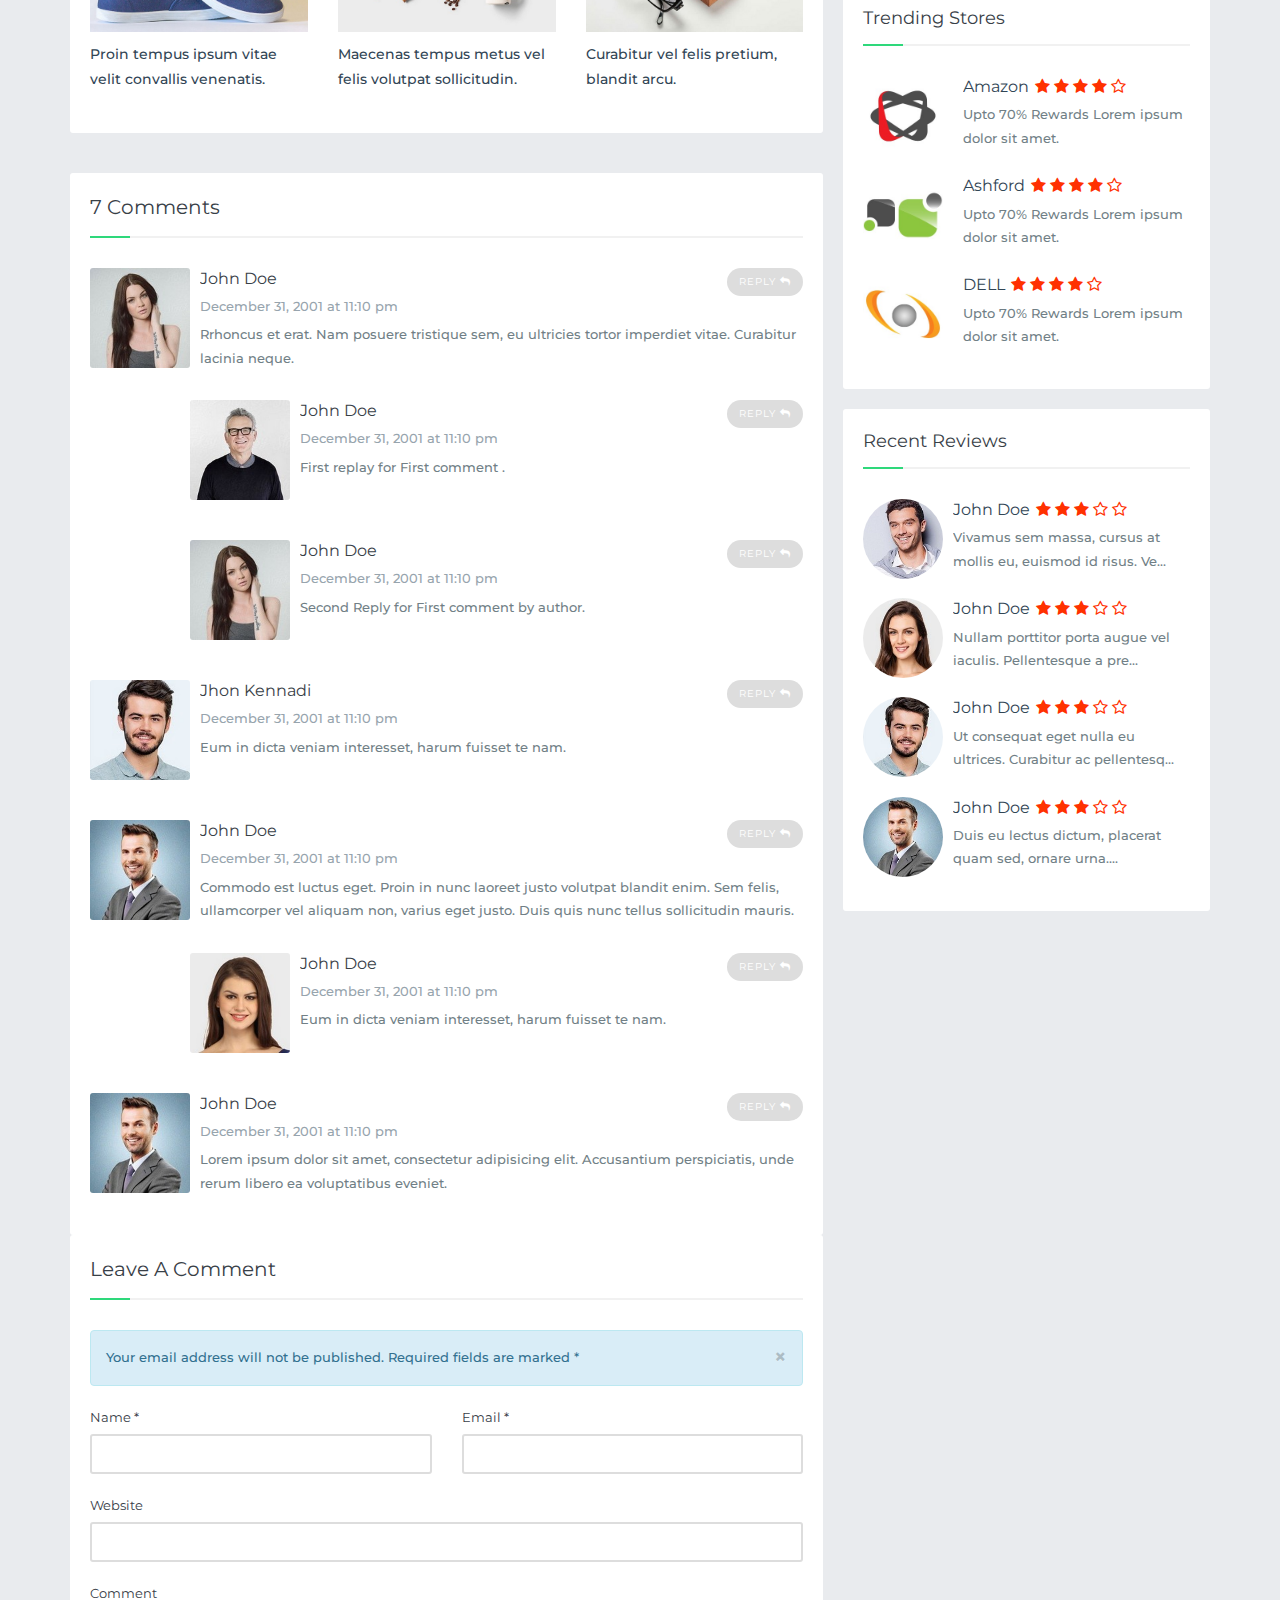
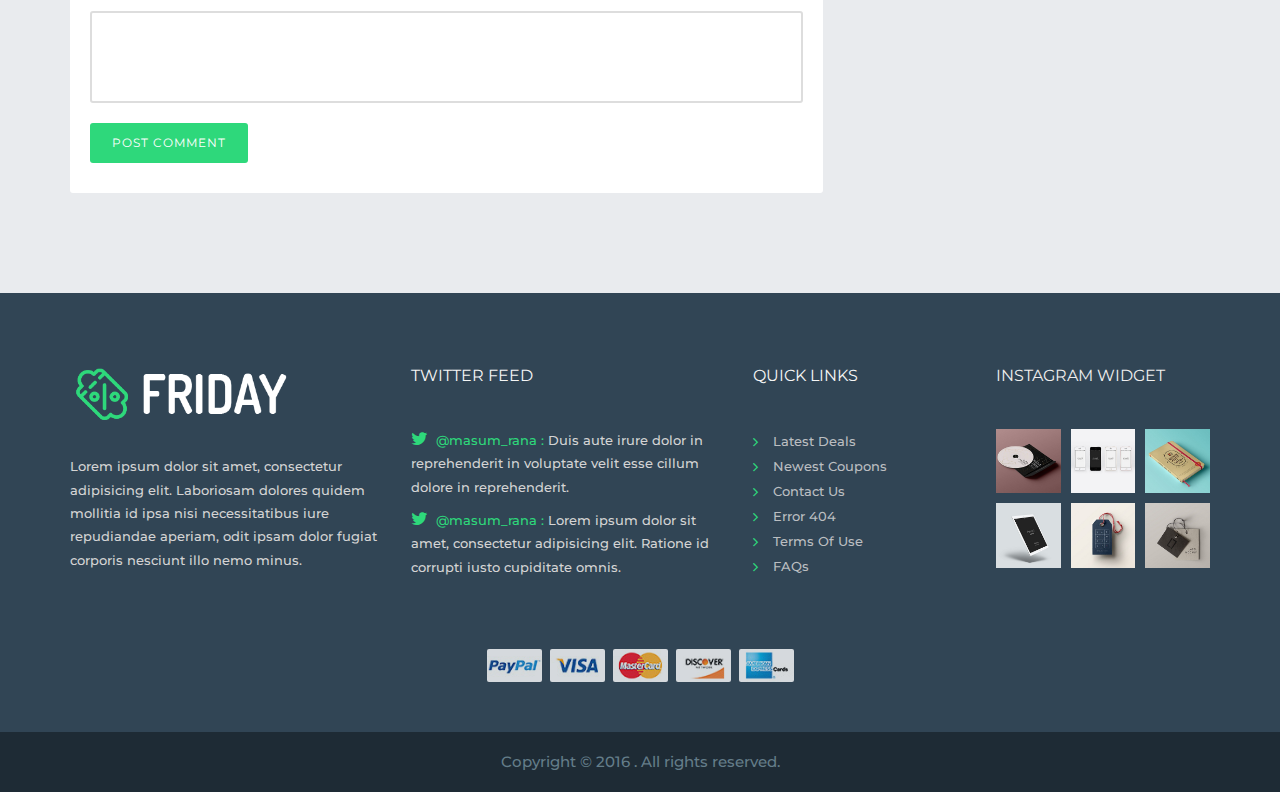
<file: 前端代码/617/blog_single_gallery.html>
﻿<!DOCTYPE html>
<!--[if lt IE 9 ]> <html lang="en" dir="ltr" class="no-js ie-old"> <![endif]-->
<!--[if IE 9 ]> <html lang="en" dir="ltr" class="no-js ie9"> <![endif]-->
<!--[if IE 10 ]> <html lang="en" dir="ltr" class="no-js ie10"> <![endif]-->
<!--[if (gt IE 10)|!(IE)]><!-->
<html lang="en" dir="ltr" class="no-js">
<!--<![endif]-->

<head>

    <!-- ––––––––––––––––––––––––––––––––––––––––– -->
    <!-- META TAGS                                 -->
    <!-- ––––––––––––––––––––––––––––––––––––––––– -->
    <meta charset="utf-8">
    <!-- Always force latest IE rendering engine -->
    <meta http-equiv="X-UA-Compatible" content="IE=edge">
    <!-- Mobile specific meta -->
    <meta name="viewport" content="width=device-width, initial-scale=1">
    <!-- The above 3 meta tags *must* come first in the head; any other head content must come *after* these tags -->

    <!-- ––––––––––––––––––––––––––––––––––––––––– -->
    <!-- PAGE TITLE                                -->
    <!-- ––––––––––––––––––––––––––––––––––––––––– -->
    <title>FRIDAY | Coupons, Deals, Discounts and Promo codes Template</title>

    <!-- ––––––––––––––––––––––––––––––––––––––––– -->
    <!-- SEO METAS                                 -->
    <!-- ––––––––––––––––––––––––––––––––––––––––– -->
    <meta name="description" content="FRIDAY is a responsive multipurpose-ecommerce site template allows you to store coupons and promo codes from different brands and create store for deals, discounts, It can be used as coupon website such as groupon.com and also as online store">
    <meta name="	black friday, coupon, coupon codes, coupon theme, coupons, deal news, deals, discounts, ecommerce, friday deals, groupon, promo codes, responsive, shop, store coupons">
    <meta name="robots" content="index, follow">
    <meta name="author" content="CODASTROID">

    <!-- ––––––––––––––––––––––––––––––––––––––––– -->
    <!-- PAGE FAVICON                              -->
    <!-- ––––––––––––––––––––––––––––––––––––––––– -->
    <link rel="apple-touch-icon" href="assets/images/favicon/apple-touch-icon.png">
    <link rel="icon" href="assets/images/favicon/favicon.ico">

    <!-- ––––––––––––––––––––––––––––––––––––––––– -->
    <!-- GOOGLE FONTS                              -->
    <!-- ––––––––––––––––––––––––––––––––––––––––– -->
    <link href="https://fonts.googleapis.com/css?family=Montserrat:400,500,600" rel="stylesheet">

    <!-- ––––––––––––––––––––––––––––––––––––––––– -->
    <!-- Include CSS Filess                        -->
    <!-- ––––––––––––––––––––––––––––––––––––––––– -->

    <!-- Bootstrap -->
    <link href="assets/css/bootstrap.min.css" rel="stylesheet">

    <!-- Font Awesome -->
    <link href="assets/vendors/font-awesome/css/font-awesome.min.css" rel="stylesheet">

    <!-- Linearicons -->
    <link href="assets/vendors/linearicons/css/linearicons.css" rel="stylesheet">

    <!-- Owl Carousel -->
    <link href="assets/vendors/owl-carousel/owl.carousel.min.css" rel="stylesheet">
    <link href="assets/vendors/owl-carousel/owl.theme.min.css" rel="stylesheet">

    <!-- Flex Slider -->
    <link href="assets/vendors/flexslider/flexslider.css" rel="stylesheet">

    <!-- Template Stylesheet -->
    <link href="assets/css/base.css" rel="stylesheet">
    <link href="assets/css/style.css" rel="stylesheet">

</head>

<body id="body" class="wide-layout preloader-active">

     



    <!--[if lt IE 9]>
        <p class="browserupgrade alert-error">
        	You are using an <strong>outdated</strong> browser. Please <a href="http://browsehappy.com/">upgrade your browser</a> to improve your experience.
        </p>
    <![endif]-->

    <noscript>
        <div class="noscript alert-error">
            For full functionality of this site it is necessary to enable JavaScript. Here are the <a href="http://www.enable-javascript.com/" target="_blank">
		 instructions how to enable JavaScript in your web browser</a>.
        </div>
    </noscript>

    <!-- ––––––––––––––––––––––––––––––––––––––––– -->
    <!-- PRELOADER                                 -->
    <!-- ––––––––––––––––––––––––––––––––––––––––– -->
    <!-- Preloader -->
    <div id="preloader" class="preloader">
        <div class="loader-cube">
            <div class="loader-cube__item1 loader-cube__item"></div>
            <div class="loader-cube__item2 loader-cube__item"></div>
            <div class="loader-cube__item4 loader-cube__item"></div>
            <div class="loader-cube__item3 loader-cube__item"></div>
        </div>
    </div>
    <!-- End Preloader -->
    <!-- ––––––––––––––––––––––––––––––––––––––––– -->
    <!-- WRAPPER                                   -->
    <!-- ––––––––––––––––––––––––––––––––––––––––– -->
    <div id="pageWrapper" class="page-wrapper">
        <!-- –––––––––––––––[ HEADER ]––––––––––––––– -->
        <header id="mainHeader" class="main-header">

            <!-- Top Bar -->
            <div class="top-bar bg-gray">
                <div class="container">
                    <div class="row">
                        <div class="col-sm-12 col-md-4 is-hidden-sm-down">
                            <ul class="nav-top nav-top-left list-inline t-left">
                                <li><a href="terms_conditions.html"><i class="fa fa-question-circle"></i>Discounts Guide</a>
                                </li>
                                <li><a href="faq.html"><i class="fa fa-support"></i>Customer Assistance</a>
                                </li>
                            </ul>
                        </div>
                        <div class="col-sm-12 col-md-8">
                            <ul class="nav-top nav-top-right list-inline t-xs-center t-md-right">
                                <li>
                                    <a href="#"><i class="fa fa-flag-usa"></i>English <i class="fa fa-caret-down"></i></a>
                                    <ul>
                                        <li><a href="#"><i class="fa fa-flag-usa"></i>English</a>
                                        </li>
                                        <li><a href="#"><i class="fa fa-flag-fra"></i>France</a>
                                        </li>
                                        <li><a href="#"><i class="fa fa-flag-ger"></i>Germany</a>
                                        </li>
                                        <li><a href="#"><i class="fa fa-flag-rus"></i>Russia</a>
                                        </li>
                                    </ul>
                                </li>
                                <li>
                                    <a href="#"><i class="fa fa-usd"></i>USD <i class="fa fa-caret-down"></i></a>
                                    <ul>
                                        <li><a href="#">USD - US Dollar</a>
                                        </li>
                                        <li><a href="#">EUR - Euro</a>
                                        </li>
                                        <li><a href="#">CNY - Chinese Yuan</a>
                                        </li>
                                        <li><a href="#">RUB - Russian Ruble</a>
                                        </li>
                                    </ul>
                                </li>
                                <li><a href="signin.html"><i class="fa fa-lock"></i>Sign In</a>
                                </li>
                                <li><a href="signup.html"><i class="fa fa-user"></i>Sign Up</a>
                                </li>
                            </ul>
                        </div>
                    </div>
                </div>
            </div>
            <!-- End Top Bar -->

            <!-- Header Header -->
            <div class="header-header bg-white">
                <div class="container">
                    <div class="row row-rl-0 row-tb-20 row-md-cell">
                        <div class="brand col-md-3 t-xs-center t-md-left valign-middle">
                            <a href="#" class="logo">
                                <img src="assets/images/logo.png" alt="" width="250">
                            </a>
                        </div>
                        <div class="header-search col-md-9">
                            <div class="row row-tb-10 ">
                                <div class="col-sm-8">
                                    <form class="search-form">
                                        <div class="input-group">
                                            <input type="text" class="form-control input-lg search-input" placeholder="Enter Keywork Here ..." required="required">
                                            <div class="input-group-btn">
                                                <div class="input-group">
                                                    <select class="form-control input-lg search-select">
                                                        <option>Select Your Category</option>
                                                        <option>Deals</option>
                                                        <option>Coupons</option>
                                                        <option>Discounts</option>
                                                    </select>
                                                    <div class="input-group-btn">
                                                        <button type="submit" class="btn btn-lg btn-search btn-block">
                                                            <i class="fa fa-search font-16"></i>
                                                        </button>
                                                    </div>
                                                </div>
                                            </div>
                                        </div>
                                    </form>
                                </div>
                                <div class="col-sm-4 t-xs-center t-md-right">
                                    <div class="header-cart">
                                        <a href="cart.html">
                                            <span class="icon lnr lnr-cart"></span>
                                            <div><span class="cart-number">0</span>
                                            </div>
                                            <span class="title">Cart</span>
                                        </a>
                                    </div>
                                    <div class="header-wishlist ml-20">
                                        <a href="wishlist.html">
                                            <span class="icon lnr lnr-heart font-30"></span>
                                            <span class="title">Wish List</span>
                                        </a>
                                    </div>
                                </div>
                            </div>
                        </div>
                    </div>
                </div>
            </div>
            <!-- End Header Header -->

            <!-- Header Menu -->
            <div class="header-menu bg-blue">
                <div class="container">
                    <nav class="nav-bar">
                        <div class="nav-header">
                            <span class="nav-toggle" data-toggle="#header-navbar">
		                        <i></i>
		                        <i></i>
		                        <i></i>
		                    </span>
                        </div>
                        <div id="header-navbar" class="nav-collapse">
                            <ul class="nav-menu">
                                <li class="active">
                                    <a href="index.html">Home</a>
                                </li>
                                <li class="dropdown-mega-menu">
                                    <a href="deals_grid.html">Deals</a>
                                    <div class="mega-menu">
                                        <div class="row row-v-10">
                                            <div class="col-md-3">
                                                <ul>
                                                    <li><a href="deals_grid.html">Grid View</a>
                                                    </li>
                                                    <li><a href="deals_grid_sidebar.html">Grid With Sidebar</a>
                                                    </li>
                                                    <li><a href="deals_list.html">List View</a>
                                                    </li>
                                                    <li><a href="deal_single.html">Deal Single</a>
                                                    </li>
                                                </ul>
                                            </div>
                                            <div class="col-md-3">
                                                <figure class="deal-thumbnail embed-responsive embed-responsive-4by3" data-bg-img="assets/images/deals/deal_03.jpg">
                                                    <div class="label-discount top-10 right-10">-15%</div>
                                                    <div class="deal-about p-10 pos-a bottom-0 left-0">
                                                        <div class="rating mb-10">
                                                            <span class="rating-stars rate-allow" data-rating="2">
										                        <i class="fa fa-star-o"></i>
										                        <i class="fa fa-star-o"></i>
										                        <i class="fa fa-star-o"></i>
										                        <i class="fa fa-star-o"></i>
										                        <i class="fa fa-star-o"></i>
										                    </span>
                                                        </div>
                                                        <h6 class="deal-title mb-10">
										                    <a href="deal_single.html" class="color-lighter">Aenean ut orci vel massa</a>
										                </h6>
                                                    </div>
                                                </figure>
                                            </div>
                                            <div class="col-md-3">
                                                <figure class="deal-thumbnail embed-responsive embed-responsive-4by3" data-bg-img="assets/images/deals/deal_04.jpg">
                                                    <div class="label-discount top-10 right-10">-60%</div>
                                                    <div class="deal-about p-10 pos-a bottom-0 left-0">
                                                        <div class="rating mb-10">
                                                            <span class="rating-stars rate-allow" data-rating="3">
										                        <i class="fa fa-star-o"></i>
										                        <i class="fa fa-star-o"></i>
										                        <i class="fa fa-star-o"></i>
										                        <i class="fa fa-star-o"></i>
										                        <i class="fa fa-star-o"></i>
										                    </span>
                                                        </div>
                                                        <h6 class="deal-title mb-10">
										                    <a href="deal_single.html" class="color-lighter">Aenean ut orci vel massa</a>
										                </h6>
                                                    </div>
                                                </figure>
                                            </div>
                                            <div class="col-md-3">
                                                <figure class="deal-thumbnail embed-responsive embed-responsive-4by3" data-bg-img="assets/images/deals/deal_05.jpg">
                                                    <div class="label-discount top-10 right-10">-60%</div>
                                                    <div class="deal-about p-10 pos-a bottom-0 left-0">
                                                        <div class="rating mb-10">
                                                            <span class="rating-stars rate-allow" data-rating="5">
										                        <i class="fa fa-star-o"></i>
										                        <i class="fa fa-star-o"></i>
										                        <i class="fa fa-star-o"></i>
										                        <i class="fa fa-star-o"></i>
										                        <i class="fa fa-star-o"></i>
										                    </span>
                                                        </div>
                                                        <h6 class="deal-title mb-10">
										                    <a href="deal_single.html" class="color-lighter">Aenean ut orci vel massa</a>
										                </h6>
                                                    </div>
                                                </figure>
                                            </div>
                                        </div>
                                    </div>
                                </li>
                                <li>
                                    <a href="coupons_grid.html">Coupons</a>
                                    <ul>
                                        <li><a href="coupons_grid.html">Grid View</a>
                                        </li>
                                        <li><a href="coupons_grid_sidebar.html">Grid With Sidebar</a>
                                        </li>
                                        <li><a href="coupons_list.html">List View</a>
                                        </li>
                                    </ul>
                                </li>
                                <li>
                                    <a href="stores_01.html">Stores</a>
                                    <ul>
                                        <li><a href="stores_01.html">Stores Search</a>
                                        </li>
                                        <li><a href="stores_02.html">Stores Categories</a>
                                        </li>
                                        <li><a href="store_single_01.html">Store Single 1</a>
                                        </li>
                                        <li><a href="store_single_02.html">Store Single 2</a>
                                        </li>
                                    </ul>
                                </li>
                                <li>
                                    <a href="contact_us_01.html">Contact Us</a>
                                    <ul>
                                        <li><a href="contact_us_01.html">Contact Us 1</a>
                                        </li>
                                        <li><a href="contact_us_02.html">Contact Us 2</a>
                                        </li>
                                    </ul>
                                </li>
                                <li>
                                    <a href="#">Blog</a>
                                    <ul>
                                        <li>
                                            <a href="#">Classic View</a>
                                            <ul>
                                                <li><a href="blog_classic_right_sidebar.html">Right Sidenar</a>
                                                </li>
                                                <li><a href="blog_classic_left_sidebar.html">Left Sidebar</a>
                                                </li>
                                                <li><a href="blog_classic_fullwidth.html">Full Width</a>
                                                </li>
                                            </ul>
                                        </li>
                                        <li>
                                            <a href="#">Grid View</a>
                                            <ul>
                                                <li><a href="blog_grid_3col.html">3 Columns</a>
                                                </li>
                                                <li><a href="blog_grid_2col.html">2 Columns</a>
                                                </li>
                                                <li><a href="blog_grid_right_sidebar.html">Right Sidebar</a>
                                                </li>
                                            </ul>
                                        </li>
                                        <li>
                                            <a href="#">List View</a>
                                            <ul>
                                                <li><a href="blog_list_right_sidebar.html">Right Sidenar</a>
                                                </li>
                                                <li><a href="blog_list_left_sidebar.html">Left Sidebar</a>
                                                </li>
                                                <li><a href="blog_list_fullwidth.html">Full Width</a>
                                                </li>
                                            </ul>
                                        </li>
                                        <li>
                                            <a href="#">Blog Single</a>
                                            <ul>
                                                <li><a href="blog_single_standard.html">Standard Post</a>
                                                </li>
                                                <li><a href="blog_single_gallery.html">Gallery Post</a>
                                                </li>
                                                <li><a href="blog_single_youtube.html">Youtube Video</a>
                                                </li>
                                                <li><a href="blog_single_vimeo.html">Vimeo Video</a>
                                                </li>
                                                <li><a href="blog_single_map.html">Google Map</a>
                                                </li>
                                                <li><a href="blog_single_quote.html">Quote Post</a>
                                                </li>
                                                <li><a href="blog_single_audio.html">Audio Post</a>
                                                </li>
                                            </ul>
                                        </li>
                                    </ul>
                                </li>
                                <li>
                                    <a href="#">Pages</a>
                                    <ul>
                                        <li><a href="index.html">Home Default</a>
                                        </li>
                                        <li><a href="signin.html">Sign In</a>
                                        </li>
                                        <li><a href="signup.html">Sign Up</a>
                                        </li>
                                        <li><a href="404.html">404 Page</a>
                                        </li>
                                        <li><a href="faq.html">FAQ Page</a>
                                        </li>
                                        <li><a href="cart.html">Cart Page</a>
                                        </li>
                                        <li>
                                            <a href="checkout_method.html">Checkout</a>
                                            <ul>
                                                <li><a href="checkout_method.html">Checkout method</a>
                                                </li>
                                                <li><a href="checkout_billing.html">Billing Information</a>
                                                </li>
                                                <li><a href="checkout_payment.html">Payment Information</a>
                                                </li>
                                            </ul>
                                        </li>
                                        <li>
                                            <a href="#">Contact Us</a>
                                            <ul>
                                                <li><a href="contact_us_01.html">Contact Us 1</a>
                                                </li>
                                                <li><a href="contact_us_02.html">Contact Us 2</a>
                                                </li>
                                            </ul>
                                        </li>
                                        <li>
                                            <a href="#">Deals Pages</a>
                                            <ul>
                                                <li><a href="deals_grid.html">Grid View</a>
                                                </li>
                                                <li><a href="deals_list.html">List View</a>
                                                </li>
                                                <li><a href="deal_single.html">Deal Single</a>
                                                </li>
                                            </ul>
                                        </li>
                                        <li>
                                            <a href="#">Coupons Pages</a>
                                            <ul>
                                                <li><a href="coupons_grid.html">Grid View</a>
                                                </li>
                                                <li><a href="coupons_grid_sidebar.html">Grid With Sidebar</a>
                                                </li>
                                                <li><a href="coupons_list.html">List View</a>
                                                </li>
                                            </ul>
                                        </li>
                                        <li><a href="terms_conditions.html">Terms &amp; conditions</a>
                                        </li>
                                    </ul>
                                </li>
                            </ul>
                        </div>
                        <div class="nav-menu nav-menu-fixed">
                            <a href="#">Get Quote</a>
                        </div>
                    </nav>
                </div>
            </div>
            <!-- End Header Menu -->

        </header>
        <!-- –––––––––––––––[ HEADER ]––––––––––––––– -->

        <!-- –––––––––––––––[ PAGE CONTENT ]––––––––––––––– -->
        <main id="mainContent" class="main-content">
            <!-- Page Container -->
            <div class="page-container ptb-60">
                <div class="container">
                    <div class="row row-rl-10 row-tb-20">
                        <div class="page-content col-xs-12 col-sm-7 col-md-8">

                            <!-- Blog Area -->
                            <div class="blog-area blog-single-post">
                                <div class="row row-tb-20">

                                    <!-- Blog Post -->
                                    <div class="blog-post col-xs-12">
                                        <article class="entry panel">
                                            <figure class="entry-media">
                                                <div class="entry-date">
                                                    <h4>13</h4>
                                                    <h6>JUN</h6>
                                                </div>
                                                <div class="owl-slider" data-loop="true" data-autoplay="true" data-autoplay-timeout="10000" data-smart-speed="1000" data-nav-speed="false" data-nav="true" data-xxs-items="1" data-xxs-nav="true" data-xs-items="1" data-xs-nav="true" data-sm-items="1" data-sm-nav="true" data-md-items="1" data-md-nav="true" data-lg-items="1" data-lg-nav="true">
                                                    <figure class="item">
                                                        <img src="assets/images/blog/blog_01.jpg" alt="">
                                                    </figure>
                                                    <figure class="item">
                                                        <img src="assets/images/blog/blog_02.jpg" alt="">
                                                    </figure>
                                                    <figure class="item">
                                                        <img src="assets/images/blog/blog_03.jpg" alt="">
                                                    </figure>
                                                    <figure class="item">
                                                        <img src="assets/images/blog/blog_04.jpg" alt="">
                                                    </figure>
                                                </div>
                                            </figure>
                                            <div class="entry-wrapper prl-20 prl-md-30 pt-20 pt-md-30 pb-15">
                                                <header class="entry-header">
                                                    <h4 class="entry-title mb-10 mb-md-15">
											Co-founder Trying To Explain His Idea To His Employers										</h4>
                                                    <div class="entry-meta mb-10">
                                                        <ul class="tag-info list-inline">
                                                            <li><i class="icon fa fa-user"></i> By : Sara Doe</li>
                                                            <li><i class="icon fa fa-comments"></i> 14 Comments </li>
                                                        </ul>
                                                    </div>
                                                </header>
                                                <div class="entry-content">
                                                    <p class="mb-20">Aliquam convallis sollicitudin purus. Praesent aliquam, enim at fermentum mollis, ligula massa adipiscing nisl, ac euismod nibh nisl eu lectus. Fusce vulputate sem at sapien. Vivamus leo. Aliquam euismod libero eu enim. Nulla nec felis sed leo placerat imperdiet. Aenean suscipit nulla in justo. Suspendisse cursus rutrum augue. Nulla tincidunt tincidunt mi.</p>
                                                    <blockquote class="block-quote mb-20">
                                                        <p>Lorem ipsum dolor sit amet, consectetur adipisicing elit. Consequuntur esse, aliquam dolore nulla debitis excepturi ea ex earum quos molestias porro aut, corporis, ratione assumenda sint pariatur veritatis possimus nobis!</p>
                                                    </blockquote>
                                                    <p class="mb-20">Praesent aliquam, enim at fermentum mollis, ligula massa adipiscing nisl, ac euismod nibh nisl eu lectus. Fusce vulputate sem at sapien. Vivamus leo. Aliquam euismod libero eu enim. Nulla nec felis sed leo placerat imperdiet. Aenean suscipit nulla in justo.</p>
                                                    <h4 class="mb-20">Lorem ipsum dolor sit amet, consectetur.</h4>
                                                    <div class="gallery mb-20">
                                                        <div class="row row-rl-10">
                                                            <div class="col-sm-4">
                                                                <img src="assets/images/blog/post_01.jpg" alt="">
                                                            </div>
                                                            <div class="col-sm-4">
                                                                <img src="assets/images/blog/post_02.jpg" alt="">
                                                            </div>
                                                            <div class="col-sm-4">
                                                                <img src="assets/images/blog/post_03.jpg" alt="">
                                                            </div>
                                                        </div>
                                                    </div>
                                                    <p class="mb-20">Praesent aliquam, enim at fermentum mollis, ligula massa adipiscing nisl, ac euismod nibh nisl eu lectus. Fusce vulputate sem at sapien. Vivamus leo. Aliquam euismod libero eu enim. Nulla nec felis sed leo placerat imperdiet. Aenean suscipit nulla in justo.</p>
                                                    <h5 class="mb-10">Qui cumque numquam ?</h5>
                                                    <p>Lorem ipsum dolor sit amet, consectetur adipisicing elit. Possimus a nobis, vero in corrupti nostrum. Magni reprehenderit tempora tempore maiores, repellat in laboriosam aliquid ex error, iusto quae, et similique.</p>
                                                    <ul class="mb-20 list-styled">
                                                        <li>laborum veniam odio fuga deleniti provident.</li>
                                                        <li>Voluptates quos accusamus repudiandae? Officia!</li>
                                                        <li>Rerum ea omnis quos. Facere!</li>
                                                    </ul>
                                                    <p class="mb-20">Lorem ipsum dolor sit amet, consectetur adipisicing elit. Reiciendis sunt a quam, exercitationem, provident numquam quia eius optio quos vitae odio impedit ipsum voluptatem earum neque architecto enim quisquam, ea.</p>
                                                    <p class="mb-30">Lorem ipsum dolor sit amet, consectetur adipisicing elit. Non, ipsum facilis, eaque aliquid porro deleniti architecto eum perferendis quidem modi quo reiciendis dolor deserunt beatae repellat, nostrum aut fuga. Rem?</p>
                                                    <div class="gallery mb-20">
                                                        <div class="row row-rl-10 row-tb-10">
                                                            <div class="col-sm-6">
                                                                <img src="assets/images/blog/post_04.jpg" alt="">
                                                            </div>
                                                            <div class="col-sm-6">
                                                                <img src="assets/images/blog/post_05.jpg" alt="">
                                                            </div>
                                                        </div>
                                                    </div>
                                                    <p class="mb-20">Lorem ipsum dolor sit amet, consectetur adipisicing elit. Non, ipsum facilis, eaque aliquid porro deleniti architecto eum perferendis quidem modi quo reiciendis dolor deserunt beatae repellat, nostrum aut fuga. Rem?</p>
                                                    <p class="mb-30">Lorem ipsum dolor sit amet, consectetur adipisicing elit. Reiciendis sunt a quam, exercitationem, provident numquam quia eius optio quos vitae odio impedit ipsum voluptatem earum neque architecto enim quisquam, ea.</p>
                                                </div>
                                                <!-- .entry-wrapper -->
                                                <footer class="entry-footer">
                                                    <div class="blog-post-tags ptb-20">
                                                        <ul>
                                                            <li>Tags :</li>
                                                            <li>
                                                                <a href="#">Deals</a>
                                                            </li>
                                                            <li>
                                                                <a href="#">Shopping</a>
                                                            </li>
                                                            <li>
                                                                <a href="#">Coupons</a>
                                                            </li>
                                                            <li>
                                                                <a href="#">Commercial</a>
                                                            </li>
                                                        </ul>
                                                    </div>
                                                    <ul class="share-buttons ptb-20">
                                                        <li><a class="fb-share" href="#"><i class="fa fa-facebook"></i> Share</a>
                                                        </li>
                                                        <li><a class="twitter-share" href="#"><i class="fa fa-twitter"></i> Tweet</a>
                                                        </li>
                                                        <li><a class="gplus-share" href="#"><i class="fa fa-google-plus"></i> Share</a>
                                                        </li>
                                                        <li><a class="pinterest-share" href="#"><i class="fa fa-pinterest-p"></i> Pin</a>
                                                        </li>
                                                    </ul>
                                                </footer>
                                            </div>
                                        </article>
                                        <ul class="posts-nav ptb-40 mb-20">
                                            <li class="next-post">
                                                <a href="#"><i class="fa fa-angle-right"></i>
									<span>Next Post</span>
									Perspiciatis architecto magnam.</a>
                                            </li>
                                            <li class="prev-post">
                                                <a href="#"><i class="fa fa-angle-left"></i>
									<span>Previous Post</span>
									Tempore velit atque porro ?</a>
                                            </li>
                                        </ul>
                                    </div>
                                    <!-- End Blog Post -->

                                    <!-- Post Author -->
                                    <div class="col-xs-12">
                                        <div class="post-author-area panel media p-20">
                                            <figure class="media-left">
                                                <img class="media-object" src="assets/images/avatars/blog_author.jpg" alt="">
                                            </figure>
                                            <div class="media-body">
                                                <h3>John Doe</h3>
                                                <h5>Developper And Designer</h5>
                                                <p class="color-mid">Lorem ipsum dolor sit amet, consectetur adipisicing elit. Nihil doloribus, dignissimos, sunt doloremque possimus quasi, aliquam impedit facere tempora ullam nemo minus dicta dolor! Dicta quisquam.</p>
                                                <ul class="social-icons list-inline">
                                                    <li class="social-icons__item">
                                                        <a href="#"><i class="fa fa-facebook"></i></a>
                                                    </li>
                                                    <li class="social-icons__item">
                                                        <a href="#"><i class="fa fa-twitter"></i></a>
                                                    </li>
                                                    <li class="social-icons__item">
                                                        <a href="#"><i class="fa fa-linkedin"></i></a>
                                                    </li>
                                                    <li class="social-icons__item">
                                                        <a href="#"><i class="fa fa-google-plus"></i></a>
                                                    </li>
                                                    <li class="social-icons__item">
                                                        <a href="#"><i class="fa fa-linkedin-square"></i></a>
                                                    </li>
                                                </ul>
                                            </div>
                                        </div>
                                    </div>
                                    <!-- End Post Author -->

                                    <!-- Related Posts -->
                                    <div class="col-xs-12">

                                        <div class="related-posts panel pt-20 pb-30 prl-20">

                                            <h3 class="related-posts-title h-title mb-30">Related Posts</h3>

                                            <div class="row">
                                                <div class="col-sm-4">
                                                    <a href="#">
                                                        <figure class="mb-10">
                                                            <img src="assets/images/blog/post_10.jpg" alt="">
                                                        </figure>
                                                        <p class="font-14">Proin tempus ipsum vitae velit convallis venenatis.</p>
                                                    </a>
                                                </div>
                                                <div class="col-sm-4">
                                                    <a href="#">
                                                        <figure class="mb-10">
                                                            <img src="assets/images/blog/post_11.jpg" alt="">
                                                        </figure>
                                                        <p class="font-14">Maecenas tempus metus vel felis volutpat sollicitudin.</p>
                                                    </a>
                                                </div>
                                                <div class="col-sm-4">
                                                    <a href="#">
                                                        <figure class="mb-10">
                                                            <img src="assets/images/blog/post_01.jpg" alt="">
                                                        </figure>
                                                        <p class="font-14">Curabitur vel felis pretium, blandit arcu.</p>
                                                    </a>
                                                </div>
                                            </div>
                                        </div>
                                    </div>
                                    <!-- End Related Posts -->

                                    <!-- Comments Area -->
                                    <div id="commentsArea" class="comments-area col-xs-12">
                                        <div class="row row-v-20">
                                            <div class="col-xs-12">
                                                <div class="posted-comments panel pt-20 pb-30 prl-20">

                                                    <h3 class="posted-comments-title h-title mb-30">7 Comments</h3>
                                                    <ol class="comment-list">


                                                        <li class="comment comment-bypostauthor media">



                                                            <figure class="comment-author-thumb media-left">
                                                                <a href="#">
                                                                    <img class="media-object" src="assets/images/avatars/avatar_07.jpg" alt="" />
                                                                </a>
                                                            </figure>
                                                            <article class="comment-wrapper media-body">
                                                                <!-- Comment Metadata -->
                                                                <div class="comment-meta mb-5">
                                                                    <a href="#" class="comment-reply-link btn btn-xs btn-gray btn-rounded">Reply <i class="fa fa-reply"></i></a>
                                                                    <h5 class="comment-author-name mb-5 ">John Doe</h5>
                                                                    <span class="color-muted">December 31, 2001 at 11:10 pm</span>
                                                                </div>
                                                                <!-- End Comment Metadata -->

                                                                <!-- Comment Content -->
                                                                <div class="comment-content color-mid">
                                                                    <p>Rrhoncus et erat. Nam posuere tristique sem, eu ultricies tortor imperdiet vitae. Curabitur lacinia neque.</p>
                                                                </div>
                                                                <!-- End Comment Content -->
                                                            </article>

                                                            <ol class="comment-replays">

                                                                <li class="comment media">



                                                                    <figure class="comment-author-thumb media-left">
                                                                        <a href="#">
                                                                            <img class="media-object" src="assets/images/avatars/avatar_08.jpg" alt="" />
                                                                        </a>
                                                                    </figure>

                                                                    <article class="comment-wrapper media-body">

                                                                        <!-- End Comment Metadata -->
                                                                        <div class="comment-meta mb-5">
                                                                            <a href="#" class="comment-reply-link btn btn-xs btn-gray btn-rounded">Reply <i class="fa fa-reply"></i></a>
                                                                            <h5 class="comment-author-name mb-5">John Doe</h5>
                                                                            <span class="color-muted">December 31, 2001 at 11:10 pm</span>
                                                                        </div>

                                                                        <!-- Comment Content -->
                                                                        <div class="comment-content color-mid">
                                                                            <p>First replay for First comment .</p>
                                                                        </div>
                                                                        <!-- End Comment Content -->
                                                                    </article>
                                                                </li>


                                                                <li class="comment media comment-bypostauthor">



                                                                    <figure class="comment-author-thumb media-left">
                                                                        <a href="#">
                                                                            <img class="media-object" src="assets/images/avatars/avatar_07.jpg" alt="" />
                                                                        </a>
                                                                    </figure>

                                                                    <article class="comment-wrapper media-body">

                                                                        <!-- End Comment Metadata -->
                                                                        <div class="comment-meta mb-5">
                                                                            <a href="#" class="comment-reply-link btn btn-xs btn-gray btn-rounded">Reply <i class="fa fa-reply"></i></a>
                                                                            <h5 class="comment-author-name mb-5">John Doe</h5>
                                                                            <span class="color-muted">December 31, 2001 at 11:10 pm</span>
                                                                        </div>

                                                                        <!-- Comment Content -->
                                                                        <div class="comment-content color-mid">
                                                                            <p>Second Reply for First comment by author.</p>
                                                                        </div>
                                                                        <!-- End Comment Content -->
                                                                    </article>
                                                                </li>

                                                            </ol>
                                                        </li>

                                                        <li class="comment media">



                                                            <figure class="comment-author-thumb media-left">
                                                                <a href="#">
                                                                    <img class="media-object" src="assets/images/avatars/avatar_03.jpg" alt="" />
                                                                </a>
                                                            </figure>
                                                            <article class="comment-wrapper media-body">
                                                                <!-- Comment Metadata -->
                                                                <div class="comment-meta mb-5">
                                                                    <a href="#" class="comment-reply-link btn btn-xs btn-gray btn-rounded">Reply <i class="fa fa-reply"></i></a>
                                                                    <h5 class="comment-author-name mb-5 ">Jhon Kennadi</h5>
                                                                    <span class="color-muted">December 31, 2001 at 11:10 pm</span>
                                                                </div>
                                                                <!-- End Comment Metadata -->

                                                                <!-- Comment Content -->
                                                                <div class="comment-content color-mid">
                                                                    <p>Eum in dicta veniam interesset, harum fuisset te nam.</p>
                                                                </div>
                                                                <!-- End Comment Content -->
                                                            </article>

                                                        </li>

                                                        <li class="comment media">



                                                            <figure class="comment-author-thumb media-left">
                                                                <a href="#">
                                                                    <img class="media-object" src="assets/images/avatars/avatar_04.jpg" alt="" />
                                                                </a>
                                                            </figure>
                                                            <article class="comment-wrapper media-body">
                                                                <!-- Comment Metadata -->
                                                                <div class="comment-meta mb-5">
                                                                    <a href="#" class="comment-reply-link btn btn-xs btn-gray btn-rounded">Reply <i class="fa fa-reply"></i></a>
                                                                    <h5 class="comment-author-name mb-5 ">John Doe</h5>
                                                                    <span class="color-muted">December 31, 2001 at 11:10 pm</span>
                                                                </div>
                                                                <!-- End Comment Metadata -->

                                                                <!-- Comment Content -->
                                                                <div class="comment-content color-mid">
                                                                    <p>Commodo est luctus eget. Proin in nunc laoreet justo volutpat blandit enim. Sem felis, ullamcorper vel aliquam non, varius eget justo. Duis quis nunc tellus sollicitudin mauris.</p>
                                                                </div>
                                                                <!-- End Comment Content -->
                                                            </article>

                                                            <ol class="comment-replays">

                                                                <li class="comment media">



                                                                    <figure class="comment-author-thumb media-left">
                                                                        <a href="#">
                                                                            <img class="media-object" src="assets/images/avatars/avatar_05.jpg" alt="" />
                                                                        </a>
                                                                    </figure>

                                                                    <article class="comment-wrapper media-body">

                                                                        <!-- End Comment Metadata -->
                                                                        <div class="comment-meta mb-5">
                                                                            <a href="#" class="comment-reply-link btn btn-xs btn-gray btn-rounded">Reply <i class="fa fa-reply"></i></a>
                                                                            <h5 class="comment-author-name mb-5">John Doe</h5>
                                                                            <span class="color-muted">December 31, 2001 at 11:10 pm</span>
                                                                        </div>

                                                                        <!-- Comment Content -->
                                                                        <div class="comment-content color-mid">
                                                                            <p>Eum in dicta veniam interesset, harum fuisset te nam.</p>
                                                                        </div>
                                                                        <!-- End Comment Content -->
                                                                    </article>
                                                                </li>

                                                            </ol>
                                                        </li>

                                                        <li class="comment media">



                                                            <figure class="comment-author-thumb media-left">
                                                                <a href="#">
                                                                    <img class="media-object" src="assets/images/avatars/avatar_04.jpg" alt="" />
                                                                </a>
                                                            </figure>
                                                            <article class="comment-wrapper media-body">
                                                                <!-- Comment Metadata -->
                                                                <div class="comment-meta mb-5">
                                                                    <a href="#" class="comment-reply-link btn btn-xs btn-gray btn-rounded">Reply <i class="fa fa-reply"></i></a>
                                                                    <h5 class="comment-author-name mb-5 ">John Doe</h5>
                                                                    <span class="color-muted">December 31, 2001 at 11:10 pm</span>
                                                                </div>
                                                                <!-- End Comment Metadata -->

                                                                <!-- Comment Content -->
                                                                <div class="comment-content color-mid">
                                                                    <p>Lorem ipsum dolor sit amet, consectetur adipisicing elit. Accusantium perspiciatis, unde rerum libero ea voluptatibus eveniet.</p>
                                                                </div>
                                                                <!-- End Comment Content -->
                                                            </article>

                                                        </li>

                                                    </ol>
                                                </div>
                                            </div>
                                            <div class="col-xs-12">
                                                <div id="commentRespond" class="comment-respond panel pt-20 pb-30 prl-20">
                                                    <h3 class="comment-respond-title h-title mb-30">Leave A Comment</h3>
                                                    <form action="#" method="post" id="commentForm" class="comment-form">
                                                        <div class="row row-10">
                                                            <div class="col-xs-12">
                                                                <div class="comment-notes alert alert-info">
                                                                    <span>Your email address will not be published.</span> Required fields are marked <span class="required">*</span>
                                                                    <button type="button" class="close" data-dismiss="alert" aria-label="Close">
                                                                        <span aria-hidden="true">&times;</span>
                                                                    </button>
                                                                </div>
                                                            </div>
                                                            <div class="col-sm-6">
                                                                <div class="comment-form-author form-group">
                                                                    <label for="author">Name <span class="required">*</span>
                                                                    </label>
                                                                    <input id="author" class="form-control" name="author" type="text" value="" required='required' />
                                                                </div>
                                                            </div>
                                                            <div class="col-sm-6">
                                                                <div class="comment-form-email form-group">
                                                                    <label for="email">Email <span class="required">*</span>
                                                                    </label>
                                                                    <input id="email" class="form-control" name="email" type="email" value="" required='required' />
                                                                </div>
                                                            </div>
                                                            <div class="col-xs-12">
                                                                <div class="comment-form-url form-group">
                                                                    <label for="url">Website</label>
                                                                    <input id="url" class="form-control" name="url" type="url" value="" />
                                                                </div>
                                                            </div>
                                                            <div class="col-xs-12">
                                                                <div class="comment-form-comment form-group">
                                                                    <label for="comment">Comment</label>
                                                                    <textarea id="comment" class="form-control" name="comment" cols="45" rows="4" required="required"></textarea>
                                                                </div>
                                                            </div>
                                                            <div class="col-xs-12">
                                                                <div class="form-submit">
                                                                    <input name="submit" type="submit" id="submit" class="btn submit" value="Post Comment" />
                                                                </div>
                                                            </div>
                                                        </div>
                                                    </form>
                                                </div>
                                            </div>
                                        </div>
                                    </div>
                                    <!-- End Comments Area -->

                                </div>
                            </div>
                            <!-- End Blog Area -->

                        </div>
                        <div class="page-sidebar col-md-4 col-sm-5 col-xs-12">

                            <!-- Blog Sidebar -->
                            <aside class="sidebar blog-sidebar">
                                <div class="row row-tb-10">
                                    <div class="col-xs-12">
                                        <!-- Search Form -->
                                        <div class="widget search-form panel ptb-30 prl-20">
                                            <div class="widget-body">
                                                <form method="post" action="#">
                                                    <div class="input-group">
                                                        <input type="text" class="form-control" placeholder="Search for..." required="required">
                                                        <span class="input-group-btn">
		        	<button class="btn" type="submit"><i class="fa fa-search font-16"></i></button>
		    	</span>
                                                    </div>
                                                </form>
                                            </div>
                                        </div>
                                        <!-- End Search Form -->
                                    </div>
                                    <div class="col-xs-12">
                                        <!-- Recent Posts -->
                                        <div class="widget recent-posts panel pt-20 prl-20">
                                            <h3 class="widget-title h-title">Recent Posts</h3>
                                            <div class="widget-body ptb-30">

                                                <div class="recent-post media">
                                                    <div class="post-thumb media-left">
                                                        <a href="#">
                                                            <img class="media-object" src="assets/images/blog/thumb_1.jpg" alt="">
                                                        </a>
                                                    </div>
                                                    <div class="media-body">
                                                        <h5 class="font-15 mb-10">
                    <a href="#">Lorem ipsum dolor sit amet consetetur</a>
                </h5>
                                                        <ul class="post-meta list-inline">
                                                            <li> <i class="ico fa fa-user mr-5"></i>John Doe</li>
                                                            <li><i class="ico fa fa-calendar mr-5"></i>27 Mar 2017</li>
                                                        </ul>
                                                    </div>
                                                </div>
                                                <div class="recent-post media">
                                                    <div class="post-thumb media-left">
                                                        <a href="#">
                                                            <img class="media-object" src="assets/images/blog/thumb_2.jpg" alt="">
                                                        </a>
                                                    </div>
                                                    <div class="media-body">
                                                        <h5 class="font-15 mb-10">
                    <a href="#">Lorem ipsum dolor sit amet consetetur</a>
                </h5>
                                                        <ul class="post-meta list-inline">
                                                            <li> <i class="ico fa fa-user mr-5"></i>John Doe</li>
                                                            <li><i class="ico fa fa-calendar mr-5"></i>26 Mar 2017</li>
                                                        </ul>
                                                    </div>
                                                </div>
                                                <div class="recent-post media">
                                                    <div class="post-thumb media-left">
                                                        <a href="#">
                                                            <img class="media-object" src="assets/images/blog/thumb_3.jpg" alt="">
                                                        </a>
                                                    </div>
                                                    <div class="media-body">
                                                        <h5 class="font-15 mb-10">
                    <a href="#">Lorem ipsum dolor sit amet consetetur</a>
                </h5>
                                                        <ul class="post-meta list-inline">
                                                            <li> <i class="ico fa fa-user mr-5"></i>John Doe</li>
                                                            <li><i class="ico fa fa-calendar mr-5"></i>22 Mar 2017</li>
                                                        </ul>
                                                    </div>
                                                </div>
                                                <div class="recent-post media">
                                                    <div class="post-thumb media-left">
                                                        <a href="#">
                                                            <img class="media-object" src="assets/images/blog/thumb_4.jpg" alt="">
                                                        </a>
                                                    </div>
                                                    <div class="media-body">
                                                        <h5 class="font-15 mb-10">
                    <a href="#">Lorem ipsum dolor sit amet consetetur</a>
                </h5>
                                                        <ul class="post-meta list-inline">
                                                            <li> <i class="ico fa fa-user mr-5"></i>John Doe</li>
                                                            <li><i class="ico fa fa-calendar mr-5"></i>19 Mar 2017</li>
                                                        </ul>
                                                    </div>
                                                </div>
                                                <div class="recent-post media">
                                                    <div class="post-thumb media-left">
                                                        <a href="#">
                                                            <img class="media-object" src="assets/images/blog/thumb_5.jpg" alt="">
                                                        </a>
                                                    </div>
                                                    <div class="media-body">
                                                        <h5 class="font-15 mb-10">
                    <a href="#">Lorem ipsum dolor sit amet consetetur</a>
                </h5>
                                                        <ul class="post-meta list-inline">
                                                            <li> <i class="ico fa fa-user mr-5"></i>John Doe</li>
                                                            <li><i class="ico fa fa-calendar mr-5"></i>18 Mar 2017</li>
                                                        </ul>
                                                    </div>
                                                </div>
                                            </div>
                                        </div>
                                        <!-- End Recent Posts -->
                                    </div>
                                    <div class="col-xs-12">
                                        <!-- Categories Widget -->
                                        <div class="widget categories-widget panel pt-20 prl-20">
                                            <div class="widget-header">
                                                <h3 class="widget-title h-title">Blog Categories</h3>
                                            </div>
                                            <div class="widget-body ptb-20">
                                                <ul>
                                                    <li>
                                                        <a href="#">Best Deals <span>1420</span></a>
                                                    </li>
                                                    <li>
                                                        <a href="#">Shopping <span>780</span></a>
                                                    </li>
                                                    <li>
                                                        <a href="#">Sport <span>670</span></a>
                                                    </li>
                                                    <li>
                                                        <a href="#">Travel <span>520</span></a>
                                                    </li>
                                                    <li>
                                                        <a href="#">Coupon Code <span>350</span></a>
                                                    </li>
                                                </ul>
                                            </div>
                                        </div>
                                        <!-- End Categories Widget -->
                                    </div>
                                    <div class="col-xs-12">
                                        <div class="widget archive-widget panel pt-20 prl-20">
                                            <h3 class="widget-title h-title">Blog Archive</h3>
                                            <div class="widget-content ptb-20">
                                                <ul>
                                                    <li>
                                                        <a href="#">August 2017</a>
                                                    </li>
                                                    <li>
                                                        <a href="#">June 2017</a>
                                                    </li>
                                                    <li>
                                                        <a href="#">May 2017</a>
                                                    </li>
                                                    <li>
                                                        <a href="#">April 2017</a>
                                                    </li>
                                                    <li>
                                                        <a href="#">March 2017</a>
                                                    </li>
                                                </ul>
                                            </div>
                                        </div>
                                    </div>
                                    <div class="col-xs-12">
                                        <!-- Popular Tags -->
                                        <div class="widget popular-tags panel pt-20 prl-20">
                                            <h3 class="widget-title h-title">Popular Tags</h3>
                                            <div class="widget-body pt-30 pb-20">

                                                <div class="tags">
                                                    <a href="#" class="badge">Offers</a>
                                                    <a href="#" class="badge">Stores</a>
                                                    <a href="#" class="badge">Shop</a>
                                                    <a href="#" class="badge">Sale</a>
                                                    <a href="#" class="badge">Discount</a>
                                                    <a href="#" class="badge">Health</a>
                                                    <a href="#" class="badge">Cloths</a>
                                                    <a href="#" class="badge">Travel</a>
                                                    <a href="#" class="badge">Hotels</a>
                                                    <a href="#" class="badge">Deals</a>
                                                    <a href="#" class="badge">Coupons</a>
                                                </div>

                                            </div>
                                        </div>
                                        <!-- End Popular Tags -->
                                    </div>
                                    <div class="col-xs-12">
                                        <!-- Instagram Widget -->
                                        <div class="widget instagram-widget panel pt-20 prl-20">
                                            <h3 class="widget-title h-title">Instagram</h3>
                                            <div class="widget-body ptb-30">

                                                <div class="row row-tb-5 row-rl-5">


                                                    <div class="instagram-widget__item col-xs-4">
                                                        <img src="assets/images/instagram/instagram_01.jpg" alt="">
                                                    </div>


                                                    <div class="instagram-widget__item col-xs-4">
                                                        <img src="assets/images/instagram/instagram_02.jpg" alt="">
                                                    </div>


                                                    <div class="instagram-widget__item col-xs-4">
                                                        <img src="assets/images/instagram/instagram_03.jpg" alt="">
                                                    </div>


                                                    <div class="instagram-widget__item col-xs-4">
                                                        <img src="assets/images/instagram/instagram_04.jpg" alt="">
                                                    </div>


                                                    <div class="instagram-widget__item col-xs-4">
                                                        <img src="assets/images/instagram/instagram_05.jpg" alt="">
                                                    </div>


                                                    <div class="instagram-widget__item col-xs-4">
                                                        <img src="assets/images/instagram/instagram_06.jpg" alt="">
                                                    </div>


                                                </div>
                                            </div>
                                        </div>
                                        <!-- End Instagram Widget -->
                                    </div>
                                    <div class="col-xs-12">
                                        <!-- Subscribe Widget -->
                                        <div class="widget subscribe-widget panel pt-20 prl-20">
                                            <h3 class="widget-title h-title">Subscribe to mail</h3>
                                            <div class="widget-content ptb-30">

                                                <p class="color-mid mb-20">Get our Daily email newsletter with Special Services, Updates, Offers and more!</p>
                                                <form method="post" action="#">
                                                    <div class="input-group">
                                                        <input type="email" class="form-control" placeholder="Your Email Address" required="required">
                                                        <span class="input-group-btn">
		        	<button class="btn" type="submit">Sign Up</button>
		    	</span>
                                                    </div>
                                                </form>

                                            </div>
                                        </div>
                                        <!-- End Subscribe Widget -->
                                    </div>
                                    <div class="col-xs-12">

                                        <!-- Instagram Widget -->
                                        <div class="widget subscribe-widget panel pt-20 prl-20">
                                            <h3 class="widget-title h-title">Latest tweets</h3>
                                            <div class="widget-body ptb-20">

                                                <ul class="twitter-list">
                                                    <li class="twitter-list__item">
                                                        <p>
                                                            <i class="twitter-icon fa fa-twitter"></i>
                                                            <a href="#">@masum_rana :</a>
                                                            <span class="tweet-text">Duis aute irure dolor in reprehenderit in voluptate velit esse cillum dolore.</span>
                                                        </p>
                                                    </li>
                                                    <li class="twitter-list__item">
                                                        <p>
                                                            <i class="twitter-icon fa fa-twitter"></i>
                                                            <a href="#">@masum_rana :</a>
                                                            <span class="tweet-text">Recusandae sed, aperiam earum sapiente rem neque officiis quaerat.</span>
                                                        </p>
                                                    </li>
                                                    <li class="twitter-list__item">
                                                        <p>
                                                            <i class="twitter-icon fa fa-twitter"></i>
                                                            <a href="#">@masum_rana :</a>
                                                            <span class="tweet-text">Sed quaerat, error harum sunt, sapiente voluptas temporibus porro quam, magnam dolores recusandae.</span>
                                                        </p>
                                                    </li>
                                                    <li class="twitter-list__item">
                                                        <p>
                                                            <i class="twitter-icon fa fa-twitter"></i>
                                                            <a href="#">@masum_rana :</a>
                                                            <span class="tweet-text">Duis aute irure dolor in reprehenderit in voluptate velit esse cillum dolore.</span>
                                                        </p>
                                                    </li>
                                                </ul>

                                            </div>
                                        </div>
                                        <!-- End Instagram Widget -->
                                    </div>
                                    <div class="col-xs-12">
                                        <!-- Contact Us Widget -->
                                        <div class="widget contact-us-widget panel pt-20 prl-20">
                                            <h3 class="widget-title h-title">Got any questions?</h3>
                                            <div class="widget-body ptb-30">
                                                <p class="mb-20 color-mid">If you are having any questions, please feel free to ask.</p>
                                                <a href="contact_us_01.html" class="btn btn-block"><i class="mr-10 font-15 fa fa-envelope-o"></i>Drop Us a Line</a>
                                            </div>
                                        </div>
                                        <!-- End Contact Us Widget -->
                                    </div>
                                    <div class="col-xs-12">
                                        <!-- Trending Stores -->
                                        <div class="widget trend-store-widget panel pt-20 prl-20">
                                            <h3 class="widget-title h-title">Trending Stores</h3>
                                            <div class="widget-body ptb-30">


                                                <div class="trend-store-item media">
                                                    <div class="post-thumb media-left">
                                                        <a href="#">
                                                            <img class="media-object pr-10" width="90" src="assets/images/brands/brand_01.jpg" alt="">
                                                        </a>
                                                    </div>
                                                    <div class="media-body">
                                                        <h5 class="mb-5">
                    <a href="store_single_01.html">Amazon</a>
                    <span class="rating">
                        <span class="rating-stars" data-rating="4">
                            <i class="fa fa-star-o"></i>
                            <i class="fa fa-star-o"></i>
                            <i class="fa fa-star-o"></i>
                            <i class="fa fa-star-o"></i>
                            <i class="fa fa-star-o"></i>
                        </span>
                    </span>
                </h5>
                                                        <p class="color-mid">Upto 70% Rewards Lorem ipsum dolor sit amet.</p>
                                                    </div>
                                                </div>


                                                <div class="trend-store-item media">
                                                    <div class="post-thumb media-left">
                                                        <a href="#">
                                                            <img class="media-object pr-10" width="90" src="assets/images/brands/brand_02.jpg" alt="">
                                                        </a>
                                                    </div>
                                                    <div class="media-body">
                                                        <h5 class="mb-5">
                    <a href="store_single_01.html">Ashford</a>
                    <span class="rating">
                        <span class="rating-stars" data-rating="4">
                            <i class="fa fa-star-o"></i>
                            <i class="fa fa-star-o"></i>
                            <i class="fa fa-star-o"></i>
                            <i class="fa fa-star-o"></i>
                            <i class="fa fa-star-o"></i>
                        </span>
                    </span>
                </h5>
                                                        <p class="color-mid">Upto 70% Rewards Lorem ipsum dolor sit amet.</p>
                                                    </div>
                                                </div>


                                                <div class="trend-store-item media">
                                                    <div class="post-thumb media-left">
                                                        <a href="#">
                                                            <img class="media-object pr-10" width="90" src="assets/images/brands/brand_03.jpg" alt="">
                                                        </a>
                                                    </div>
                                                    <div class="media-body">
                                                        <h5 class="mb-5">
                    <a href="store_single_01.html">DELL</a>
                    <span class="rating">
                        <span class="rating-stars" data-rating="4">
                            <i class="fa fa-star-o"></i>
                            <i class="fa fa-star-o"></i>
                            <i class="fa fa-star-o"></i>
                            <i class="fa fa-star-o"></i>
                            <i class="fa fa-star-o"></i>
                        </span>
                    </span>
                </h5>
                                                        <p class="color-mid">Upto 70% Rewards Lorem ipsum dolor sit amet.</p>
                                                    </div>
                                                </div>


                                            </div>
                                        </div>
                                        <!-- End Trending Stores -->
                                    </div>
                                    <div class="col-xs-12">
                                        <!-- Latest Reviews -->
                                        <div class="widget posted-reviews-widget panel pt-20 prl-20">
                                            <h3 class="widget-title h-title">Recent Reviews</h3>
                                            <div class="widget-body ptb-30">
                                                <!-- Review -->
                                                <div class="review media">
                                                    <div class="media-left pr-10">
                                                        <a href="#">
                                                            <img class="media-object img-circle" src="assets/images/avatars/avatar_01.jpg" alt="Thumb" width="80">
                                                        </a>
                                                    </div>
                                                    <div class="media-body">
                                                        <h5 class="mb-5">
                    <a href="#">John Doe</a>
                    <span class="rating">
                        <span class="rating-stars" data-rating="3">
                            <i class="fa fa-star-o"></i>
                            <i class="fa fa-star-o"></i>
                            <i class="fa fa-star-o"></i>
                            <i class="fa fa-star-o"></i>
                            <i class="fa fa-star-o"></i>
                        </span>
                    </span>
                </h5>
                                                        <p class="color-mid">Vivamus sem massa, cursus at mollis eu, euismod id risus. Ve...</p>
                                                    </div>
                                                </div>
                                                <!-- End Review -->
                                                <!-- Review -->
                                                <div class="review media">
                                                    <div class="media-left pr-10">
                                                        <a href="#">
                                                            <img class="media-object img-circle" src="assets/images/avatars/avatar_02.jpg" alt="Thumb" width="80">
                                                        </a>
                                                    </div>
                                                    <div class="media-body">
                                                        <h5 class="mb-5">
                    <a href="#">John Doe</a>
                    <span class="rating">
                        <span class="rating-stars" data-rating="3">
                            <i class="fa fa-star-o"></i>
                            <i class="fa fa-star-o"></i>
                            <i class="fa fa-star-o"></i>
                            <i class="fa fa-star-o"></i>
                            <i class="fa fa-star-o"></i>
                        </span>
                    </span>
                </h5>
                                                        <p class="color-mid">Nullam porttitor porta augue vel iaculis. Pellentesque a pre...</p>
                                                    </div>
                                                </div>
                                                <!-- End Review -->
                                                <!-- Review -->
                                                <div class="review media">
                                                    <div class="media-left pr-10">
                                                        <a href="#">
                                                            <img class="media-object img-circle" src="assets/images/avatars/avatar_03.jpg" alt="Thumb" width="80">
                                                        </a>
                                                    </div>
                                                    <div class="media-body">
                                                        <h5 class="mb-5">
                    <a href="#">John Doe</a>
                    <span class="rating">
                        <span class="rating-stars" data-rating="3">
                            <i class="fa fa-star-o"></i>
                            <i class="fa fa-star-o"></i>
                            <i class="fa fa-star-o"></i>
                            <i class="fa fa-star-o"></i>
                            <i class="fa fa-star-o"></i>
                        </span>
                    </span>
                </h5>
                                                        <p class="color-mid">Ut consequat eget nulla eu ultrices. Curabitur ac pellentesq...</p>
                                                    </div>
                                                </div>
                                                <!-- End Review -->
                                                <!-- Review -->
                                                <div class="review media">
                                                    <div class="media-left pr-10">
                                                        <a href="#">
                                                            <img class="media-object img-circle" src="assets/images/avatars/avatar_04.jpg" alt="Thumb" width="80">
                                                        </a>
                                                    </div>
                                                    <div class="media-body">
                                                        <h5 class="mb-5">
                    <a href="#">John Doe</a>
                    <span class="rating">
                        <span class="rating-stars" data-rating="3">
                            <i class="fa fa-star-o"></i>
                            <i class="fa fa-star-o"></i>
                            <i class="fa fa-star-o"></i>
                            <i class="fa fa-star-o"></i>
                            <i class="fa fa-star-o"></i>
                        </span>
                    </span>
                </h5>
                                                        <p class="color-mid">Duis eu lectus dictum, placerat quam sed, ornare urna....</p>
                                                    </div>
                                                </div>
                                                <!-- End Review -->
                                            </div>
                                        </div>
                                        <!-- End Latest Reviews -->
                                    </div>
                                </div>
                            </aside>
                            <!-- End Blog Sidebar -->
                        </div>
                    </div>
                </div>
            </div>
            <!-- End Page Container -->


        </main>
        <!-- –––––––––––––––[ END PAGE CONTENT ]––––––––––––––– -->
        <section class="footer-top-area pt-70 pb-30 pos-r bg-blue">
            <div class="container">
                <div class="row row-tb-20">
                    <div class="col-sm-12 col-md-7">
                        <div class="row row-tb-20">
                            <div class="footer-col col-sm-6">
                                <div class="footer-about">
                                    <img class="mb-40" src="assets/images/logo_light.png" width="250" alt="">
                                    <p class="color-light">Lorem ipsum dolor sit amet, consectetur adipisicing elit. Laboriosam dolores quidem mollitia id ipsa nisi necessitatibus iure repudiandae aperiam, odit ipsam dolor fugiat corporis nesciunt illo nemo minus.</p>
                                </div>
                            </div>
                            <div class="footer-col col-sm-6">
                                <div class="footer-top-twitter">
                                    <h2 class="color-lighter">Twitter Feed</h2>
                                    <ul class="twitter-list">
                                        <li class="single-twitter">
                                            <p class="color-light"><i class="ico fa fa-twitter"></i><a href="#">@masum_rana :</a> Duis aute irure dolor in reprehenderit in voluptate velit esse cillum dolore in reprehenderit.</p>
                                        </li>
                                        <li class="single-twitter">
                                            <p class="color-light"><i class="ico fa fa-twitter"></i><a href="#">@masum_rana :</a> Lorem ipsum dolor sit amet, consectetur adipisicing elit. Ratione id corrupti iusto cupiditate omnis.</p>
                                        </li>
                                    </ul>
                                </div>
                            </div>
                        </div>
                    </div>
                    <div class="col-sm-12 col-md-5">
                        <div class="row row-tb-20">
                            <div class="footer-col col-sm-6">
                                <div class="footer-links">
                                    <h2 class="color-lighter">Quick Links</h2>
                                    <ul>
                                        <li><a href="deals_grid.html">Latest Deals</a>
                                        </li>
                                        <li><a href="coupons_grid.html">Newest Coupons</a>
                                        </li>
                                        <li><a href="contact_us_02.html">Contact Us</a>
                                        </li>
                                        <li><a href="404.html">Error 404</a>
                                        </li>
                                        <li><a href="terms_conditions.html">Terms of Use</a>
                                        </li>
                                        <li><a href="faq.html">FAQs</a>
                                        </li>
                                    </ul>
                                </div>
                            </div>
                            <div class="footer-col col-sm-6">
                                <div class="footer-top-instagram instagram-widget">
                                    <h2>Instagram Widget</h2>
                                    <div class="row row-tb-5 row-rl-5">


                                        <div class="instagram-widget__item col-xs-4">
                                            <img src="assets/images/instagram/instagram_01.jpg" alt="">
                                        </div>


                                        <div class="instagram-widget__item col-xs-4">
                                            <img src="assets/images/instagram/instagram_02.jpg" alt="">
                                        </div>


                                        <div class="instagram-widget__item col-xs-4">
                                            <img src="assets/images/instagram/instagram_03.jpg" alt="">
                                        </div>


                                        <div class="instagram-widget__item col-xs-4">
                                            <img src="assets/images/instagram/instagram_04.jpg" alt="">
                                        </div>


                                        <div class="instagram-widget__item col-xs-4">
                                            <img src="assets/images/instagram/instagram_05.jpg" alt="">
                                        </div>


                                        <div class="instagram-widget__item col-xs-4">
                                            <img src="assets/images/instagram/instagram_06.jpg" alt="">
                                        </div>


                                    </div>
                                </div>
                            </div>
                        </div>
                    </div>
                    <div class="col-xs-12">
                        <div class="payment-methods t-center">
                            <span><img src="assets/images/icons/payment/paypal.jpg" alt=""></span>
                            <span><img src="assets/images/icons/payment/visa.jpg" alt=""></span>
                            <span><img src="assets/images/icons/payment/mastercard.jpg" alt=""></span>
                            <span><img src="assets/images/icons/payment/discover.jpg" alt=""></span>
                            <span><img src="assets/images/icons/payment/american.jpg" alt=""></span>
                        </div>
                    </div>
                </div>
            </div>
        </section>
        <!-- –––––––––––––––[ FOOTER ]––––––––––––––– -->
        <footer id="mainFooter" class="main-footer">
            <div class="container">
                <div class="row">
                    <p>Copyright &copy; 2016 . All rights reserved.</p>
                </div>
            </div>
        </footer>
        <!-- –––––––––––––––[ END FOOTER ]––––––––––––––– -->

    </div>
    <!-- ––––––––––––––––––––––––––––––––––––––––– -->
    <!-- END WRAPPER                               -->
    <!-- ––––––––––––––––––––––––––––––––––––––––– -->


    <!-- ––––––––––––––––––––––––––––––––––––––––– -->
    <!-- BACK TO TOP                               -->
    <!-- ––––––––––––––––––––––––––––––––––––––––– -->
    <div id="backTop" class="back-top is-hidden-sm-down">
        <i class="fa fa-angle-up" aria-hidden="true"></i>
    </div>

    <!-- ––––––––––––––––––––––––––––––––––––––––– -->
    <!-- SCRIPTS                                   -->
    <!-- ––––––––––––––––––––––––––––––––––––––––– -->

    <!-- (!) Placed at the end of the document so the pages load faster -->

    <!-- ––––––––––––––––––––––––––––––––––––––––– -->
    <!-- Initialize jQuery library                 -->
    <!-- ––––––––––––––––––––––––––––––––––––––––– -->
    <script src="assets/js/jquery-1.12.3.min.js"></script>

    <!-- ––––––––––––––––––––––––––––––––––––––––– -->
    <!-- Latest compiled and minified Bootstrap    -->
    <!-- ––––––––––––––––––––––––––––––––––––––––– -->
    <script type="text/javascript" src="assets/js/bootstrap.min.js"></script>

    <!-- ––––––––––––––––––––––––––––––––––––––––– -->
    <!-- JavaScript Plugins                        -->
    <!-- ––––––––––––––––––––––––––––––––––––––––– -->
    <!-- (!) Include all compiled plugins (below), or include individual files as needed -->

    <!-- Modernizer JS -->
    <script src="assets/vendors/modernizr/modernizr-2.6.2.min.js"></script>
    
    <!-- Owl Carousel -->
    <script type="text/javascript" src="assets/vendors/owl-carousel/owl.carousel.min.js"></script>

    <!-- FlexSlider -->
    <script type="text/javascript" src="assets/vendors/flexslider/jquery.flexslider-min.js"></script>

    <!-- Coutdown -->
    <script type="text/javascript" src="assets/vendors/countdown/jquery.countdown.js"></script>

    <!-- ––––––––––––––––––––––––––––––––––––––––– -->
    <!-- Custom Template JavaScript                   -->
    <!-- ––––––––––––––––––––––––––––––––––––––––– -->
    <script type="text/javascript" src="assets/js/main.js"></script>
</body>

</html>
</file>
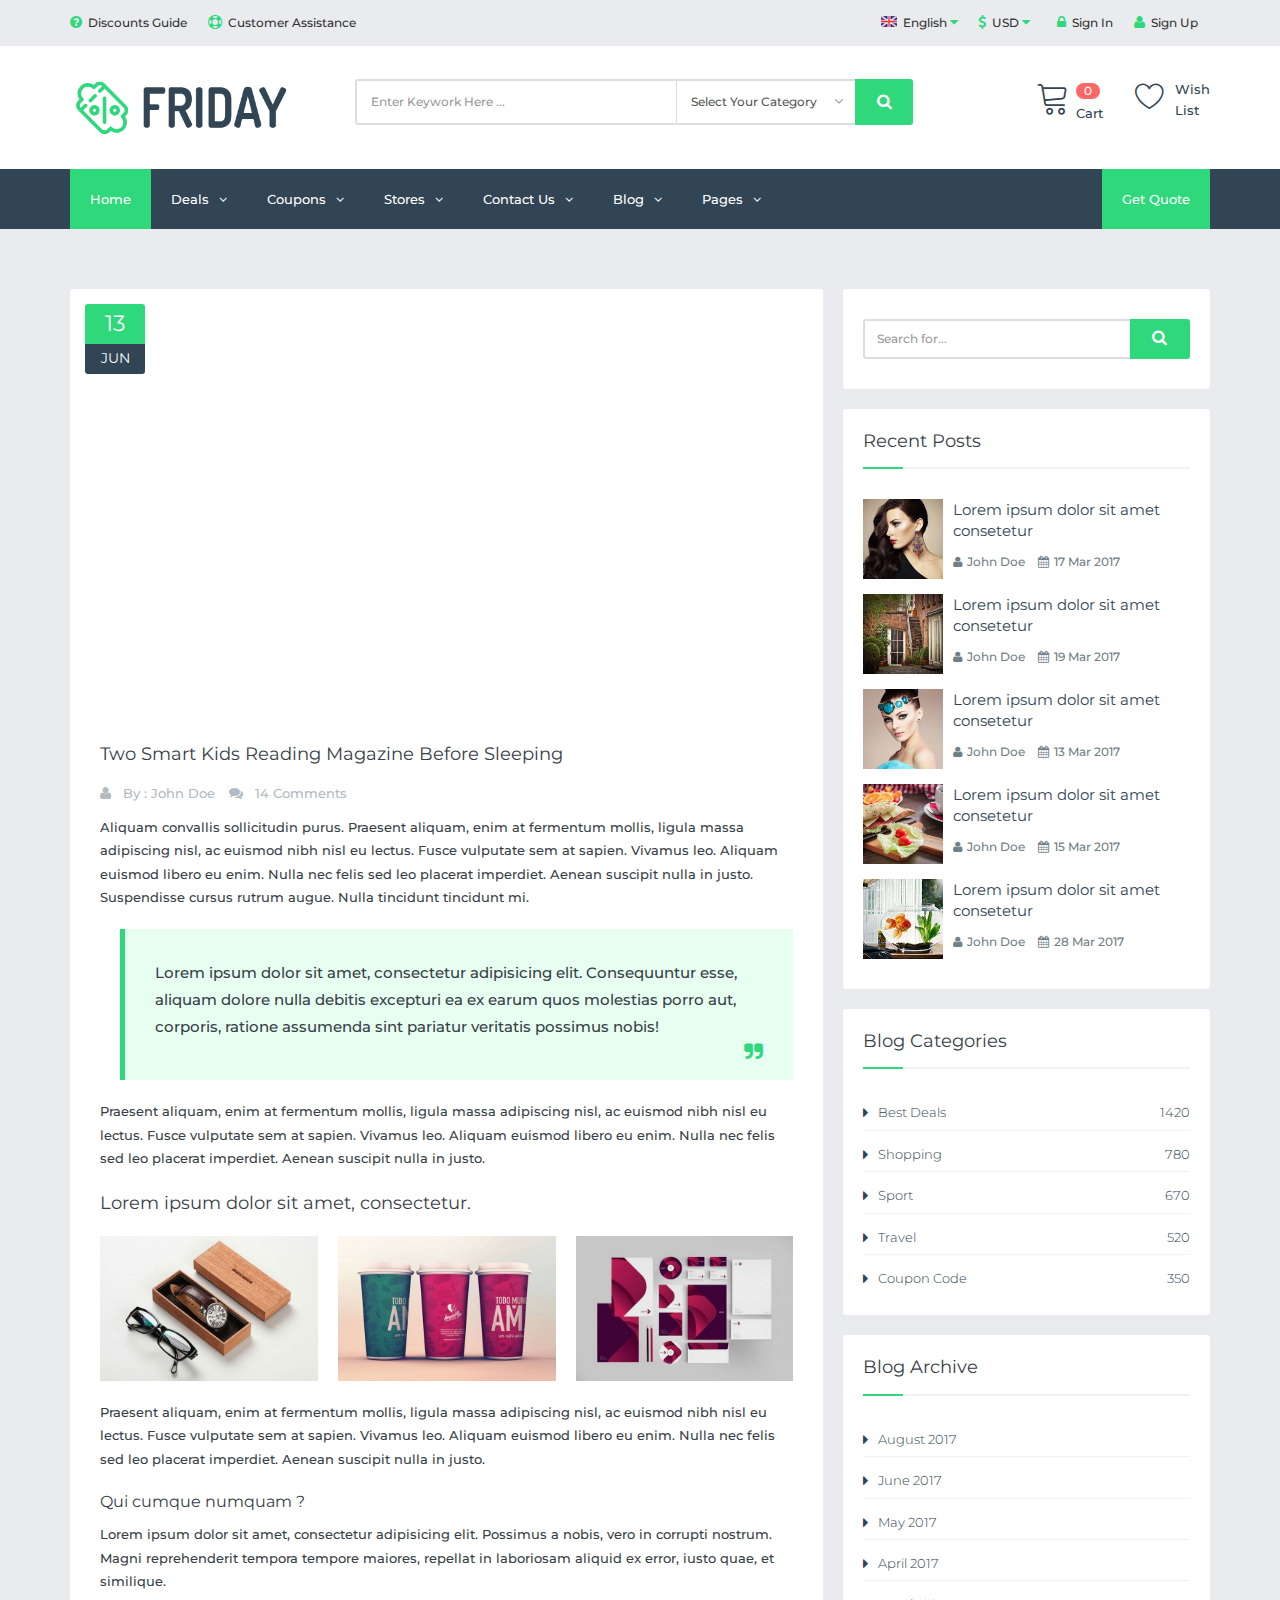
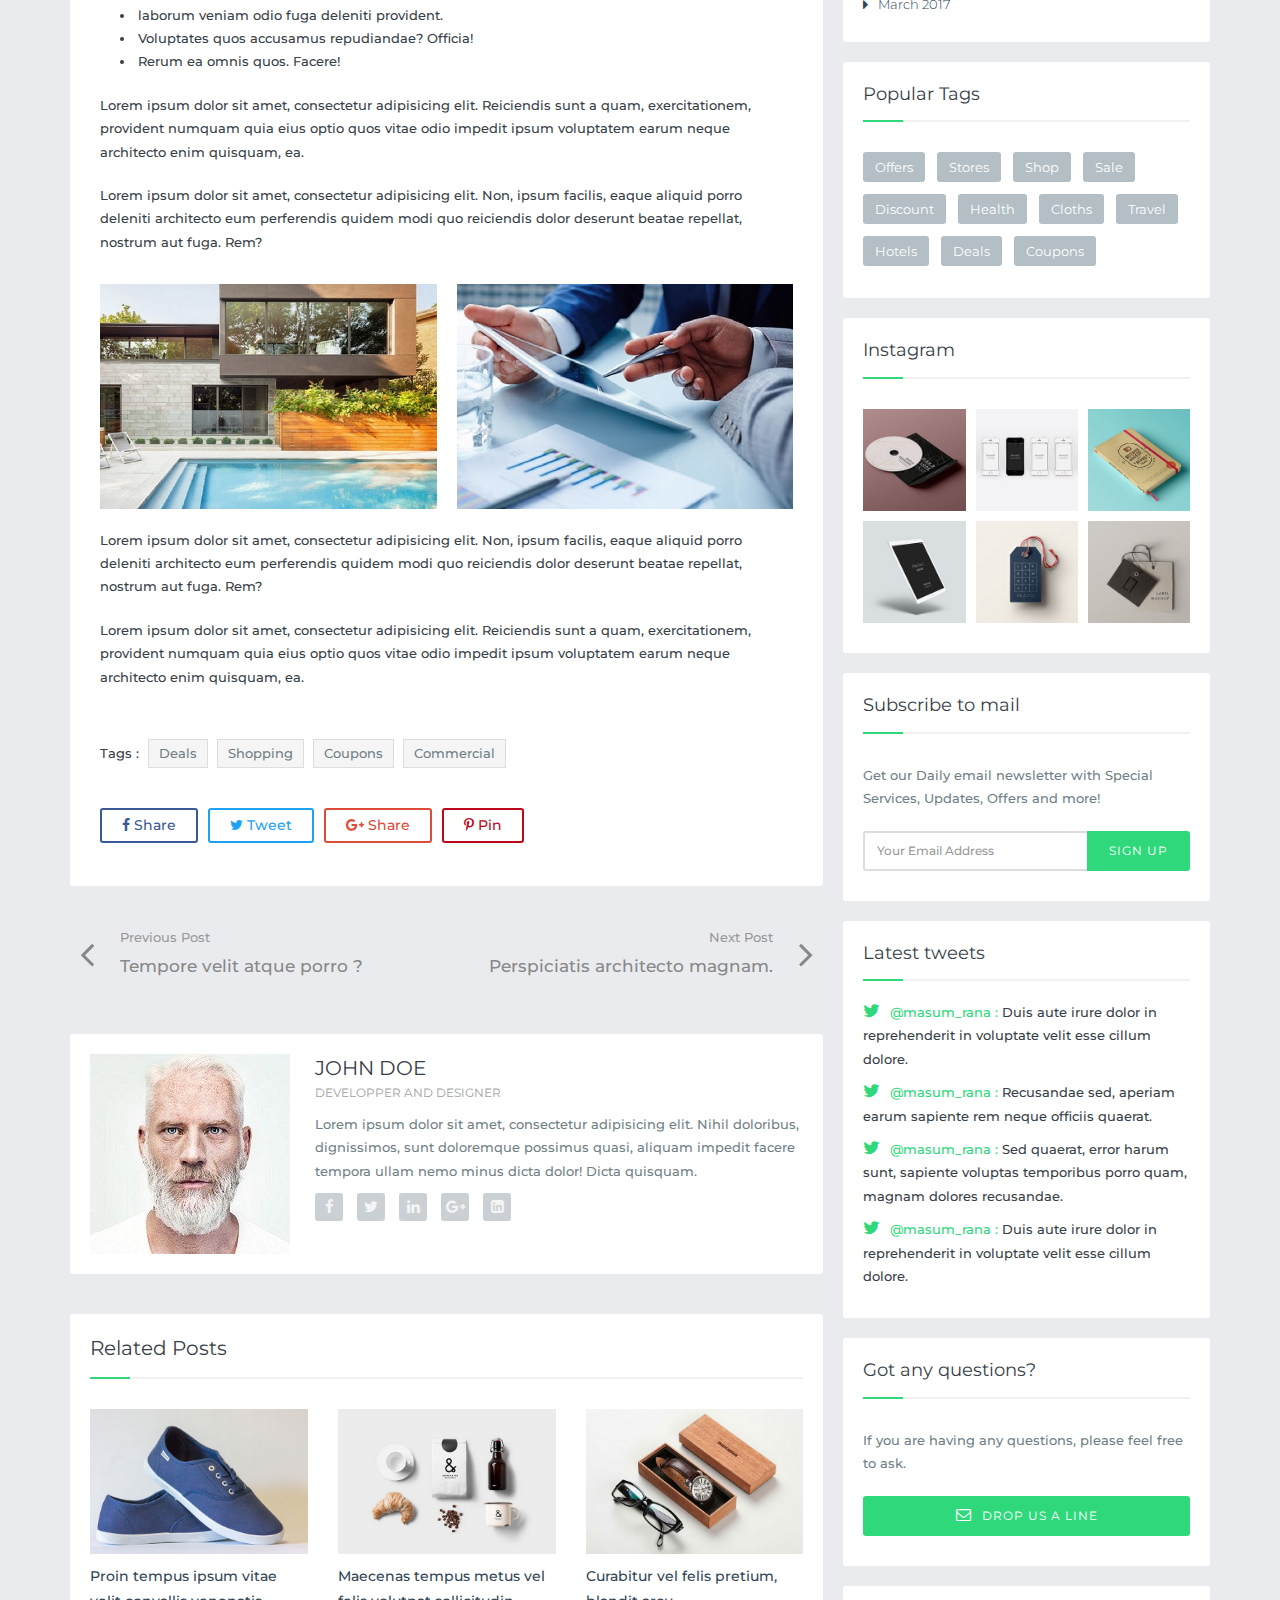
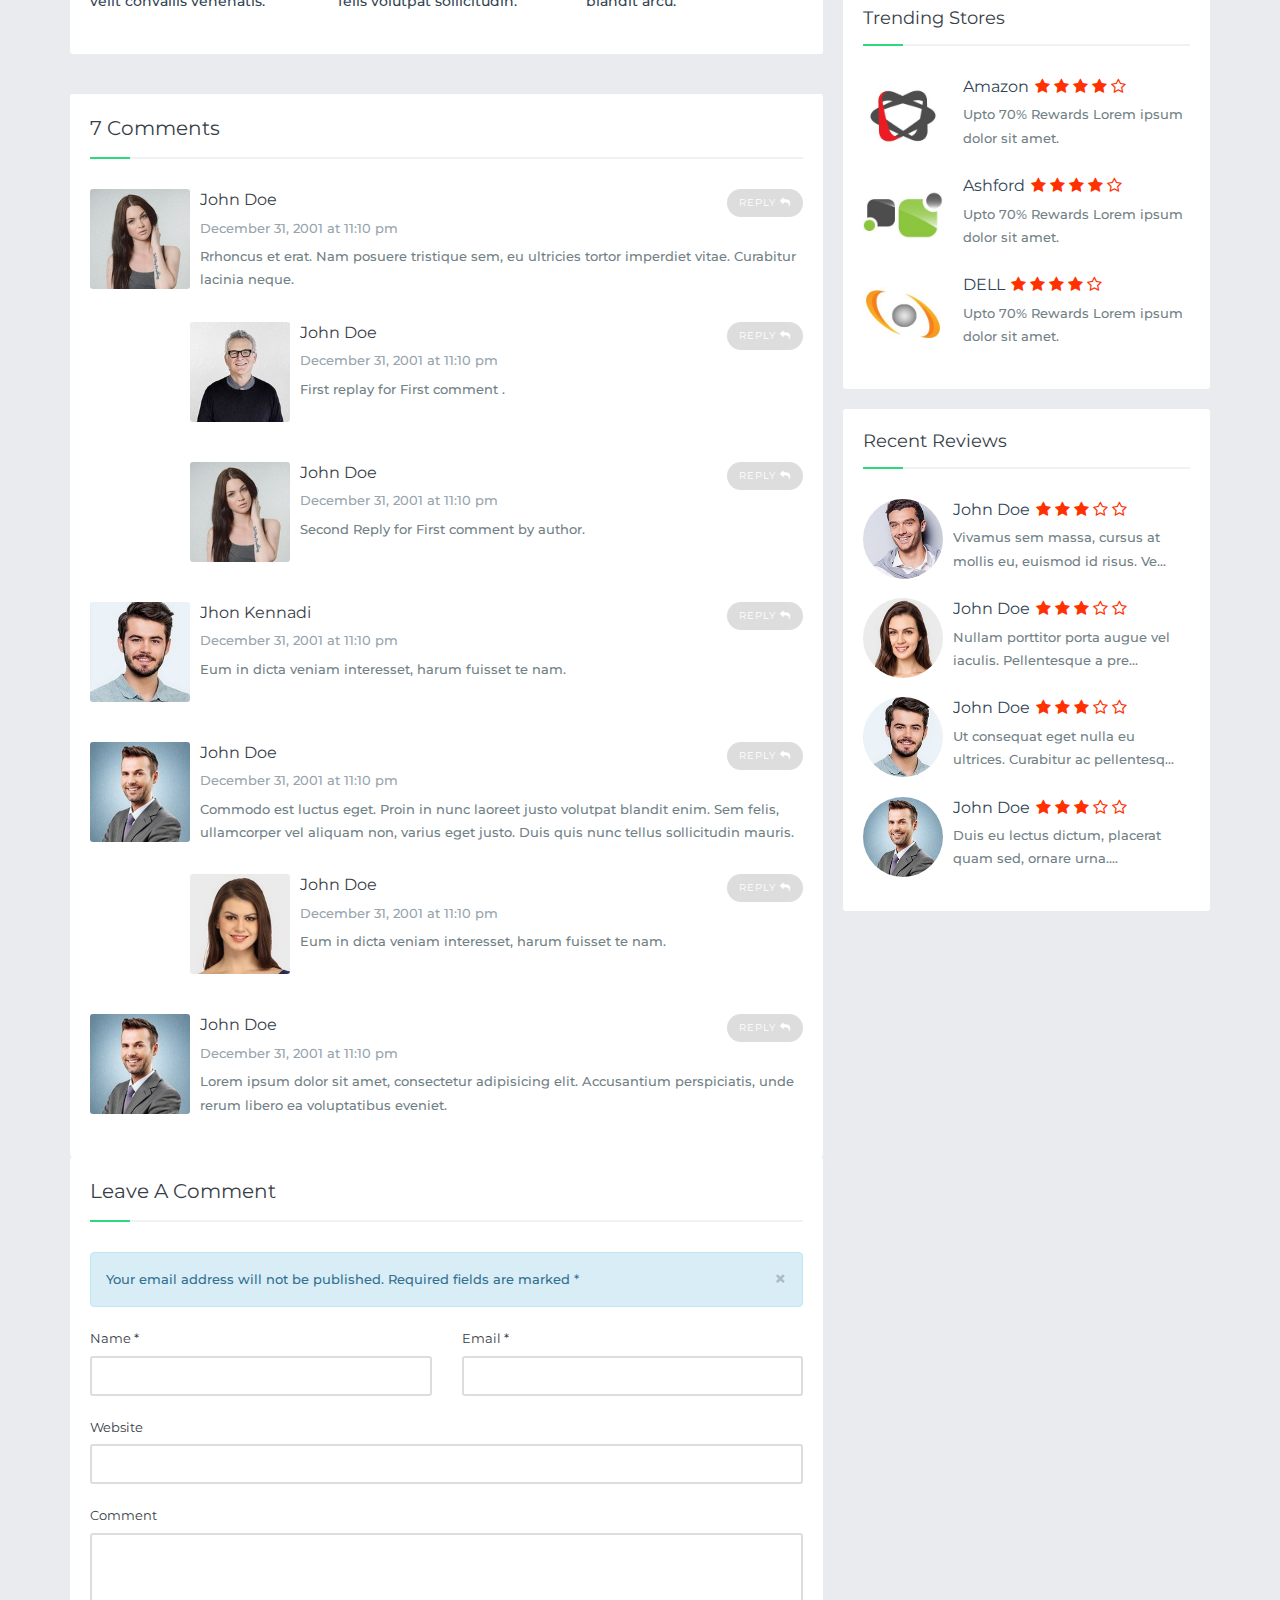
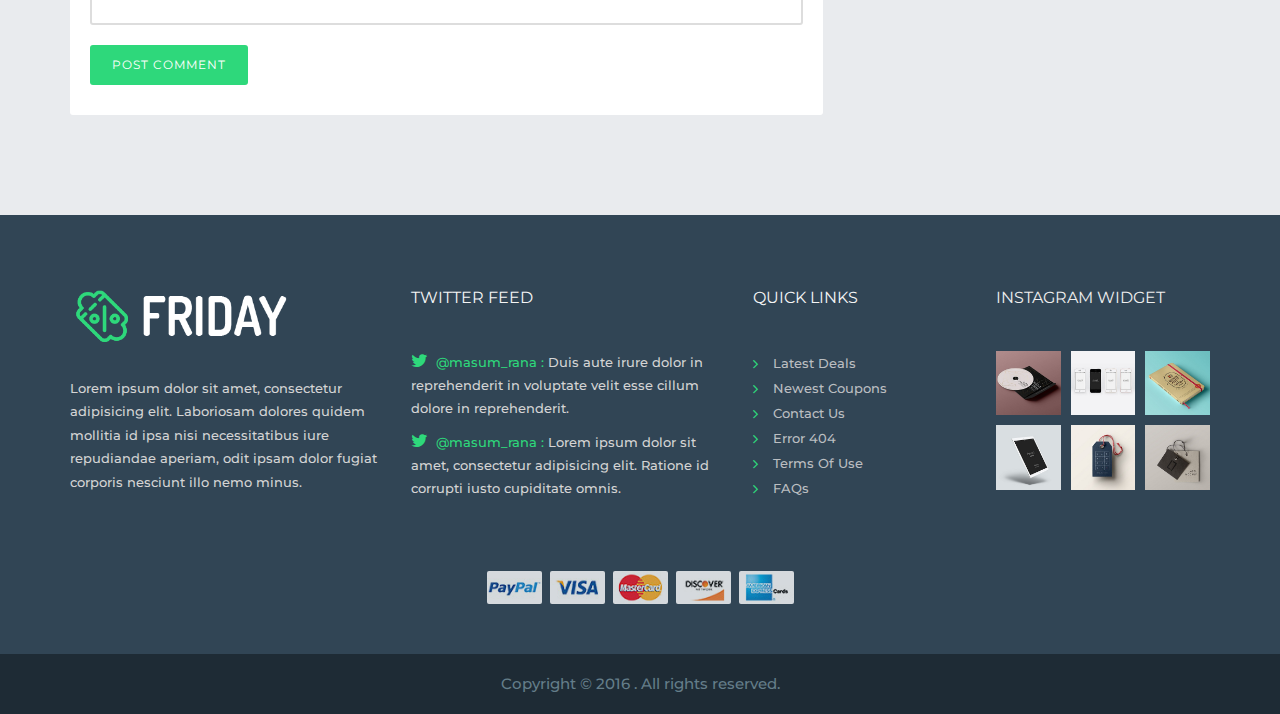
<file: 前端代码/617/blog_single_map.html>
﻿<!DOCTYPE html>
<!--[if lt IE 9 ]> <html lang="en" dir="ltr" class="no-js ie-old"> <![endif]-->
<!--[if IE 9 ]> <html lang="en" dir="ltr" class="no-js ie9"> <![endif]-->
<!--[if IE 10 ]> <html lang="en" dir="ltr" class="no-js ie10"> <![endif]-->
<!--[if (gt IE 10)|!(IE)]><!-->
<html lang="en" dir="ltr" class="no-js">
<!--<![endif]-->

<head>

    <!-- ––––––––––––––––––––––––––––––––––––––––– -->
    <!-- META TAGS                                 -->
    <!-- ––––––––––––––––––––––––––––––––––––––––– -->
    <meta charset="utf-8">
    <!-- Always force latest IE rendering engine -->
    <meta http-equiv="X-UA-Compatible" content="IE=edge">
    <!-- Mobile specific meta -->
    <meta name="viewport" content="width=device-width, initial-scale=1">
    <!-- The above 3 meta tags *must* come first in the head; any other head content must come *after* these tags -->

    <!-- ––––––––––––––––––––––––––––––––––––––––– -->
    <!-- PAGE TITLE                                -->
    <!-- ––––––––––––––––––––––––––––––––––––––––– -->
    <title>FRIDAY | Coupons, Deals, Discounts and Promo codes Template</title>

    <!-- ––––––––––––––––––––––––––––––––––––––––– -->
    <!-- SEO METAS                                 -->
    <!-- ––––––––––––––––––––––––––––––––––––––––– -->
    <meta name="description" content="FRIDAY is a responsive multipurpose-ecommerce site template allows you to store coupons and promo codes from different brands and create store for deals, discounts, It can be used as coupon website such as groupon.com and also as online store">
    <meta name="	black friday, coupon, coupon codes, coupon theme, coupons, deal news, deals, discounts, ecommerce, friday deals, groupon, promo codes, responsive, shop, store coupons">
    <meta name="robots" content="index, follow">
    <meta name="author" content="CODASTROID">

    <!-- ––––––––––––––––––––––––––––––––––––––––– -->
    <!-- PAGE FAVICON                              -->
    <!-- ––––––––––––––––––––––––––––––––––––––––– -->
    <link rel="apple-touch-icon" href="assets/images/favicon/apple-touch-icon.png">
    <link rel="icon" href="assets/images/favicon/favicon.ico">

    <!-- ––––––––––––––––––––––––––––––––––––––––– -->
    <!-- GOOGLE FONTS                              -->
    <!-- ––––––––––––––––––––––––––––––––––––––––– -->
    <link href="https://fonts.googleapis.com/css?family=Montserrat:400,500,600" rel="stylesheet">

    <!-- ––––––––––––––––––––––––––––––––––––––––– -->
    <!-- Include CSS Filess                        -->
    <!-- ––––––––––––––––––––––––––––––––––––––––– -->

    <!-- Bootstrap -->
    <link href="assets/css/bootstrap.min.css" rel="stylesheet">

    <!-- Font Awesome -->
    <link href="assets/vendors/font-awesome/css/font-awesome.min.css" rel="stylesheet">

    <!-- Linearicons -->
    <link href="assets/vendors/linearicons/css/linearicons.css" rel="stylesheet">

    <!-- Owl Carousel -->
    <link href="assets/vendors/owl-carousel/owl.carousel.min.css" rel="stylesheet">
    <link href="assets/vendors/owl-carousel/owl.theme.min.css" rel="stylesheet">

    <!-- Flex Slider -->
    <link href="assets/vendors/flexslider/flexslider.css" rel="stylesheet">

    <!-- Template Stylesheet -->
    <link href="assets/css/base.css" rel="stylesheet">
    <link href="assets/css/style.css" rel="stylesheet">

</head>

<body id="body" class="wide-layout preloader-active">
     



    <!--[if lt IE 9]>
        <p class="browserupgrade alert-error">
        	You are using an <strong>outdated</strong> browser. Please <a href="http://browsehappy.com/">upgrade your browser</a> to improve your experience.
        </p>
    <![endif]-->

    <noscript>
        <div class="noscript alert-error">
            For full functionality of this site it is necessary to enable JavaScript. Here are the <a href="http://www.enable-javascript.com/" target="_blank">
		 instructions how to enable JavaScript in your web browser</a>.
        </div>
    </noscript>

    <!-- ––––––––––––––––––––––––––––––––––––––––– -->
    <!-- PRELOADER                                 -->
    <!-- ––––––––––––––––––––––––––––––––––––––––– -->
    <!-- Preloader -->
    <div id="preloader" class="preloader">
        <div class="loader-cube">
            <div class="loader-cube__item1 loader-cube__item"></div>
            <div class="loader-cube__item2 loader-cube__item"></div>
            <div class="loader-cube__item4 loader-cube__item"></div>
            <div class="loader-cube__item3 loader-cube__item"></div>
        </div>
    </div>
    <!-- End Preloader -->
    <!-- ––––––––––––––––––––––––––––––––––––––––– -->
    <!-- WRAPPER                                   -->
    <!-- ––––––––––––––––––––––––––––––––––––––––– -->
    <div id="pageWrapper" class="page-wrapper">
        <!-- –––––––––––––––[ HEADER ]––––––––––––––– -->
        <header id="mainHeader" class="main-header">

            <!-- Top Bar -->
            <div class="top-bar bg-gray">
                <div class="container">
                    <div class="row">
                        <div class="col-sm-12 col-md-4 is-hidden-sm-down">
                            <ul class="nav-top nav-top-left list-inline t-left">
                                <li><a href="terms_conditions.html"><i class="fa fa-question-circle"></i>Discounts Guide</a>
                                </li>
                                <li><a href="faq.html"><i class="fa fa-support"></i>Customer Assistance</a>
                                </li>
                            </ul>
                        </div>
                        <div class="col-sm-12 col-md-8">
                            <ul class="nav-top nav-top-right list-inline t-xs-center t-md-right">
                                <li>
                                    <a href="#"><i class="fa fa-flag-usa"></i>English <i class="fa fa-caret-down"></i></a>
                                    <ul>
                                        <li><a href="#"><i class="fa fa-flag-usa"></i>English</a>
                                        </li>
                                        <li><a href="#"><i class="fa fa-flag-fra"></i>France</a>
                                        </li>
                                        <li><a href="#"><i class="fa fa-flag-ger"></i>Germany</a>
                                        </li>
                                        <li><a href="#"><i class="fa fa-flag-rus"></i>Russia</a>
                                        </li>
                                    </ul>
                                </li>
                                <li>
                                    <a href="#"><i class="fa fa-usd"></i>USD <i class="fa fa-caret-down"></i></a>
                                    <ul>
                                        <li><a href="#">USD - US Dollar</a>
                                        </li>
                                        <li><a href="#">EUR - Euro</a>
                                        </li>
                                        <li><a href="#">CNY - Chinese Yuan</a>
                                        </li>
                                        <li><a href="#">RUB - Russian Ruble</a>
                                        </li>
                                    </ul>
                                </li>
                                <li><a href="signin.html"><i class="fa fa-lock"></i>Sign In</a>
                                </li>
                                <li><a href="signup.html"><i class="fa fa-user"></i>Sign Up</a>
                                </li>
                            </ul>
                        </div>
                    </div>
                </div>
            </div>
            <!-- End Top Bar -->

            <!-- Header Header -->
            <div class="header-header bg-white">
                <div class="container">
                    <div class="row row-rl-0 row-tb-20 row-md-cell">
                        <div class="brand col-md-3 t-xs-center t-md-left valign-middle">
                            <a href="#" class="logo">
                                <img src="assets/images/logo.png" alt="" width="250">
                            </a>
                        </div>
                        <div class="header-search col-md-9">
                            <div class="row row-tb-10 ">
                                <div class="col-sm-8">
                                    <form class="search-form">
                                        <div class="input-group">
                                            <input type="text" class="form-control input-lg search-input" placeholder="Enter Keywork Here ..." required="required">
                                            <div class="input-group-btn">
                                                <div class="input-group">
                                                    <select class="form-control input-lg search-select">
                                                        <option>Select Your Category</option>
                                                        <option>Deals</option>
                                                        <option>Coupons</option>
                                                        <option>Discounts</option>
                                                    </select>
                                                    <div class="input-group-btn">
                                                        <button type="submit" class="btn btn-lg btn-search btn-block">
                                                            <i class="fa fa-search font-16"></i>
                                                        </button>
                                                    </div>
                                                </div>
                                            </div>
                                        </div>
                                    </form>
                                </div>
                                <div class="col-sm-4 t-xs-center t-md-right">
                                    <div class="header-cart">
                                        <a href="cart.html">
                                            <span class="icon lnr lnr-cart"></span>
                                            <div><span class="cart-number">0</span>
                                            </div>
                                            <span class="title">Cart</span>
                                        </a>
                                    </div>
                                    <div class="header-wishlist ml-20">
                                        <a href="wishlist.html">
                                            <span class="icon lnr lnr-heart font-30"></span>
                                            <span class="title">Wish List</span>
                                        </a>
                                    </div>
                                </div>
                            </div>
                        </div>
                    </div>
                </div>
            </div>
            <!-- End Header Header -->

            <!-- Header Menu -->
            <div class="header-menu bg-blue">
                <div class="container">
                    <nav class="nav-bar">
                        <div class="nav-header">
                            <span class="nav-toggle" data-toggle="#header-navbar">
		                        <i></i>
		                        <i></i>
		                        <i></i>
		                    </span>
                        </div>
                        <div id="header-navbar" class="nav-collapse">
                            <ul class="nav-menu">
                                <li class="active">
                                    <a href="index.html">Home</a>
                                </li>
                                <li class="dropdown-mega-menu">
                                    <a href="deals_grid.html">Deals</a>
                                    <div class="mega-menu">
                                        <div class="row row-v-10">
                                            <div class="col-md-3">
                                                <ul>
                                                    <li><a href="deals_grid.html">Grid View</a>
                                                    </li>
                                                    <li><a href="deals_grid_sidebar.html">Grid With Sidebar</a>
                                                    </li>
                                                    <li><a href="deals_list.html">List View</a>
                                                    </li>
                                                    <li><a href="deal_single.html">Deal Single</a>
                                                    </li>
                                                </ul>
                                            </div>
                                            <div class="col-md-3">
                                                <figure class="deal-thumbnail embed-responsive embed-responsive-4by3" data-bg-img="assets/images/deals/deal_03.jpg">
                                                    <div class="label-discount top-10 right-10">-15%</div>
                                                    <div class="deal-about p-10 pos-a bottom-0 left-0">
                                                        <div class="rating mb-10">
                                                            <span class="rating-stars rate-allow" data-rating="2">
										                        <i class="fa fa-star-o"></i>
										                        <i class="fa fa-star-o"></i>
										                        <i class="fa fa-star-o"></i>
										                        <i class="fa fa-star-o"></i>
										                        <i class="fa fa-star-o"></i>
										                    </span>
                                                        </div>
                                                        <h6 class="deal-title mb-10">
										                    <a href="deal_single.html" class="color-lighter">Aenean ut orci vel massa</a>
										                </h6>
                                                    </div>
                                                </figure>
                                            </div>
                                            <div class="col-md-3">
                                                <figure class="deal-thumbnail embed-responsive embed-responsive-4by3" data-bg-img="assets/images/deals/deal_04.jpg">
                                                    <div class="label-discount top-10 right-10">-60%</div>
                                                    <div class="deal-about p-10 pos-a bottom-0 left-0">
                                                        <div class="rating mb-10">
                                                            <span class="rating-stars rate-allow" data-rating="3">
										                        <i class="fa fa-star-o"></i>
										                        <i class="fa fa-star-o"></i>
										                        <i class="fa fa-star-o"></i>
										                        <i class="fa fa-star-o"></i>
										                        <i class="fa fa-star-o"></i>
										                    </span>
                                                        </div>
                                                        <h6 class="deal-title mb-10">
										                    <a href="deal_single.html" class="color-lighter">Aenean ut orci vel massa</a>
										                </h6>
                                                    </div>
                                                </figure>
                                            </div>
                                            <div class="col-md-3">
                                                <figure class="deal-thumbnail embed-responsive embed-responsive-4by3" data-bg-img="assets/images/deals/deal_05.jpg">
                                                    <div class="label-discount top-10 right-10">-60%</div>
                                                    <div class="deal-about p-10 pos-a bottom-0 left-0">
                                                        <div class="rating mb-10">
                                                            <span class="rating-stars rate-allow" data-rating="5">
										                        <i class="fa fa-star-o"></i>
										                        <i class="fa fa-star-o"></i>
										                        <i class="fa fa-star-o"></i>
										                        <i class="fa fa-star-o"></i>
										                        <i class="fa fa-star-o"></i>
										                    </span>
                                                        </div>
                                                        <h6 class="deal-title mb-10">
										                    <a href="deal_single.html" class="color-lighter">Aenean ut orci vel massa</a>
										                </h6>
                                                    </div>
                                                </figure>
                                            </div>
                                        </div>
                                    </div>
                                </li>
                                <li>
                                    <a href="coupons_grid.html">Coupons</a>
                                    <ul>
                                        <li><a href="coupons_grid.html">Grid View</a>
                                        </li>
                                        <li><a href="coupons_grid_sidebar.html">Grid With Sidebar</a>
                                        </li>
                                        <li><a href="coupons_list.html">List View</a>
                                        </li>
                                    </ul>
                                </li>
                                <li>
                                    <a href="stores_01.html">Stores</a>
                                    <ul>
                                        <li><a href="stores_01.html">Stores Search</a>
                                        </li>
                                        <li><a href="stores_02.html">Stores Categories</a>
                                        </li>
                                        <li><a href="store_single_01.html">Store Single 1</a>
                                        </li>
                                        <li><a href="store_single_02.html">Store Single 2</a>
                                        </li>
                                    </ul>
                                </li>
                                <li>
                                    <a href="contact_us_01.html">Contact Us</a>
                                    <ul>
                                        <li><a href="contact_us_01.html">Contact Us 1</a>
                                        </li>
                                        <li><a href="contact_us_02.html">Contact Us 2</a>
                                        </li>
                                    </ul>
                                </li>
                                <li>
                                    <a href="#">Blog</a>
                                    <ul>
                                        <li>
                                            <a href="#">Classic View</a>
                                            <ul>
                                                <li><a href="blog_classic_right_sidebar.html">Right Sidenar</a>
                                                </li>
                                                <li><a href="blog_classic_left_sidebar.html">Left Sidebar</a>
                                                </li>
                                                <li><a href="blog_classic_fullwidth.html">Full Width</a>
                                                </li>
                                            </ul>
                                        </li>
                                        <li>
                                            <a href="#">Grid View</a>
                                            <ul>
                                                <li><a href="blog_grid_3col.html">3 Columns</a>
                                                </li>
                                                <li><a href="blog_grid_2col.html">2 Columns</a>
                                                </li>
                                                <li><a href="blog_grid_right_sidebar.html">Right Sidebar</a>
                                                </li>
                                            </ul>
                                        </li>
                                        <li>
                                            <a href="#">List View</a>
                                            <ul>
                                                <li><a href="blog_list_right_sidebar.html">Right Sidenar</a>
                                                </li>
                                                <li><a href="blog_list_left_sidebar.html">Left Sidebar</a>
                                                </li>
                                                <li><a href="blog_list_fullwidth.html">Full Width</a>
                                                </li>
                                            </ul>
                                        </li>
                                        <li>
                                            <a href="#">Blog Single</a>
                                            <ul>
                                                <li><a href="blog_single_standard.html">Standard Post</a>
                                                </li>
                                                <li><a href="blog_single_gallery.html">Gallery Post</a>
                                                </li>
                                                <li><a href="blog_single_youtube.html">Youtube Video</a>
                                                </li>
                                                <li><a href="blog_single_vimeo.html">Vimeo Video</a>
                                                </li>
                                                <li><a href="blog_single_map.html">Google Map</a>
                                                </li>
                                                <li><a href="blog_single_quote.html">Quote Post</a>
                                                </li>
                                                <li><a href="blog_single_audio.html">Audio Post</a>
                                                </li>
                                            </ul>
                                        </li>
                                    </ul>
                                </li>
                                <li>
                                    <a href="#">Pages</a>
                                    <ul>
                                        <li><a href="index.html">Home Default</a>
                                        </li>
                                        <li><a href="signin.html">Sign In</a>
                                        </li>
                                        <li><a href="signup.html">Sign Up</a>
                                        </li>
                                        <li><a href="404.html">404 Page</a>
                                        </li>
                                        <li><a href="faq.html">FAQ Page</a>
                                        </li>
                                        <li><a href="cart.html">Cart Page</a>
                                        </li>
                                        <li>
                                            <a href="checkout_method.html">Checkout</a>
                                            <ul>
                                                <li><a href="checkout_method.html">Checkout method</a>
                                                </li>
                                                <li><a href="checkout_billing.html">Billing Information</a>
                                                </li>
                                                <li><a href="checkout_payment.html">Payment Information</a>
                                                </li>
                                            </ul>
                                        </li>
                                        <li>
                                            <a href="#">Contact Us</a>
                                            <ul>
                                                <li><a href="contact_us_01.html">Contact Us 1</a>
                                                </li>
                                                <li><a href="contact_us_02.html">Contact Us 2</a>
                                                </li>
                                            </ul>
                                        </li>
                                        <li>
                                            <a href="#">Deals Pages</a>
                                            <ul>
                                                <li><a href="deals_grid.html">Grid View</a>
                                                </li>
                                                <li><a href="deals_list.html">List View</a>
                                                </li>
                                                <li><a href="deal_single.html">Deal Single</a>
                                                </li>
                                            </ul>
                                        </li>
                                        <li>
                                            <a href="#">Coupons Pages</a>
                                            <ul>
                                                <li><a href="coupons_grid.html">Grid View</a>
                                                </li>
                                                <li><a href="coupons_grid_sidebar.html">Grid With Sidebar</a>
                                                </li>
                                                <li><a href="coupons_list.html">List View</a>
                                                </li>
                                            </ul>
                                        </li>
                                        <li><a href="terms_conditions.html">Terms &amp; conditions</a>
                                        </li>
                                    </ul>
                                </li>
                            </ul>
                        </div>
                        <div class="nav-menu nav-menu-fixed">
                            <a href="#">Get Quote</a>
                        </div>
                    </nav>
                </div>
            </div>
            <!-- End Header Menu -->

        </header>
        <!-- –––––––––––––––[ HEADER ]––––––––––––––– -->

        <!-- –––––––––––––––[ PAGE CONTENT ]––––––––––––––– -->
        <main id="mainContent" class="main-content">
            <!-- Page Container -->
            <div class="page-container ptb-60">
                <div class="container">
                    <div class="row row-rl-10 row-tb-20">
                        <div class="page-content col-xs-12 col-sm-7 col-md-8">

                            <!-- Blog Area -->
                            <div class="blog-area blog-single-post">
                                <div class="row row-tb-20">

                                    <!-- Blog Post -->
                                    <div class="blog-post col-xs-12">
                                        <article class="entry panel">
                                            <figure class="entry-media embed-responsive embed-responsive-16by9">
                                                <iframe class="embed-responsive-item" src="http://maps.google.com/maps?q=56.7638955,-120.0681474&amp;z=4&amp;output=embed"></iframe>
                                                <div class="entry-date">
                                                    <h4>13</h4>
                                                    <h6>JUN</h6>
                                                </div>
                                            </figure>
                                            <div class="entry-wrapper prl-20 prl-md-30 pt-20 pt-md-30 pb-15">
                                                <header class="entry-header">
                                                    <h4 class="entry-title mb-10 mb-md-15">
											Two Smart Kids Reading Magazine Before Sleeping										</h4>
                                                    <div class="entry-meta mb-10">
                                                        <ul class="tag-info list-inline">
                                                            <li><i class="icon fa fa-user"></i> By : John Doe</li>
                                                            <li><i class="icon fa fa-comments"></i> 14 Comments </li>
                                                        </ul>
                                                    </div>
                                                </header>
                                                <div class="entry-content">
                                                    <p class="mb-20">Aliquam convallis sollicitudin purus. Praesent aliquam, enim at fermentum mollis, ligula massa adipiscing nisl, ac euismod nibh nisl eu lectus. Fusce vulputate sem at sapien. Vivamus leo. Aliquam euismod libero eu enim. Nulla nec felis sed leo placerat imperdiet. Aenean suscipit nulla in justo. Suspendisse cursus rutrum augue. Nulla tincidunt tincidunt mi.</p>
                                                    <blockquote class="block-quote mb-20">
                                                        <p>Lorem ipsum dolor sit amet, consectetur adipisicing elit. Consequuntur esse, aliquam dolore nulla debitis excepturi ea ex earum quos molestias porro aut, corporis, ratione assumenda sint pariatur veritatis possimus nobis!</p>
                                                    </blockquote>
                                                    <p class="mb-20">Praesent aliquam, enim at fermentum mollis, ligula massa adipiscing nisl, ac euismod nibh nisl eu lectus. Fusce vulputate sem at sapien. Vivamus leo. Aliquam euismod libero eu enim. Nulla nec felis sed leo placerat imperdiet. Aenean suscipit nulla in justo.</p>
                                                    <h4 class="mb-20">Lorem ipsum dolor sit amet, consectetur.</h4>
                                                    <div class="gallery mb-20">
                                                        <div class="row row-rl-10">
                                                            <div class="col-sm-4">
                                                                <img src="assets/images/blog/post_01.jpg" alt="">
                                                            </div>
                                                            <div class="col-sm-4">
                                                                <img src="assets/images/blog/post_02.jpg" alt="">
                                                            </div>
                                                            <div class="col-sm-4">
                                                                <img src="assets/images/blog/post_03.jpg" alt="">
                                                            </div>
                                                        </div>
                                                    </div>
                                                    <p class="mb-20">Praesent aliquam, enim at fermentum mollis, ligula massa adipiscing nisl, ac euismod nibh nisl eu lectus. Fusce vulputate sem at sapien. Vivamus leo. Aliquam euismod libero eu enim. Nulla nec felis sed leo placerat imperdiet. Aenean suscipit nulla in justo.</p>
                                                    <h5 class="mb-10">Qui cumque numquam ?</h5>
                                                    <p>Lorem ipsum dolor sit amet, consectetur adipisicing elit. Possimus a nobis, vero in corrupti nostrum. Magni reprehenderit tempora tempore maiores, repellat in laboriosam aliquid ex error, iusto quae, et similique.</p>
                                                    <ul class="mb-20 list-styled">
                                                        <li>laborum veniam odio fuga deleniti provident.</li>
                                                        <li>Voluptates quos accusamus repudiandae? Officia!</li>
                                                        <li>Rerum ea omnis quos. Facere!</li>
                                                    </ul>
                                                    <p class="mb-20">Lorem ipsum dolor sit amet, consectetur adipisicing elit. Reiciendis sunt a quam, exercitationem, provident numquam quia eius optio quos vitae odio impedit ipsum voluptatem earum neque architecto enim quisquam, ea.</p>
                                                    <p class="mb-30">Lorem ipsum dolor sit amet, consectetur adipisicing elit. Non, ipsum facilis, eaque aliquid porro deleniti architecto eum perferendis quidem modi quo reiciendis dolor deserunt beatae repellat, nostrum aut fuga. Rem?</p>
                                                    <div class="gallery mb-20">
                                                        <div class="row row-rl-10 row-tb-10">
                                                            <div class="col-sm-6">
                                                                <img src="assets/images/blog/post_04.jpg" alt="">
                                                            </div>
                                                            <div class="col-sm-6">
                                                                <img src="assets/images/blog/post_05.jpg" alt="">
                                                            </div>
                                                        </div>
                                                    </div>
                                                    <p class="mb-20">Lorem ipsum dolor sit amet, consectetur adipisicing elit. Non, ipsum facilis, eaque aliquid porro deleniti architecto eum perferendis quidem modi quo reiciendis dolor deserunt beatae repellat, nostrum aut fuga. Rem?</p>
                                                    <p class="mb-30">Lorem ipsum dolor sit amet, consectetur adipisicing elit. Reiciendis sunt a quam, exercitationem, provident numquam quia eius optio quos vitae odio impedit ipsum voluptatem earum neque architecto enim quisquam, ea.</p>
                                                </div>
                                                <!-- .entry-wrapper -->
                                                <footer class="entry-footer">
                                                    <div class="blog-post-tags ptb-20">
                                                        <ul>
                                                            <li>Tags :</li>
                                                            <li>
                                                                <a href="#">Deals</a>
                                                            </li>
                                                            <li>
                                                                <a href="#">Shopping</a>
                                                            </li>
                                                            <li>
                                                                <a href="#">Coupons</a>
                                                            </li>
                                                            <li>
                                                                <a href="#">Commercial</a>
                                                            </li>
                                                        </ul>
                                                    </div>
                                                    <ul class="share-buttons ptb-20">
                                                        <li><a class="fb-share" href="#"><i class="fa fa-facebook"></i> Share</a>
                                                        </li>
                                                        <li><a class="twitter-share" href="#"><i class="fa fa-twitter"></i> Tweet</a>
                                                        </li>
                                                        <li><a class="gplus-share" href="#"><i class="fa fa-google-plus"></i> Share</a>
                                                        </li>
                                                        <li><a class="pinterest-share" href="#"><i class="fa fa-pinterest-p"></i> Pin</a>
                                                        </li>
                                                    </ul>
                                                </footer>
                                            </div>
                                        </article>
                                        <ul class="posts-nav ptb-40 mb-20">
                                            <li class="next-post">
                                                <a href="#"><i class="fa fa-angle-right"></i>
									<span>Next Post</span>
									Perspiciatis architecto magnam.</a>
                                            </li>
                                            <li class="prev-post">
                                                <a href="#"><i class="fa fa-angle-left"></i>
									<span>Previous Post</span>
									Tempore velit atque porro ?</a>
                                            </li>
                                        </ul>
                                    </div>
                                    <!-- End Blog Post -->

                                    <!-- Post Author -->
                                    <div class="col-xs-12">
                                        <div class="post-author-area panel media p-20">
                                            <figure class="media-left">
                                                <img class="media-object" src="assets/images/avatars/blog_author.jpg" alt="">
                                            </figure>
                                            <div class="media-body">
                                                <h3>John Doe</h3>
                                                <h5>Developper And Designer</h5>
                                                <p class="color-mid">Lorem ipsum dolor sit amet, consectetur adipisicing elit. Nihil doloribus, dignissimos, sunt doloremque possimus quasi, aliquam impedit facere tempora ullam nemo minus dicta dolor! Dicta quisquam.</p>
                                                <ul class="social-icons list-inline">
                                                    <li class="social-icons__item">
                                                        <a href="#"><i class="fa fa-facebook"></i></a>
                                                    </li>
                                                    <li class="social-icons__item">
                                                        <a href="#"><i class="fa fa-twitter"></i></a>
                                                    </li>
                                                    <li class="social-icons__item">
                                                        <a href="#"><i class="fa fa-linkedin"></i></a>
                                                    </li>
                                                    <li class="social-icons__item">
                                                        <a href="#"><i class="fa fa-google-plus"></i></a>
                                                    </li>
                                                    <li class="social-icons__item">
                                                        <a href="#"><i class="fa fa-linkedin-square"></i></a>
                                                    </li>
                                                </ul>
                                            </div>
                                        </div>
                                    </div>
                                    <!-- End Post Author -->

                                    <!-- Related Posts -->
                                    <div class="col-xs-12">

                                        <div class="related-posts panel pt-20 pb-30 prl-20">

                                            <h3 class="related-posts-title h-title mb-30">Related Posts</h3>

                                            <div class="row">
                                                <div class="col-sm-4">
                                                    <a href="#">
                                                        <figure class="mb-10">
                                                            <img src="assets/images/blog/post_10.jpg" alt="">
                                                        </figure>
                                                        <p class="font-14">Proin tempus ipsum vitae velit convallis venenatis.</p>
                                                    </a>
                                                </div>
                                                <div class="col-sm-4">
                                                    <a href="#">
                                                        <figure class="mb-10">
                                                            <img src="assets/images/blog/post_11.jpg" alt="">
                                                        </figure>
                                                        <p class="font-14">Maecenas tempus metus vel felis volutpat sollicitudin.</p>
                                                    </a>
                                                </div>
                                                <div class="col-sm-4">
                                                    <a href="#">
                                                        <figure class="mb-10">
                                                            <img src="assets/images/blog/post_01.jpg" alt="">
                                                        </figure>
                                                        <p class="font-14">Curabitur vel felis pretium, blandit arcu.</p>
                                                    </a>
                                                </div>
                                            </div>
                                        </div>
                                    </div>
                                    <!-- End Related Posts -->

                                    <!-- Comments Area -->
                                    <div id="commentsArea" class="comments-area col-xs-12">
                                        <div class="row row-v-20">
                                            <div class="col-xs-12">
                                                <div class="posted-comments panel pt-20 pb-30 prl-20">

                                                    <h3 class="posted-comments-title h-title mb-30">7 Comments</h3>
                                                    <ol class="comment-list">


                                                        <li class="comment comment-bypostauthor media">



                                                            <figure class="comment-author-thumb media-left">
                                                                <a href="#">
                                                                    <img class="media-object" src="assets/images/avatars/avatar_07.jpg" alt="" />
                                                                </a>
                                                            </figure>
                                                            <article class="comment-wrapper media-body">
                                                                <!-- Comment Metadata -->
                                                                <div class="comment-meta mb-5">
                                                                    <a href="#" class="comment-reply-link btn btn-xs btn-gray btn-rounded">Reply <i class="fa fa-reply"></i></a>
                                                                    <h5 class="comment-author-name mb-5 ">John Doe</h5>
                                                                    <span class="color-muted">December 31, 2001 at 11:10 pm</span>
                                                                </div>
                                                                <!-- End Comment Metadata -->

                                                                <!-- Comment Content -->
                                                                <div class="comment-content color-mid">
                                                                    <p>Rrhoncus et erat. Nam posuere tristique sem, eu ultricies tortor imperdiet vitae. Curabitur lacinia neque.</p>
                                                                </div>
                                                                <!-- End Comment Content -->
                                                            </article>

                                                            <ol class="comment-replays">

                                                                <li class="comment media">



                                                                    <figure class="comment-author-thumb media-left">
                                                                        <a href="#">
                                                                            <img class="media-object" src="assets/images/avatars/avatar_08.jpg" alt="" />
                                                                        </a>
                                                                    </figure>

                                                                    <article class="comment-wrapper media-body">

                                                                        <!-- End Comment Metadata -->
                                                                        <div class="comment-meta mb-5">
                                                                            <a href="#" class="comment-reply-link btn btn-xs btn-gray btn-rounded">Reply <i class="fa fa-reply"></i></a>
                                                                            <h5 class="comment-author-name mb-5">John Doe</h5>
                                                                            <span class="color-muted">December 31, 2001 at 11:10 pm</span>
                                                                        </div>

                                                                        <!-- Comment Content -->
                                                                        <div class="comment-content color-mid">
                                                                            <p>First replay for First comment .</p>
                                                                        </div>
                                                                        <!-- End Comment Content -->
                                                                    </article>
                                                                </li>


                                                                <li class="comment media comment-bypostauthor">



                                                                    <figure class="comment-author-thumb media-left">
                                                                        <a href="#">
                                                                            <img class="media-object" src="assets/images/avatars/avatar_07.jpg" alt="" />
                                                                        </a>
                                                                    </figure>

                                                                    <article class="comment-wrapper media-body">

                                                                        <!-- End Comment Metadata -->
                                                                        <div class="comment-meta mb-5">
                                                                            <a href="#" class="comment-reply-link btn btn-xs btn-gray btn-rounded">Reply <i class="fa fa-reply"></i></a>
                                                                            <h5 class="comment-author-name mb-5">John Doe</h5>
                                                                            <span class="color-muted">December 31, 2001 at 11:10 pm</span>
                                                                        </div>

                                                                        <!-- Comment Content -->
                                                                        <div class="comment-content color-mid">
                                                                            <p>Second Reply for First comment by author.</p>
                                                                        </div>
                                                                        <!-- End Comment Content -->
                                                                    </article>
                                                                </li>

                                                            </ol>
                                                        </li>

                                                        <li class="comment media">



                                                            <figure class="comment-author-thumb media-left">
                                                                <a href="#">
                                                                    <img class="media-object" src="assets/images/avatars/avatar_03.jpg" alt="" />
                                                                </a>
                                                            </figure>
                                                            <article class="comment-wrapper media-body">
                                                                <!-- Comment Metadata -->
                                                                <div class="comment-meta mb-5">
                                                                    <a href="#" class="comment-reply-link btn btn-xs btn-gray btn-rounded">Reply <i class="fa fa-reply"></i></a>
                                                                    <h5 class="comment-author-name mb-5 ">Jhon Kennadi</h5>
                                                                    <span class="color-muted">December 31, 2001 at 11:10 pm</span>
                                                                </div>
                                                                <!-- End Comment Metadata -->

                                                                <!-- Comment Content -->
                                                                <div class="comment-content color-mid">
                                                                    <p>Eum in dicta veniam interesset, harum fuisset te nam.</p>
                                                                </div>
                                                                <!-- End Comment Content -->
                                                            </article>

                                                        </li>

                                                        <li class="comment media">



                                                            <figure class="comment-author-thumb media-left">
                                                                <a href="#">
                                                                    <img class="media-object" src="assets/images/avatars/avatar_04.jpg" alt="" />
                                                                </a>
                                                            </figure>
                                                            <article class="comment-wrapper media-body">
                                                                <!-- Comment Metadata -->
                                                                <div class="comment-meta mb-5">
                                                                    <a href="#" class="comment-reply-link btn btn-xs btn-gray btn-rounded">Reply <i class="fa fa-reply"></i></a>
                                                                    <h5 class="comment-author-name mb-5 ">John Doe</h5>
                                                                    <span class="color-muted">December 31, 2001 at 11:10 pm</span>
                                                                </div>
                                                                <!-- End Comment Metadata -->

                                                                <!-- Comment Content -->
                                                                <div class="comment-content color-mid">
                                                                    <p>Commodo est luctus eget. Proin in nunc laoreet justo volutpat blandit enim. Sem felis, ullamcorper vel aliquam non, varius eget justo. Duis quis nunc tellus sollicitudin mauris.</p>
                                                                </div>
                                                                <!-- End Comment Content -->
                                                            </article>

                                                            <ol class="comment-replays">

                                                                <li class="comment media">



                                                                    <figure class="comment-author-thumb media-left">
                                                                        <a href="#">
                                                                            <img class="media-object" src="assets/images/avatars/avatar_05.jpg" alt="" />
                                                                        </a>
                                                                    </figure>

                                                                    <article class="comment-wrapper media-body">

                                                                        <!-- End Comment Metadata -->
                                                                        <div class="comment-meta mb-5">
                                                                            <a href="#" class="comment-reply-link btn btn-xs btn-gray btn-rounded">Reply <i class="fa fa-reply"></i></a>
                                                                            <h5 class="comment-author-name mb-5">John Doe</h5>
                                                                            <span class="color-muted">December 31, 2001 at 11:10 pm</span>
                                                                        </div>

                                                                        <!-- Comment Content -->
                                                                        <div class="comment-content color-mid">
                                                                            <p>Eum in dicta veniam interesset, harum fuisset te nam.</p>
                                                                        </div>
                                                                        <!-- End Comment Content -->
                                                                    </article>
                                                                </li>

                                                            </ol>
                                                        </li>

                                                        <li class="comment media">



                                                            <figure class="comment-author-thumb media-left">
                                                                <a href="#">
                                                                    <img class="media-object" src="assets/images/avatars/avatar_04.jpg" alt="" />
                                                                </a>
                                                            </figure>
                                                            <article class="comment-wrapper media-body">
                                                                <!-- Comment Metadata -->
                                                                <div class="comment-meta mb-5">
                                                                    <a href="#" class="comment-reply-link btn btn-xs btn-gray btn-rounded">Reply <i class="fa fa-reply"></i></a>
                                                                    <h5 class="comment-author-name mb-5 ">John Doe</h5>
                                                                    <span class="color-muted">December 31, 2001 at 11:10 pm</span>
                                                                </div>
                                                                <!-- End Comment Metadata -->

                                                                <!-- Comment Content -->
                                                                <div class="comment-content color-mid">
                                                                    <p>Lorem ipsum dolor sit amet, consectetur adipisicing elit. Accusantium perspiciatis, unde rerum libero ea voluptatibus eveniet.</p>
                                                                </div>
                                                                <!-- End Comment Content -->
                                                            </article>

                                                        </li>

                                                    </ol>
                                                </div>
                                            </div>
                                            <div class="col-xs-12">
                                                <div id="commentRespond" class="comment-respond panel pt-20 pb-30 prl-20">
                                                    <h3 class="comment-respond-title h-title mb-30">Leave A Comment</h3>
                                                    <form action="#" method="post" id="commentForm" class="comment-form">
                                                        <div class="row row-10">
                                                            <div class="col-xs-12">
                                                                <div class="comment-notes alert alert-info">
                                                                    <span>Your email address will not be published.</span> Required fields are marked <span class="required">*</span>
                                                                    <button type="button" class="close" data-dismiss="alert" aria-label="Close">
                                                                        <span aria-hidden="true">&times;</span>
                                                                    </button>
                                                                </div>
                                                            </div>
                                                            <div class="col-sm-6">
                                                                <div class="comment-form-author form-group">
                                                                    <label for="author">Name <span class="required">*</span>
                                                                    </label>
                                                                    <input id="author" class="form-control" name="author" type="text" value="" required='required' />
                                                                </div>
                                                            </div>
                                                            <div class="col-sm-6">
                                                                <div class="comment-form-email form-group">
                                                                    <label for="email">Email <span class="required">*</span>
                                                                    </label>
                                                                    <input id="email" class="form-control" name="email" type="email" value="" required='required' />
                                                                </div>
                                                            </div>
                                                            <div class="col-xs-12">
                                                                <div class="comment-form-url form-group">
                                                                    <label for="url">Website</label>
                                                                    <input id="url" class="form-control" name="url" type="url" value="" />
                                                                </div>
                                                            </div>
                                                            <div class="col-xs-12">
                                                                <div class="comment-form-comment form-group">
                                                                    <label for="comment">Comment</label>
                                                                    <textarea id="comment" class="form-control" name="comment" cols="45" rows="4" required="required"></textarea>
                                                                </div>
                                                            </div>
                                                            <div class="col-xs-12">
                                                                <div class="form-submit">
                                                                    <input name="submit" type="submit" id="submit" class="btn submit" value="Post Comment" />
                                                                </div>
                                                            </div>
                                                        </div>
                                                    </form>
                                                </div>
                                            </div>
                                        </div>
                                    </div>
                                    <!-- End Comments Area -->

                                </div>
                            </div>
                            <!-- End Blog Area -->

                        </div>
                        <div class="page-sidebar col-md-4 col-sm-5 col-xs-12">

                            <!-- Blog Sidebar -->
                            <aside class="sidebar blog-sidebar">
                                <div class="row row-tb-10">
                                    <div class="col-xs-12">
                                        <!-- Search Form -->
                                        <div class="widget search-form panel ptb-30 prl-20">
                                            <div class="widget-body">
                                                <form method="post" action="#">
                                                    <div class="input-group">
                                                        <input type="text" class="form-control" placeholder="Search for..." required="required">
                                                        <span class="input-group-btn">
		        	<button class="btn" type="submit"><i class="fa fa-search font-16"></i></button>
		    	</span>
                                                    </div>
                                                </form>
                                            </div>
                                        </div>
                                        <!-- End Search Form -->
                                    </div>
                                    <div class="col-xs-12">
                                        <!-- Recent Posts -->
                                        <div class="widget recent-posts panel pt-20 prl-20">
                                            <h3 class="widget-title h-title">Recent Posts</h3>
                                            <div class="widget-body ptb-30">

                                                <div class="recent-post media">
                                                    <div class="post-thumb media-left">
                                                        <a href="#">
                                                            <img class="media-object" src="assets/images/blog/thumb_1.jpg" alt="">
                                                        </a>
                                                    </div>
                                                    <div class="media-body">
                                                        <h5 class="font-15 mb-10">
                    <a href="#">Lorem ipsum dolor sit amet consetetur</a>
                </h5>
                                                        <ul class="post-meta list-inline">
                                                            <li> <i class="ico fa fa-user mr-5"></i>John Doe</li>
                                                            <li><i class="ico fa fa-calendar mr-5"></i>17 Mar 2017</li>
                                                        </ul>
                                                    </div>
                                                </div>
                                                <div class="recent-post media">
                                                    <div class="post-thumb media-left">
                                                        <a href="#">
                                                            <img class="media-object" src="assets/images/blog/thumb_2.jpg" alt="">
                                                        </a>
                                                    </div>
                                                    <div class="media-body">
                                                        <h5 class="font-15 mb-10">
                    <a href="#">Lorem ipsum dolor sit amet consetetur</a>
                </h5>
                                                        <ul class="post-meta list-inline">
                                                            <li> <i class="ico fa fa-user mr-5"></i>John Doe</li>
                                                            <li><i class="ico fa fa-calendar mr-5"></i>19 Mar 2017</li>
                                                        </ul>
                                                    </div>
                                                </div>
                                                <div class="recent-post media">
                                                    <div class="post-thumb media-left">
                                                        <a href="#">
                                                            <img class="media-object" src="assets/images/blog/thumb_3.jpg" alt="">
                                                        </a>
                                                    </div>
                                                    <div class="media-body">
                                                        <h5 class="font-15 mb-10">
                    <a href="#">Lorem ipsum dolor sit amet consetetur</a>
                </h5>
                                                        <ul class="post-meta list-inline">
                                                            <li> <i class="ico fa fa-user mr-5"></i>John Doe</li>
                                                            <li><i class="ico fa fa-calendar mr-5"></i>13 Mar 2017</li>
                                                        </ul>
                                                    </div>
                                                </div>
                                                <div class="recent-post media">
                                                    <div class="post-thumb media-left">
                                                        <a href="#">
                                                            <img class="media-object" src="assets/images/blog/thumb_4.jpg" alt="">
                                                        </a>
                                                    </div>
                                                    <div class="media-body">
                                                        <h5 class="font-15 mb-10">
                    <a href="#">Lorem ipsum dolor sit amet consetetur</a>
                </h5>
                                                        <ul class="post-meta list-inline">
                                                            <li> <i class="ico fa fa-user mr-5"></i>John Doe</li>
                                                            <li><i class="ico fa fa-calendar mr-5"></i>15 Mar 2017</li>
                                                        </ul>
                                                    </div>
                                                </div>
                                                <div class="recent-post media">
                                                    <div class="post-thumb media-left">
                                                        <a href="#">
                                                            <img class="media-object" src="assets/images/blog/thumb_5.jpg" alt="">
                                                        </a>
                                                    </div>
                                                    <div class="media-body">
                                                        <h5 class="font-15 mb-10">
                    <a href="#">Lorem ipsum dolor sit amet consetetur</a>
                </h5>
                                                        <ul class="post-meta list-inline">
                                                            <li> <i class="ico fa fa-user mr-5"></i>John Doe</li>
                                                            <li><i class="ico fa fa-calendar mr-5"></i>28 Mar 2017</li>
                                                        </ul>
                                                    </div>
                                                </div>
                                            </div>
                                        </div>
                                        <!-- End Recent Posts -->
                                    </div>
                                    <div class="col-xs-12">
                                        <!-- Categories Widget -->
                                        <div class="widget categories-widget panel pt-20 prl-20">
                                            <div class="widget-header">
                                                <h3 class="widget-title h-title">Blog Categories</h3>
                                            </div>
                                            <div class="widget-body ptb-20">
                                                <ul>
                                                    <li>
                                                        <a href="#">Best Deals <span>1420</span></a>
                                                    </li>
                                                    <li>
                                                        <a href="#">Shopping <span>780</span></a>
                                                    </li>
                                                    <li>
                                                        <a href="#">Sport <span>670</span></a>
                                                    </li>
                                                    <li>
                                                        <a href="#">Travel <span>520</span></a>
                                                    </li>
                                                    <li>
                                                        <a href="#">Coupon Code <span>350</span></a>
                                                    </li>
                                                </ul>
                                            </div>
                                        </div>
                                        <!-- End Categories Widget -->
                                    </div>
                                    <div class="col-xs-12">
                                        <div class="widget archive-widget panel pt-20 prl-20">
                                            <h3 class="widget-title h-title">Blog Archive</h3>
                                            <div class="widget-content ptb-20">
                                                <ul>
                                                    <li>
                                                        <a href="#">August 2017</a>
                                                    </li>
                                                    <li>
                                                        <a href="#">June 2017</a>
                                                    </li>
                                                    <li>
                                                        <a href="#">May 2017</a>
                                                    </li>
                                                    <li>
                                                        <a href="#">April 2017</a>
                                                    </li>
                                                    <li>
                                                        <a href="#">March 2017</a>
                                                    </li>
                                                </ul>
                                            </div>
                                        </div>
                                    </div>
                                    <div class="col-xs-12">
                                        <!-- Popular Tags -->
                                        <div class="widget popular-tags panel pt-20 prl-20">
                                            <h3 class="widget-title h-title">Popular Tags</h3>
                                            <div class="widget-body pt-30 pb-20">

                                                <div class="tags">
                                                    <a href="#" class="badge">Offers</a>
                                                    <a href="#" class="badge">Stores</a>
                                                    <a href="#" class="badge">Shop</a>
                                                    <a href="#" class="badge">Sale</a>
                                                    <a href="#" class="badge">Discount</a>
                                                    <a href="#" class="badge">Health</a>
                                                    <a href="#" class="badge">Cloths</a>
                                                    <a href="#" class="badge">Travel</a>
                                                    <a href="#" class="badge">Hotels</a>
                                                    <a href="#" class="badge">Deals</a>
                                                    <a href="#" class="badge">Coupons</a>
                                                </div>

                                            </div>
                                        </div>
                                        <!-- End Popular Tags -->
                                    </div>
                                    <div class="col-xs-12">
                                        <!-- Instagram Widget -->
                                        <div class="widget instagram-widget panel pt-20 prl-20">
                                            <h3 class="widget-title h-title">Instagram</h3>
                                            <div class="widget-body ptb-30">

                                                <div class="row row-tb-5 row-rl-5">


                                                    <div class="instagram-widget__item col-xs-4">
                                                        <img src="assets/images/instagram/instagram_01.jpg" alt="">
                                                    </div>


                                                    <div class="instagram-widget__item col-xs-4">
                                                        <img src="assets/images/instagram/instagram_02.jpg" alt="">
                                                    </div>


                                                    <div class="instagram-widget__item col-xs-4">
                                                        <img src="assets/images/instagram/instagram_03.jpg" alt="">
                                                    </div>


                                                    <div class="instagram-widget__item col-xs-4">
                                                        <img src="assets/images/instagram/instagram_04.jpg" alt="">
                                                    </div>


                                                    <div class="instagram-widget__item col-xs-4">
                                                        <img src="assets/images/instagram/instagram_05.jpg" alt="">
                                                    </div>


                                                    <div class="instagram-widget__item col-xs-4">
                                                        <img src="assets/images/instagram/instagram_06.jpg" alt="">
                                                    </div>


                                                </div>
                                            </div>
                                        </div>
                                        <!-- End Instagram Widget -->
                                    </div>
                                    <div class="col-xs-12">
                                        <!-- Subscribe Widget -->
                                        <div class="widget subscribe-widget panel pt-20 prl-20">
                                            <h3 class="widget-title h-title">Subscribe to mail</h3>
                                            <div class="widget-content ptb-30">

                                                <p class="color-mid mb-20">Get our Daily email newsletter with Special Services, Updates, Offers and more!</p>
                                                <form method="post" action="#">
                                                    <div class="input-group">
                                                        <input type="email" class="form-control" placeholder="Your Email Address" required="required">
                                                        <span class="input-group-btn">
		        	<button class="btn" type="submit">Sign Up</button>
		    	</span>
                                                    </div>
                                                </form>

                                            </div>
                                        </div>
                                        <!-- End Subscribe Widget -->
                                    </div>
                                    <div class="col-xs-12">

                                        <!-- Instagram Widget -->
                                        <div class="widget subscribe-widget panel pt-20 prl-20">
                                            <h3 class="widget-title h-title">Latest tweets</h3>
                                            <div class="widget-body ptb-20">

                                                <ul class="twitter-list">
                                                    <li class="twitter-list__item">
                                                        <p>
                                                            <i class="twitter-icon fa fa-twitter"></i>
                                                            <a href="#">@masum_rana :</a>
                                                            <span class="tweet-text">Duis aute irure dolor in reprehenderit in voluptate velit esse cillum dolore.</span>
                                                        </p>
                                                    </li>
                                                    <li class="twitter-list__item">
                                                        <p>
                                                            <i class="twitter-icon fa fa-twitter"></i>
                                                            <a href="#">@masum_rana :</a>
                                                            <span class="tweet-text">Recusandae sed, aperiam earum sapiente rem neque officiis quaerat.</span>
                                                        </p>
                                                    </li>
                                                    <li class="twitter-list__item">
                                                        <p>
                                                            <i class="twitter-icon fa fa-twitter"></i>
                                                            <a href="#">@masum_rana :</a>
                                                            <span class="tweet-text">Sed quaerat, error harum sunt, sapiente voluptas temporibus porro quam, magnam dolores recusandae.</span>
                                                        </p>
                                                    </li>
                                                    <li class="twitter-list__item">
                                                        <p>
                                                            <i class="twitter-icon fa fa-twitter"></i>
                                                            <a href="#">@masum_rana :</a>
                                                            <span class="tweet-text">Duis aute irure dolor in reprehenderit in voluptate velit esse cillum dolore.</span>
                                                        </p>
                                                    </li>
                                                </ul>

                                            </div>
                                        </div>
                                        <!-- End Instagram Widget -->
                                    </div>
                                    <div class="col-xs-12">
                                        <!-- Contact Us Widget -->
                                        <div class="widget contact-us-widget panel pt-20 prl-20">
                                            <h3 class="widget-title h-title">Got any questions?</h3>
                                            <div class="widget-body ptb-30">
                                                <p class="mb-20 color-mid">If you are having any questions, please feel free to ask.</p>
                                                <a href="contact_us_01.html" class="btn btn-block"><i class="mr-10 font-15 fa fa-envelope-o"></i>Drop Us a Line</a>
                                            </div>
                                        </div>
                                        <!-- End Contact Us Widget -->
                                    </div>
                                    <div class="col-xs-12">
                                        <!-- Trending Stores -->
                                        <div class="widget trend-store-widget panel pt-20 prl-20">
                                            <h3 class="widget-title h-title">Trending Stores</h3>
                                            <div class="widget-body ptb-30">


                                                <div class="trend-store-item media">
                                                    <div class="post-thumb media-left">
                                                        <a href="#">
                                                            <img class="media-object pr-10" width="90" src="assets/images/brands/brand_01.jpg" alt="">
                                                        </a>
                                                    </div>
                                                    <div class="media-body">
                                                        <h5 class="mb-5">
                    <a href="store_single_01.html">Amazon</a>
                    <span class="rating">
                        <span class="rating-stars" data-rating="4">
                            <i class="fa fa-star-o"></i>
                            <i class="fa fa-star-o"></i>
                            <i class="fa fa-star-o"></i>
                            <i class="fa fa-star-o"></i>
                            <i class="fa fa-star-o"></i>
                        </span>
                    </span>
                </h5>
                                                        <p class="color-mid">Upto 70% Rewards Lorem ipsum dolor sit amet.</p>
                                                    </div>
                                                </div>


                                                <div class="trend-store-item media">
                                                    <div class="post-thumb media-left">
                                                        <a href="#">
                                                            <img class="media-object pr-10" width="90" src="assets/images/brands/brand_02.jpg" alt="">
                                                        </a>
                                                    </div>
                                                    <div class="media-body">
                                                        <h5 class="mb-5">
                    <a href="store_single_01.html">Ashford</a>
                    <span class="rating">
                        <span class="rating-stars" data-rating="4">
                            <i class="fa fa-star-o"></i>
                            <i class="fa fa-star-o"></i>
                            <i class="fa fa-star-o"></i>
                            <i class="fa fa-star-o"></i>
                            <i class="fa fa-star-o"></i>
                        </span>
                    </span>
                </h5>
                                                        <p class="color-mid">Upto 70% Rewards Lorem ipsum dolor sit amet.</p>
                                                    </div>
                                                </div>


                                                <div class="trend-store-item media">
                                                    <div class="post-thumb media-left">
                                                        <a href="#">
                                                            <img class="media-object pr-10" width="90" src="assets/images/brands/brand_03.jpg" alt="">
                                                        </a>
                                                    </div>
                                                    <div class="media-body">
                                                        <h5 class="mb-5">
                                                            <a href="store_single_01.html">DELL</a>
                                                            <span class="rating">
                                                                <span class="rating-stars" data-rating="4">
                                                                    <i class="fa fa-star-o"></i>
                                                                    <i class="fa fa-star-o"></i>
                                                                    <i class="fa fa-star-o"></i>
                                                                    <i class="fa fa-star-o"></i>
                                                                    <i class="fa fa-star-o"></i>
                                                                </span>
                                                            </span>
                                                        </h5>
                                                        <p class="color-mid">Upto 70% Rewards Lorem ipsum dolor sit amet.</p>
                                                    </div>
                                                </div>


                                            </div>
                                        </div>
                                        <!-- End Trending Stores -->
                                    </div>
                                    <div class="col-xs-12">
                                        <!-- Latest Reviews -->
                                        <div class="widget posted-reviews-widget panel pt-20 prl-20">
                                            <h3 class="widget-title h-title">Recent Reviews</h3>
                                            <div class="widget-body ptb-30">
                                                <!-- Review -->
                                                <div class="review media">
                                                    <div class="media-left pr-10">
                                                        <a href="#">
                                                            <img class="media-object img-circle" src="assets/images/avatars/avatar_01.jpg" alt="Thumb" width="80">
                                                        </a>
                                                    </div>
                                                    <div class="media-body">
                                                        <h5 class="mb-5">
                    <a href="#">John Doe</a>
                    <span class="rating">
                        <span class="rating-stars" data-rating="3">
                            <i class="fa fa-star-o"></i>
                            <i class="fa fa-star-o"></i>
                            <i class="fa fa-star-o"></i>
                            <i class="fa fa-star-o"></i>
                            <i class="fa fa-star-o"></i>
                        </span>
                    </span>
                </h5>
                                                        <p class="color-mid">Vivamus sem massa, cursus at mollis eu, euismod id risus. Ve...</p>
                                                    </div>
                                                </div>
                                                <!-- End Review -->
                                                <!-- Review -->
                                                <div class="review media">
                                                    <div class="media-left pr-10">
                                                        <a href="#">
                                                            <img class="media-object img-circle" src="assets/images/avatars/avatar_02.jpg" alt="Thumb" width="80">
                                                        </a>
                                                    </div>
                                                    <div class="media-body">
                                                        <h5 class="mb-5">
                    <a href="#">John Doe</a>
                    <span class="rating">
                        <span class="rating-stars" data-rating="3">
                            <i class="fa fa-star-o"></i>
                            <i class="fa fa-star-o"></i>
                            <i class="fa fa-star-o"></i>
                            <i class="fa fa-star-o"></i>
                            <i class="fa fa-star-o"></i>
                        </span>
                    </span>
                </h5>
                                                        <p class="color-mid">Nullam porttitor porta augue vel iaculis. Pellentesque a pre...</p>
                                                    </div>
                                                </div>
                                                <!-- End Review -->
                                                <!-- Review -->
                                                <div class="review media">
                                                    <div class="media-left pr-10">
                                                        <a href="#">
                                                            <img class="media-object img-circle" src="assets/images/avatars/avatar_03.jpg" alt="Thumb" width="80">
                                                        </a>
                                                    </div>
                                                    <div class="media-body">
                                                        <h5 class="mb-5">
                    <a href="#">John Doe</a>
                    <span class="rating">
                        <span class="rating-stars" data-rating="3">
                            <i class="fa fa-star-o"></i>
                            <i class="fa fa-star-o"></i>
                            <i class="fa fa-star-o"></i>
                            <i class="fa fa-star-o"></i>
                            <i class="fa fa-star-o"></i>
                        </span>
                    </span>
                </h5>
                                                        <p class="color-mid">Ut consequat eget nulla eu ultrices. Curabitur ac pellentesq...</p>
                                                    </div>
                                                </div>
                                                <!-- End Review -->
                                                <!-- Review -->
                                                <div class="review media">
                                                    <div class="media-left pr-10">
                                                        <a href="#">
                                                            <img class="media-object img-circle" src="assets/images/avatars/avatar_04.jpg" alt="Thumb" width="80">
                                                        </a>
                                                    </div>
                                                    <div class="media-body">
                                                        <h5 class="mb-5">
                    <a href="#">John Doe</a>
                    <span class="rating">
                        <span class="rating-stars" data-rating="3">
                            <i class="fa fa-star-o"></i>
                            <i class="fa fa-star-o"></i>
                            <i class="fa fa-star-o"></i>
                            <i class="fa fa-star-o"></i>
                            <i class="fa fa-star-o"></i>
                        </span>
                    </span>
                </h5>
                                                        <p class="color-mid">Duis eu lectus dictum, placerat quam sed, ornare urna....</p>
                                                    </div>
                                                </div>
                                                <!-- End Review -->
                                            </div>
                                        </div>
                                        <!-- End Latest Reviews -->
                                    </div>
                                </div>
                            </aside>
                            <!-- End Blog Sidebar -->
                        </div>
                    </div>
                </div>
            </div>
            <!-- End Page Container -->


        </main>
        <!-- –––––––––––––––[ END PAGE CONTENT ]––––––––––––––– -->
        <section class="footer-top-area pt-70 pb-30 pos-r bg-blue">
            <div class="container">
                <div class="row row-tb-20">
                    <div class="col-sm-12 col-md-7">
                        <div class="row row-tb-20">
                            <div class="footer-col col-sm-6">
                                <div class="footer-about">
                                    <img class="mb-40" src="assets/images/logo_light.png" width="250" alt="">
                                    <p class="color-light">Lorem ipsum dolor sit amet, consectetur adipisicing elit. Laboriosam dolores quidem mollitia id ipsa nisi necessitatibus iure repudiandae aperiam, odit ipsam dolor fugiat corporis nesciunt illo nemo minus.</p>
                                </div>
                            </div>
                            <div class="footer-col col-sm-6">
                                <div class="footer-top-twitter">
                                    <h2 class="color-lighter">Twitter Feed</h2>
                                    <ul class="twitter-list">
                                        <li class="single-twitter">
                                            <p class="color-light"><i class="ico fa fa-twitter"></i><a href="#">@masum_rana :</a> Duis aute irure dolor in reprehenderit in voluptate velit esse cillum dolore in reprehenderit.</p>
                                        </li>
                                        <li class="single-twitter">
                                            <p class="color-light"><i class="ico fa fa-twitter"></i><a href="#">@masum_rana :</a> Lorem ipsum dolor sit amet, consectetur adipisicing elit. Ratione id corrupti iusto cupiditate omnis.</p>
                                        </li>
                                    </ul>
                                </div>
                            </div>
                        </div>
                    </div>
                    <div class="col-sm-12 col-md-5">
                        <div class="row row-tb-20">
                            <div class="footer-col col-sm-6">
                                <div class="footer-links">
                                    <h2 class="color-lighter">Quick Links</h2>
                                    <ul>
                                        <li><a href="deals_grid.html">Latest Deals</a>
                                        </li>
                                        <li><a href="coupons_grid.html">Newest Coupons</a>
                                        </li>
                                        <li><a href="contact_us_02.html">Contact Us</a>
                                        </li>
                                        <li><a href="404.html">Error 404</a>
                                        </li>
                                        <li><a href="terms_conditions.html">Terms of Use</a>
                                        </li>
                                        <li><a href="faq.html">FAQs</a>
                                        </li>
                                    </ul>
                                </div>
                            </div>
                            <div class="footer-col col-sm-6">
                                <div class="footer-top-instagram instagram-widget">
                                    <h2>Instagram Widget</h2>
                                    <div class="row row-tb-5 row-rl-5">


                                        <div class="instagram-widget__item col-xs-4">
                                            <img src="assets/images/instagram/instagram_01.jpg" alt="">
                                        </div>


                                        <div class="instagram-widget__item col-xs-4">
                                            <img src="assets/images/instagram/instagram_02.jpg" alt="">
                                        </div>


                                        <div class="instagram-widget__item col-xs-4">
                                            <img src="assets/images/instagram/instagram_03.jpg" alt="">
                                        </div>


                                        <div class="instagram-widget__item col-xs-4">
                                            <img src="assets/images/instagram/instagram_04.jpg" alt="">
                                        </div>


                                        <div class="instagram-widget__item col-xs-4">
                                            <img src="assets/images/instagram/instagram_05.jpg" alt="">
                                        </div>


                                        <div class="instagram-widget__item col-xs-4">
                                            <img src="assets/images/instagram/instagram_06.jpg" alt="">
                                        </div>


                                    </div>
                                </div>
                            </div>
                        </div>
                    </div>
                    <div class="col-xs-12">
                        <div class="payment-methods t-center">
                            <span><img src="assets/images/icons/payment/paypal.jpg" alt=""></span>
                            <span><img src="assets/images/icons/payment/visa.jpg" alt=""></span>
                            <span><img src="assets/images/icons/payment/mastercard.jpg" alt=""></span>
                            <span><img src="assets/images/icons/payment/discover.jpg" alt=""></span>
                            <span><img src="assets/images/icons/payment/american.jpg" alt=""></span>
                        </div>
                    </div>
                </div>
            </div>
        </section>
        <!-- –––––––––––––––[ FOOTER ]––––––––––––––– -->
        <footer id="mainFooter" class="main-footer">
            <div class="container">
                <div class="row">
                    <p>Copyright &copy; 2016 . All rights reserved.</p>
                </div>
            </div>
        </footer>
        <!-- –––––––––––––––[ END FOOTER ]––––––––––––––– -->

    </div>
    <!-- ––––––––––––––––––––––––––––––––––––––––– -->
    <!-- END WRAPPER                               -->
    <!-- ––––––––––––––––––––––––––––––––––––––––– -->


    <!-- ––––––––––––––––––––––––––––––––––––––––– -->
    <!-- BACK TO TOP                               -->
    <!-- ––––––––––––––––––––––––––––––––––––––––– -->
    <div id="backTop" class="back-top is-hidden-sm-down">
        <i class="fa fa-angle-up" aria-hidden="true"></i>
    </div>

    <!-- ––––––––––––––––––––––––––––––––––––––––– -->
    <!-- SCRIPTS                                   -->
    <!-- ––––––––––––––––––––––––––––––––––––––––– -->

    <!-- (!) Placed at the end of the document so the pages load faster -->

    <!-- ––––––––––––––––––––––––––––––––––––––––– -->
    <!-- Initialize jQuery library                 -->
    <!-- ––––––––––––––––––––––––––––––––––––––––– -->
    <script src="assets/js/jquery-1.12.3.min.js"></script>

    <!-- ––––––––––––––––––––––––––––––––––––––––– -->
    <!-- Latest compiled and minified Bootstrap    -->
    <!-- ––––––––––––––––––––––––––––––––––––––––– -->
    <script type="text/javascript" src="assets/js/bootstrap.min.js"></script>

    <!-- ––––––––––––––––––––––––––––––––––––––––– -->
    <!-- JavaScript Plugins                        -->
    <!-- ––––––––––––––––––––––––––––––––––––––––– -->
    <!-- (!) Include all compiled plugins (below), or include individual files as needed -->

    <!-- Modernizer JS -->
    <script src="assets/vendors/modernizr/modernizr-2.6.2.min.js"></script>
    
    <!-- Owl Carousel -->
    <script type="text/javascript" src="assets/vendors/owl-carousel/owl.carousel.min.js"></script>

    <!-- FlexSlider -->
    <script type="text/javascript" src="assets/vendors/flexslider/jquery.flexslider-min.js"></script>

    <!-- Coutdown -->
    <script type="text/javascript" src="assets/vendors/countdown/jquery.countdown.js"></script>

    <!-- ––––––––––––––––––––––––––––––––––––––––– -->
    <!-- Custom Template JavaScript                   -->
    <!-- ––––––––––––––––––––––––––––––––––––––––– -->
    <script type="text/javascript" src="assets/js/main.js"></script>
</body>

</html>
</file>
<file: 前端代码/617/assets/vendors/linearicons/css/linearicons.css>
@font-face {
	font-family: 'Linearicons-Free';
	src:url('../fonts/Linearicons-Free.eot?w118d');
	src:url('../fonts/Linearicons-Free.eot?#iefixw118d') format('embedded-opentype'),
		url('../fonts/Linearicons-Free.woff2?w118d') format('woff2'),
		url('../fonts/Linearicons-Free.woff?w118d') format('woff'),
		url('../fonts/Linearicons-Free.ttf?w118d') format('truetype'),
		url('../fonts/Linearicons-Free.svg?w118d#Linearicons-Free') format('svg');
	font-weight: normal;
	font-style: normal;
}

.lnr {
	font-family: 'Linearicons-Free';
	speak: none;
	font-style: normal;
	font-weight: normal;
	font-variant: normal;
	text-transform: none;
	line-height: 1;

	/* Better Font Rendering =========== */
	-webkit-font-smoothing: antialiased;
	-moz-osx-font-smoothing: grayscale;
}

.lnr-home:before {
	content: "\e800";
}
.lnr-apartment:before {
	content: "\e801";
}
.lnr-pencil:before {
	content: "\e802";
}
.lnr-magic-wand:before {
	content: "\e803";
}
.lnr-drop:before {
	content: "\e804";
}
.lnr-lighter:before {
	content: "\e805";
}
.lnr-poop:before {
	content: "\e806";
}
.lnr-sun:before {
	content: "\e807";
}
.lnr-moon:before {
	content: "\e808";
}
.lnr-cloud:before {
	content: "\e809";
}
.lnr-cloud-upload:before {
	content: "\e80a";
}
.lnr-cloud-download:before {
	content: "\e80b";
}
.lnr-cloud-sync:before {
	content: "\e80c";
}
.lnr-cloud-check:before {
	content: "\e80d";
}
.lnr-database:before {
	content: "\e80e";
}
.lnr-lock:before {
	content: "\e80f";
}
.lnr-cog:before {
	content: "\e810";
}
.lnr-trash:before {
	content: "\e811";
}
.lnr-dice:before {
	content: "\e812";
}
.lnr-heart:before {
	content: "\e813";
}
.lnr-star:before {
	content: "\e814";
}
.lnr-star-half:before {
	content: "\e815";
}
.lnr-star-empty:before {
	content: "\e816";
}
.lnr-flag:before {
	content: "\e817";
}
.lnr-envelope:before {
	content: "\e818";
}
.lnr-paperclip:before {
	content: "\e819";
}
.lnr-inbox:before {
	content: "\e81a";
}
.lnr-eye:before {
	content: "\e81b";
}
.lnr-printer:before {
	content: "\e81c";
}
.lnr-file-empty:before {
	content: "\e81d";
}
.lnr-file-add:before {
	content: "\e81e";
}
.lnr-enter:before {
	content: "\e81f";
}
.lnr-exit:before {
	content: "\e820";
}
.lnr-graduation-hat:before {
	content: "\e821";
}
.lnr-license:before {
	content: "\e822";
}
.lnr-music-note:before {
	content: "\e823";
}
.lnr-film-play:before {
	content: "\e824";
}
.lnr-camera-video:before {
	content: "\e825";
}
.lnr-camera:before {
	content: "\e826";
}
.lnr-picture:before {
	content: "\e827";
}
.lnr-book:before {
	content: "\e828";
}
.lnr-bookmark:before {
	content: "\e829";
}
.lnr-user:before {
	content: "\e82a";
}
.lnr-users:before {
	content: "\e82b";
}
.lnr-shirt:before {
	content: "\e82c";
}
.lnr-store:before {
	content: "\e82d";
}
.lnr-cart:before {
	content: "\e82e";
}
.lnr-tag:before {
	content: "\e82f";
}
.lnr-phone-handset:before {
	content: "\e830";
}
.lnr-phone:before {
	content: "\e831";
}
.lnr-pushpin:before {
	content: "\e832";
}
.lnr-map-marker:before {
	content: "\e833";
}
.lnr-map:before {
	content: "\e834";
}
.lnr-location:before {
	content: "\e835";
}
.lnr-calendar-full:before {
	content: "\e836";
}
.lnr-keyboard:before {
	content: "\e837";
}
.lnr-spell-check:before {
	content: "\e838";
}
.lnr-screen:before {
	content: "\e839";
}
.lnr-smartphone:before {
	content: "\e83a";
}
.lnr-tablet:before {
	content: "\e83b";
}
.lnr-laptop:before {
	content: "\e83c";
}
.lnr-laptop-phone:before {
	content: "\e83d";
}
.lnr-power-switch:before {
	content: "\e83e";
}
.lnr-bubble:before {
	content: "\e83f";
}
.lnr-heart-pulse:before {
	content: "\e840";
}
.lnr-construction:before {
	content: "\e841";
}
.lnr-pie-chart:before {
	content: "\e842";
}
.lnr-chart-bars:before {
	content: "\e843";
}
.lnr-gift:before {
	content: "\e844";
}
.lnr-diamond:before {
	content: "\e845";
}
.lnr-linearicons:before {
	content: "\e846";
}
.lnr-dinner:before {
	content: "\e847";
}
.lnr-coffee-cup:before {
	content: "\e848";
}
.lnr-leaf:before {
	content: "\e849";
}
.lnr-paw:before {
	content: "\e84a";
}
.lnr-rocket:before {
	content: "\e84b";
}
.lnr-briefcase:before {
	content: "\e84c";
}
.lnr-bus:before {
	content: "\e84d";
}
.lnr-car:before {
	content: "\e84e";
}
.lnr-train:before {
	content: "\e84f";
}
.lnr-bicycle:before {
	content: "\e850";
}
.lnr-wheelchair:before {
	content: "\e851";
}
.lnr-select:before {
	content: "\e852";
}
.lnr-earth:before {
	content: "\e853";
}
.lnr-smile:before {
	content: "\e854";
}
.lnr-sad:before {
	content: "\e855";
}
.lnr-neutral:before {
	content: "\e856";
}
.lnr-mustache:before {
	content: "\e857";
}
.lnr-alarm:before {
	content: "\e858";
}
.lnr-bullhorn:before {
	content: "\e859";
}
.lnr-volume-high:before {
	content: "\e85a";
}
.lnr-volume-medium:before {
	content: "\e85b";
}
.lnr-volume-low:before {
	content: "\e85c";
}
.lnr-volume:before {
	content: "\e85d";
}
.lnr-mic:before {
	content: "\e85e";
}
.lnr-hourglass:before {
	content: "\e85f";
}
.lnr-undo:before {
	content: "\e860";
}
.lnr-redo:before {
	content: "\e861";
}
.lnr-sync:before {
	content: "\e862";
}
.lnr-history:before {
	content: "\e863";
}
.lnr-clock:before {
	content: "\e864";
}
.lnr-download:before {
	content: "\e865";
}
.lnr-upload:before {
	content: "\e866";
}
.lnr-enter-down:before {
	content: "\e867";
}
.lnr-exit-up:before {
	content: "\e868";
}
.lnr-bug:before {
	content: "\e869";
}
.lnr-code:before {
	content: "\e86a";
}
.lnr-link:before {
	content: "\e86b";
}
.lnr-unlink:before {
	content: "\e86c";
}
.lnr-thumbs-up:before {
	content: "\e86d";
}
.lnr-thumbs-down:before {
	content: "\e86e";
}
.lnr-magnifier:before {
	content: "\e86f";
}
.lnr-cross:before {
	content: "\e870";
}
.lnr-menu:before {
	content: "\e871";
}
.lnr-list:before {
	content: "\e872";
}
.lnr-chevron-up:before {
	content: "\e873";
}
.lnr-chevron-down:before {
	content: "\e874";
}
.lnr-chevron-left:before {
	content: "\e875";
}
.lnr-chevron-right:before {
	content: "\e876";
}
.lnr-arrow-up:before {
	content: "\e877";
}
.lnr-arrow-down:before {
	content: "\e878";
}
.lnr-arrow-left:before {
	content: "\e879";
}
.lnr-arrow-right:before {
	content: "\e87a";
}
.lnr-move:before {
	content: "\e87b";
}
.lnr-warning:before {
	content: "\e87c";
}
.lnr-question-circle:before {
	content: "\e87d";
}
.lnr-menu-circle:before {
	content: "\e87e";
}
.lnr-checkmark-circle:before {
	content: "\e87f";
}
.lnr-cross-circle:before {
	content: "\e880";
}
.lnr-plus-circle:before {
	content: "\e881";
}
.lnr-circle-minus:before {
	content: "\e882";
}
.lnr-arrow-up-circle:before {
	content: "\e883";
}
.lnr-arrow-down-circle:before {
	content: "\e884";
}
.lnr-arrow-left-circle:before {
	content: "\e885";
}
.lnr-arrow-right-circle:before {
	content: "\e886";
}
.lnr-chevron-up-circle:before {
	content: "\e887";
}
.lnr-chevron-down-circle:before {
	content: "\e888";
}
.lnr-chevron-left-circle:before {
	content: "\e889";
}
.lnr-chevron-right-circle:before {
	content: "\e88a";
}
.lnr-crop:before {
	content: "\e88b";
}
.lnr-frame-expand:before {
	content: "\e88c";
}
.lnr-frame-contract:before {
	content: "\e88d";
}
.lnr-layers:before {
	content: "\e88e";
}
.lnr-funnel:before {
	content: "\e88f";
}
.lnr-text-format:before {
	content: "\e890";
}
.lnr-text-format-remove:before {
	content: "\e891";
}
.lnr-text-size:before {
	content: "\e892";
}
.lnr-bold:before {
	content: "\e893";
}
.lnr-italic:before {
	content: "\e894";
}
.lnr-underline:before {
	content: "\e895";
}
.lnr-strikethrough:before {
	content: "\e896";
}
.lnr-highlight:before {
	content: "\e897";
}
.lnr-text-align-left:before {
	content: "\e898";
}
.lnr-text-align-center:before {
	content: "\e899";
}
.lnr-text-align-right:before {
	content: "\e89a";
}
.lnr-text-align-justify:before {
	content: "\e89b";
}
.lnr-line-spacing:before {
	content: "\e89c";
}
.lnr-indent-increase:before {
	content: "\e89d";
}
.lnr-indent-decrease:before {
	content: "\e89e";
}
.lnr-pilcrow:before {
	content: "\e89f";
}
.lnr-direction-ltr:before {
	content: "\e8a0";
}
.lnr-direction-rtl:before {
	content: "\e8a1";
}
.lnr-page-break:before {
	content: "\e8a2";
}
.lnr-sort-alpha-asc:before {
	content: "\e8a3";
}
.lnr-sort-amount-asc:before {
	content: "\e8a4";
}
.lnr-hand:before {
	content: "\e8a5";
}
.lnr-pointer-up:before {
	content: "\e8a6";
}
.lnr-pointer-right:before {
	content: "\e8a7";
}
.lnr-pointer-down:before {
	content: "\e8a8";
}
.lnr-pointer-left:before {
	content: "\e8a9";
}
</file>
<file: 前端代码/617/assets/css/base.css>
@charset "utf-8";

/*
––––––––––––––––––––––––––––––––––––––––––––––––––––––––––––––––––––––––
  FRIDAY - Coupons, Deals, Discounts and Promo Codes Template
–––––––––––––––––––––––––––––––––––––––––––––––––––––––––––––––

    - File           : base.css
    - Desc           : Template - Stylesheet
    - Version        : 1.1
    - Date           : 2017-03-01
    - Author         : CODASTROID
    - Author URI     : https://themeforest.net/user/codastroid

––––––––––––––––––––––––––––––––––––––––––––––––––––––––––––––––––––––––
*/


/* ––––––––––––––––––––––––––––––––––––––––––––– */
/* ––––––––––––––>>> TYPOGRAPHY  <<<–––––––––––– */
/* ––––––––––––––––––––––––––––––––––––––––––––– */
html {
  margin: 0;
  padding: 0;
  height: 100%;
}
body {
  font-family: 'Montserrat', sans-serif;
  font-size: 13px;
  line-height: 1.8;
  background-color: #fff;
  color: #384047;
  font-weight: 500;
  position: relative;
  padding: 0;
  width: 100%;
  min-height: 100vh;
  overflow-x: hidden;
  -webkit-overflow-scrolling: touch;
  -moz-overflow-scrolling: touch;
  -ms-overflow-scrolling: touch;
  -o-overflow-scrolling: touch;
  overflow-scrolling: touch;
  -webkit-font-kerning: auto;
  -moz-font-kerning: auto;
  font-kerning: auto;
  -o-font-kerning: auto;
}
body.preloader-active {
  overflow-y: hidden;
  -ms-touch-action: none;
}
.no-js body.preloader-active {
  overflow-y: auto;
  -ms-touch-action: auto;
}
* {
  font-family: inherit;
}
/* Bugfix: IE 10 Windows 8 and Windows Phone8 */
@-ms-viewport {
  width: device-width;
}
@-o-viewport {
  width: device-width;
}
@viewport {
  width: device-width;
}
body,
input,
textarea {
  text-rendering: optimizeLegibility;
  -webkit-font-smoothing: antialiased;
  -moz-osx-font-smoothing: grayscale;
}
::selection {
  background-color: #000;
  color: #fff;
  text-shadow: none;
}
::-moz-selection {
  background-color: #000;
  color: #fff;
  text-shadow: none;
}
::-webkit-selection {
  background-color: #000;
  color: #fff;
  text-shadow: none;
}
*,
*:focus,
*:active,
a:link,
a:hover,
a:visited {
  text-decoration: none;
  outline: none !important;
  outline-offset: 0 !important;
}
a {
  color: #314555;
}
a:hover,
a:focus {
  color: #26cc71;
  text-decoration: none;
}
a,
button,
[role="button"],
input[type="button"],
input[type="submit"],
input[type="reset"] {
  cursor: pointer;
}
a,
button,
.btn,
.form-control {
  text-decoration: none;
  -webkit-transition: all 400ms linear 0ms;
  -ms-transition: all 400ms linear 0ms;
  -o-transition: all 400ms linear 0ms;
  transition: all 400ms linear 0ms;
}
select,
button,
[role="button"],
input[type="button"],
input[type="submit"],
input[type="reset"] {
  -webkit-user-select: none;
  -moz-user-select: none;
  -ms-user-select: none;
  user-select: none;
}
/* Remove chrome yellow autofill */
input:-webkit-autofill {
  -webkit-box-shadow: 0 0 0px 1000px #f7f7f7 inset;
}
/* Rurn off number spinners */
input[type="number"]::-webkit-inner-spin-button,
input[type="number"]::-webkit-outer-spin-button {
  -webkit-appearance: none;
  -moz-appearance: none;
  appearance: none;
  margin: 0;
}
/* Reset search styling */
input[type="search"] {
  outline: 0;
}
input[type="search"]::-webkit-search-decoration,
input[type="search"]::-webkit-search-cancel-button,
input[type="search"]::-webkit-search-results-button,
input[type="search"]::-webkit-search-results-decoration {
  display: none;
}
h1,
h2,
h3,
h4,
h5,
h6,
.h1,
.h2,
.h3,
.h4,
.h5,
.h6 {
  display: block;
  line-height: 1.4;
  font-weight: 400;
  margin: 0;
  text-rendering: optimizeLegibility;
}
h1 {
  font-size: 36px;
}
h2 {
  font-size: 28px;
}
h3 {
  font-size: 20px;
}
h4 {
  font-size: 18px;
}
h5 {
  font-size: 16px;
}
h6 {
  font-size: 14px;
}
.h1 {
  font-size: 36px;
}
.h2 {
  font-size: 28px;
}
.h3 {
  font-size: 20px;
}
.h4 {
  font-size: 18px;
}
.h5 {
  font-size: 16px;
}
.h6 {
  font-size: 14px;
}
b,
strong {
  font-weight: bold;
}
ul,
ol {
  padding: 0;
  margin: 0;
  list-style: none;
}
img {
  display: inline-block;
  max-width: 100%;
  height: auto;
  -ms-interpolation-mode: bicubic;
  -webkit-user-select: none;
  -moz-user-select: none;
  -ms-user-select: none;
  user-select: none;
}
img::selection,
img::-webkit-selection,
img::-moz-selection {
  background: transparent;
}
figure {
  display: block;
  padding: 0;
  margin: 0;
  overflow: hidden;
  position: relative;
}
iframe {
  border: none;
}
video,
audio {
  width: 100%;
  height: auto;
}
section {
  position: relative;
}
label {
  font-weight: normal;
}
.panel {
  margin: 0;
}
/* ––––––––––––––––––––––––––––––––––––––––––––– */
/* –––––––––––>>> HELPER CLASSES  <<<––––––––––– */
/* ––––––––––––––––––––––––––––––––––––––––––––– */
/* |––––––––––––––––[ Font Size ]––––––––––––––| */
.font-10 {
  font-size: 10px !important;
}
.font-11 {
  font-size: 11px !important;
}
.font-12 {
  font-size: 12px !important;
}
.font-13 {
  font-size: 13px !important;
}
.font-14 {
  font-size: 14px !important;
}
.font-15 {
  font-size: 15px !important;
}
.font-16 {
  font-size: 16px !important;
}
.font-18 {
  font-size: 18px !important;
}
.font-22 {
  font-size: 22px !important;
}
.font-24 {
  font-size: 24px !important;
}
.font-26 {
  font-size: 26px !important;
}
.font-28 {
  font-size: 28px !important;
}
.font-30 {
  font-size: 30px !important;
}
.font-32 {
  font-size: 32px !important;
}
.font-34 {
  font-size: 34px !important;
}
.font-36 {
  font-size: 36px !important;
}
.font-38 {
  font-size: 38px !important;
}
.font-40 {
  font-size: 40px !important;
}
@media (min-width: 768px) {
  .font-sm-10 {
    font-size: 10px !important;
  }
  .font-sm-11 {
    font-size: 11px !important;
  }
  .font-sm-12 {
    font-size: 12px !important;
  }
  .font-sm-13 {
    font-size: 13px !important;
  }
  .font-sm-14 {
    font-size: 14px !important;
  }
  .font-sm-15 {
    font-size: 15px !important;
  }
  .font-sm-16 {
    font-size: 16px !important;
  }
  .font-sm-18 {
    font-size: 18px !important;
  }
  .font-sm-22 {
    font-size: 22px !important;
  }
  .font-sm-24 {
    font-size: 24px !important;
  }
  .font-sm-26 {
    font-size: 26px !important;
  }
  .font-sm-28 {
    font-size: 28px !important;
  }
  .font-sm-30 {
    font-size: 30px !important;
  }
  .font-sm-32 {
    font-size: 32px !important;
  }
  .font-sm-34 {
    font-size: 34px !important;
  }
  .font-sm-36 {
    font-size: 36px !important;
  }
  .font-sm-38 {
    font-size: 38px !important;
  }
  .font-sm-40 {
    font-size: 40px !important;
  }
}
@media (min-width: 992px) {
  .font-md-10 {
    font-size: 10px !important;
  }
  .font-md-11 {
    font-size: 11px !important;
  }
  .font-md-12 {
    font-size: 12px !important;
  }
  .font-md-13 {
    font-size: 13px !important;
  }
  .font-md-14 {
    font-size: 14px !important;
  }
  .font-md-15 {
    font-size: 15px !important;
  }
  .font-md-16 {
    font-size: 16px !important;
  }
  .font-md-18 {
    font-size: 18px !important;
  }
  .font-md-22 {
    font-size: 22px !important;
  }
  .font-md-24 {
    font-size: 24px !important;
  }
  .font-md-26 {
    font-size: 26px !important;
  }
  .font-md-28 {
    font-size: 28px !important;
  }
  .font-md-30 {
    font-size: 30px !important;
  }
  .font-md-32 {
    font-size: 32px !important;
  }
  .font-md-34 {
    font-size: 34px !important;
  }
  .font-md-36 {
    font-size: 36px !important;
  }
  .font-md-38 {
    font-size: 38px !important;
  }
  .font-md-40 {
    font-size: 40px !important;
  }
}
@media (min-width: 1200px) {
  .font-lg-10 {
    font-size: 10px !important;
  }
  .font-lg-11 {
    font-size: 11px !important;
  }
  .font-lg-12 {
    font-size: 12px !important;
  }
  .font-lg-13 {
    font-size: 13px !important;
  }
  .font-lg-14 {
    font-size: 14px !important;
  }
  .font-lg-15 {
    font-size: 15px !important;
  }
  .font-lg-16 {
    font-size: 16px !important;
  }
  .font-lg-18 {
    font-size: 18px !important;
  }
  .font-lg-22 {
    font-size: 22px !important;
  }
  .font-lg-24 {
    font-size: 24px !important;
  }
  .font-lg-26 {
    font-size: 26px !important;
  }
  .font-lg-28 {
    font-size: 28px !important;
  }
  .font-lg-30 {
    font-size: 30px !important;
  }
  .font-lg-32 {
    font-size: 32px !important;
  }
  .font-lg-34 {
    font-size: 34px !important;
  }
  .font-lg-36 {
    font-size: 36px !important;
  }
  .font-lg-38 {
    font-size: 38px !important;
  }
  .font-lg-40 {
    font-size: 40px !important;
  }
}
/* |––––––––––––[ Padding & Margin ]–––––––––––| */
.p-0 {
  padding: 0 !important;
}
.p-5 {
  padding: 5px !important;
}
.p-10 {
  padding: 10px !important;
}
.p-15 {
  padding: 15px !important;
}
.p-20 {
  padding: 20px !important;
}
.p-30 {
  padding: 25px !important;
}
.p-40 {
  padding: 30px !important;
}
@media (min-width: 768px) {
  .p-sm-0 {
    padding: 0 !important;
  }
  .p-sm-5 {
    padding: 5px !important;
  }
  .p-sm-10 {
    padding: 10px !important;
  }
  .p-sm-15 {
    padding: 15px !important;
  }
  .p-sm-20 {
    padding: 20px !important;
  }
  .p-sm-30 {
    padding: 25px !important;
  }
  .p-sm-40 {
    padding: 30px !important;
  }
}
@media (min-width: 992px) {
  .p-md-0 {
    padding: 0 !important;
  }
  .p-md-5 {
    padding: 5px !important;
  }
  .p-md-10 {
    padding: 10px !important;
  }
  .p-md-15 {
    padding: 15px !important;
  }
  .p-md-20 {
    padding: 20px !important;
  }
  .p-md-30 {
    padding: 25px !important;
  }
  .p-md-40 {
    padding: 30px !important;
  }
}
@media (min-width: 1200px) {
  .p-lg-0 {
    padding: 0 !important;
  }
  .p-lg-5 {
    padding: 5px !important;
  }
  .p-lg-10 {
    padding: 10px !important;
  }
  .p-lg-15 {
    padding: 15px !important;
  }
  .p-lg-20 {
    padding: 20px !important;
  }
  .p-lg-30 {
    padding: 25px !important;
  }
  .p-lg-40 {
    padding: 30px !important;
  }
}
.pt-0 {
  padding-top: 0 !important;
}
.pt-5 {
  padding-top: 5px !important;
}
.pt-10 {
  padding-top: 10px !important;
}
.pt-15 {
  padding-top: 15px !important;
}
.pt-20 {
  padding-top: 20px !important;
}
.pt-30 {
  padding-top: 30px !important;
}
.pt-40 {
  padding-top: 40px !important;
}
.pt-50 {
  padding-top: 50px !important;
}
.pt-60 {
  padding-top: 60px !important;
}
.pt-70 {
  padding-top: 70px !important;
}
.pt-80 {
  padding-top: 80px !important;
}
.pt-90 {
  padding-top: 90px !important;
}
.pt-100 {
  padding-top: 100px !important;
}
@media (min-width: 768px) {
  .pt-sm-0 {
    padding-top: 0 !important;
  }
  .pt-sm-5 {
    padding-top: 5px !important;
  }
  .pt-sm-10 {
    padding-top: 10px !important;
  }
  .pt-sm-15 {
    padding-top: 15px !important;
  }
  .pt-sm-20 {
    padding-top: 20px !important;
  }
  .pt-sm-30 {
    padding-top: 30px !important;
  }
  .pt-sm-40 {
    padding-top: 40px !important;
  }
  .pt-sm-50 {
    padding-top: 50px !important;
  }
  .pt-sm-60 {
    padding-top: 60px !important;
  }
  .pt-sm-70 {
    padding-top: 70px !important;
  }
  .pt-sm-80 {
    padding-top: 80px !important;
  }
  .pt-sm-90 {
    padding-top: 90px !important;
  }
  .pt-sm-100 {
    padding-top: 100px !important;
  }
}
@media (min-width: 992px) {
  .pt-md-0 {
    padding-top: 0 !important;
  }
  .pt-md-5 {
    padding-top: 5px !important;
  }
  .pt-md-10 {
    padding-top: 10px !important;
  }
  .pt-md-15 {
    padding-top: 15px !important;
  }
  .pt-md-20 {
    padding-top: 20px !important;
  }
  .pt-md-30 {
    padding-top: 30px !important;
  }
  .pt-md-40 {
    padding-top: 40px !important;
  }
  .pt-md-50 {
    padding-top: 50px !important;
  }
  .pt-md-60 {
    padding-top: 60px !important;
  }
  .pt-md-70 {
    padding-top: 70px !important;
  }
  .pt-md-80 {
    padding-top: 80px !important;
  }
  .pt-md-90 {
    padding-top: 90px !important;
  }
  .pt-md-100 {
    padding-top: 100px !important;
  }
}
@media (min-width: 1200px) {
  .pt-lg-0 {
    padding-top: 0 !important;
  }
  .pt-lg-5 {
    padding-top: 5px !important;
  }
  .pt-lg-10 {
    padding-top: 10px !important;
  }
  .pt-lg-15 {
    padding-top: 15px !important;
  }
  .pt-lg-20 {
    padding-top: 20px !important;
  }
  .pt-lg-30 {
    padding-top: 30px !important;
  }
  .pt-lg-40 {
    padding-top: 40px !important;
  }
  .pt-lg-50 {
    padding-top: 50px !important;
  }
  .pt-lg-60 {
    padding-top: 60px !important;
  }
  .pt-lg-70 {
    padding-top: 70px !important;
  }
  .pt-lg-80 {
    padding-top: 80px !important;
  }
  .pt-lg-90 {
    padding-top: 90px !important;
  }
  .pt-lg-100 {
    padding-top: 100px !important;
  }
}
.pb-0 {
  padding-bottom: 0 !important;
}
.pb-5 {
  padding-bottom: 5px !important;
}
.pb-10 {
  padding-bottom: 10px !important;
}
.pb-15 {
  padding-bottom: 15px !important;
}
.pb-20 {
  padding-bottom: 20px !important;
}
.pb-30 {
  padding-bottom: 30px !important;
}
.pb-40 {
  padding-bottom: 40px !important;
}
.pb-50 {
  padding-bottom: 50px !important;
}
.pb-60 {
  padding-bottom: 60px !important;
}
.pb-70 {
  padding-bottom: 70px !important;
}
.pb-80 {
  padding-bottom: 80px !important;
}
.pb-90 {
  padding-bottom: 90px !important;
}
.pb-100 {
  padding-bottom: 100px !important;
}
@media (min-width: 768px) {
  .pb-sm-0 {
    padding-bottom: 0 !important;
  }
  .pb-sm-5 {
    padding-bottom: 5px !important;
  }
  .pb-sm-10 {
    padding-bottom: 10px !important;
  }
  .pb-sm-15 {
    padding-bottom: 15px !important;
  }
  .pb-sm-20 {
    padding-bottom: 20px !important;
  }
  .pb-sm-30 {
    padding-bottom: 30px !important;
  }
  .pb-sm-40 {
    padding-bottom: 40px !important;
  }
  .pb-sm-50 {
    padding-bottom: 50px !important;
  }
  .pb-sm-60 {
    padding-bottom: 60px !important;
  }
  .pb-sm-70 {
    padding-bottom: 70px !important;
  }
  .pb-sm-80 {
    padding-bottom: 80px !important;
  }
  .pb-sm-90 {
    padding-bottom: 90px !important;
  }
  .pb-sm-100 {
    padding-bottom: 100px !important;
  }
}
@media (min-width: 992px) {
  .pb-md-0 {
    padding-bottom: 0 !important;
  }
  .pb-md-5 {
    padding-bottom: 5px !important;
  }
  .pb-md-10 {
    padding-bottom: 10px !important;
  }
  .pb-md-15 {
    padding-bottom: 15px !important;
  }
  .pb-md-20 {
    padding-bottom: 20px !important;
  }
  .pb-md-30 {
    padding-bottom: 30px !important;
  }
  .pb-md-40 {
    padding-bottom: 40px !important;
  }
  .pb-md-50 {
    padding-bottom: 50px !important;
  }
  .pb-md-60 {
    padding-bottom: 60px !important;
  }
  .pb-md-70 {
    padding-bottom: 70px !important;
  }
  .pb-md-80 {
    padding-bottom: 80px !important;
  }
  .pb-md-90 {
    padding-bottom: 90px !important;
  }
  .pb-md-100 {
    padding-bottom: 100px !important;
  }
}
@media (min-width: 1200px) {
  .pb-lg-0 {
    padding-bottom: 0 !important;
  }
  .pb-lg-5 {
    padding-bottom: 5px !important;
  }
  .pb-lg-10 {
    padding-bottom: 10px !important;
  }
  .pb-lg-15 {
    padding-bottom: 15px !important;
  }
  .pb-lg-20 {
    padding-bottom: 20px !important;
  }
  .pb-lg-30 {
    padding-bottom: 30px !important;
  }
  .pb-lg-40 {
    padding-bottom: 40px !important;
  }
  .pb-lg-50 {
    padding-bottom: 50px !important;
  }
  .pb-lg-60 {
    padding-bottom: 60px !important;
  }
  .pb-lg-70 {
    padding-bottom: 70px !important;
  }
  .pb-lg-80 {
    padding-bottom: 80px !important;
  }
  .pb-lg-90 {
    padding-bottom: 90px !important;
  }
  .pb-lg-100 {
    padding-bottom: 100px !important;
  }
}
.pl-0 {
  padding-left: 0 !important;
}
.pl-5 {
  padding-left: 5px !important;
}
.pl-10 {
  padding-left: 10px !important;
}
.pl-15 {
  padding-left: 15px !important;
}
.pl-20 {
  padding-left: 20px !important;
}
.pl-30 {
  padding-left: 30px !important;
}
.pl-40 {
  padding-left: 40px !important;
}
.pl-50 {
  padding-left: 50px !important;
}
.pl-60 {
  padding-left: 60px !important;
}
.pl-70 {
  padding-left: 70px !important;
}
.pl-80 {
  padding-left: 80px !important;
}
.pl-90 {
  padding-left: 90px !important;
}
.pl-100 {
  padding-left: 100px !important;
}
@media (min-width: 768px) {
  .pl-sm-0 {
    padding-left: 0 !important;
  }
  .pl-sm-5 {
    padding-left: 5px !important;
  }
  .pl-sm-10 {
    padding-left: 10px !important;
  }
  .pl-sm-15 {
    padding-left: 15px !important;
  }
  .pl-sm-20 {
    padding-left: 20px !important;
  }
  .pl-sm-30 {
    padding-left: 30px !important;
  }
  .pl-sm-40 {
    padding-left: 40px !important;
  }
  .pl-sm-50 {
    padding-left: 50px !important;
  }
  .pl-sm-60 {
    padding-left: 60px !important;
  }
  .pl-sm-70 {
    padding-left: 70px !important;
  }
  .pl-sm-80 {
    padding-left: 80px !important;
  }
  .pl-sm-90 {
    padding-left: 90px !important;
  }
  .pl-sm-100 {
    padding-left: 100px !important;
  }
}
@media (min-width: 992px) {
  .pl-md-0 {
    padding-left: 0 !important;
  }
  .pl-md-5 {
    padding-left: 5px !important;
  }
  .pl-md-10 {
    padding-left: 10px !important;
  }
  .pl-md-15 {
    padding-left: 15px !important;
  }
  .pl-md-20 {
    padding-left: 20px !important;
  }
  .pl-md-30 {
    padding-left: 30px !important;
  }
  .pl-md-40 {
    padding-left: 40px !important;
  }
  .pl-md-50 {
    padding-left: 50px !important;
  }
  .pl-md-60 {
    padding-left: 60px !important;
  }
  .pl-md-70 {
    padding-left: 70px !important;
  }
  .pl-md-80 {
    padding-left: 80px !important;
  }
  .pl-md-90 {
    padding-left: 90px !important;
  }
  .pl-md-100 {
    padding-left: 100px !important;
  }
}
@media (min-width: 1200px) {
  .pl-lg-0 {
    padding-left: 0 !important;
  }
  .pl-lg-5 {
    padding-left: 5px !important;
  }
  .pl-lg-10 {
    padding-left: 10px !important;
  }
  .pl-lg-15 {
    padding-left: 15px !important;
  }
  .pl-lg-20 {
    padding-left: 20px !important;
  }
  .pl-lg-30 {
    padding-left: 30px !important;
  }
  .pl-lg-40 {
    padding-left: 40px !important;
  }
  .pl-lg-50 {
    padding-left: 50px !important;
  }
  .pl-lg-60 {
    padding-left: 60px !important;
  }
  .pl-lg-70 {
    padding-left: 70px !important;
  }
  .pl-lg-80 {
    padding-left: 80px !important;
  }
  .pl-lg-90 {
    padding-left: 90px !important;
  }
  .pl-lg-100 {
    padding-left: 100px !important;
  }
}
.pr-0 {
  padding-right: 0 !important;
}
.pr-5 {
  padding-right: 5px !important;
}
.pr-10 {
  padding-right: 10px !important;
}
.pr-15 {
  padding-right: 15px !important;
}
.pr-20 {
  padding-right: 20px !important;
}
.pr-30 {
  padding-right: 30px !important;
}
.pr-40 {
  padding-right: 40px !important;
}
.pr-50 {
  padding-right: 50px !important;
}
.pr-60 {
  padding-right: 60px !important;
}
.pr-70 {
  padding-right: 70px !important;
}
.pr-80 {
  padding-right: 80px !important;
}
.pr-90 {
  padding-right: 90px !important;
}
.pr-100 {
  padding-right: 100px !important;
}
@media (min-width: 768px) {
  .pr-sm-0 {
    padding-right: 0 !important;
  }
  .pr-sm-5 {
    padding-right: 5px !important;
  }
  .pr-sm-10 {
    padding-right: 10px !important;
  }
  .pr-sm-15 {
    padding-right: 15px !important;
  }
  .pr-sm-20 {
    padding-right: 20px !important;
  }
  .pr-sm-30 {
    padding-right: 30px !important;
  }
  .pr-sm-40 {
    padding-right: 40px !important;
  }
  .pr-sm-50 {
    padding-right: 50px !important;
  }
  .pr-sm-60 {
    padding-right: 60px !important;
  }
  .pr-sm-70 {
    padding-right: 70px !important;
  }
  .pr-sm-80 {
    padding-right: 80px !important;
  }
  .pr-sm-90 {
    padding-right: 90px !important;
  }
  .pr-sm-100 {
    padding-right: 100px !important;
  }
}
@media (min-width: 992px) {
  .pr-md-0 {
    padding-right: 0 !important;
  }
  .pr-md-5 {
    padding-right: 5px !important;
  }
  .pr-md-10 {
    padding-right: 10px !important;
  }
  .pr-md-15 {
    padding-right: 15px !important;
  }
  .pr-md-20 {
    padding-right: 20px !important;
  }
  .pr-md-30 {
    padding-right: 30px !important;
  }
  .pr-md-40 {
    padding-right: 40px !important;
  }
  .pr-md-50 {
    padding-right: 50px !important;
  }
  .pr-md-60 {
    padding-right: 60px !important;
  }
  .pr-md-70 {
    padding-right: 70px !important;
  }
  .pr-md-80 {
    padding-right: 80px !important;
  }
  .pr-md-90 {
    padding-right: 90px !important;
  }
  .pr-md-100 {
    padding-right: 100px !important;
  }
}
@media (min-width: 1200px) {
  .pr-lg-0 {
    padding-right: 0 !important;
  }
  .pr-lg-5 {
    padding-right: 5px !important;
  }
  .pr-lg-10 {
    padding-right: 10px !important;
  }
  .pr-lg-15 {
    padding-right: 15px !important;
  }
  .pr-lg-20 {
    padding-right: 20px !important;
  }
  .pr-lg-30 {
    padding-right: 25px !important;
  }
  .pr-lg-40 {
    padding-right: 30px !important;
  }
}
.ptb-0 {
  padding-top: 0 !important;
  padding-bottom: 0 !important;
}
.ptb-5 {
  padding-top: 5px !important;
  padding-bottom: 5px !important;
}
.ptb-10 {
  padding-top: 10px !important;
  padding-bottom: 10px !important;
}
.ptb-15 {
  padding-top: 15px !important;
  padding-bottom: 15px !important;
}
.ptb-20 {
  padding-top: 20px !important;
  padding-bottom: 20px !important;
}
.ptb-30 {
  padding-top: 30px !important;
  padding-bottom: 30px !important;
}
.ptb-40 {
  padding-top: 40px !important;
  padding-bottom: 40px !important;
}
.ptb-50 {
  padding-top: 50px !important;
  padding-bottom: 50px !important;
}
.ptb-60 {
  padding-top: 60px !important;
  padding-bottom: 60px !important;
}
.ptb-70 {
  padding-top: 70px !important;
  padding-bottom: 70px !important;
}
.ptb-80 {
  padding-top: 80px !important;
  padding-bottom: 80px !important;
}
.ptb-90 {
  padding-top: 90px !important;
  padding-bottom: 90px !important;
}
.ptb-100 {
  padding-top: 100px !important;
  padding-bottom: 100px !important;
}
@media (min-width: 768px) {
  .ptb-sm-0 {
    padding-top: 0 !important;
    padding-bottom: 0 !important;
  }
  .ptb-sm-5 {
    padding-top: 5px !important;
    padding-bottom: 5px !important;
  }
  .ptb-sm-10 {
    padding-top: 10px !important;
    padding-bottom: 10px !important;
  }
  .ptb-sm-15 {
    padding-top: 15px !important;
    padding-bottom: 15px !important;
  }
  .ptb-sm-20 {
    padding-top: 20px !important;
    padding-bottom: 20px !important;
  }
  .ptb-sm-30 {
    padding-top: 30px !important;
    padding-bottom: 30px !important;
  }
  .ptb-sm-40 {
    padding-top: 40px !important;
    padding-bottom: 40px !important;
  }
  .ptb-sm-50 {
    padding-top: 50px !important;
    padding-bottom: 50px !important;
  }
  .ptb-sm-60 {
    padding-top: 60px !important;
    padding-bottom: 60px !important;
  }
  .ptb-sm-70 {
    padding-top: 70px !important;
    padding-bottom: 70px !important;
  }
  .ptb-sm-80 {
    padding-top: 80px !important;
    padding-bottom: 80px !important;
  }
  .ptb-sm-90 {
    padding-top: 90px !important;
    padding-bottom: 90px !important;
  }
  .ptb-sm-100 {
    padding-top: 100px !important;
    padding-bottom: 100px !important;
  }
}
@media (min-width: 992px) {
  .ptb-md-0 {
    padding-top: 0 !important;
    padding-bottom: 0 !important;
  }
  .ptb-md-5 {
    padding-top: 5px !important;
    padding-bottom: 5px !important;
  }
  .ptb-md-10 {
    padding-top: 10px !important;
    padding-bottom: 10px !important;
  }
  .ptb-md-15 {
    padding-top: 15px !important;
    padding-bottom: 15px !important;
  }
  .ptb-md-20 {
    padding-top: 20px !important;
    padding-bottom: 20px !important;
  }
  .ptb-md-30 {
    padding-top: 30px !important;
    padding-bottom: 30px !important;
  }
  .ptb-md-40 {
    padding-top: 40px !important;
    padding-bottom: 40px !important;
  }
  .ptb-md-50 {
    padding-top: 50px !important;
    padding-bottom: 50px !important;
  }
  .ptb-md-60 {
    padding-top: 60px !important;
    padding-bottom: 60px !important;
  }
  .ptb-md-70 {
    padding-top: 70px !important;
    padding-bottom: 70px !important;
  }
  .ptb-md-80 {
    padding-top: 80px !important;
    padding-bottom: 80px !important;
  }
  .ptb-md-90 {
    padding-top: 90px !important;
    padding-bottom: 90px !important;
  }
  .ptb-md-100 {
    padding-top: 100px !important;
    padding-bottom: 100px !important;
  }
}
@media (min-width: 1200px) {
  .ptb-lg-0 {
    padding-top: 0 !important;
    padding-bottom: 0 !important;
  }
  .ptb-lg-5 {
    padding-top: 5px !important;
    padding-bottom: 5px !important;
  }
  .ptb-lg-10 {
    padding-top: 10px !important;
    padding-bottom: 10px !important;
  }
  .ptb-lg-15 {
    padding-top: 15px !important;
    padding-bottom: 15px !important;
  }
  .ptb-lg-20 {
    padding-top: 20px !important;
    padding-bottom: 20px !important;
  }
  .ptb-lg-30 {
    padding-top: 30px !important;
    padding-bottom: 30px !important;
  }
  .ptb-lg-40 {
    padding-top: 40px !important;
    padding-bottom: 40px !important;
  }
  .ptb-lg-50 {
    padding-top: 50px !important;
    padding-bottom: 50px !important;
  }
  .ptb-lg-60 {
    padding-top: 60px !important;
    padding-bottom: 60px !important;
  }
  .ptb-lg-70 {
    padding-top: 70px !important;
    padding-bottom: 70px !important;
  }
  .ptb-lg-80 {
    padding-top: 80px !important;
    padding-bottom: 80px !important;
  }
  .ptb-lg-90 {
    padding-top: 90px !important;
    padding-bottom: 90px !important;
  }
  .ptb-lg-100 {
    padding-top: 100px !important;
    padding-bottom: 100px !important;
  }
}
.prl-0 {
  padding-right: 0 !important;
  padding-left: 0 !important;
}
.prl-5 {
  padding-right: 5px !important;
  padding-left: 5px !important;
}
.prl-10 {
  padding-right: 10px !important;
  padding-left: 10px !important;
}
.prl-15 {
  padding-right: 15px !important;
  padding-left: 15px !important;
}
.prl-20 {
  padding-right: 20px !important;
  padding-left: 20px !important;
}
.prl-30 {
  padding-right: 30px !important;
  padding-left: 30px !important;
}
.prl-40 {
  padding-right: 40px !important;
  padding-left: 40px !important;
}
@media (min-width: 768px) {
  .prl-sm-0 {
    padding-right: 0 !important;
    padding-left: 0 !important;
  }
  .prl-sm-5 {
    padding-right: 5px !important;
    padding-left: 5px !important;
  }
  .prl-sm-10 {
    padding-right: 10px !important;
    padding-left: 10px !important;
  }
  .prl-sm-15 {
    padding-right: 15px !important;
    padding-left: 15px !important;
  }
  .prl-sm-20 {
    padding-right: 20px !important;
    padding-left: 20px !important;
  }
  .prl-sm-30 {
    padding-right: 30px !important;
    padding-left: 30px !important;
  }
  .prl-sm-40 {
    padding-right: 40px !important;
    padding-left: 40px !important;
  }
}
@media (min-width: 992px) {
  .prl-md-0 {
    padding-right: 0 !important;
    padding-left: 0 !important;
  }
  .prl-md-5 {
    padding-right: 5px !important;
    padding-left: 5px !important;
  }
  .prl-md-10 {
    padding-right: 10px !important;
    padding-left: 10px !important;
  }
  .prl-md-15 {
    padding-right: 15px !important;
    padding-left: 15px !important;
  }
  .prl-md-20 {
    padding-right: 20px !important;
    padding-left: 20px !important;
  }
  .prl-md-30 {
    padding-right: 30px !important;
    padding-left: 30px !important;
  }
  .prl-md-40 {
    padding-right: 40px !important;
    padding-left: 40px !important;
  }
}
@media (min-width: 1200px) {
  .prl-lg-0 {
    padding-right: 0 !important;
    padding-left: 0 !important;
  }
  .prl-lg-5 {
    padding-right: 5px !important;
    padding-left: 5px !important;
  }
  .prl-lg-10 {
    padding-right: 10px !important;
    padding-left: 10px !important;
  }
  .prl-lg-15 {
    padding-right: 15px !important;
    padding-left: 15px !important;
  }
  .prl-lg-20 {
    padding-right: 20px !important;
    padding-left: 20px !important;
  }
  .prl-lg-30 {
    padding-right: 30px !important;
    padding-left: 30px !important;
  }
  .prl-lg-40 {
    padding-right: 40px !important;
    padding-left: 40px !important;
  }
}
.m-0 {
  margin: 0 !important;
}
.m-5 {
  margin: 5px !important;
}
.m-10 {
  margin: 10px !important;
}
.m-15 {
  margin: 15px !important;
}
.m-20 {
  margin: 20px !important;
}
.m-30 {
  margin: 30px !important;
}
.m-40 {
  margin: 30px !important;
}
@media (min-width: 768px) {
  .m-sm-0 {
    margin: 0 !important;
  }
  .m-sm-5 {
    margin: 5px !important;
  }
  .m-sm-10 {
    margin: 10px !important;
  }
  .m-sm-15 {
    margin: 15px !important;
  }
  .m-sm-20 {
    margin: 20px !important;
  }
  .m-sm-30 {
    margin: 30px !important;
  }
  .m-sm-40 {
    margin: 30px !important;
  }
}
@media (min-width: 992px) {
  .m-md-0 {
    margin: 0 !important;
  }
  .m-md-5 {
    margin: 5px !important;
  }
  .m-md-10 {
    margin: 10px !important;
  }
  .m-md-15 {
    margin: 15px !important;
  }
  .m-md-20 {
    margin: 20px !important;
  }
  .m-md-30 {
    margin: 30px !important;
  }
  .m-md-40 {
    margin: 30px !important;
  }
}
@media (min-width: 1200px) {
  .m-lg-0 {
    margin: 0 !important;
  }
  .m-lg-5 {
    margin: 5px !important;
  }
  .m-lg-10 {
    margin: 10px !important;
  }
  .m-lg-15 {
    margin: 15px !important;
  }
  .m-lg-20 {
    margin: 20px !important;
  }
  .m-lg-30 {
    margin: 30px !important;
  }
  .m-lg-40 {
    margin: 30px !important;
  }
}
.mt-0 {
  margin-top: 0 !important;
}
.mt-5 {
  margin-top: 5px !important;
}
.mt-10 {
  margin-top: 10px !important;
}
.mt-15 {
  margin-top: 15px !important;
}
.mt-20 {
  margin-top: 20px !important;
}
.mt-30 {
  margin-top: 30px !important;
}
.mt-40 {
  margin-top: 30px !important;
}
@media (min-width: 768px) {
  .mt-sm-0 {
    margin-top: 0 !important;
  }
  .mt-sm-5 {
    margin-top: 5px !important;
  }
  .mt-sm-10 {
    margin-top: 10px !important;
  }
  .mt-sm-15 {
    margin-top: 15px !important;
  }
  .mt-sm-20 {
    margin-top: 20px !important;
  }
  .mt-sm-30 {
    margin-top: 30px !important;
  }
  .mt-sm-40 {
    margin-top: 30px !important;
  }
}
@media (min-width: 992px) {
  .mt-md-0 {
    margin-top: 0 !important;
  }
  .mt-md-5 {
    margin-top: 5px !important;
  }
  .mt-md-10 {
    margin-top: 10px !important;
  }
  .mt-md-15 {
    margin-top: 15px !important;
  }
  .mt-md-20 {
    margin-top: 20px !important;
  }
  .mt-md-30 {
    margin-top: 30px !important;
  }
  .mt-md-40 {
    margin-top: 30px !important;
  }
}
@media (min-width: 1200px) {
  .mt-lg-0 {
    margin-top: 0 !important;
  }
  .mt-lg-5 {
    margin-top: 5px !important;
  }
  .mt-lg-10 {
    margin-top: 10px !important;
  }
  .mt-lg-15 {
    margin-top: 15px !important;
  }
  .mt-lg-20 {
    margin-top: 20px !important;
  }
  .mt-lg-30 {
    margin-top: 30px !important;
  }
  .mt-lg-40 {
    margin-top: 30px !important;
  }
}
.mb-0 {
  margin-bottom: 0 !important;
}
.mb-5 {
  margin-bottom: 5px !important;
}
.mb-10 {
  margin-bottom: 10px !important;
}
.mb-15 {
  margin-bottom: 15px !important;
}
.mb-20 {
  margin-bottom: 20px !important;
}
.mb-30 {
  margin-bottom: 30px !important;
}
.mb-40 {
  margin-bottom: 30px !important;
}
@media (min-width: 768px) {
  .mb-sm-0 {
    margin-bottom: 0 !important;
  }
  .mb-sm-5 {
    margin-bottom: 5px !important;
  }
  .mb-sm-10 {
    margin-bottom: 10px !important;
  }
  .mb-sm-15 {
    margin-bottom: 15px !important;
  }
  .mb-sm-20 {
    margin-bottom: 20px !important;
  }
  .mb-sm-30 {
    margin-bottom: 30px !important;
  }
  .mb-sm-40 {
    margin-bottom: 30px !important;
  }
}
@media (min-width: 992px) {
  .mb-md-0 {
    margin-bottom: 0 !important;
  }
  .mb-md-5 {
    margin-bottom: 5px !important;
  }
  .mb-md-10 {
    margin-bottom: 10px !important;
  }
  .mb-md-15 {
    margin-bottom: 15px !important;
  }
  .mb-md-20 {
    margin-bottom: 20px !important;
  }
  .mb-md-30 {
    margin-bottom: 30px !important;
  }
  .mb-md-40 {
    margin-bottom: 30px !important;
  }
}
@media (min-width: 1200px) {
  .mb-lg-0 {
    margin-bottom: 0 !important;
  }
  .mb-lg-5 {
    margin-bottom: 5px !important;
  }
  .mb-lg-10 {
    margin-bottom: 10px !important;
  }
  .mb-lg-15 {
    margin-bottom: 15px !important;
  }
  .mb-lg-20 {
    margin-bottom: 20px !important;
  }
  .mb-lg-30 {
    margin-bottom: 30px !important;
  }
  .mb-lg-40 {
    margin-bottom: 30px !important;
  }
}
.ml-0 {
  margin-left: 0 !important;
}
.ml-5 {
  margin-left: 5px !important;
}
.ml-10 {
  margin-left: 10px !important;
}
.ml-15 {
  margin-left: 15px !important;
}
.ml-20 {
  margin-left: 20px !important;
}
.ml-30 {
  margin-left: 30px !important;
}
.ml-40 {
  margin-left: 30px !important;
}
@media (min-width: 768px) {
  .ml-sm-0 {
    margin-left: 0 !important;
  }
  .ml-sm-5 {
    margin-left: 5px !important;
  }
  .ml-sm-10 {
    margin-left: 10px !important;
  }
  .ml-sm-15 {
    margin-left: 15px !important;
  }
  .ml-sm-20 {
    margin-left: 20px !important;
  }
  .ml-sm-30 {
    margin-left: 30px !important;
  }
  .ml-sm-40 {
    margin-left: 30px !important;
  }
}
@media (min-width: 992px) {
  .ml-md-0 {
    margin-left: 0 !important;
  }
  .ml-md-5 {
    margin-left: 5px !important;
  }
  .ml-md-10 {
    margin-left: 10px !important;
  }
  .ml-md-15 {
    margin-left: 15px !important;
  }
  .ml-md-20 {
    margin-left: 20px !important;
  }
  .ml-md-30 {
    margin-left: 30px !important;
  }
  .ml-md-40 {
    margin-left: 30px !important;
  }
}
@media (min-width: 1200px) {
  .ml-lg-0 {
    margin-left: 0 !important;
  }
  .ml-lg-5 {
    margin-left: 5px !important;
  }
  .ml-lg-10 {
    margin-left: 10px !important;
  }
  .ml-lg-15 {
    margin-left: 15px !important;
  }
  .ml-lg-20 {
    margin-left: 20px !important;
  }
  .ml-lg-30 {
    margin-left: 30px !important;
  }
  .ml-lg-40 {
    margin-left: 30px !important;
  }
}
.mr-0 {
  margin-right: 0 !important;
}
.mr-5 {
  margin-right: 5px !important;
}
.mr-10 {
  margin-right: 10px !important;
}
.mr-15 {
  margin-right: 15px !important;
}
.mr-20 {
  margin-right: 20px !important;
}
.mr-30 {
  margin-right: 30px !important;
}
.mr-40 {
  margin-right: 30px !important;
}
@media (min-width: 768px) {
  .mr-sm-0 {
    margin-right: 0 !important;
  }
  .mr-sm-5 {
    margin-right: 5px !important;
  }
  .mr-sm-10 {
    margin-right: 10px !important;
  }
  .mr-sm-15 {
    margin-right: 15px !important;
  }
  .mr-sm-20 {
    margin-right: 20px !important;
  }
  .mr-sm-30 {
    margin-right: 30px !important;
  }
  .mr-sm-40 {
    margin-right: 30px !important;
  }
}
@media (min-width: 992px) {
  .mr-md-0 {
    margin-right: 0 !important;
  }
  .mr-md-5 {
    margin-right: 5px !important;
  }
  .mr-md-10 {
    margin-right: 10px !important;
  }
  .mr-md-15 {
    margin-right: 15px !important;
  }
  .mr-md-20 {
    margin-right: 20px !important;
  }
  .mr-md-30 {
    margin-right: 30px !important;
  }
  .mr-md-40 {
    margin-right: 30px !important;
  }
}
@media (min-width: 1200px) {
  .mr-lg-0 {
    margin-right: 0 !important;
  }
  .mr-lg-5 {
    margin-right: 5px !important;
  }
  .mr-lg-10 {
    margin-right: 10px !important;
  }
  .mr-lg-15 {
    margin-right: 15px !important;
  }
  .mr-lg-20 {
    margin-right: 20px !important;
  }
  .mr-lg-30 {
    margin-right: 30px !important;
  }
  .mr-lg-40 {
    margin-right: 30px !important;
  }
}
.mtb-0 {
  margin-top: 0 !important;
  margin-bottom: 0 !important;
}
.mtb-5 {
  margin-top: 5px !important;
  margin-bottom: 5px !important;
}
.mtb-10 {
  margin-top: 10px !important;
  margin-bottom: 10px !important;
}
.mtb-15 {
  margin-top: 15px !important;
  margin-bottom: 15px !important;
}
.mtb-20 {
  margin-top: 20px !important;
  margin-bottom: 20px !important;
}
.mtb-30 {
  margin-top: 30px !important;
  margin-bottom: 30px !important;
}
.mtb-40 {
  margin-top: 40px !important;
  margin-bottom: 40px !important;
}
.mtb-50 {
  margin-top: 50px !important;
  margin-bottom: 50px !important;
}
.mtb-60 {
  margin-top: 60px !important;
  margin-bottom: 60px !important;
}
.mtb-70 {
  margin-top: 70px !important;
  margin-bottom: 70px !important;
}
.mtb-80 {
  margin-top: 80px !important;
  margin-bottom: 80px !important;
}
.mtb-90 {
  margin-top: 90px !important;
  margin-bottom: 90px !important;
}
.mtb-100 {
  margin-top: 100px !important;
  margin-bottom: 100px !important;
}
@media (min-width: 768px) {
  .mtb-sm-0 {
    margin-top: 0 !important;
    margin-bottom: 0 !important;
  }
  .mtb-sm-5 {
    margin-top: 5px !important;
    margin-bottom: 5px !important;
  }
  .mtb-sm-10 {
    margin-top: 10px !important;
    margin-bottom: 10px !important;
  }
  .mtb-sm-15 {
    margin-top: 15px !important;
    margin-bottom: 15px !important;
  }
  .mtb-sm-20 {
    margin-top: 20px !important;
    margin-bottom: 20px !important;
  }
  .mtb-sm-30 {
    margin-top: 30px !important;
    margin-bottom: 30px !important;
  }
  .mtb-sm-40 {
    margin-top: 40px !important;
    margin-bottom: 40px !important;
  }
  .mtb-sm-50 {
    margin-top: 50px !important;
    margin-bottom: 50px !important;
  }
  .mtb-sm-60 {
    margin-top: 60px !important;
    margin-bottom: 60px !important;
  }
  .mtb-sm-70 {
    margin-top: 70px !important;
    margin-bottom: 70px !important;
  }
  .mtb-sm-80 {
    margin-top: 80px !important;
    margin-bottom: 80px !important;
  }
  .mtb-sm-90 {
    margin-top: 90px !important;
    margin-bottom: 90px !important;
  }
  .mtb-sm-100 {
    margin-top: 100px !important;
    margin-bottom: 100px !important;
  }
}
@media (min-width: 992px) {
  .mtb-md-0 {
    margin-top: 0 !important;
    margin-bottom: 0 !important;
  }
  .mtb-md-5 {
    margin-top: 5px !important;
    margin-bottom: 5px !important;
  }
  .mtb-md-10 {
    margin-top: 10px !important;
    margin-bottom: 10px !important;
  }
  .mtb-md-15 {
    margin-top: 15px !important;
    margin-bottom: 15px !important;
  }
  .mtb-md-20 {
    margin-top: 20px !important;
    margin-bottom: 20px !important;
  }
  .mtb-md-30 {
    margin-top: 30px !important;
    margin-bottom: 30px !important;
  }
  .mtb-md-40 {
    margin-top: 40px !important;
    margin-bottom: 40px !important;
  }
  .mtb-md-50 {
    margin-top: 50px !important;
    margin-bottom: 50px !important;
  }
  .mtb-md-60 {
    margin-top: 60px !important;
    margin-bottom: 60px !important;
  }
  .mtb-md-70 {
    margin-top: 70px !important;
    margin-bottom: 70px !important;
  }
  .mtb-md-80 {
    margin-top: 80px !important;
    margin-bottom: 80px !important;
  }
  .mtb-md-90 {
    margin-top: 90px !important;
    margin-bottom: 90px !important;
  }
  .mtb-md-100 {
    margin-top: 100px !important;
    margin-bottom: 100px !important;
  }
}
@media (min-width: 1200px) {
  .mtb-lg-0 {
    margin-top: 0 !important;
    margin-bottom: 0 !important;
  }
  .mtb-lg-5 {
    margin-top: 5px !important;
    margin-bottom: 5px !important;
  }
  .mtb-lg-10 {
    margin-top: 10px !important;
    margin-bottom: 10px !important;
  }
  .mtb-lg-15 {
    margin-top: 15px !important;
    margin-bottom: 15px !important;
  }
  .mtb-lg-20 {
    margin-top: 20px !important;
    margin-bottom: 20px !important;
  }
  .mtb-lg-30 {
    margin-top: 30px !important;
    margin-bottom: 30px !important;
  }
  .mtb-lg-40 {
    margin-top: 40px !important;
    margin-bottom: 40px !important;
  }
  .mtb-lg-50 {
    margin-top: 50px !important;
    margin-bottom: 50px !important;
  }
  .mtb-lg-60 {
    margin-top: 60px !important;
    margin-bottom: 60px !important;
  }
  .mtb-lg-70 {
    margin-top: 70px !important;
    margin-bottom: 70px !important;
  }
  .mtb-lg-80 {
    margin-top: 80px !important;
    margin-bottom: 80px !important;
  }
  .mtb-lg-90 {
    margin-top: 90px !important;
    margin-bottom: 90px !important;
  }
  .mtb-lg-100 {
    margin-top: 100px !important;
    margin-bottom: 100px !important;
  }
}
.mrl-0 {
  margin-right: 0 !important;
  margin-left: 0 !important;
}
.mrl-5 {
  margin-right: 5px !important;
  margin-left: 5px !important;
}
.mrl-10 {
  margin-right: 10px !important;
  margin-left: 10px !important;
}
.mrl-15 {
  margin-right: 15px !important;
  margin-left: 15px !important;
}
.mrl-20 {
  margin-right: 20px !important;
  margin-left: 20px !important;
}
.mrl-30 {
  margin-right: 30px !important;
  margin-left: 30px !important;
}
.mrl-40 {
  margin-right: 40px !important;
  margin-left: 40px !important;
}
.mrl-auto {
  margin-right: auto !important;
  margin-left: auto !important;
}
@media (min-width: 768px) {
  .mrl-sm-0 {
    margin-right: 0 !important;
    margin-left: 0 !important;
  }
  .mrl-sm-5 {
    margin-right: 5px !important;
    margin-left: 5px !important;
  }
  .mrl-sm-10 {
    margin-right: 10px !important;
    margin-left: 10px !important;
  }
  .mrl-sm-15 {
    margin-right: 15px !important;
    margin-left: 15px !important;
  }
  .mrl-sm-20 {
    margin-right: 20px !important;
    margin-left: 20px !important;
  }
  .mrl-sm-30 {
    margin-right: 30px !important;
    margin-left: 30px !important;
  }
  .mrl-sm-40 {
    margin-right: 40px !important;
    margin-left: 40px !important;
  }
  .mrl-sm-auto {
    margin-right: auto !important;
    margin-left: auto !important;
  }
}
@media (min-width: 992px) {
  .mrl-md-0 {
    margin-right: 0 !important;
    margin-left: 0 !important;
  }
  .mrl-md-5 {
    margin-right: 5px !important;
    margin-left: 5px !important;
  }
  .mrl-md-10 {
    margin-right: 10px !important;
    margin-left: 10px !important;
  }
  .mrl-md-15 {
    margin-right: 15px !important;
    margin-left: 15px !important;
  }
  .mrl-md-20 {
    margin-right: 20px !important;
    margin-left: 20px !important;
  }
  .mrl-md-30 {
    margin-right: 30px !important;
    margin-left: 30px !important;
  }
  .mrl-md-40 {
    margin-right: 40px !important;
    margin-left: 40px !important;
  }
  .mrl-md-auto {
    margin-right: auto !important;
    margin-left: auto !important;
  }
}
@media (min-width: 1200px) {
  .mrl-lg-0 {
    margin-right: 0 !important;
    margin-left: 0 !important;
  }
  .mrl-lg-5 {
    margin-right: 5px !important;
    margin-left: 5px !important;
  }
  .mrl-lg-10 {
    margin-right: 10px !important;
    margin-left: 10px !important;
  }
  .mrl-lg-15 {
    margin-right: 15px !important;
    margin-left: 15px !important;
  }
  .mrl-lg-20 {
    margin-right: 20px !important;
    margin-left: 20px !important;
  }
  .mrl-lg-30 {
    margin-right: 30px !important;
    margin-left: 30px !important;
  }
  .mrl-lg-40 {
    margin-right: 40px !important;
    margin-left: 40px !important;
  }
  .mrl-lg-auto {
    margin-right: auto !important;
    margin-left: auto !important;
  }
}
/* |––––––––––––––[ Text Styles ]––––––––––––––| */
.color-green {
  color: #2ed87b !important;
}
.color-blue {
  color: #314555 !important;
}
.color-white {
  color: #fff !important;
}
.color-gray {
  color: #e9ebee !important;
}
.color-lighter {
  color: #F5F5F5 !important;
}
.color-light {
  color: #d4d4d4 !important;
}
.color-muted {
  color: #97a4ad !important;
}
.color-mid {
  color: #717f86 !important;
}
.color-dark {
  color: #4c5760 !important;
}
.color-darker {
  color: #384047 !important;
}
.color-inherit {
  color: inherit !important;
}
.color-success {
  color: #000 !important;
}
.color-info {
  color: #000 !important;
}
.color-warning {
  color: #000 !important;
}
.color-danger {
  color: #000 !important;
}
.color-h-green:hover {
  color: #2ed87b !important;
}
.color-h-blue:hover {
  color: #314555 !important;
}
.color-h-white:hover {
  color: #fff !important;
}
.color-h-gray:hover {
  color: #e9ebee !important;
}
.color-h-lighter:hover {
  color: #F5F5F5 !important;
}
.color-h-light:hover {
  color: #d4d4d4 !important;
}
.color-h-mid:hover {
  color: #717f86 !important;
}
.color-h-muted:hover {
  color: #97a4ad !important;
}
.color-h-dark:hover {
  color: #4c5760 !important;
}
.color-h-darker:hover {
  color: #384047 !important;
}
.color-h-inherit:hover {
  color: inherit !important;
}
.color-h-success:hover {
  color: #000 !important;
}
.color-h-info:hover {
  color: #000 !important;
}
.color-h-warning:hover {
  color: #000 !important;
}
.color-h-danger:hover {
  color: #000 !important;
}
.t-link.color-h-green:hover {
  color: #23ba67 !important;
}
.t-link.color-h-blue:hover {
  color: #22303b !important;
}
.t-link.color-h-success:hover {
  color: #000000 !important;
}
.t-link.color-h-info:hover {
  color: #000000 !important;
}
.t-link.color-h-warning:hover {
  color: #000000 !important;
}
.t-link.color-h-danger:hover {
  color: #000000 !important;
}
.t-italic {
  font-style: italic;
}
.t-uppercase {
  text-transform: uppercase;
}
.t-lowercase {
  text-transform: lowercase;
}
.t-no-decor {
  text-decoration: none;
}
.t-underline {
  text-decoration: underline;
}
.t-line-through {
  text-decoration: line-through;
}
.t-h-no-decor:hover {
  text-decoration: none;
}
.t-h-underline:hover {
  text-decoration: underline;
}
.t-h-line-through:hover {
  text-decoration: line-through;
}
.t-truncate {
  overflow: hidden;
  white-space: nowrap;
  text-overflow: ellipsis;
}
.t-left,
.t-xs-left {
  text-align: left !important;
}
.t-right,
.t-xs-right {
  text-align: right !important;
}
.t-center,
.t-xs-center {
  text-align: center !important;
}
@media (min-width: 768px) {
  .t-sm-left {
    text-align: left !important;
  }
  .t-sm-right {
    text-align: right !important;
  }
  .t-sm-center {
    text-align: center !important;
  }
}
@media (min-width: 992px) {
  .t-md-left {
    text-align: left !important;
  }
  .t-md-right {
    text-align: right !important;
  }
  .t-md-center {
    text-align: center !important;
  }
}
@media (min-width: 1200px) {
  .t-lg-left {
    text-align: left !important;
  }
  .t-lg-right {
    text-align: right !important;
  }
  .t-lg-center {
    text-align: center !important;
  }
}
.valign-top {
  vertical-align: top !important;
}
.valign-bottom {
  vertical-align: bottom !important;
}
.valign-middle {
  vertical-align: middle !important;
}
.valign-baseline {
  vertical-align: baseline !important;
}
.valign-text-top {
  vertical-align: text-top !important;
}
.valign-text-bottom {
  vertical-align: text-bottom !important;
}
.valign-sub {
  vertical-align: sub !important;
}
.valign-super {
  vertical-align: super !important;
}
@media (min-width: 768px) {
  .valign-sm-top {
    vertical-align: top !important;
  }
  .valign-sm-bottom {
    vertical-align: bottom !important;
  }
  .valign-sm-middle {
    vertical-align: middle !important;
  }
  .valign-sm-baseline {
    vertical-align: baseline !important;
  }
  .valign-sm-text-top {
    vertical-align: text-top !important;
  }
  .valign-sm-text-bottom {
    vertical-align: text-bottom !important;
  }
  .valign-sm-sub {
    vertical-align: sub !important;
  }
  .valign-sm-super {
    vertical-align: super !important;
  }
}
@media (min-width: 992px) {
  .valign-md-top {
    vertical-align: top !important;
  }
  .valign-md-bottom {
    vertical-align: bottom !important;
  }
  .valign-md-middle {
    vertical-align: middle !important;
  }
  .valign-md-baseline {
    vertical-align: baseline !important;
  }
  .valign-md-text-top {
    vertical-align: text-top !important;
  }
  .valign-md-text-bottom {
    vertical-align: text-bottom !important;
  }
  .valign-md-sub {
    vertical-align: sub !important;
  }
  .valign-md-super {
    vertical-align: super !important;
  }
}
@media (min-width: 1200px) {
  .valign-lg-top {
    vertical-align: top !important;
  }
  .valign-lg-bottom {
    vertical-align: bottom !important;
  }
  .valign-lg-middle {
    vertical-align: middle !important;
  }
  .valign-lg-baseline {
    vertical-align: baseline !important;
  }
  .valign-lg-text-top {
    vertical-align: text-top !important;
  }
  .valign-lg-text-bottom {
    vertical-align: text-bottom !important;
  }
  .valign-lg-sub {
    vertical-align: sub !important;
  }
  .valign-lg-super {
    vertical-align: super !important;
  }
}
/* |––––––––––––––[ Quick floats ]–––––––––––––| */
.float-left {
  float: left !important;
}
.float-right {
  float: right !important;
}
.float-none {
  float: none !important;
}
.float-center {
  float: none !important;
  margin-left: auto !important;
  margin-right: auto !important;
}
@media (min-width: 768px) {
  .float-sm-left {
    float: left !important;
  }
  .float-sm-right {
    float: right !important;
  }
  .float-sm-none {
    float: none !important;
  }
  .float-sm-center {
    float: none !important;
    margin-left: auto !important;
    margin-right: auto !important;
  }
}
@media (min-width: 992px) {
  .float-md-left {
    float: left !important;
  }
  .float-md-right {
    float: right !important;
  }
  .float-md-none {
    float: none !important;
  }
  .float-md-center {
    float: none !important;
    margin-left: auto !important;
    margin-right: auto !important;
  }
}
@media (min-width: 1200px) {
  .float-lg-left {
    float: left !important;
  }
  .float-lg-right {
    float: right !important;
  }
  .float-lg-none {
    float: none !important;
  }
  .float-lg-center {
    float: none !important;
    margin-left: auto !important;
    margin-right: auto !important;
  }
}
/* |–––––––––––[ Overflow Styles ]–––––––––––| */
.overflow-hidden,
.no-scroll {
  overflow: hidden !important;
}
.overflow-auto {
  overflow: auto !important;
}
.overflow-scroll {
  overflow: scroll !important;
}
.overflow-visible {
  overflow: visible !important;
}
@media (min-width: 768px) {
  .overflow-sm-hidden,
  .no-scroll-sm {
    overflow: hidden !important;
  }
  .overflow-sm-auto {
    overflow: auto !important;
  }
  .overflow-sm-scroll {
    overflow: scroll !important;
  }
  .overflow-sm-visible {
    overflow: visible !important;
  }
}
@media (min-width: 992px) {
  .overflow-md-hidden,
  .no-scroll-md {
    overflow: hidden !important;
  }
  .overflow-md-auto {
    overflow: auto !important;
  }
  .overflow-md-scroll {
    overflow: scroll !important;
  }
  .overflow-md-visible {
    overflow: visible !important;
  }
}
@media (min-width: 1200px) {
  .overflow-lg-hidden,
  .no-scroll-lg {
    overflow: hidden !important;
  }
  .overflow-lg-auto {
    overflow: auto !important;
  }
  .overflow-lg-scroll {
    overflow: scroll !important;
  }
  .overflow-lg-visible {
    overflow: visible !important;
  }
}
/* |––––––––––––––[ Background Colors ]––––––––––––––| */
.bg-green {
  background-color: #2ed87b !important;
}
.bg-blue {
  background-color: #314555 !important;
}
.bg-white {
  background-color: #fff !important;
}
.bg-gray {
  background-color: #e9ebee;
}
.bg-lighter {
  background-color: #f9fafa !important;
}
.bg-light {
  background-color: #eee !important;
}
.bg-mid {
  background-color: #eee !important;
}
.bg-dark {
  background-color: #ddd !important;
}
.bg-inherit {
  background-color: inherit !important;
}
.bg-success {
  background-color: #000 !important;
}
.bg-info {
  background-color: #000 !important;
}
.bg-warning {
  background-color: #000 !important;
}
.bg-danger {
  background-color: #000 !important;
}
.bg-h-green:hover {
  background-color: #2ed87b !important;
}
.bg-h-blue:hover {
  background-color: #314555 !important;
}
.bg-h-white:hover {
  background-color: #fff !important;
}
.bg-h-gray:hover {
  background-color: #e9ebee !important;
}
.bg-h-lighter:hover {
  background-color: #f9fafa !important;
}
.bg-h-light:hover {
  background-color: #eee !important;
}
.bg-h-mid:hover {
  background-color: #eee !important;
}
.bg-h-dark:hover {
  background-color: #ddd !important;
}
.bg-h-inherit:hover {
  background-color: inherit !important;
}
.bg-h-success:hover {
  background-color: #000 !important;
}
.bg-h-info:hover {
  background-color: #000 !important;
}
.bg-h-warning:hover {
  background-color: #000 !important;
}
.bg-h-danger:hover {
  background-color: #000 !important;
}
.b-link.bg-h-green:hover {
  background-color: #23ba67 !important;
}
.b-link.bg-h-blue:hover {
  background-color: #22303b !important;
}
.b-link.bg-h-success:hover {
  background-color: #000000 !important;
}
.b-link.bg-h-info:hover {
  background-color: #000000 !important;
}
.b-link.bg-h-warning:hover {
  background-color: #000000 !important;
}
.b-link.bg-h-danger:hover {
  background-color: #000000 !important;
}
/* |–––––––––––[ Background Styles ]–––––––––––| */
.bg-cover,
*[data-bg-img] {
  background-position: center;
  background-repeat: no-repeat;
  -webkit-background-size: cover;
  -moz-background-size: cover;
  -o-background-size: cover;
  background-size: cover;
}
.bg-contain {
  background-size: contain;
}
.bg-fixed {
  background-attachment: fixed;
}
.bg-cc {
  background-position: center center;
}
.bg-ct {
  background-position: center top;
}
.bg-cb {
  background-position: center bottom;
}
.bg-lc {
  background-position: left center;
}
.bg-lt {
  background-position: left top;
}
.bg-lb {
  background-position: left bottom;
}
.bg-rc {
  background-position: right center;
}
.bg-rt {
  background-position: right top;
}
.bg-rb {
  background-position: right bottom;
}
.no-bg {
  background: transparent none;
}
/* |–––––––––––––[ Z-index Styles ]––––––––––––| */
.zi--1 {
  z-index: -1;
}
.zi-0 {
  z-index: 0;
}
.zi-1 {
  z-index: 1;
}
.zi-2 {
  z-index: 2;
}
.zindex-999 {
  z-index: 999;
}
/* |––––––––––––[ Display Property ]–––––––––––| */
.pos-r {
  position: relative !important;
}
.pos-a {
  position: absolute !important;
}
.pos-f {
  position: fixed !important;
  backface-visibility: hidden !important;
}
.pos-s {
  position: static !important;
}
.top-0 {
  top: 0 !important;
}
.bottom-0 {
  bottom: 0 !important;
}
.right-0 {
  right: 0 !important;
}
.left-0 {
  left: 0 !important;
}
.top-5 {
  top: 5px !important;
}
.bottom-5 {
  bottom: 5px !important;
}
.right-5 {
  right: 5px !important;
}
.left-5 {
  left: 5px !important;
}
.top-10 {
  top: 10px !important;
}
.bottom-10 {
  bottom: 10px !important;
}
.right-10 {
  right: 10px !important;
}
.left-10 {
  left: 10px !important;
}
.top-15 {
  top: 15px !important;
}
.bottom-15 {
  bottom: 15px !important;
}
.right-15 {
  right: 15px !important;
}
.left-15 {
  left: 15px !important;
}
.top-20 {
  top: 20px !important;
}
.bottom-20 {
  bottom: 20px !important;
}
.right-20 {
  right: 20px !important;
}
.left-20 {
  left: 20px !important;
}
.is-block {
  display: block !important;
}
.is-inline-block {
  display: inline-block !important;
}
.is-inline {
  display: inline !important;
}
.is-hidden {
  display: none !important;
}
.is-table {
  display: table !important;
}
.is-table-cell {
  display: table-cell !important;
}
.is-table-row {
  display: table-row !important;
}
.no-js .is-hidden--no-js {
  display: none !important;
}
.js .is-hidden--js {
  display: none !important;
}
.pos-center {
  position: absolute;
  top: 50%;
  left: 50%;
  -webkit-transform: translate(-50%, -50%);
  transform: translate(-50%, -50%);
}
.pos-tb-center {
  position: absolute;
  top: 50%;
  -webkit-transform: translateY(-50%);
  transform: translateY(-50%);
}
.pos-rl-center {
  position: absolute;
  left: 50%;
  -webkit-transform: translateX(-50%);
  transform: translateX(-50%);
}
@media (min-width: 768px) {
  .pos-sm-a {
    position: relative !important;
  }
  .pos-sm-r {
    position: absolute !important;
  }
  .pos-sm-f {
    position: fixed !important;
    backface-visibility: hidden !important;
  }
  .pos-sm-s {
    position: static !important;
  }
  .top-sm-0 {
    top: 0 !important;
  }
  .bottom-sm-0 {
    bottom: 0 !important;
  }
  .right-sm-0 {
    right: 0 !important;
  }
  .left-sm-0 {
    left: 0 !important;
  }
  .top-sm-5 {
    top: 5px !important;
  }
  .bottom-sm-5 {
    bottom: 5px !important;
  }
  .right-sm-5 {
    right: 5px !important;
  }
  .left-sm-5 {
    left: 5px !important;
  }
  .top-sm-10 {
    top: 10px !important;
  }
  .bottom-sm-10 {
    bottom: 10px !important;
  }
  .right-sm-10 {
    right: 10px !important;
  }
  .left-sm-10 {
    left: 10px !important;
  }
  .top-sm-15 {
    top: 15px !important;
  }
  .bottom-sm-15 {
    bottom: 15px !important;
  }
  .right-sm-15 {
    right: 15px !important;
  }
  .left-sm-15 {
    left: 15px !important;
  }
  .top-sm-20 {
    top: 20px !important;
  }
  .bottom-sm-20 {
    bottom: 20px !important;
  }
  .right-sm-20 {
    right: 20px !important;
  }
  .left-sm-20 {
    left: 20px !important;
  }
  .is-block-sm {
    display: block !important;
  }
  .is-inline-block-sm {
    display: inline-block !important;
  }
  .is-inline-sm {
    display: inline !important;
  }
  .is-hidden-sm {
    display: none !important;
  }
  .is-table-sm {
    display: table !important;
  }
  .is-table-cell-sm {
    display: table-cell !important;
  }
  .is-table-row-sm {
    display: table-row !important;
  }
}
@media (min-width: 992px) {
  .pos-md-a {
    position: relative !important;
  }
  .pos-md-r {
    position: absolute !important;
  }
  .pos-md-f {
    position: fixed !important;
    backface-visibility: hidden !important;
  }
  .pos-md-s {
    position: static !important;
  }
  .top-md-0 {
    top: 0 !important;
  }
  .bottom-md-0 {
    bottom: 0 !important;
  }
  .right-md-0 {
    right: 0 !important;
  }
  .left-md-0 {
    left: 0 !important;
  }
  .top-md-5 {
    top: 5px !important;
  }
  .bottom-md-5 {
    bottom: 5px !important;
  }
  .right-md-5 {
    right: 5px !important;
  }
  .left-md-5 {
    left: 5px !important;
  }
  .top-md-10 {
    top: 10px !important;
  }
  .bottom-md-10 {
    bottom: 10px !important;
  }
  .right-md-10 {
    right: 10px !important;
  }
  .left-md-10 {
    left: 10px !important;
  }
  .top-md-15 {
    top: 15px !important;
  }
  .bottom-md-15 {
    bottom: 15px !important;
  }
  .right-md-15 {
    right: 15px !important;
  }
  .left-md-15 {
    left: 15px !important;
  }
  .top-md-20 {
    top: 20px !important;
  }
  .bottom-md-20 {
    bottom: 20px !important;
  }
  .right-md-20 {
    right: 20px !important;
  }
  .left-md-20 {
    left: 20px !important;
  }
  .is-block-md {
    display: block !important;
  }
  .is-inline-block-md {
    display: inline-block !important;
  }
  .is-inline-md {
    display: inline !important;
  }
  .is-hidden-md {
    display: none !important;
  }
  .is-table-md {
    display: table !important;
  }
  .is-table-cell-md {
    display: table-cell !important;
  }
  .is-table-row-md {
    display: table-row !important;
  }
}
@media (min-width: 1200px) {
  .pos-lg-a {
    position: relative !important;
  }
  .pos-lg-r {
    position: absolute !important;
  }
  .pos-lg-f {
    position: fixed !important;
    backface-visibility: hidden !important;
  }
  .pos-lg-s {
    position: static !important;
  }
  .top-lg-0 {
    top: 0 !important;
  }
  .bottom-lg-0 {
    bottom: 0 !important;
  }
  .right-lg-0 {
    right: 0 !important;
  }
  .left-lg-0 {
    left: 0 !important;
  }
  .top-lg-5 {
    top: 5px !important;
  }
  .bottom-lg-5 {
    bottom: 5px !important;
  }
  .right-lg-5 {
    right: 5px !important;
  }
  .left-lg-5 {
    left: 5px !important;
  }
  .top-lg-10 {
    top: 10px !important;
  }
  .bottom-lg-10 {
    bottom: 10px !important;
  }
  .right-lg-10 {
    right: 10px !important;
  }
  .left-lg-10 {
    left: 10px !important;
  }
  .top-lg-15 {
    top: 15px !important;
  }
  .bottom-lg-15 {
    bottom: 15px !important;
  }
  .right-lg-15 {
    right: 15px !important;
  }
  .left-lg-15 {
    left: 15px !important;
  }
  .top-lg-20 {
    top: 20px !important;
  }
  .bottom-lg-20 {
    bottom: 20px !important;
  }
  .right-lg-20 {
    right: 20px !important;
  }
  .left-lg-20 {
    left: 20px !important;
  }
  .is-block-lg {
    display: block !important;
  }
  .is-inline-block-lg {
    display: inline-block !important;
  }
  .is-inline-lg {
    display: inline !important;
  }
  .is-hidden-lg {
    display: none !important;
  }
  .is-table-lg {
    display: table !important;
  }
  .is-table-cell-lg {
    display: table-cell !important;
  }
  .is-table-row-lg {
    display: table-row !important;
  }
}
@media only screen and (max-width: 767px) {
  .is-hidden-xs-down {
    display: none !important;
  }
}
@media only screen and (min-width: 768px) {
  .is-hidden-sm-up {
    display: none !important;
  }
}
@media only screen and (max-width: 991px) {
  .is-hidden-sm-down {
    display: none !important;
  }
}
@media only screen and (min-width: 992px) {
  .is-hidden-md-up {
    display: none !important;
  }
}
@media only screen and (max-width: 1199px) {
  .is-hidden-md-down {
    display: none !important;
  }
}
@media only screen and (min-width: 1200px) {
  .is-hidden-lg-up {
    display: none !important;
  }
}
/* |–––––––––––––[ Clearfix Class ]––––––––––––| */
.is-cf:before,
.is-cf:after {
  display: table;
  line-height: 0;
  content: "";
}
.is-cf:after {
  clear: both;
}
@media (max-width: 767px) {
  .is-cf-xs:before,
  .is-cf-xs:after {
    display: table;
    line-height: 0;
    content: "";
  }
  .is-cf-xs:after {
    clear: both;
  }
}
@media (min-width: 768px) and (max-width: 991px) {
  .is-cf-sm:before,
  .is-cf-sm:after {
    display: table;
    line-height: 0;
    content: "";
  }
  .is-cf-sm:after {
    clear: both;
  }
}
@media (min-width: 992px) and (max-width: 1199px) {
  .is-cf-md:before,
  .is-cf-md:after {
    display: table;
    line-height: 0;
    content: "";
  }
  .is-cf-md:after {
    clear: both;
  }
}
@media (min-width: 1200px) {
  .is-cf-lg:before,
  .is-cf-lg:after {
    display: table;
    line-height: 0;
    content: "";
  }
  .is-cf-lg:after {
    clear: both;
  }
}
/* |–––––––––––[ Width/Height ]––––––––––| */
.w-auto,
.w-xs-auto {
  width: auto !important;
}
.w-full,
.w-xs-full {
  width: 100% !important;
}
.w-fit,
.w-xs-fit {
  max-width: 100% !important;
}
.h-auto,
.h-xs-auto {
  height: auto !important;
}
.h-full,
.h-xs-full {
  height: 100% !important;
}
.h-full-screen,
.h-xs-full-screen {
  height: 100vh !important;
}
@media (min-width: 768px) {
  .w-sm-auto {
    width: auto !important;
  }
  .w-sm-full {
    width: 100% !important;
  }
  .w-sm-fit {
    max-width: 100% !important;
  }
  .h-sm-auto {
    height: auto !important;
  }
  .h-sm-full {
    height: 100% !important;
  }
  .h-sm-full-screen {
    height: 100vh !important;
  }
}
@media (min-width: 992px) {
  .w-md-auto {
    width: auto !important;
  }
  .w-md-full {
    width: 100% !important;
  }
  .w-md-fit {
    max-width: 100% !important;
  }
  .h-md-auto {
    height: auto !important;
  }
  .h-md-full {
    height: 100% !important;
  }
  .h-md-full-screen {
    height: 100vh !important;
  }
}
@media (min-width: 1200px) {
  .w-lg-auto {
    width: auto !important;
  }
  .w-lg-full {
    width: 100% !important;
  }
  .w-lg-fit {
    max-width: 100% !important;
  }
  .h-lg-auto {
    height: auto !important;
  }
  .h-lg-full {
    height: 100% !important;
  }
  .h-lg-full-screen {
    height: 100vh !important;
  }
}
/* |–––––––––––––––[ Border Radius ]–––––––––––––––| */
/* |–––––––––––––––[ Border Radius ]–––––––––––––––| */
.radius-0,
.square {
  border-radius: 0;
}
.radius-1 {
  border-radius: 1px;
}
.radius-2 {
  border-radius: 2px;
}
.radius-3 {
  border-radius: 3px;
}
.radius-4 {
  border-radius: 4px;
}
.radius-5 {
  border-radius: 5px;
}
.radius-6 {
  border-radius: 6px;
}
.radius-7 {
  border-radius: 7px;
}
.radius-8 {
  border-radius: 8px;
}
.radius-9 {
  border-radius: 9px;
}
.radius-10 {
  border-radius: 10px;
}
.circle {
  border-radius: 9999px;
}
/* ––––––––––––––––––––––––––––––––––––––––––––– */
/* –––––––––––––>>> FORM CONTROL  <<<–––––––––––– */
/* ––––––––––––––––––––––––––––––––––––––––––––– */
.form-control {
  height: 40px;
  padding: 8px 12px;
  font-size: 12px;
  line-height: 20px;
  background-color: transparent;
  border: 2px solid #ddd;
  border-radius: 3px;
  -webkit-box-shadow: none;
  box-shadow: none;
  -webkit-transition: all ease-in-out 150ms;
  -ms-transition: all ease-in-out 150ms;
  -o-transition: all ease-in-out 150ms;
  transition: all ease-in-out 150ms;
}
.form-control::-webkit-input-placeholder {
  color: #999;
}
.form-control:-moz-placeholder {
  color: #999;
}
.form-control::-moz-placeholder {
  color: #999;
}
.form-control:-ms-input-placeholder {
  color: #999;
}
.form-control:focus {
  border-color: #2ed87b;
  -webkit-box-shadow: none !important;
  box-shadow: none !important;
}
.form-control:focus::-webkit-input-placeholder {
  opacity: 0;
}
.form-control:focus:-moz-placeholder {
  opacity: 0;
}
.form-control:focus::-moz-placeholder {
  opacity: 0;
}
.form-control:focus:-ms-input-placeholder {
  opacity: 0;
}
select.form-control {
  height: 40px;
  line-height: 20px;
  background-image: url("../images/icons/select-arrow.png");
  background-repeat: no-repeat;
  background-position: right 12px center;
  -webkit-appearance: none;
  -moz-appearance: none;
  appearance: none;
}
.form-control[disabled],
.form-control[readonly],
fieldset[disabled] .form-control {
  background-color: #f1f1f1;
}
@media screen and (-webkit-min-device-pixel-ratio: 0) {
  input[type="date"].form-control,
  input[type="time"].form-control,
  input[type="datetime-local"].form-control,
  input[type="month"].form-control {
    line-height: 40px;
  }
  input[type="date"].form-control.input-lg,
  input[type="time"].form-control.input-lg,
  input[type="datetime-local"].form-control.input-lg,
  input[type="month"].form-control.input-lg,
  .input-group-lg input[type="date"].form-control,
  .input-group-lg input[type="time"].form-control,
  .input-group-lg input[type="datetime-local"].form-control,
  .input-group-lg input[type="month"].form-control {
    line-height: 46px;
  }
  input[type="date"].form-control.input-sm,
  input[type="time"].form-control.input-sm,
  input[type="datetime-local"].form-control.input-sm,
  input[type="month"].form-control.input-sm,
  .input-group-sm input[type="date"].form-control,
  .input-group-sm input[type="time"].form-control,
  .input-group-sm input[type="datetime-local"].form-control,
  .input-group-sm input[type="month"].form-control {
    line-height: 34px;
  }
}
.form-group {
  margin-bottom: 20px;
}
textarea.form-control {
  line-height: 18px;
  resize: none;
}
.form-control-static {
  min-height: 40px;
  padding-top: 8px;
  padding-bottom: 8px;
  margin-bottom: 0;
}
.form-control-static.input-lg,
.form-control-static.input-sm {
  padding-right: 0;
  padding-left: 0;
}
.form-group-lg .input-lg,
.form-group-lg .form-control,
.form-group-lg select.form-control,
.form-group-lg .form-control-static,
.input-lg,
select.input-lg {
  height: 46px;
  padding: 11px 14px;
  font-size: 13px;
  line-height: 20px;
  border-radius: 3px;
}
.form-group-sm .form-control,
.form-group-sm .form-control-static,
.input-sm {
  height: 34px;
  padding: 5px 10px;
  font-size: 12px;
  line-height: 20px;
  border-radius: 3px;
}
.form-group-sm select.form-control,
select.input-sm {
  height: 34px;
  line-height: 30px;
  padding: 0 10px;
}
.input-group-btn:last-child > .btn,
.input-group-btn:last-child > .btn-group {
  margin-left: -2px;
}
/* ––––––––––––––––––––––––––––––––––––––––––––– */
/* –––––––––––––––>>> BUTTONS  <<<–––––––––––––– */
/* ––––––––––––––––––––––––––––––––––––––––––––– */
.btn {
  height: 40px;
  padding: 8px 20px;
  border: 2px solid transparent;
  font-size: 12px;
  line-height: 20px;
  border-radius: 3px;
  text-transform: uppercase;
  letter-spacing: 1px;
  overflow: hidden;
}
.btn:active,
.btn.active {
  -webkit-box-shadow: none;
  box-shadow: none;
}
.btn.disabled,
.btn[disabled],
fieldset[disabled] .btn {
  opacity: .8;
}
.btn.btn-rounded {
  border-radius: 999px !important;
}
.btn-group-lg > .btn,
.btn-lg {
  height: 46px;
  padding: 11px 30px;
  font-size: 13px;
  line-height: 20px;
  border-radius: 3px;
}
.btn-group-sm > .btn,
.btn-sm {
  height: 34px;
  padding: 5px 15px;
  font-size: 12px;
  line-height: 20px;
  border-radius: 3px;
}
.btn-group-xs > .btn,
.btn-xs {
  height: 28px;
  padding: 2px 10px;
  font-size: 10px;
  line-height: 20px;
  border-radius: 3px;
}
.btn.btn-link {
  padding-right: 0;
  padding-left: 0;
  border: none;
}
/* |–––––––––––––[ Default Button ]––––––––––––| */
.btn {
  background-color: #2ed87b;
  color: #fff;
}
.btn.btn-link,
.btn.btn-o {
  color: #2ed87b;
  background-color: transparent;
}
.btn.btn-o {
  border-color: #2ed87b;
}
.btn:hover,
.btn.hover,
.btn:focus,
.btn.focus,
.btn:active,
.btn.active {
  color: #fff;
  background-color: #25c76f;
  border-color: #25c76f;
}
.btn.btn-link:hover,
.btn.btn-link.hover,
.btn.btn-link:focus,
.btn.btn-link.focus,
.btn.btn-link:active,
.btn.btn-link.active {
  background-color: transparent !important;
  color: #25c76f;
}
.btn.btn-o:hover,
.btn.btn-o.hover,
.btn.btn-o:focus,
.btn.btn-o.focus,
.btn.btn-o:active,
.btn.btn-o.active {
  border-color: #25c76f;
}
/* |––––––––––––––[ Orange Button ]––––––––––––––| */
.btn.btn-orange {
  background-color: #f50;
  color: #fff;
}
.btn.btn-orange.btn-link,
.btn.btn-orange.btn-o {
  color: #f50;
  background-color: transparent;
}
.btn.btn-orange.btn-o {
  border-color: #f50;
}
.btn.btn-orange:hover,
.btn.btn-orange.hover,
.btn.btn-orange:focus,
.btn.btn-orange.focus,
.btn.btn-orange:active,
.btn.btn-orange.active {
  color: #fff;
  background-color: #e64d00;
  border-color: #e64d00;
}
.btn.btn-orange.btn-link:hover,
.btn.btn-orange.btn-link.hover,
.btn.btn-orange.btn-link:focus,
.btn.btn-orange.btn-link.focus,
.btn.btn-orange.btn-link:active,
.btn.btn-orange.btn-link.active {
  color: #e64d00;
}
.btn.btn-orange.btn-o:hover,
.btn.btn-orange.btn-o.hover,
.btn.btn-orange.btn-o:focus,
.btn.btn-orange.btn-o.focus,
.btn.btn-orange.btn-o:active,
.btn.btn-orange.btn-o.active {
  border-color: #e64d00;
}
.btn.btn-gray {
  background-color: #ddd;
  color: #fff;
}
.btn.btn-gray.btn-link,
.btn.btn-gray.btn-o {
  color: #ddd;
  background-color: transparent;
}
.btn.btn-gray.btn-o {
  border-color: #ddd;
}
.btn.btn-gray:hover,
.btn.btn-gray.hover,
.btn.btn-gray:focus,
.btn.btn-gray.focus,
.btn.btn-gray:active,
.btn.btn-gray.active {
  color: #fff;
  background-color: #2ed87b;
  border-color: #2ed87b;
}
.btn.btn-gray.btn-link:hover,
.btn.btn-gray.btn-link.hover,
.btn.btn-gray.btn-link:focus,
.btn.btn-gray.btn-link.focus,
.btn.btn-gray.btn-link:active,
.btn.btn-gray.btn-link.active {
  color: #2ed87b;
}
.btn.btn-gray.btn-o:hover,
.btn.btn-gray.btn-o.hover,
.btn.btn-gray.btn-o:focus,
.btn.btn-gray.btn-o.focus,
.btn.btn-gray.btn-o:active,
.btn.btn-gray.btn-o.active {
  border-color: #2ed87b;
}
.btn.btn-rev {
  background-color: #fff;
  color: #2ed87b;
}
.btn.btn-rev.btn-link,
.btn.btn-rev.btn-o {
  color: #fff;
  background-color: transparent;
}
.btn.btn-rev.btn-o {
  border-color: #fff;
}
.btn.btn-rev:hover,
.btn.btn-rev.hover,
.btn.btn-rev:focus,
.btn.btn-rev.focus,
.btn.btn-rev:active,
.btn.btn-rev.active {
  color: #2ed87b;
  background-color: #fff;
  border-color: #fff;
}
.btn.btn-rev.btn-link:hover,
.btn.btn-rev.btn-link.hover,
.btn.btn-rev.btn-link:focus,
.btn.btn-rev.btn-link.focus,
.btn.btn-rev.btn-link:active,
.btn.btn-rev.btn-link.active {
  color: #fff;
}
.btn.btn-rev.btn-o:hover,
.btn.btn-rev.btn-o.hover,
.btn.btn-rev.btn-o:focus,
.btn.btn-rev.btn-o.focus,
.btn.btn-rev.btn-o:active,
.btn.btn-rev.btn-o.active {
  border-color: #fff;
}
.btn.btn-info {
  background-color: #03A9F4;
  color: #fff;
}
.btn.btn-info.btn-link,
.btn.btn-info.btn-o {
  color: #03A9F4;
  background-color: transparent;
}
.btn.btn-info.btn-o {
  border-color: #03A9F4;
}
.btn.btn-info:hover,
.btn.btn-info.hover,
.btn.btn-info:focus,
.btn.btn-info.focus,
.btn.btn-info:active,
.btn.btn-info.active {
  color: #fff;
  background-color: #0398db;
  border-color: #0398db;
}
.btn.btn-info.btn-link:hover,
.btn.btn-info.btn-link.hover,
.btn.btn-info.btn-link:focus,
.btn.btn-info.btn-link.focus,
.btn.btn-info.btn-link:active,
.btn.btn-info.btn-link.active {
  color: #0398db;
}
.btn.btn-info.btn-o:hover,
.btn.btn-info.btn-o.hover,
.btn.btn-info.btn-o:focus,
.btn.btn-info.btn-o.focus,
.btn.btn-info.btn-o:active,
.btn.btn-info.btn-o.active {
  border-color: #0398db;
}
.btn.btn-warning {
  background-color: #ff3100;
  color: #fff;
}
.btn.btn-warning.btn-link,
.btn.btn-warning.btn-o {
  color: #ff3100;
  background-color: transparent;
}
.btn.btn-warning.btn-o {
  border-color: #ff3100;
}
.btn.btn-warning:hover,
.btn.btn-warning.hover,
.btn.btn-warning:focus,
.btn.btn-warning.focus,
.btn.btn-warning:active,
.btn.btn-warning.active {
  color: #fff;
  background-color: #e62c00;
  border-color: #e62c00;
}
.btn.btn-warning.btn-link:hover,
.btn.btn-warning.btn-link.hover,
.btn.btn-warning.btn-link:focus,
.btn.btn-warning.btn-link.focus,
.btn.btn-warning.btn-link:active,
.btn.btn-warning.btn-link.active {
  color: #e62c00;
}
.btn.btn-warning.btn-o:hover,
.btn.btn-warning.btn-o.hover,
.btn.btn-warning.btn-o:focus,
.btn.btn-warning.btn-o.focus,
.btn.btn-warning.btn-o:active,
.btn.btn-warning.btn-o.active {
  border-color: #e62c00;
}
/* ––––––––––––––––––––––––––––––––––––––––––––– */
/* –––––––––––––>>> PAGE LAYOUT  <<<–––––––––––– */
/* ––––––––––––––––––––––––––––––––––––––––––––– */
.row.row-rl-0 {
  margin-right: 0px;
  margin-left: 0px;
}
.row.row-rl-0 > [class*="col-xs"],
.row.row-rl-0 > [class*="col-sm"],
.row.row-rl-0 > [class*="col-md"],
.row.row-rl-0 > [class*="col-lg"] {
  padding-right: 0px;
  padding-left: 0px;
}
.row.row-rl-5 {
  margin-right: -5px;
  margin-left: -5px;
}
.row.row-rl-5 > [class*="col-xs"],
.row.row-rl-5 > [class*="col-sm"],
.row.row-rl-5 > [class*="col-md"],
.row.row-rl-5 > [class*="col-lg"] {
  padding-right: 5px;
  padding-left: 5px;
}
.row.row-rl-10 {
  margin-right: -10px;
  margin-left: -10px;
}
.row.row-rl-10 > [class*="col-xs"],
.row.row-rl-10 > [class*="col-sm"],
.row.row-rl-10 > [class*="col-md"],
.row.row-rl-10 > [class*="col-lg"] {
  padding-right: 10px;
  padding-left: 10px;
}
.row.row-rl-15 {
  margin-right: -15px;
  margin-left: -15px;
}
.row.row-rl-15 > [class*="col-xs"],
.row.row-rl-15 > [class*="col-sm"],
.row.row-rl-15 > [class*="col-md"],
.row.row-rl-15 > [class*="col-lg"] {
  padding-right: 15px;
  padding-left: 15px;
}
.row.row-rl-20 {
  margin-right: -20px;
  margin-left: -20px;
}
.row.row-rl-20 > [class*="col-xs"],
.row.row-rl-20 > [class*="col-sm"],
.row.row-rl-20 > [class*="col-md"],
.row.row-rl-20 > [class*="col-lg"] {
  padding-right: 20px;
  padding-left: 20px;
}
.row.row-tb-0 {
  margin-top: 0px;
  margin-bottom: 0px;
}
.row.row-tb-0 > [class*="col-xs"],
.row.row-tb-0 > [class*="col-sm"],
.row.row-tb-0 > [class*="col-md"],
.row.row-tb-0 > [class*="col-lg"] {
  padding-top: 0px;
  padding-bottom: 0px;
}
.row.row-tb-5 {
  margin-top: -5px;
  margin-bottom: -5px;
}
.row.row-tb-5 > [class*="col-xs"],
.row.row-tb-5 > [class*="col-sm"],
.row.row-tb-5 > [class*="col-md"],
.row.row-tb-5 > [class*="col-lg"] {
  padding-top: 5px;
  padding-bottom: 5px;
}
.row.row-tb-10 {
  margin-top: -10px;
  margin-bottom: -10px;
}
.row.row-tb-10 > [class*="col-xs"],
.row.row-tb-10 > [class*="col-sm"],
.row.row-tb-10 > [class*="col-md"],
.row.row-tb-10 > [class*="col-lg"] {
  padding-top: 10px;
  padding-bottom: 10px;
}
.row.row-tb-15 {
  margin-top: -15px;
  margin-bottom: -15px;
}
.row.row-tb-15 > [class*="col-xs"],
.row.row-tb-15 > [class*="col-sm"],
.row.row-tb-15 > [class*="col-md"],
.row.row-tb-15 > [class*="col-lg"] {
  padding-top: 15px;
  padding-bottom: 15px;
}
.row.row-tb-20 {
  margin-top: -20px;
  margin-bottom: -20px;
}
.row.row-tb-20 > [class*="col-xs"],
.row.row-tb-20 > [class*="col-sm"],
.row.row-tb-20 > [class*="col-md"],
.row.row-tb-20 > [class*="col-lg"] {
  padding-top: 20px;
  padding-bottom: 20px;
}
.row.row-tb-25 {
  margin-top: -25px;
  margin-bottom: -25px;
}
.row.row-tb-25 > [class*="col-xs"],
.row.row-tb-25 > [class*="col-sm"],
.row.row-tb-25 > [class*="col-md"],
.row.row-tb-25 > [class*="col-lg"] {
  padding-top: 25px;
  padding-bottom: 25px;
}
.row.row-tb-30 {
  margin-top: -30px;
  margin-bottom: -30px;
}
.row.row-tb-30 > [class*="col-xs"],
.row.row-tb-30 > [class*="col-sm"],
.row.row-tb-30 > [class*="col-md"],
.row.row-tb-30 > [class*="col-lg"] {
  padding-top: 30px;
  padding-bottom: 30px;
}
.row.row-tb-35 {
  margin-top: -35px;
  margin-bottom: -35px;
}
.row.row-tb-35 > [class*="col-xs"],
.row.row-tb-35 > [class*="col-sm"],
.row.row-tb-35 > [class*="col-md"],
.row.row-tb-35 > [class*="col-lg"] {
  padding-top: 35px;
  padding-bottom: 35px;
}
.row.row-tb-40 {
  margin-top: -40px;
  margin-bottom: -40px;
}
.row.row-tb-40 > [class*="col-xs"],
.row.row-tb-40 > [class*="col-sm"],
.row.row-tb-40 > [class*="col-md"],
.row.row-tb-40 > [class*="col-lg"] {
  padding-top: 40px;
  padding-bottom: 40px;
}
.col-xs-center {
  float: none;
  margin-left: auto;
  margin-right: auto;
}
@media (min-width: 768px) {
  .col-sm-center {
    float: none;
    margin-left: auto;
    margin-right: auto;
  }
}
@media (min-width: 992px) {
  .col-md-center {
    float: none;
    margin-left: auto;
    margin-right: auto;
  }
}
@media (min-width: 1200px) {
  .col-lg-center {
    float: none;
    margin-left: auto;
    margin-right: auto;
  }
}
.row-xs-cell {
  display: table;
  width: 100%;
}
.row-xs-cell > [class*="col-xs"],
.row-xs-cell > [class*="col-sm"],
.row-xs-cell > [class*="col-md"],
.row-xs-cell > [class*="col-lg"] {
  float: none;
  display: table-cell;
  vertical-align: middle;
}
.row-xs-cell > [class*="col-xs"] > .col-absolute-cell,
.row-xs-cell > [class*="col-sm"] > .col-absolute-cell,
.row-xs-cell > [class*="col-md"] > .col-absolute-cell,
.row-xs-cell > [class*="col-lg"] > .col-absolute-cell {
  position: absolute;
  top: 0;
  right: 0;
  height: 100%;
  width: 100%;
}
@media (min-width: 768px) {
  .row-sm-cell {
    display: table;
    width: 100%;
  }
  .row-sm-cell > [class*="col-xs"],
  .row-sm-cell > [class*="col-sm"],
  .row-sm-cell > [class*="col-md"],
  .row-sm-cell > [class*="col-lg"] {
    float: none;
    display: table-cell;
    vertical-align: middle;
  }
  .row-sm-cell > [class*="col-xs"] > .col-absolute-cell,
  .row-sm-cell > [class*="col-sm"] > .col-absolute-cell,
  .row-sm-cell > [class*="col-md"] > .col-absolute-cell,
  .row-sm-cell > [class*="col-lg"] > .col-absolute-cell {
    position: absolute;
    top: 0;
    right: 0;
    height: 100%;
    width: 100%;
  }
}
@media (min-width: 992px) {
  .row-md-cell {
    display: table;
    width: 100%;
  }
  .row-md-cell > [class*="col-xs"],
  .row-md-cell > [class*="col-sm"],
  .row-md-cell > [class*="col-md"],
  .row-md-cell > [class*="col-lg"] {
    float: none;
    display: table-cell;
    vertical-align: middle;
  }
  .row-md-cell > [class*="col-xs"] > .col-absolute-cell,
  .row-md-cell > [class*="col-sm"] > .col-absolute-cell,
  .row-md-cell > [class*="col-md"] > .col-absolute-cell,
  .row-md-cell > [class*="col-lg"] > .col-absolute-cell {
    position: absolute;
    top: 0;
    right: 0;
    height: 100%;
    width: 100%;
  }
}
@media (min-width: 1200px) {
  .row-lg-cell {
    display: table;
    width: 100%;
  }
  .row-lg-cell > [class*="col-xs"],
  .row-lg-cell > [class*="col-sm"],
  .row-lg-cell > [class*="col-md"],
  .row-lg-cell > [class*="col-lg"] {
    float: none;
    display: table-cell;
    vertical-align: middle;
  }
  .row-lg-cell > [class*="col-xs"] > .col-absolute-cell,
  .row-lg-cell > [class*="col-sm"] > .col-absolute-cell,
  .row-lg-cell > [class*="col-md"] > .col-absolute-cell,
  .row-lg-cell > [class*="col-lg"] > .col-absolute-cell {
    position: absolute;
    top: 0;
    right: 0;
    height: 100%;
    width: 100%;
  }
}
/*  Bootstrap Clearfix */
@media (min-width: 767px) {
  .row-masnory > .col-lg-1:nth-child(12n+1),
  .row-masnory > .col-lg-2:nth-child(6n+1),
  .row-masnory > .col-lg-3:nth-child(4n+1),
  .row-masnory > .col-lg-4:nth-child(3n+1),
  .row-masnory > .col-lg-6:nth-child(2n+1),
  .row-masnory > .col-md-1:nth-child(12n+1),
  .row-masnory > .col-md-2:nth-child(6n+1),
  .row-masnory > .col-md-3:nth-child(4n+1),
  .row-masnory > .col-md-4:nth-child(3n+1),
  .row-masnory > .col-md-6:nth-child(2n+1) {
    clear: none;
  }
  .row-masnory > .col-sm-1:nth-child(12n+1),
  .row-masnory > .col-sm-2:nth-child(6n+1),
  .row-masnory > .col-sm-3:nth-child(4n+1),
  .row-masnory > .col-sm-4:nth-child(3n+1),
  .row-masnory > .col-sm-6:nth-child(2n+1) {
    clear: left;
  }
}
@media (min-width: 992px) {
  .row-masnory > .col-lg-1:nth-child(12n+1),
  .row-masnory > .col-lg-2:nth-child(6n+1),
  .row-masnory > .col-lg-3:nth-child(4n+1),
  .row-masnory > .col-lg-4:nth-child(3n+1),
  .row-masnory > .col-lg-6:nth-child(2n+1),
  .row-masnory > .col-sm-1:nth-child(12n+1),
  .row-masnory > .col-sm-2:nth-child(6n+1),
  .row-masnory > .col-sm-3:nth-child(4n+1),
  .row-masnory > .col-sm-4:nth-child(3n+1),
  .row-masnory > .col-sm-6:nth-child(2n+1) {
    clear: none;
  }
  .row-masnory > .col-md-1:nth-child(12n+1),
  .row-masnory > .col-md-2:nth-child(6n+1),
  .row-masnory > .col-md-3:nth-child(4n+1),
  .row-masnory > .col-md-4:nth-child(3n+1),
  .row-masnory > .col-md-6:nth-child(2n+1) {
    clear: left;
  }
}
@media (min-width: 1200px) {
  .row-masnory > .col-md-1:nth-child(12n+1),
  .row-masnory > .col-md-2:nth-child(6n+1),
  .row-masnory > .col-md-3:nth-child(4n+1),
  .row-masnory > .col-md-4:nth-child(3n+1),
  .row-masnory > .col-md-6:nth-child(2n+1),
  .row-masnory > .col-sm-1:nth-child(12n+1),
  .row-masnory > .col-sm-2:nth-child(6n+1),
  .row-masnory > .col-sm-3:nth-child(4n+1),
  .row-masnory > .col-sm-4:nth-child(3n+1),
  .row-masnory > .col-sm-6:nth-child(2n+1) {
    clear: none;
  }
  .row-masnory > .col-lg-1:nth-child(12n+1),
  .row-masnory > .col-lg-2:nth-child(6n+1),
  .row-masnory > .col-lg-3:nth-child(4n+1),
  .row-masnory > .col-lg-4:nth-child(3n+1),
  .row-masnory > .col-lg-6:nth-child(2n+1) {
    clear: left;
  }
}
.page-wrapper {
  position: relative;
  width: 100%;
  min-height: 100vh;
  overflow: hidden;
  background: #e9ebee;
}
.boxed-layout {
  background-color: #eee;
}
.boxed-layout .page-wrapper {
  max-width: 1200px;
  margin: 0 auto;
}
.preloader {
  position: fixed;
  z-index: 9999;
  display: block;
  width: 100%;
  height: 100%;
  top: 0;
  left: 0;
  right: 0;
  bottom: 0;
  background-color: #fff;
}
.is-mobile .preloader {
  display: none;
}
.no-js .preloader {
  display: none;
}
.section {
  position: relative;
  background-size: cover;
  background-position: center;
  background-repeat: no-repeat;
}
</file>
<file: 前端代码/617/assets/css/style.css>
@charset "utf-8";

/*
––––––––––––––––––––––––––––––––––––––––––––––––––––––––––––––––––––––––
  FRIDAY - Coupons, Deals, Discounts and Promo Codes Template
–––––––––––––––––––––––––––––––––––––––––––––––––––––––––––––––

    - File           : style.css
    - Desc           : Template - Stylesheet
    - Version        : 1.1
    - Date           : 2017-03-01
    - Author         : CODASTROID
    - Author URI     : https://themeforest.net/user/codastroid

––––––––––––––––––––––––––––––––––––––––––––––––––––––––––––––––––––––––
*/



/* ––––––––––––––––––––––––––––––––––––––––––––– */
/* ––––––––––––––>>> Components  <<<–––––––––––– */
/* ––––––––––––––––––––––––––––––––––––––––––––– */
.lnr {
  font-weight: bold;
}
.block-quote {
  position: relative;
  font-size: 15px;
  background-color: #e6fff1;
  border-left-color: #2ed87b;
  margin: 20px 0 30px 20px;
  padding: 30px 30px 40px 30px;
}
.block-quote:after {
  font-size: 20px;
  bottom: 10px;
  color: #2ed87b;
  content: "\f10e";
  font-family: fontawesome;
  position: absolute;
  right: 30px;
}
/* List Styles */
.list-styled {
  list-style-type: disc;
  padding-left: 20px;
  list-style-position: inside;
}
/* Custom Checkbox / Radio */
.custom-checkbox,
.custom-radio {
  position: relative;
  padding-left: 24px;
}
.custom-checkbox input[type="checkbox"],
.custom-radio input[type="radio"] {
  position: absolute;
  opacity: 0;
  z-index: 1;
}
.custom-checkbox label,
.custom-radio label {
  display: inline-block;
  line-height: 24px;
  vertical-align: middle;
  position: relative;
  padding-left: 15px;
  cursor: pointer;
  -webkit-user-select: none;
  -moz-user-select: none;
  -ms-user-select: none;
  user-select: none;
}
.custom-checkbox label::after,
.custom-radio label::after {
  position: absolute;
  content: "";
  width: 24px;
  height: 24px;
  left: 0;
  top: 0;
  margin-left: -24px;
  background-color: white;
  border: 2px solid #d4d4d4;
  border-radius: 3px;
  -webkit-background-clip: padding-box;
  background-clip: padding-box;
  cursor: pointer;
}
.custom-radio label::after {
  border-radius: 999px;
}
.custom-checkbox label::before {
  position: absolute;
  content: "";
  width: 14px;
  height: 8px;
  top: 6px;
  left: 0px;
  margin-left: -18px;
  border: 2px solid #fff;
  border-top: none;
  border-right: none;
  background: transparent;
  -moz-transform: rotate(-45deg);
  -o-transform: rotate(-45deg);
  -ms-transform: rotate(-45deg);
  -webkit-transform: rotate(-45deg);
  transform: rotate(-45deg);
  opacity: 0;
  z-index: 1;
  -webkit-transition: all 0.15s ease-in-out;
  -ms-transition: all 0.15s ease-in-out;
  -o-transition: all 0.15s ease-in-out;
  transition: all 0.15s ease-in-out;
}
.custom-radio label::before {
  position: absolute;
  content: "";
  width: 20px;
  height: 20px;
  top: 2px;
  left: 2px;
  margin-left: -24px;
  border-radius: 999px;
  opacity: 0;
  z-index: 1;
  border: 4px solid #fff;
}
.custom-checkbox input[type="checkbox"]:checked + label::after,
.custom-radio input[type="radio"]:checked + label::after {
  border-color: #2ed87b;
  background-color: #2ed87b;
}
.custom-checkbox input[type="checkbox"]:checked + label::before,
.custom-radio input[type="radio"]:checked + label::before {
  opacity: 1;
}
/* Fix Bootstrap Media */
.media-object {
  max-width: none;
}
/* Styled Title */
.h-title {
  position: relative;
  padding-bottom: 0.85em;
}
.h-title:before {
  content: '';
  position: absolute;
  left: 0px;
  bottom: 0px;
  width: 100%;
  height: 2px;
  background: #f1f1f1;
}
.h-title:after {
  content: '';
  position: absolute;
  left: 0px;
  bottom: 0px;
  width: 40px;
  height: 2px;
  background: #2ed87b;
}
/* Alert Error */
.alert-error {
  background-color: #ea4335;
  color: #fff;
  padding: 20px;
}
/* Rating Stars */
.rating {
  color: #ff3100;
}
.rating .rating-stars {
  unicode-bidi: bidi-override;
  direction: rtl;
  white-space: nowrap;
  display: inline-table;
}
.rating .rating-stars.rate-allow {
  cursor: pointer;
}
.rating .fa {
  display: table-cell;
  font-size: 16px;
  padding: 2px;
}
.rating .rate-allow .fa:hover:before,
.rating .rate-allow .fa:hover ~ .fa:before,
.rating .rating-stars .fa.star-active:before,
.rating .rating-stars .fa.star-active ~ .fa:before {
  content: "\f005";
}
.rating .rating-reviews {
  color: #717f86;
  margin-left: 6px;
}
/* Social Icons */
.social-icons__item .fa {
  font-size: 15px;
  margin: 0;
  height: 32px;
  width: 32px;
  line-height: 32px;
  text-align: center;
  border-radius: 3px;
  color: #F5F5F5;
  background-color: rgba(49, 69, 85, 0.25);
}
.social-icons__item .fa:hover {
  background-color: rgba(49, 69, 85, 0.4);
}
.social-icons--colored .social-icons__item i.fa-facebook {
  background-color: #3b5998;
}
.social-icons--colored .social-icons__item i.fa-facebook:hover {
  background-color: #344e86;
}
.social-icons--colored .social-icons__item i.fa-twitter {
  background-color: #1da1f2;
}
.social-icons--colored .social-icons__item i.fa-twitter:hover {
  background-color: #0d95e8;
}
.social-icons--colored .social-icons__item i.fa-google-plus {
  background-color: #dd4b39;
}
.social-icons--colored .social-icons__item i.fa-google-plus:hover {
  background-color: #d73925;
}
.social-icons--colored .social-icons__item i.fa-linkedin {
  background-color: #0077b5;
}
.social-icons--colored .social-icons__item i.fa-linkedin:hover {
  background-color: #00669c;
}
.social-icons--colored .social-icons__item i.fa-pinterest {
  background-color: #cc2222;
}
.social-icons--colored .social-icons__item i.fa-pinterest:hover {
  background-color: #b61e1e;
}
.label {
  font-size: 11px;
  font-weight: normal;
  padding: 5px 10px;
}
.label-success {
  background-color: #2ed87b;
}
.panel {
  border-radius: 3px;
  overflow: hidden;
  -webkit-box-shadow: none;
  box-shadow: none;
  border: 0;
}
.label-discount {
  color: #fff;
  font-size: 15px;
  height: 50px;
  width: 50px;
  line-height: 48px;
  text-align: center;
  display: block;
  position: absolute;
  z-index: 1;
  text-transform: uppercase;
  white-space: nowrap;
  vertical-align: baseline;
  border-radius: 999px;
  background-color: #ff3100;
  border: 1px dashed #fff;
  -webkit-box-shadow: 0 0 0 2px #ff3100;
  box-shadow: 0 0 0 2px #ff3100;
}
/* Pagination */
.page-pagination {
  font-size: 13px;
  margin: 20px auto;
  text-align: center;
}
.page-pagination li {
  display: inline;
}
.page-pagination a.page-numbers,
.page-pagination .page-numbers.current {
  display: inline-block;
  margin: 0 2px;
  padding: 0 13px;
  line-height: 32px;
  height: 36px;
  border: 2px solid transparent;
  border-radius: 4px;
  -webkit-transition: all 200ms ease-in-out;
  -ms-transition: all 200ms ease-in-out;
  -o-transition: all 200ms ease-in-out;
  transition: all 200ms ease-in-out;
}
.page-pagination a.page-numbers {
  border-color: #d3d9dd;
  color: #576366;
}
.page-pagination .page-numbers.current,
.page-pagination a.page-numbers:hover {
  border-color: #2ed87b;
  background-color: #2ed87b;
  color: #fff;
}
/* Flex Slider */
.flexslider {
  margin: 0;
  border: 0;
  border-radius: 0;
  -webkit-box-shadow: none;
  box-shadow: none;
}
.flexslider.flexslider-nav {
  -webkit-box-shadow: 0px -5px 8px 0px rgba(0,0,0,.3);
  box-shadow: 0px -3px 8px 0px rgba(0,0,0,.3);
}
.flex-control-thumbs {
  margin: 0;
}
.flex-direction-nav a:before {
  font-size: 25px;
}
/* Page Control */
.page-control {
  overflow: visible;
}
.page-control .dropdown .btn {
  background-color: transparent;
  color: #999;
  padding: 0;
  height: auto;
}
.page-control .list-control-view .fa {
  font-size: 18px;
  padding-top: 6px;
  color: #555;
}
.page-control select.input-sm {
  padding: 0 30px 0 10px;
}
.page-control .dropdown-menu {
  top: 130%;
  left: -6px;
  border-radius: 0;
  border-color: #eee;
}
.page-control .dropdown-menu > li > a {
  padding: 5px 20px;
}
/* Js Tabs */
.nav-tabs {
  border-bottom: 0;
}
.nav-tabs > li {
  margin-bottom: 0;
}
.nav-tabs > li.active > a,
.nav-tabs > li.active > a:hover,
.nav-tabs > li.active > a:focus {
  border: 0;
  box-shadow: none;
  color: #2ed87b;
}
.nav-tabs > li > a {
  padding: 15px 20px;
  border: 0;
}
.nav-tabs > li > a:hover,
.nav-tabs > li > a:focus {
  background-color: transparent;
}

/* Flag Icons*/
[class*="fa-flag"] {
  width: 16px;
  height: 11px;
  background-image: url("../images/icons/flags.png");
}
.fa-flag-usa {
  background-position: 0 0;
}
.fa-flag-fra {
  background-position: 0 11px;
}
.fa-flag-ger {
  background-position: 0 22px;
}
.fa-flag-rus {
  background-position: 0 33px;
}

/* Owl Carousel */
.owl-theme .owl-nav {
  margin-top: 0;
}
.owl-theme .owl-nav [class*=owl-] {
  position: absolute;
  top: 50%;
  font-size: 20px;
  margin: 0;
  padding: 4px 8px;
  border-radius: 0;
  background: rgba(0, 0, 0, 0.5);
  -webkit-transform: translateY(-50%);
  transform: translateY(-50%);
  -webkit-transition: all 400ms linear 0ms;
  -ms-transition: all 400ms linear 0ms;
  -o-transition: all 400ms linear 0ms;
  transition: all 400ms linear 0ms;
}
.owl-theme .owl-nav [class*=owl-]:hover {
  background: rgba(0, 0, 0, 0.7);
}
.owl-carousel .owl-nav .owl-prev {
  left: 0;
  border-top-right-radius: 3px;
  border-bottom-right-radius: 3px;
}
.owl-carousel .owl-nav .owl-next {
  right: 0;
  border-top-left-radius: 3px;
  border-bottom-left-radius: 3px;
}
/* ––––––––––––––––––––––––––––––––––––––––––––– */
/* ––––––––––––––>>> Preloader  <<<––––––––––––– */
/* ––––––––––––––––––––––––––––––––––––––––––––– */
.loader-cube {
  left: 50%;
  top: 50%;
  position: absolute;
  margin-top: -30px;
  margin-left: -30px;
  width: 40px;
  height: 40px;
  -webkit-transform: rotateZ(45deg);
  transform: rotateZ(45deg);
}
.loader-cube .loader-cube__item {
  float: left;
  width: 50%;
  height: 50%;
  position: relative;
  -webkit-transform: scale(1.1);
  -ms-transform: scale(1.1);
  transform: scale(1.1);
}
.loader-cube .loader-cube__item:before {
  content: '';
  position: absolute;
  top: 0;
  left: 0;
  width: 100%;
  height: 100%;
  background-color: #2ed87b;
  -webkit-animation: loaderAnim 2.4s infinite linear both;
  animation: loaderAnim 2.4s infinite linear both;
  -webkit-transform-origin: 100% 100%;
  -ms-transform-origin: 100% 100%;
  transform-origin: 100% 100%;
}
.loader-cube .loader-cube__item2 {
  -webkit-transform: scale(1.1) rotateZ(90deg);
  transform: scale(1.1) rotateZ(90deg);
}
.loader-cube .loader-cube__item3 {
  -webkit-transform: scale(1.1) rotateZ(180deg);
  transform: scale(1.1) rotateZ(180deg);
}
.loader-cube .loader-cube__item4 {
  -webkit-transform: scale(1.1) rotateZ(270deg);
  transform: scale(1.1) rotateZ(270deg);
}
.loader-cube .loader-cube__item2:before {
  -webkit-animation-delay: 0.3s;
  animation-delay: 0.3s;
}
.loader-cube .loader-cube__item3:before {
  -webkit-animation-delay: 0.6s;
  animation-delay: 0.6s;
}
.loader-cube .loader-cube__item4:before {
  -webkit-animation-delay: 0.9s;
  animation-delay: 0.9s;
}
@-webkit-keyframes loaderAnim {
  0%,
  10% {
    -webkit-transform: perspective(140px) rotateX(-180deg);
    transform: perspective(140px) rotateX(-180deg);
    opacity: 0;
  }
  25%,
  75% {
    -webkit-transform: perspective(140px) rotateX(0deg);
    transform: perspective(140px) rotateX(0deg);
    opacity: 1;
  }
  90%,
  100% {
    -webkit-transform: perspective(140px) rotateY(180deg);
    transform: perspective(140px) rotateY(180deg);
    opacity: 0;
  }
}
@keyframes loaderAnim {
  0%,
  10% {
    -webkit-transform: perspective(140px) rotateX(-180deg);
    transform: perspective(140px) rotateX(-180deg);
    opacity: 0;
  }
  25%,
  75% {
    -webkit-transform: perspective(140px) rotateX(0deg);
    transform: perspective(140px) rotateX(0deg);
    opacity: 1;
  }
  90%,
  100% {
    -webkit-transform: perspective(140px) rotateY(180deg);
    transform: perspective(140px) rotateY(180deg);
    opacity: 0;
  }
}
/* ––––––––––––––––––––––––––––––––––––––––––––– */
/* ––––––––––––––––>>> Header  <<<–––––––––––––– */
/* ––––––––––––––––––––––––––––––––––––––––––––– */
/* |–––––––––––––––––[ Top bar ]–––––––––––––––| */
.nav-top ul {
  padding: 8px;
  opacity: 0;
  display: none;
  visibility: hidden;
  position: absolute;
  top: 150%;
  left: 0;
  text-align: left;
  background: #fff;
  border: 1px solid #eee;
  min-width: 200px;
  -webkit-box-shadow: 1px 0 2px rgba(0, 0, 2, 0.1);
  box-shadow: 1px 0 2px rgba(0, 0, 2, 0.1);
  -webkit-transition: all 0.5s ease-in-out;
  -o-transition: all 0.5s ease-in-out;
  transition: all 0.5s ease-in-out;
  z-index: -9;
}
.nav-top > li {
  position: relative;
}
.nav-top-left > li + li {
  padding-left: 12px;
}
.nav-top-right > li + li {
  padding-right: 12px;
}
.nav-top > li:hover ul {
  display: block;
  visibility: visible;
  z-index: 9;
  opacity: 1;
  top: 100%;
}
.nav-top a {
  display: block;
  font-size: 12px;
  line-height: 22px;
  color: #333;
  padding-top: 5px;
  padding-bottom: 5px;
}
.nav-top a:hover {
  color: #000;
}
.nav-top > li > a {
  padding-top: 12px;
  padding-bottom: 12px;
}
.nav-top > li:hover > a {
  color: #000;
}
.nav-top ul a {
  padding: 5px 10px;
  -webkit-transition: all 0.5s ease-in-out;
  -o-transition: all 0.5s ease-in-out;
  transition: all 0.5s ease-in-out;
}
.nav-top ul a:hover {
  background-color: #f1f1f1;
}
.nav-top .fa {
  margin-right: 6px;
  font-size: 14px;
  color: #2ed87b;
}

/* |–––––––––––––––––[ Header Header ]–––––––––––––––| */
.header-header {
  padding-top: 30px;
  padding-bottom: 30px;
}
.header-search .search-input {
  border-right: 1px solid #ddd;
}
.header-search .search-select {
  width: 180px !important;
  border-left: 0;
  border-radius: 0;
}
.header-search .btn-lg {
  padding-left: 20px;
  padding-right: 20px;
}
.header-search .form-control {
  font-size: 12px;
}
.header-search .form-control:focus {
  border-color: #ddd;
}
.header-cart,
.header-wishlist {
  position: relative;
  display: inline-block;
  padding-left: 40px;
  vertical-align: top;
  text-align: left;
}
.header-cart .icon,
.header-wishlist .icon {
  position: absolute;
  top: 2px;
  left: 0;
  font-size: 34px;
  font-weight: normal;
}
.header-cart .title,
.header-wishlist .title {
  display: inline-block;
  width: 35px;
  line-height: 1.6;
}
.header-cart .cart-number,
.header-wishlist .cart-number {
  display: inline-block;
  font-size: 12px;
  height: 16px;
  padding: 0 8px;
  line-height: 16px;
  text-align: center;
  color: #fff;
  background-color: #ff6666;
  border-radius: 16px;
}

/* |–––––––––––––––––[ Header Menu ]–––––––––––––––| */
.nav-menu > li > a,
.nav-menu-fixed > a {
  color: #fff;
}
.nav-menu > li > ul a {
  color: #314555;
}
.nav-menu-fixed > a,
.nav-menu > li:hover > a,
.nav-menu > li.active > a {
  background-color: #2ed87b;
}
.nav-menu > li > ul a {
  color: #314555;
  background-color: #fff;
}
.nav-menu > li > ul li:hover > a,
.nav-menu > li > ul li.active > a {
  color: #2ed87b;
  background-color: #f1f1f1;
}
.nav-bar {
  position: relative;
}
.nav-header {
  position: relative;
  display: none;
}
.nav-menu > li a .indicator {
  margin-left: 10px;
}
.nav-menu > li > ul li a .indicator {
  position: absolute;
  top: 0;
  right: 15px;
}
.nav-toggle {
  display: inline-block;
  vertical-align: middle;
  cursor: pointer;
  width: 40px;
  padding: 10px 4px;
  left: 0;
}
.nav-toggle i {
  display: block;
  width: 100%;
  height: 2px;
  background-color: #fff;
}
.nav-toggle i + i {
  margin-top: 7px;
}
.nav-menu {
  margin: 0 auto;
  list-style: none;
  padding: 0;
  position: relative;
}
.nav-menu:before,
.nav-menu:after {
  content: "";
  display: table;
}
.nav-menu:after {
  clear: both;
}
.nav-menu.nav-menu-fixed {
  position: absolute;
  top: 0;
  right: 0;
}
.nav-menu.nav-menu-fixed a {
  display: inline-block;
}
.nav-bar ul {
  list-style: none;
  margin: 0;
  padding: 0;
}
.nav-menu > li > ul,
.nav-menu > li > ul > li ul,
.nav-menu .mega-menu {
  background: #fff;
  margin: 0;
  display: none;
  min-width: 200px;
  position: absolute;
  z-index: 99;
  box-shadow: 0 2px 6px rgba(0, 0, 0, 0.08);
}
.nav-menu > li > ul {
  top: 100%;
  left: 0;
}
.nav-menu > li:last-child > ul {
  right: 0;
}
.nav-menu > li > ul > li ul {
  top: 0;
  left: 100%;
}
.nav-menu > li:last-child > ul > li ul {
  right: 100%;
}
.nav-menu .mega-menu {
  width: 100%;
  top: 100%;
  left: 0;
  padding: 15px 20px;
}
.nav-menu li {
  display: block;
  position: relative;
}
.nav-menu .dropdown-mega-menu {
  position: static;
}
.nav-menu > li {
  float: left;
}
.nav-menu a {
  text-decoration: none;
  display: block;
  padding: 0 20px;
  margin: 0;
  position: relative;
}
.nav-menu .mega-menu a {
  padding: 0;
}
.nav-menu > li > a,
.nav-menu > a {
  height: 60px;
  line-height: 60px;
}
.nav-menu > li ul li a {
  height: 40px;
  line-height: 40px;
}
.nav-menu .mega-menu li a {
  height: 35px;
  line-height: 35px;
}
.nav-menu .mega-menu .mega-title {
  display: inline-block;
  height: 40px;
  line-height: 40px;
  text-transform: uppercase;
  font-size: 14px;
}
@media only screen and (max-width: 959px) {
  .nav-menu {
    background-color: #fff;
  }
  .nav-menu li > a,
  .nav-menu li.active a {
    color: #314555;
    background-color: #fff;
  }
  .nav-menu li:hover > a,
  .nav-menu li.active-mobile > a {
    color: #2ed87b;
    background-color: #f1f1f1;
  }
  .nav-header {
    display: block;
  }
  .nav-collapse {
    display: none;
    padding-bottom: 10px;
  }
  .nav-header,
  .nav-menu.nav-menu-fixed a {
    height: 60px;
    line-height: 60px;
  }
  .nav-menu > li a .indicator {
    position: absolute;
    top: 0;
    right: 20px;
  }
  .nav-menu ul {
    padding-left: 20px;
  }
  .nav-menu .mega-menu,
  .nav-menu > li > ul,
  .nav-menu > li > ul > li ul {
    width: 100%;
    position: static;
  }
  .nav-menu .mega-menu {
    padding: 0 20px;
  }
  .nav-menu li {
    width: 100%;
    float: none;
    border-bottom: 1px solid #eee;
  }
  .nav-menu li:last-child {
    border-bottom: 0;
  }
  .nav-menu > li > a {
    height: 40px;
    line-height: 40px;
  }
  .nav-menu > li ul li a {
    height: 40px;
    line-height: 40px;
  }
}
/* ––––––––––––––––––––––––––––––––––––––––––––– */
/* ––––––––––––––––>>> Footer  <<<–––––––––––––– */
/* ––––––––––––––––––––––––––––––––––––––––––––– */
.footer-top-area h2 {
  font-size: 16px;
  line-height: 26px;
  color: #eee;
  margin: 0 0 40px 0;
  text-transform: uppercase;
}
.footer-top-area .twitter-list a,
.footer-top-area .twitter-list .ico {
  color: #2ed87b;
}
.footer-top-area .twitter-list .ico {
  font-size: 18px;
  margin-right: 8px;
}
.footer-top-area .footer-links ul li a {
  display: block;
  position: relative;
  color: #bbbec1;
  height: 25px;
  line-height: 25px;
  padding-left: 20px;
  text-transform: capitalize;
}
.footer-top-area .footer-links ul li a:before {
  content: "\f105";
  font-family: fontAwesome;
  font-size: 15px;
  position: absolute;
  left: 0;
  top: 0;
  height: inherit;
  line-height: inherit;
  color: #2ed87b;
}
.main-footer {
  text-align: center;
  background: #1e2b35;
  height: 60px;
}
.main-footer p {
  font-size: 15px;
  line-height: 26px;
  color: #647d89;
  margin: 17px 0 0 0;
}
.payment-methods {
  opacity: 0.8;
}
.payment-methods img {
  border-radius: 2px;
  width: 55px;
}
.payment-methods span {
  padding: 0 2px;
}
/* ––––––––––––––––––––––––––––––––––––––––––––– */
/* –––––––––––––>>> Back to Top  <<<–––––––––––– */
/* ––––––––––––––––––––––––––––––––––––––––––––– */
/* –––––––––––––[ Back Top Styles ]––––––––––––– */
.back-top {
  z-index: 9999;
  position: fixed;
  right: 30px;
  bottom: -10px;
  opacity: 0;
  width: 40px;
  height: 40px;
  line-height: 38px;
  text-align: center;
  color: #fff;
  cursor: pointer;
  border-radius: 2px;
  -webkit-transition: all 400ms linear 0ms;
  -ms-transition: all 400ms linear 0ms;
  -o-transition: all 400ms linear 0ms;
  transition: all 400ms linear 0ms;
  background-color: rgba(0, 0, 0, 0.4);
  font-size: 20px;
}
.back-top:hover {
  background-color: rgba(0, 0, 0, 0.8);
}
.back-top.show {
  opacity: 1;
  bottom: 30px;
}
/* ––––––––––––––––––––––––––––––––––––––––––––– */
/* ––––––––––––>>> Coupons Header  <<<–––––––––– */
/* ––––––––––––––––––––––––––––––––––––––––––––– */
.nav-coupon-category li a {
  display: block;
  position: relative;
  text-transform: uppercase;
  line-height: 43px;
  height: 43px;
  white-space: nowrap;
  text-overflow: ellipsis;
  color: #717f86;
  padding-left: 5px;
  font-size: 12px;
  -webkit-transition: all 200ms linear;
  -ms-transition: all 200ms linear;
  -o-transition: all 200ms linear;
  transition: all 200ms linear;
}
@media only screen and (min-width: 1200px) {
  .nav-coupon-category li a {
    line-height: 46px;
    height: 46px;
  }
}
.nav-coupon-category .all-cat a {
  padding-right: 20px;
  padding-left: 20px;
  height: 50px;
  line-height: 50px;
}
.nav-coupon-category li a .fa {
  font-size: 15px;
  width: 40px;
  margin-right: 20px;
  color: #2ed87b;
  border-right: 1px solid #ddd;
  text-align: center;
}
.nav-coupon-category li a > span {
  margin-left: 8px;
  color: #bfbfbf;
  padding: 1px 7px;
  border-radius: 2px;
  font-size: 11px;
  -webkit-transition: all 200ms linear;
  -ms-transition: all 200ms linear;
  -o-transition: all 200ms linear;
  transition: all 200ms linear;
}
.nav-coupon-category li a:hover {
  padding-left: 12px;
}
.nav-coupon-category li a:hover > span {
  margin-left: 10px;
  color: #fff;
  background-color: #2ed87b;
}
.nav-coupon-category li + li {
  border-top: 1px solid #eee;
}
.price {
  color: #2ed87b;
  margin-bottom: 0;
}
.price-sale {
  color: #d84523;
  font-size: 85%;
  text-decoration: line-through;
  margin-right: 1em;
}
.deal-thumbnail:before {
  content: "";
  position: absolute;
  left: 0;
  top: 0;
  right: 0;
  width: 100%;
  height: 100%;
  opacity: 1;
  background-image: url([data-uri]…B3aWR0aD0iMTAwJSIgaGVpZ2h0PSIxMDAlIiBmaWxsPSJ1cmwoI2dyYWQpIiAvPjwvc3ZnPiA=);
  background-size: 100%;
  background-image: -webkit-gradient(linear, 50% 0%, 50% 100%, color-stop(0%, rgba(0, 0, 0, 0.2)), color-stop(30%, rgba(0, 0, 0, 0.3)), color-stop(65%, rgba(0, 0, 0, 0.5)), color-stop(100%, rgba(0, 0, 0, 0.95)));
  background-image: -moz-linear-gradient(top, rgba(0, 0, 0, 0.2) 0%, rgba(0, 0, 0, 0.3) 30%, rgba(0, 0, 0, 0.5) 65%, rgba(0, 0, 0, 0.95) 100%);
  background-image: -webkit-linear-gradient(top, rgba(0, 0, 0, 0.2) 0%, rgba(0, 0, 0, 0.3) 30%, rgba(0, 0, 0, 0.5) 65%, rgba(0, 0, 0, 0.95) 100%);
  background-image: linear-gradient(to bottom, rgba(0, 0, 0, 0.2) 0%, rgba(0, 0, 0, 0.3) 30%, rgba(0, 0, 0, 0.5) 65%, rgba(0, 0, 0, 0.95) 100%);
  z-index: 0;
  opacity: 0.5;
}
.deals-header-area .deal-single {
  -webkit-box-shadow: none;
  box-shadow: none;
}
.deals-header-area .deal-thumbnail {
  height: 450px;
  font-family: 'monL', sans-serif;
  font-weight: 100;
}
@media (max-width: 991px) {
  .deals-header-area .deal-thumbnail {
    height: 350px;
  }
}
@media (max-width: 767px) {
  .deals-header-area .deal-thumbnail {
    height: 250px;
  }
}
.deal-single .time-left {
  font-size: 13px;
  position: absolute;
  color: #fff;
  z-index: 10;
}
.deal-single .deal-store-logo {
  z-index: 10;
  width: 50px;
  position: absolute;
  bottom: 15px;
  left: 15px;
}
.deal-single .deal-store-logo img {
  border-radius: 3px;
}
.deal-actions {
  position: absolute;
  z-index: 10;
  -webkit-user-select: none;
  -moz-user-select: none;
  -ms-user-select: none;
  user-select: none;
}
.deal-actions li {
  position: relative;
  display: inline-block;
  vertical-align: middle;
  margin-right: 5px;
  color: #fff;
  cursor: pointer;
}
.deal-actions li > span {
  display: inline-block;
  width: 28px;
  height: 28px;
  line-height: 28px;
  border-radius: 4px;
  background-color: #000;
  opacity: 0.6;
  filter: alpha(opacity=60);
  text-align: center;
}
.deal-actions li .share-tooltip {
  position: absolute;
  right: -48px;
  top: 35px;
  background-color: #2ed87b;
  white-space: nowrap;
  display: block;
  padding: 0 5px;
  -webkit-border-radius: 3px;
  -moz-border-radius: 3px;
  -ms-border-radius: 3px;
  border-radius: 3px;
}
.deal-actions li .share-tooltip:after {
  border: solid transparent;
  content: ' ';
  height: 0;
  position: absolute;
  right: 39%;
  top: -13px;
  left: inherit;
  z-index: 2;
  width: 0;
  border-width: 7px;
  border-bottom-color: #2ed87b;
}
.deal-actions li .share-tooltip a {
  display: inline-block;
  color: #fff;
  font-size: 16px;
  padding: 0 6px;
  width: 30px;
  height: 30px;
  line-height: 30px;
  text-align: center;
}
.deal-actions li.like-deal.favorite .fa-heart {
  color: red;
}
.deal-single .label {
  text-transform: uppercase;
}
.deal-single .label-featured {
  position: absolute;
  z-index: 2;
}
.deal-single .panel-body {
  position: relative;
}
.deal-single p {
  font-size: 13px;
  margin-bottom: 10px;
}
/* ––––––––––––––––––––––––––––––––––––––––––––– */
/* –––––––––––>>> Stores Area  <<<–––––––––– */
/* ––––––––––––––––––––––––––––––––––––––––––––– */
.stores-area-v1 .store-logo {
  position: absolute;
  top: 50%;
  left: 50%;
  -webkit-transform: translate(-50%, -50%);
  -moz-transform: translate(-50%, -50%);
  -ms-transform: translate(-50%, -50%);
  -o-transform: translate(-50%, -50%);
  transform: translate(-50%, -50%);
}
.stores-area-v1 .store-name {
  padding: 6px 0;
  border-top: 1px solid #f1f1f1;
  background-color: #f7f8f9;
}
.stores-area-v2 .letters-toolbar span a {
  display: inline-block;
  width: 24px;
  height: 24px;
  line-height: 24px;
  text-align: center;
}
.stores-area-v2 .letters-toolbar span + span a {
  border-left: 1px solid #eee;
}
.stores-area-v2 .letters-toolbar .all-stores a {
  width: auto;
  padding: 0 12px;
}
.stores-area-v2 .stores-cat {
  display: inline-block;
  width: 100%;
}
.stores-area-v2 .stores-cat .stores-cat-header {
  color: #2ed87b;
  padding: 0 30px;
  line-height: 48px;
  margin: 0px;
  display: inline-block;
  width: 100%;
  background-color: #f7f8f9;
}
.stores-area-v2 .stores-cat .stores-cat-body {
  padding: 30px;
}
.stores-area-v2 .stores-cat li a {
  line-height: 36px;
  color: #777;
  display: inline-block;
  width: 100%;
}
.stores-area-v2 .stores-cat li a:hover {
  color: #333;
}
.stores-area-v2 .stores-cat ul li ul {
  padding: 0px;
  border-right: 1px dashed #cccccc;
}
.stores-area-v2 .stores-cat ul li:last-child ul {
  border-right: none;
}
/* ––––––––––––––––––––––––––––––––––––––––––––– */
/* –––––––––––––>>> Store Page  <<<–––––––––––– */
/* ––––––––––––––––––––––––––––––––––––––––––––– */
.store-page .store-splitter-left {
  border-left: 1px dashed #ddd;
}
/* ––––––––––––––––––––––––––––––––––––––––––––– */
/* ––––––––––––>>> Posted Review  <<<––––––––––– */
/* ––––––––––––––––––––––––––––––––––––––––––––– */
.review-wrapper {
  border: 2px solid #e5ecf4;
  background-color: #fbfbfb;
  border-radius: 4px;
  padding: 10px 20px;
  position: relative;
  overflow: visible;
}
.review-wrapper:before,
.review-wrapper:after {
  content: '';
  display: block;
  height: 0;
  width: 0;
  position: absolute;
  z-index: 10;
}
.review-date {
  font-size: 13px;
  color: #9e9e9e;
  margin-top: 5px;
}
.review-avatar img {
  width: 80px;
  border-radius: 4px;
}
/* ––––––––––––––––––––––––––––––––––––––––––––– */
/* –––––––––––>>> Deals Area  <<<–––––––––– */
/* ––––––––––––––––––––––––––––––––––––––––––––– */
.deals-area header.panel {
  overflow: visible;
}
/* ––––––––––––––––––––––––––––––––––––––––––––– */
/* –––––––––––>>> Coupons Area  <<<–––––––––– */
/* ––––––––––––––––––––––––––––––––––––––––––––– */
.coupon-single {
  position: relative;
}
.showcode {
  position: relative;
  z-index: 1;
}
.coupon-hide {
  display: block;
  width: 100%;
  height: 34px;
  line-height: 34px;
  padding: 0 15px;
  font-size: 15px;
  color: #F50;
  border-radius: 3px;
  text-align: right;
  text-transform: uppercase;
  letter-spacing: 1px;
  background: repeating-linear-gradient(45deg, transparent, transparent 10px, #eee 10px, #eee 20px), linear-gradient(to bottom, #c2ead4, #c2ead4);
}
.show-code {
  position: absolute;
  top: 0;
  left: 0;
}
.showcode:hover .show-code {
  width: 80%;
}
.coupon-showen .coupon-hide {
  text-align: center;
  border: 2px dashed #2ed87b;
  line-height: 28px;
}
.coupon-showen .show-code {
  display: none;
}
@media only screen and (min-width: 768px) {
  .coupons-area-list .showcode {
    width: 50%;
    float: right;
  }
}
.coupon-single .ribbon-wrapper {
  position: absolute;
  top: 0;
  right: 0;
  overflow: hidden;
  width: 80px;
  height: 85px;
}
.ribbon {
  font-size: 10px;
  position: relative;
  top: 17px;
  left: -8px;
  width: 120px;
  padding: 1px;
  color: #fff;
  text-align: center;
  background-color: #ff3100;
  text-transform: uppercase;
  z-index: 2;
  -webkit-transform: rotate(45deg);
  -moz-transform: rotate(45deg);
  -ms-transform: rotate(45deg);
  -o-transform: rotate(45deg);
}
/* ––––––––––––––––––––––––––––––––––––––––––––– */
/* –––––––––––>>> Subscribe Area  <<<–––––––––– */
/* ––––––––––––––––––––––––––––––––––––––––––––– */
.newsletter-form {
  max-width: 480px;
  margin: 25px auto 0;
}
.newsletter-form .form-control {
  border-color: #2ed87b;
}
/* ––––––––––––––––––––––––––––––––––––––––––––– */
/* –––––––––––>>> Get Coupon Area  <<<–––––––––– */
/* ––––––––––––––––––––––––––––––––––––––––––––– */
.get-coupon-area {
  text-align: center;
}
.get-coupon-area .coupon-code {
  display: inline-block;
  font-size: 21px;
  position: relative;
  margin: 20px auto;
  padding: 5px 30px;
  text-align: center;
  border: 2px dashed azure;
  background-color: #d9edf7;
  color: #F50;
}
.get-coupon-area .about-coupon p {
  margin-bottom: 15px;
}
.get-coupon-area .like-report {
  color: #7b8b8e;
}
.get-coupon-area .like-report .link-vote {
  font-size: 16px;
  padding: 5px 8px;
}
.get-coupon-area .like-report .link-vote.like {
  color: #649127;
}
.get-coupon-area .like-report .link-vote.dislike {
  color: #d70954;
}
.get-coupon-area .modal-footer {
  background-color: #f5fdf9;
}
.get-coupon-area .social-icons .fa {
  height: 28px;
  width: 28px;
  line-height: 28px;
}
/* ––––––––––––––––––––––––––––––––––––––––––––– */
/* ––––––––––>>> Sign In / Up Area  <<<–––––––– */
/* ––––––––––––––––––––––––––––––––––––––––––––– */
.sign-area .sign-title {
  margin-bottom: 20px;
  padding-bottom: 10px;
  border-bottom: 1px solid #eee;
}
.sign-area .col-left {
  border-right: 1px solid #eee;
}
.sign-area label {
  font-weight: normal;
}
.sign-area .or {
  text-align: center;
  position: absolute;
  right: 0;
  top: 50%;
  width: 40px;
  height: 40px;
  line-height: 40px;
  background-color: #fff;
  margin-right: -20px;
  margin-top: -20px;
  color: #97a4ad;
  text-transform: uppercase;
}
.btn-social {
  text-transform: capitalize;
  position: relative;
  letter-spacing: 0.5px;
  border: 0;
}
.btn-social .fa {
  font-size: 20px;
  position: absolute;
  top: 13px;
  left: 18px;
}
.btn-facebook {
  background-color: #3b5999;
}
.btn-facebook:hover,
.btn-facebook:focus {
  background-color: #344e87;
}
.btn-twitter {
  background-color: #00aced;
}
.btn-twitter:hover,
.btn-twitter:focus {
  background-color: #0099d4;
}
.btn-google-plus {
  background-color: #dd4b39;
}
.btn-google-plus:hover,
.btn-google-plus:focus {
  background-color: #d73925;
}
/* ––––––––––––––––––––––––––––––––––––––––––––– */
/* –––––––––––––>>> Contact Area  <<<––––––––––– */
/* ––––––––––––––––––––––––––––––––––––––––––––– */
.contact-area .contact-list {
  padding-top: 20px;
}
.contact-area .contact-list li {
  position: relative;
  padding: 0 0 0 60px;
  margin-bottom: 40px;
}
.contact-area .contact-list li h5 {
  margin-bottom: 6px;
}
.contact-area .contact-list li .icon {
  font-size: 26px;
  position: absolute;
  top: 0;
  left: 0;
  width: 50px;
  height: 50px;
  text-align: center;
  line-height: 42px;
  color: white;
  background-color: #2ed87b;
  border-radius: 3px;
  border: 2px solid #fff;
  -webkit-box-shadow: 0 0 0 2px #2ed87b;
  box-shadow: 0 0 0 2px #2ed87b;
}
.contact-area-v1 {
  border-top: 4px solid #2ed87b;
}
/* ––––––––––––––––––––––––––––––––––––––––––––– */
/* –––––––––––>>> Error Page Area  <<<–––––––––– */
/* ––––––––––––––––––––––––––––––––––––––––––––– */
.error-page-header {
  font-family: "Helvetica Neue", Helvetica, Arial, sans-serif;
  font-size: 250px;
  line-height: 1;
}
.error-page-header span {
  margin: -20px;
}
/* ––––––––––––––––––––––––––––––––––––––––––––– */
/* –––––––––––––––>>> Faq Area  <<<––––––––––––– */
/* ––––––––––––––––––––––––––––––––––––––––––––– */
.faq-area .panel-default > .panel-heading {
  border: 0;
  padding: 0;
  position: relative;
}
.faq-area .panel-title {
  font-size: 15px;
}
.faq-area .panel-title > a {
  display: block;
  padding: 15px;
  background-color: #2ed87b;
  color: #fff;
  -webkit-transition: all 0s linear;
  -ms-transition: all 0s linear;
  -o-transition: all 0s linear;
  transition: all 0s linear;
}
.faq-area .panel-title > a.collapsed {
  background-color: #f9f9f9;
  color: #222;
}
.faq-area .panel-default > .panel-heading + .panel-collapse > .panel-body {
  border-top: 0;
}
.faq-area .panel-title a:before {
  font-family: 'FontAwesome';
  width: 30px;
  height: 30px;
  line-height: 30px;
  border-radius: 999px;
  position: absolute;
  right: 10px;
  top: 13px;
  font-size: 13px;
  display: inline-block;
  text-align: center;
}
.faq-area .panel-title .collapsed:before {
  content: "\f067";
  color: #222;
}
.faq-area .panel-title a:before {
  content: "\f068";
  color: #fff;
}
/* ––––––––––––––––––––––––––––––––––––––––––––– */
/* –––––––––––––––––>>> Cart  <<<––––––––––––––– */
/* ––––––––––––––––––––––––––––––––––––––––––––– */
.cart-list {
  width: 100%;
}
.cart-list thead {
  border-bottom: 15px solid #e9ebee;
}
.cart-list thead th {
  padding: 15px;
}
.cart-list thead th:nth-child(1) {
  width: 50%;
}
.cart-list thead th:nth-child(2),
.cart-list thead th:nth-child(3),
.cart-list thead th:nth-child(4) {
  width: 15%;
}
.cart-list thead th:nth-child(5) {
  width: 5%;
}
.cart-list tbody tr {
  border-bottom: 10px solid #e9ebee;
}
.cart-list tbody tr:last-child {
  border-bottom: 0;
}
.cart-list tbody tr td {
  padding: 15px;
  vertical-align: middle;
  color: #555;
}
.cart-list .product-thumb {
  width: 120px;
  margin-right: 10px;
}
.cart-list .media-body .type span {
  color: #222;
}
.cart-list .quantity-label {
  width: 45px;
  border: 0;
  background: transparent;
  outline: none !important;
}
.cart-list .sub-total {
  color: #2ed87b;
}
.cart-list i.fa-trash-o {
  font-size: 18px;
  color: #F00;
}
.cart-list tbody tr td .close {
  float: left;
  opacity: 1;
}
.cart-price ul {
  padding: 15px 30px;
}
.cart-price ul li {
  padding: 10px 0;
  border-bottom: 1px solid #ebebeb;
  margin-bottom: 10px;
}
.cart-price ul li:last-child {
  border-bottom: 0;
  margin-bottom: 0;
}
.cart-price ul li .item-name {
  float: left;
  color: #8b8b8b;
}
.cart-price ul li .price {
  text-align: right;
  color: #999;
}
.cart-price ul li .item-name strong {
  color: #222222;
  font-size: 14px;
}
.cart-price ul li .price span {
  color: #2ed87b;
  font-size: 15px;
}
/* ––––––––––––––––––––––––––––––––––––––––––––– */
/* –––––––––––––––>>> Wishlist  <<<––––––––––––– */
/* ––––––––––––––––––––––––––––––––––––––––––––– */
.wishlist {
  width: 100%;
}
.wishlist tbody tr {
  border-bottom: 20px solid #e9ebee;
}
.wishlist tbody tr:last-child {
  border-bottom: 0;
}
.wishlist tbody tr td {
  padding: 15px;
  vertical-align: middle;
  color: #555;
}
.wishlist .product-thumb {
  width: 120px;
  margin-right: 10px;
}
.wishlist .media-body .type span {
  color: #222;
}
.wishlist tbody tr td .close {
  opacity: 1;
}
.wishlist i.fa-trash-o {
  font-size: 18px;
  color: #F00;
}
/* ––––––––––––––––––––––––––––––––––––––––––––– */
/* ––––––––––––––>>> Blog Area  <<<––––––––––––– */
/* ––––––––––––––––––––––––––––––––––––––––––––– */
.post-thumbnail {
  position: relative;
}
.post-thumbnail:before {
  content: "";
  position: absolute;
  left: 0;
  top: 0;
  right: 0;
  width: 100%;
  height: 100%;
  background-color: rgba(0, 0, 0, 0.2);
  z-index: 1;
}
.entry {
  position: relative;
}
.entry .entry-date {
  top: 15px;
  left: 15px;
  position: absolute;
  z-index: 10;
  width: 60px;
}
.entry .entry-date > h4,
.entry .entry-date > h6 {
  color: #fcfcfc;
  font-size: 22px;
  background: #2ed87b;
  text-align: center;
  padding: 5px;
  border-radius: 3px 3px 0 0;
  margin-bottom: 0;
}
.entry .entry-date > h6 {
  font-size: 14px;
  background: #314555;
  border-radius: 0 0 3px 3px;
}
.entry-meta .icon {
  font-size: 14px;
  margin-right: 8px;
}
.entry-meta,
.entry-meta a {
  color: #b2bac2;
}
.entry-meta a:hover {
  color: #2ed87b;
}
.entry .soundcloud-embed iframe {
  width: 100%;
}
/* Latest News Area */
.latest-news-area.blog-grid .entry .entry-content {
  height: 5.6em;
}
/* Blog Grid */
.blog-grid .entry .entry-content {
  height: 7.2em;
  overflow: hidden;
  text-overflow: ellipsis;
}
/* Blog Single Post */
.blog-quote-section {
  font-size: 16px;
  background-color: #03b6e7;
  border-left: 0;
  padding: 60px 80px;
  position: relative;
  margin: 0;
}
.blog-quote-section:before,
.blog-quote-section:after {
  font-family: "FontAwesome";
  font-size: 28px;
  font-weight: 400;
  color: #fff;
  position: absolute;
}
.blog-quote-section:before {
  content: '\f10d';
  left: 30px;
  top: 20px;
}
.blog-quote-section:after {
  content: '\f10e';
  bottom: 15px;
  right: 45px;
}
.blog-quote-section p {
  color: #fff;
}
.blog-post-tags li {
  display: inline-block;
}
.blog-post-tags a {
  color: #717f86;
  display: inline-block;
  padding: 2px 10px;
  border: 1px solid #ddd;
  background-color: #F5F5F5;
}
.blog-post-tags a:hover {
  color: #2ed87b;
}
.blog-post-tags li + li {
  margin-left: 5px;
}
.share-buttons li {
  display: inline-block;
  margin: 0 6px 8px 0;
}
.share-buttons li a {
  background: #fff;
  border: 2px solid #666;
  border-radius: 3px;
  font-size: 14px;
  padding: 8px 20px;
  display: inline-block;
  line-height: 15px;
  -webkit-transition: all 400ms linear 0ms;
  -ms-transition: all 400ms linear 0ms;
  -o-transition: all 400ms linear 0ms;
  transition: all 400ms linear 0ms;
}
.share-buttons li a.fb-share {
  border-color: #3b5998;
  color: #3b5998;
}
.share-buttons li a.fb-share:hover {
  background-color: #3b5998;
  color: #fff;
}
.share-buttons li a.twitter-share {
  border-color: #1da1f2;
  color: #1da1f2;
}
.share-buttons li a.twitter-share:hover {
  background-color: #1da1f2;
  color: #fff;
}
.share-buttons li a.gplus-share {
  border-color: #dd4b39;
  color: #dd4b39;
}
.share-buttons li a.gplus-share:hover {
  background-color: #dd4b39;
  color: #fff;
}
.share-buttons li a.pinterest-share {
  border-color: #bd081c;
  color: #bd081c;
}
.share-buttons li a.pinterest-share:hover {
  background-color: #bd081c;
  color: #fff;
}
.posts-nav {
  width: 100%;
  position: relative;
  display: inline-block;
  min-height: 60px;
}
.posts-nav li {
  position: absolute;
  font-size: 17px;
  font-weight: 500;
  width: 50%;
}
.posts-nav li span {
  display: block;
  color: #999;
  font-size: 13px;
  margin-bottom: 1px;
  font-weight: 500;
}
.posts-nav li.next-post {
  right: 0;
  text-align: right;
}
.posts-nav li.next-post a {
  padding-right: 50px;
}
.posts-nav li.next-post a .fa {
  right: 10px;
}
.posts-nav li.prev-post {
  left: 0;
}
.posts-nav li.prev-post a {
  padding-left: 50px;
}
.posts-nav li.prev-post a .fa {
  left: 10px;
}
.posts-nav li a {
  color: #888;
  display: inline-block;
}
.posts-nav li a .fa {
  font-size: 40px;
  position: absolute;
  color: inherit;
  top: 50%;
  transform: translate3d(0, -50%, 0);
}
.post-author-area .media-body {
  padding-left: 15px;
}
.post-author-area .media-body h3 {
  margin-bottom: 0.15em;
  text-transform: uppercase;
}
.post-author-area .media-body h5 {
  font-size: 0.9em;
  text-transform: uppercase;
  color: #a2a2a2;
  margin-bottom: 1em;
}
.post-author-area .social-icons .fa {
  width: 28px;
  height: 28px;
  line-height: 28px;
}
/* ––––––––––––––––––––––––––––––––––––––––––––– */
/* –––––––––––––––>>> Comments  <<<––––––––––––– */
/* ––––––––––––––––––––––––––––––––––––––––––––– */
.comments-area .posted-comments {
  padding: 20px;
}
.comments-area .posted-comments .comment-meta {
  position: relative;
}
.comments-area .posted-comments .comment-reply-link {
  position: absolute;
  right: 0;
  top: 0;
}
.posted-comments .comment-author-thumb img {
  width: 100px;
  height: 100px;
  border-radius: 3px;
}
.posted-comments .media {
  margin-top: 0;
}
.posted-comments .comment-list li {
  margin-bottom: 40px;
}
.posted-comments .comment-replays li:last-child {
  margin-bottom: 0;
}
.posted-comments .comment-list > li:last-child {
  margin-bottom: 0;
}
.posted-comments ol ol {
  padding-left: 100px;
  margin-top: 20px;
}
.comment-respond {
  padding: 20px;
}
/* ––––––––––––––––––––––––––––––––––––––––––––– */
/* –––––––––––>>> Sidebar Widgets  <<<–––––––––– */
/* ––––––––––––––––––––––––––––––––––––––––––––– */
.widget-title {
  font-size: 18px;
}
/* Recent Posts */
.recent-posts .recent-post .post-meta {
  font-size: 12px;
  color: #717f86;
}
.recent-posts .recent-post .media-left img {
  width: 80px;
  height: 80px;
}
/* Categories / Archive Widget */
.categories-widget ul > li,
.archive-widget ul > li {
  padding: 12px 0 5px;
}
.categories-widget ul > li + li,
.archive-widget ul > li + li {
  border-top: 1px solid #f2f2f2;
}
.categories-widget li a,
.archive-widget li a {
  display: block;
  font-weight: 300;
  padding-left: 15px;
  position: relative;
}
.categories-widget li a:after,
.archive-widget li a:after {
  content: "\f0da";
  font-family: "FontAwesome";
  font-size: 15px;
  line-height: 17px;
  position: absolute;
  left: 0;
  top: 3px;
}
.categories-widget li span {
  float: right;
}
/* popular-tags sidebar */
.tags .badge {
  margin-right: 8px;
  padding: 0 12px;
  height: 30px;
  line-height: 30px;
  font-size: 13px;
  font-weight: normal;
  border-radius: 3px;
  color: #fff;
  background-color: #b3bfc5;
  margin-bottom: 12px;
  -webkit-transition: all 200ms linear;
  -ms-transition: all 200ms linear;
  -o-transition: all 200ms linear;
  transition: all 200ms linear;
}
.tags .badge:hover {
  color: #fff;
  background-color: #2ed87b;
}
/* Instagram Widget */
.instagram-widget .instagram-widget__item img {
  display: block;
  width: 100%;
}
/* Twitter Widget */
.twitter-list__item a {
  color: #2ed87b;
}
.twitter-list__item .twitter-icon {
  color: #2ed87b;
  font-size: 18px;
  margin-right: 6px;
}
/* Checkout Widget */
.checkout-widget .table td {
  border: none;
  padding: 12px 0;
}
.checkout-widget .table tr + tr > td {
  border-top: 1px solid #eee;
}
</file>
